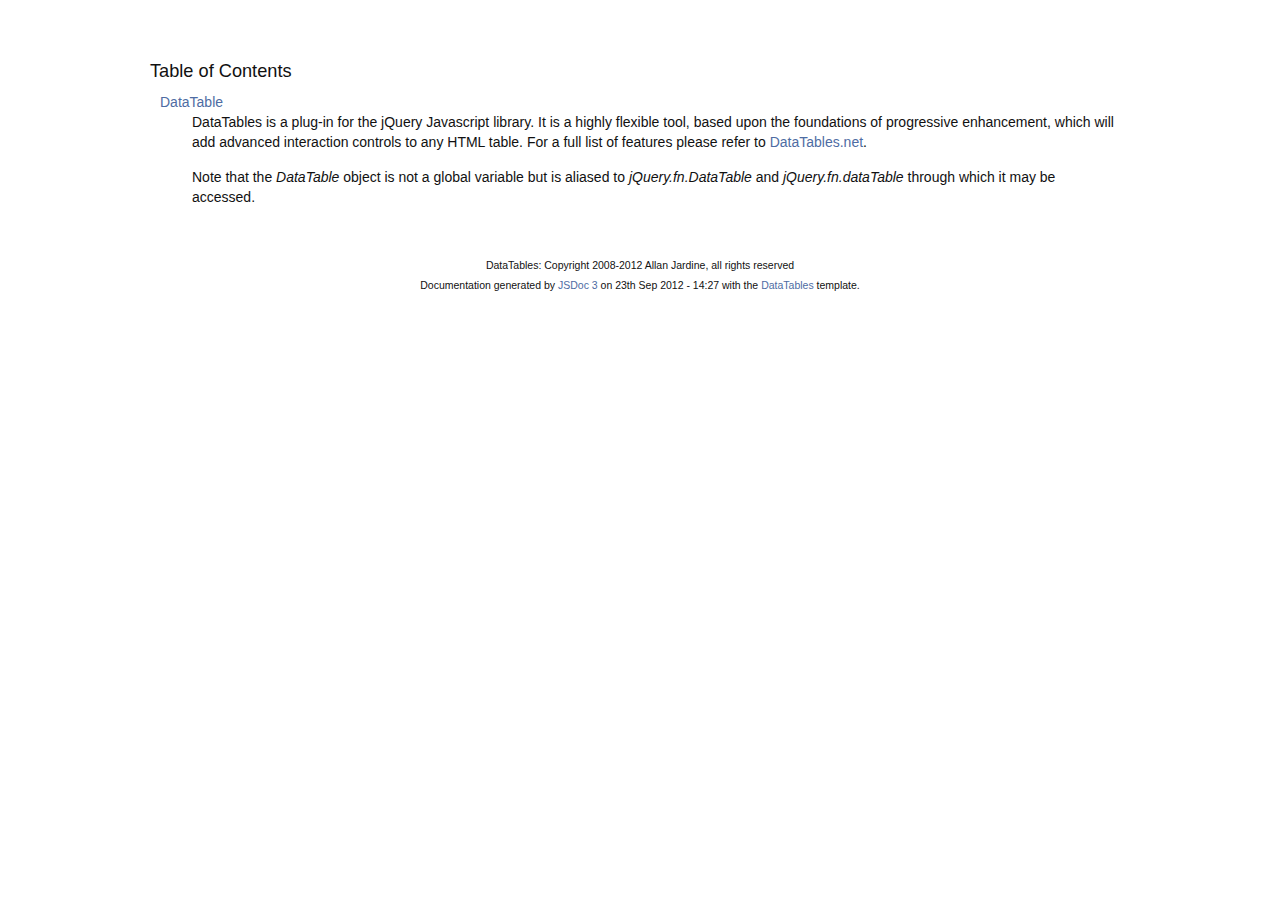
<file: plugins/datatables/dynamic/docs/index.html>
<!DOCTYPE HTML PUBLIC "-//W3C//DTD HTML 4.01//EN" "http://www.w3.org/TR/html4/strict.dtd">
<html>
	<head>
		<meta http-equiv="Content-type" content="text/html; charset=utf-8">
		<title>Table of Contents - documentation</title>
  
		<style type="text/css" media="screen">
			@import "media/css/doc.css";
			@import "media/css/shCore.css";
			@import "media/css/shThemeDataTables.css";
		</style>
	
		<script type="text/javascript" src="media/js/shCore.js"></script>
		<script type="text/javascript" src="media/js/shBrushJScript.js"></script>
		<script type="text/javascript" src="media/js/jquery.js"></script>
		<script type="text/javascript" src="media/js/doc.js"></script>
	</head>
	<body>
		<div class="fw_container">
			<a name="top"></a>
			<div class="fw_header">
			</div>

			<div class="fw_content">
				<h3 class="subsection-title">Table of Contents</h3>
				<dl>
					<dt><a href="DataTable.html">DataTable</a></dt><dd><p>DataTables is a plug-in for the jQuery Javascript library. It is a 
highly flexible tool, based upon the foundations of progressive 
enhancement, which will add advanced interaction controls to any 
HTML table. For a full list of features please refer to
<a href="http://datatables.net">DataTables.net</a>.</p>

<p>Note that the <i>DataTable</i> object is not a global variable but is
aliased to <i>jQuery.fn.DataTable</i> and <i>jQuery.fn.dataTable</i> through which 
it may be  accessed.</p></dd>
				</dl>
   			</div>
		</div>

		<div class="fw_footer">
			DataTables: Copyright 2008-2012 Allan Jardine, all rights reserved<br>

			Documentation generated by <a href="https://github.com/micmath/JSDoc">JSDoc 3</a> on
			23th Sep 2012 - 14:27
			with the <a href="http://datatables.net/">DataTables</a> template.
		</div>
	</body>
</html>
</file>
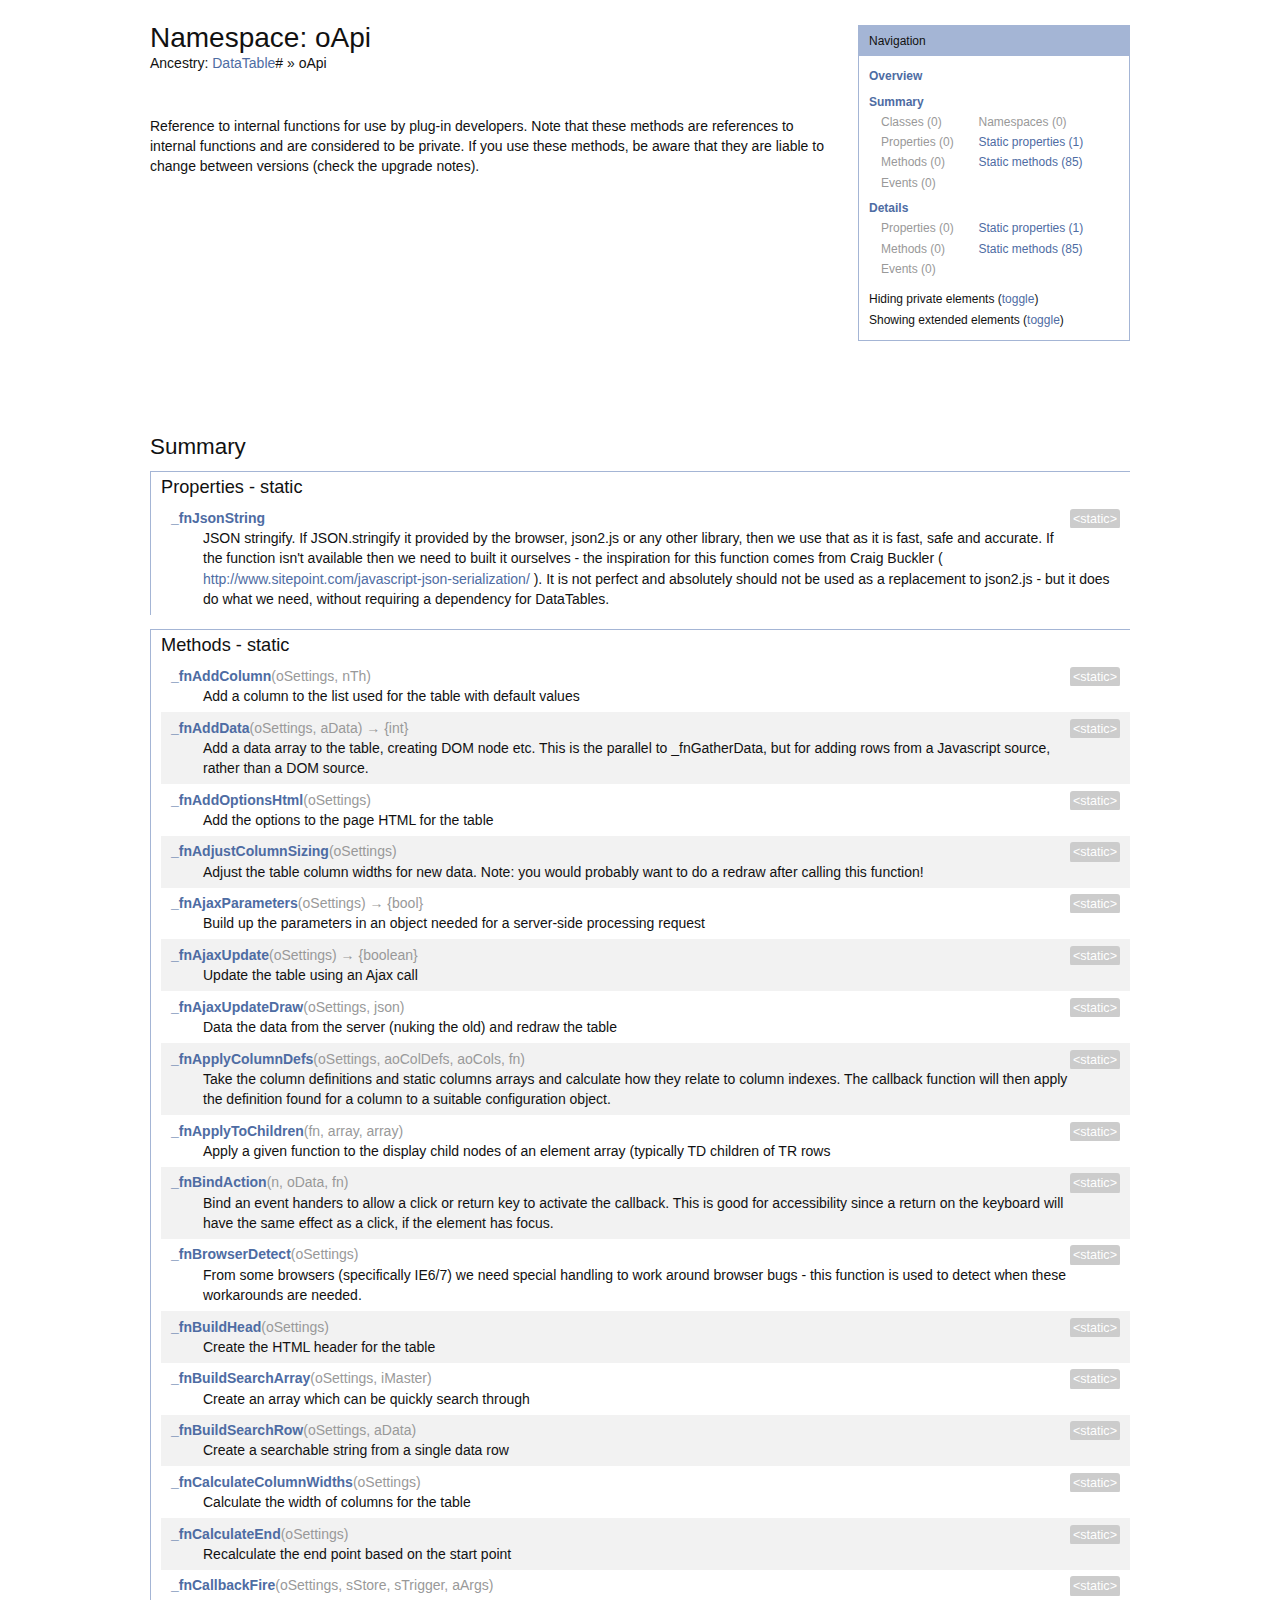
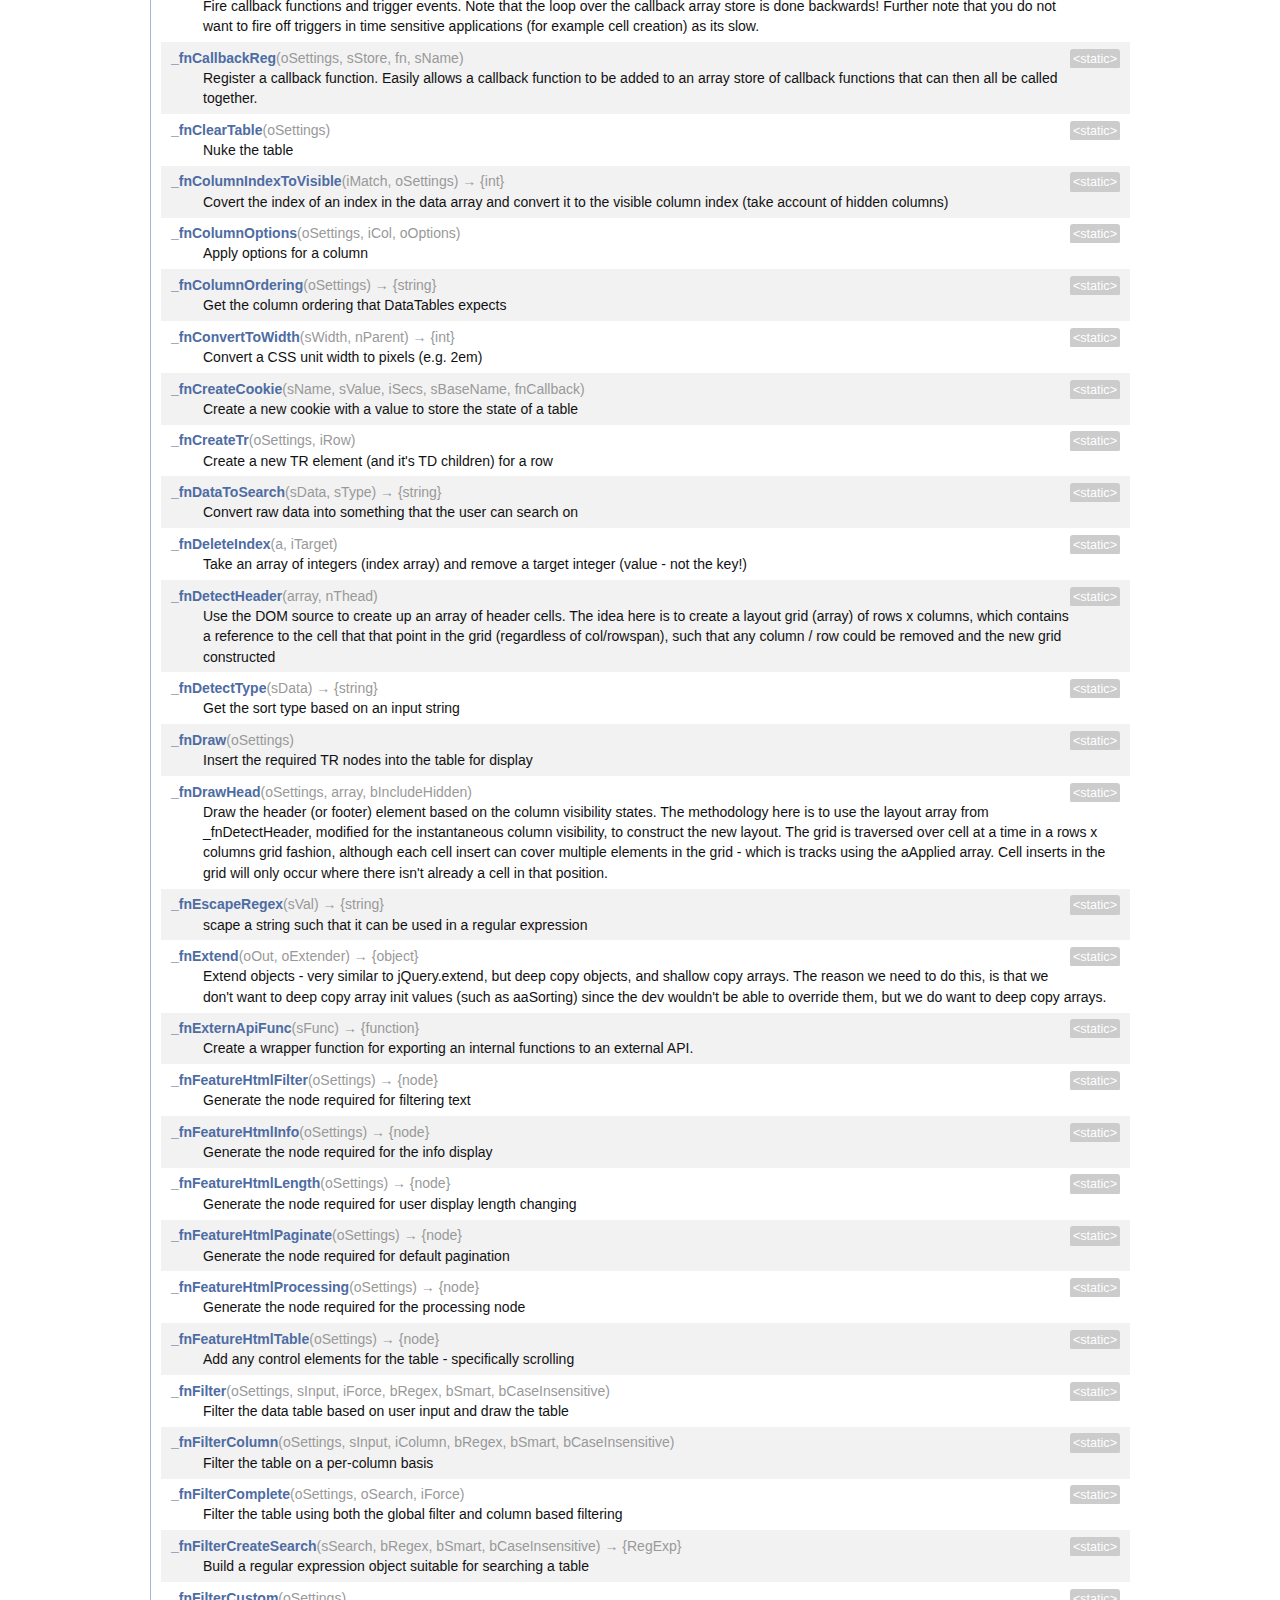
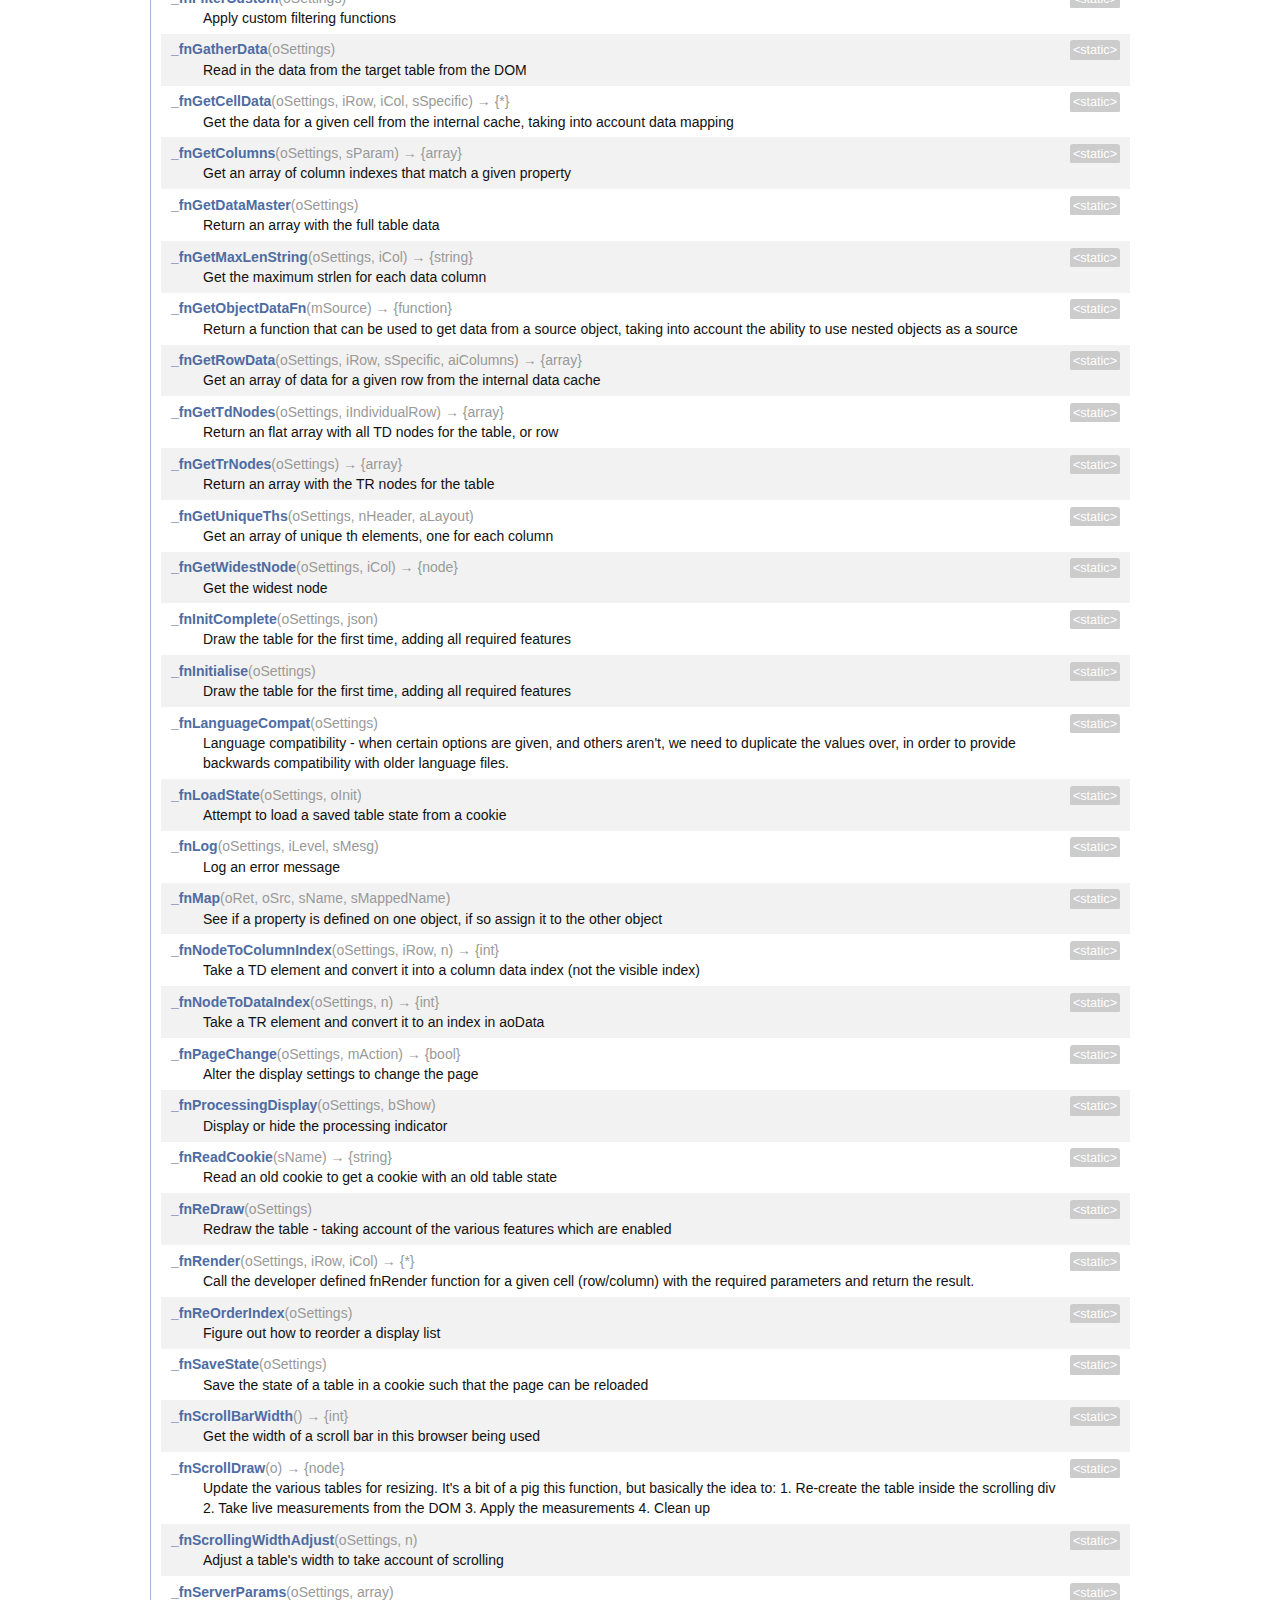
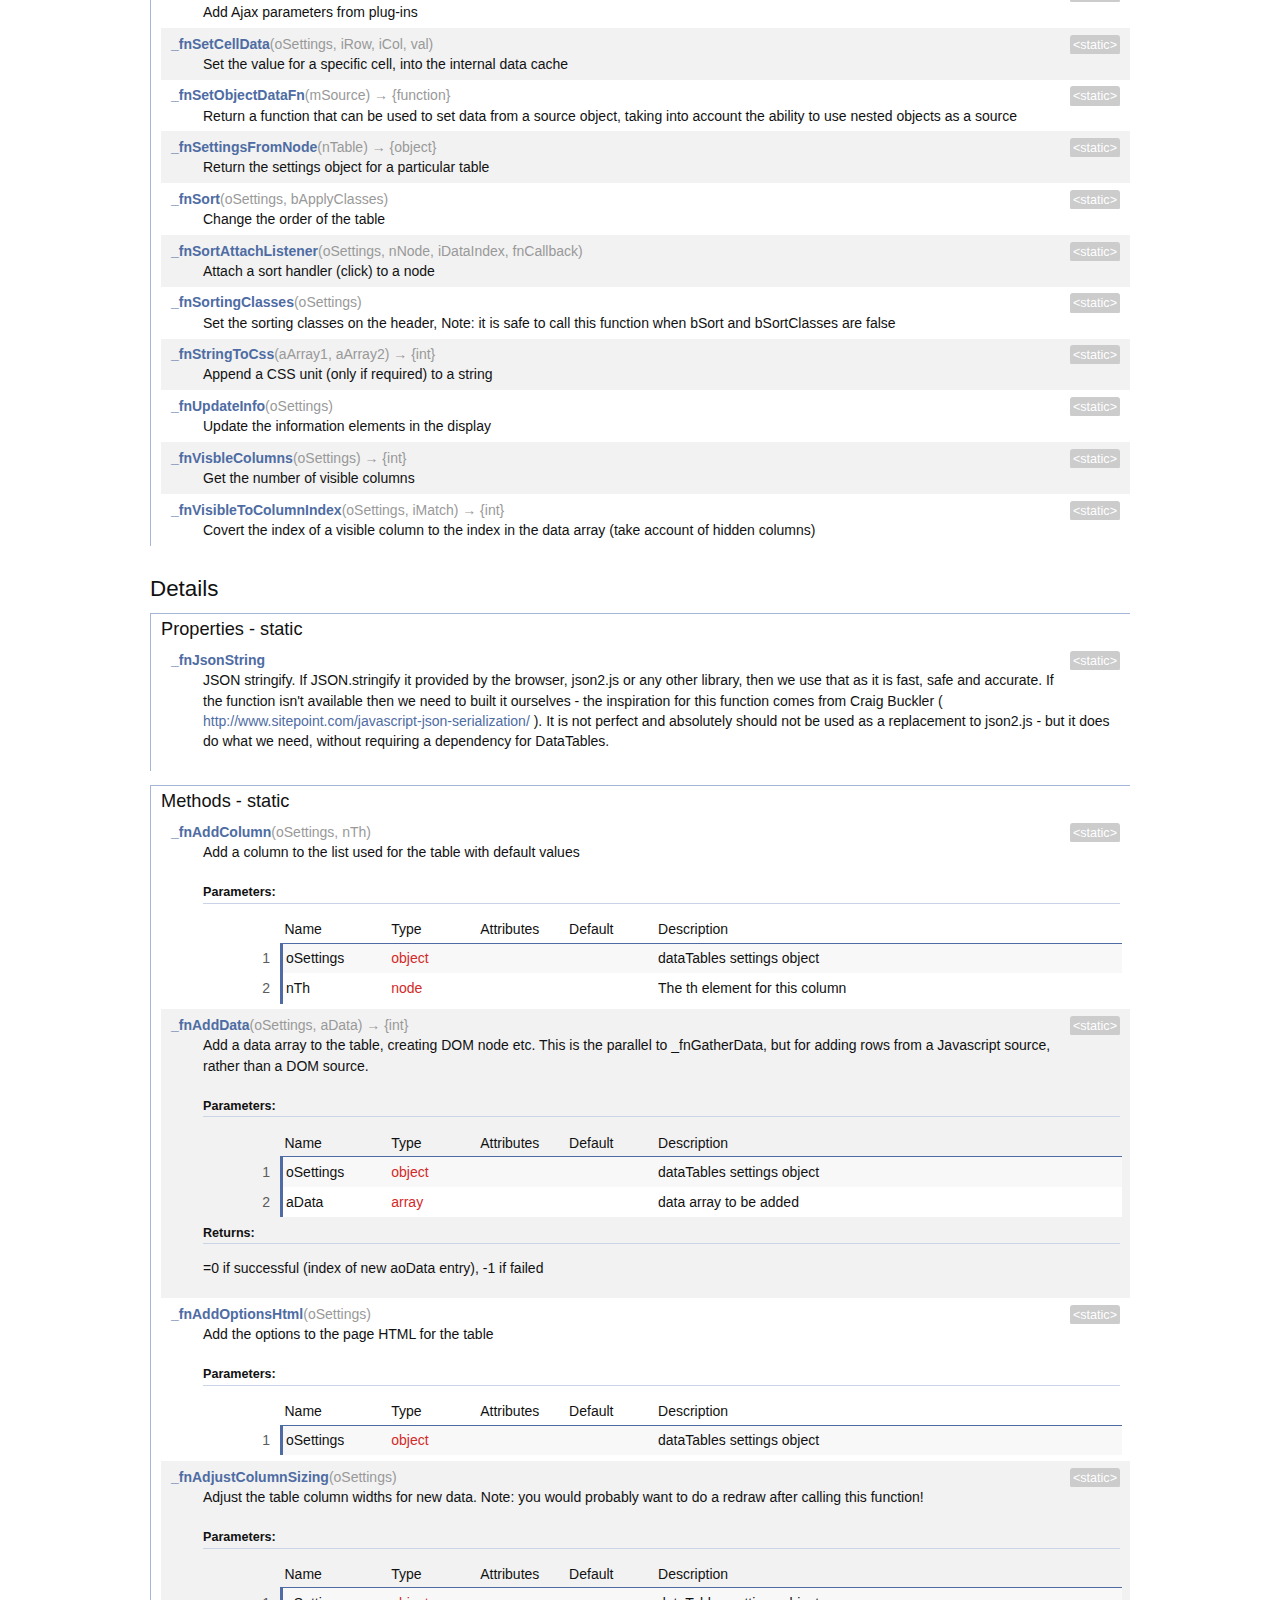
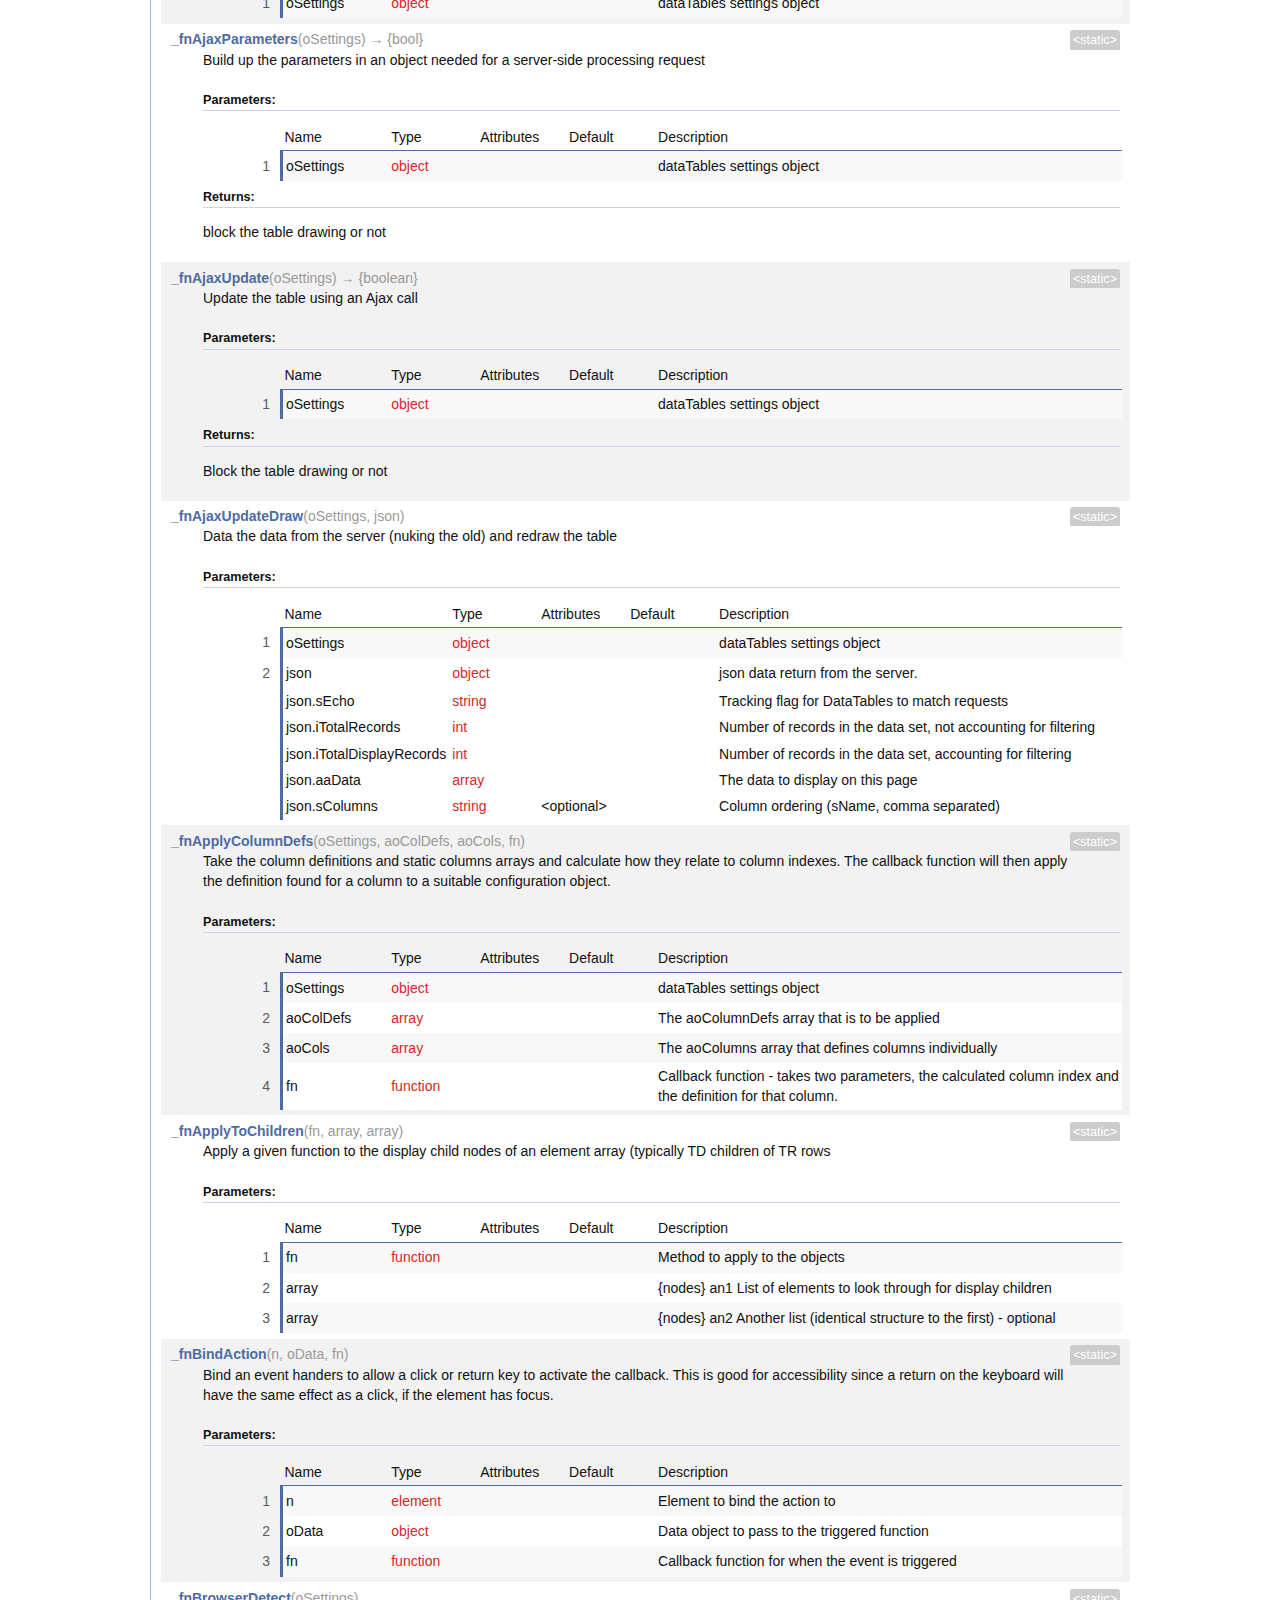
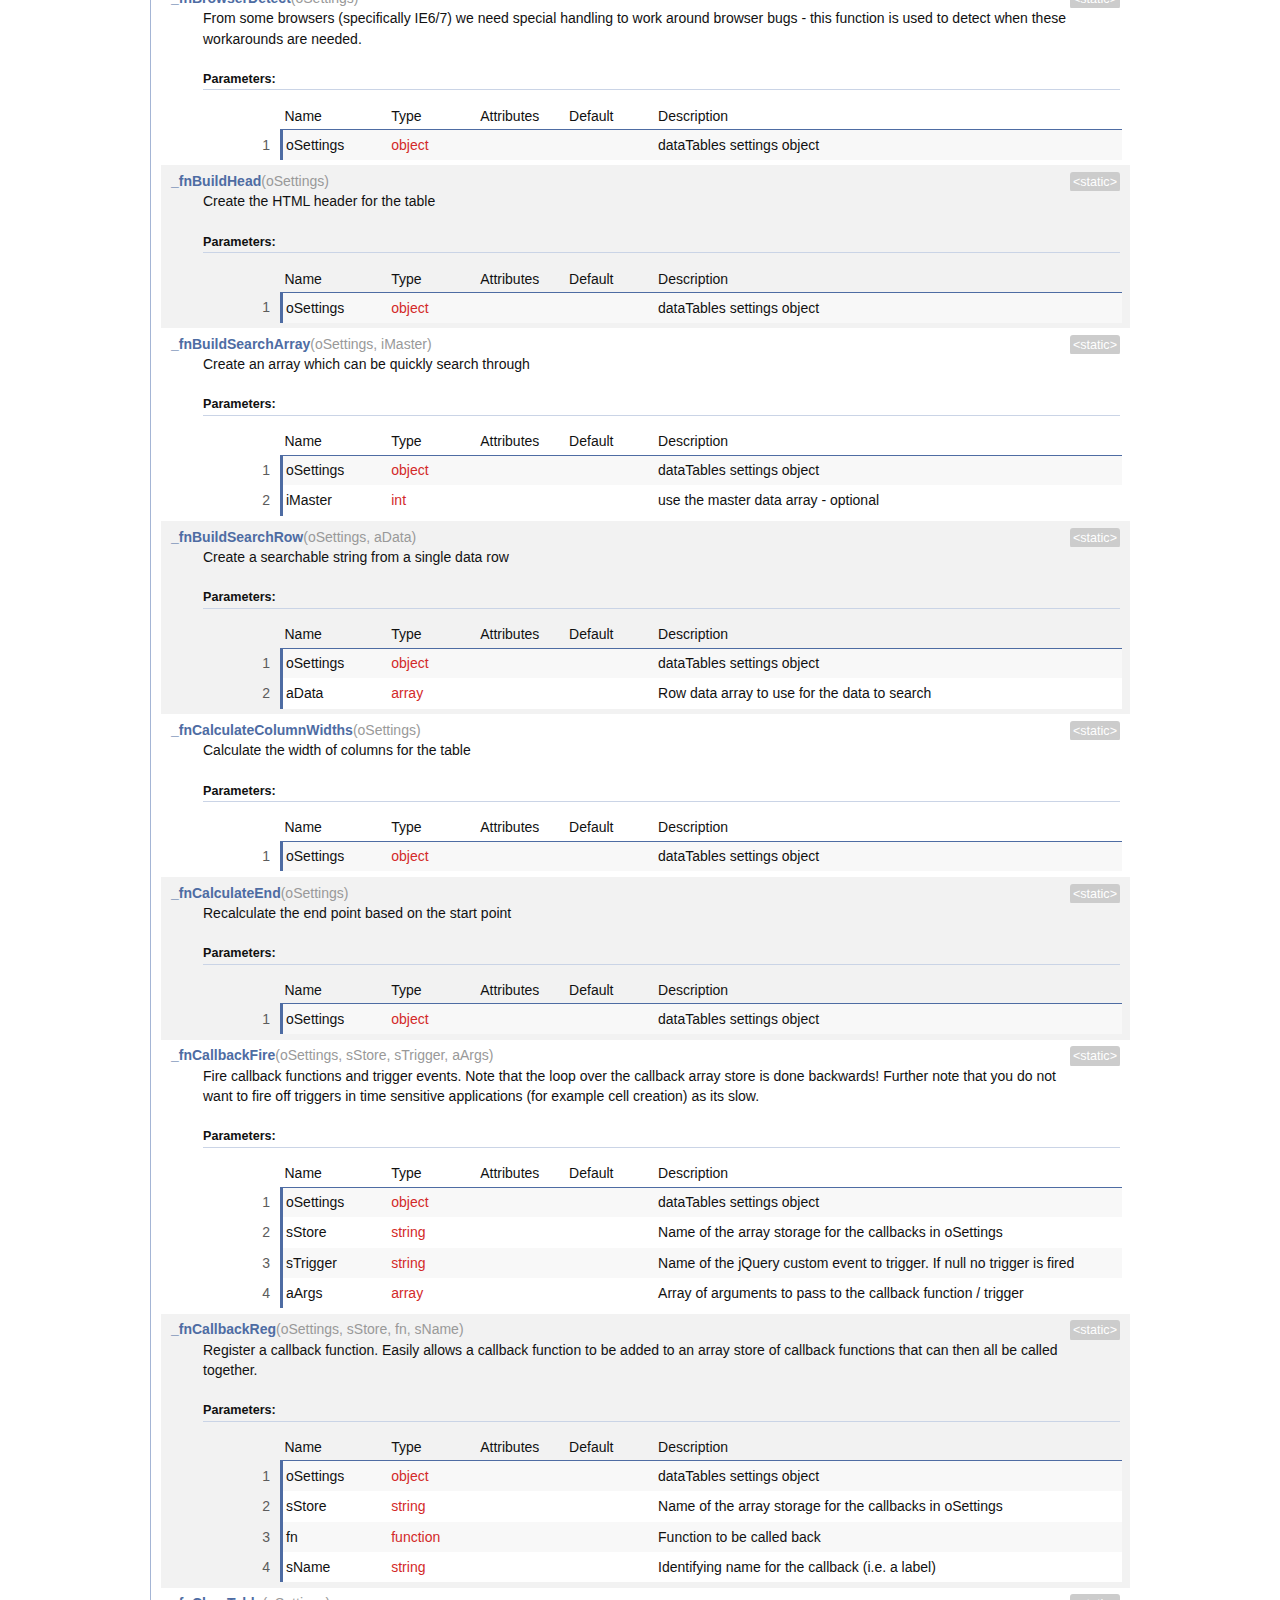
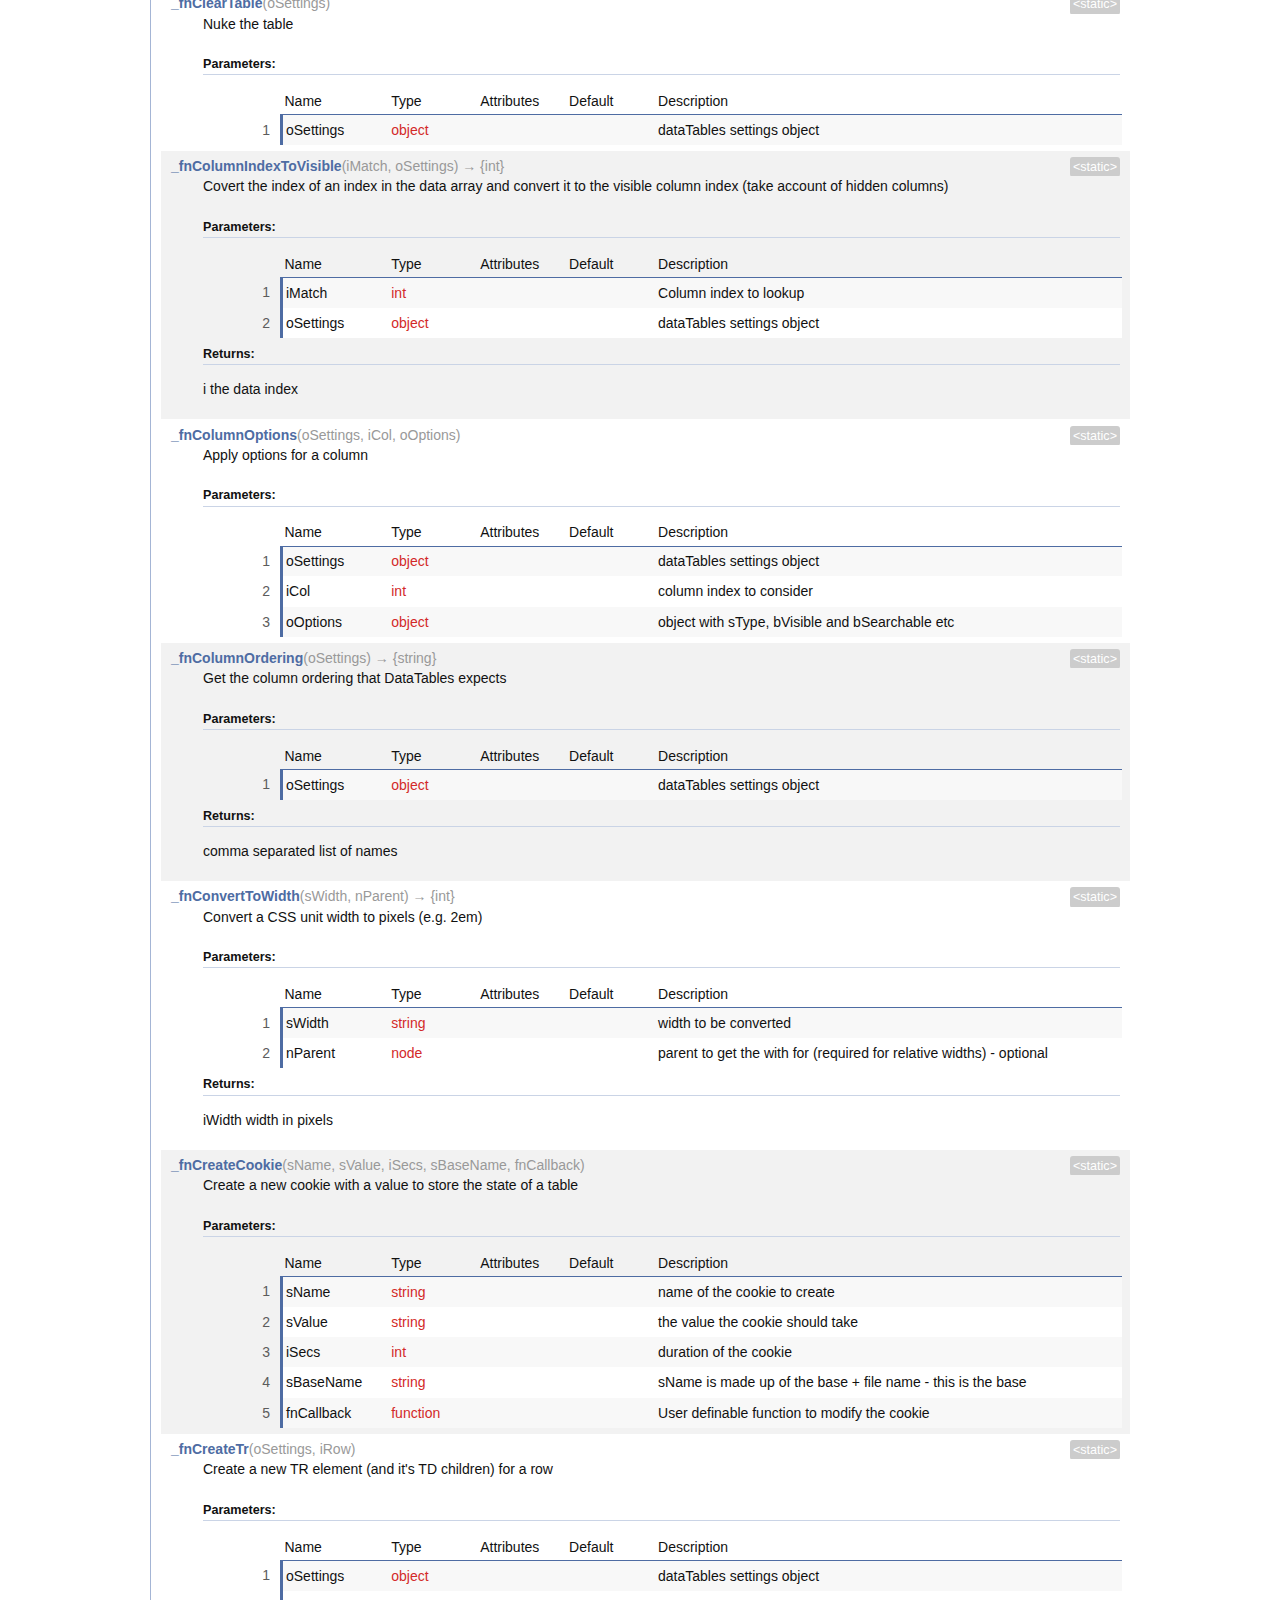
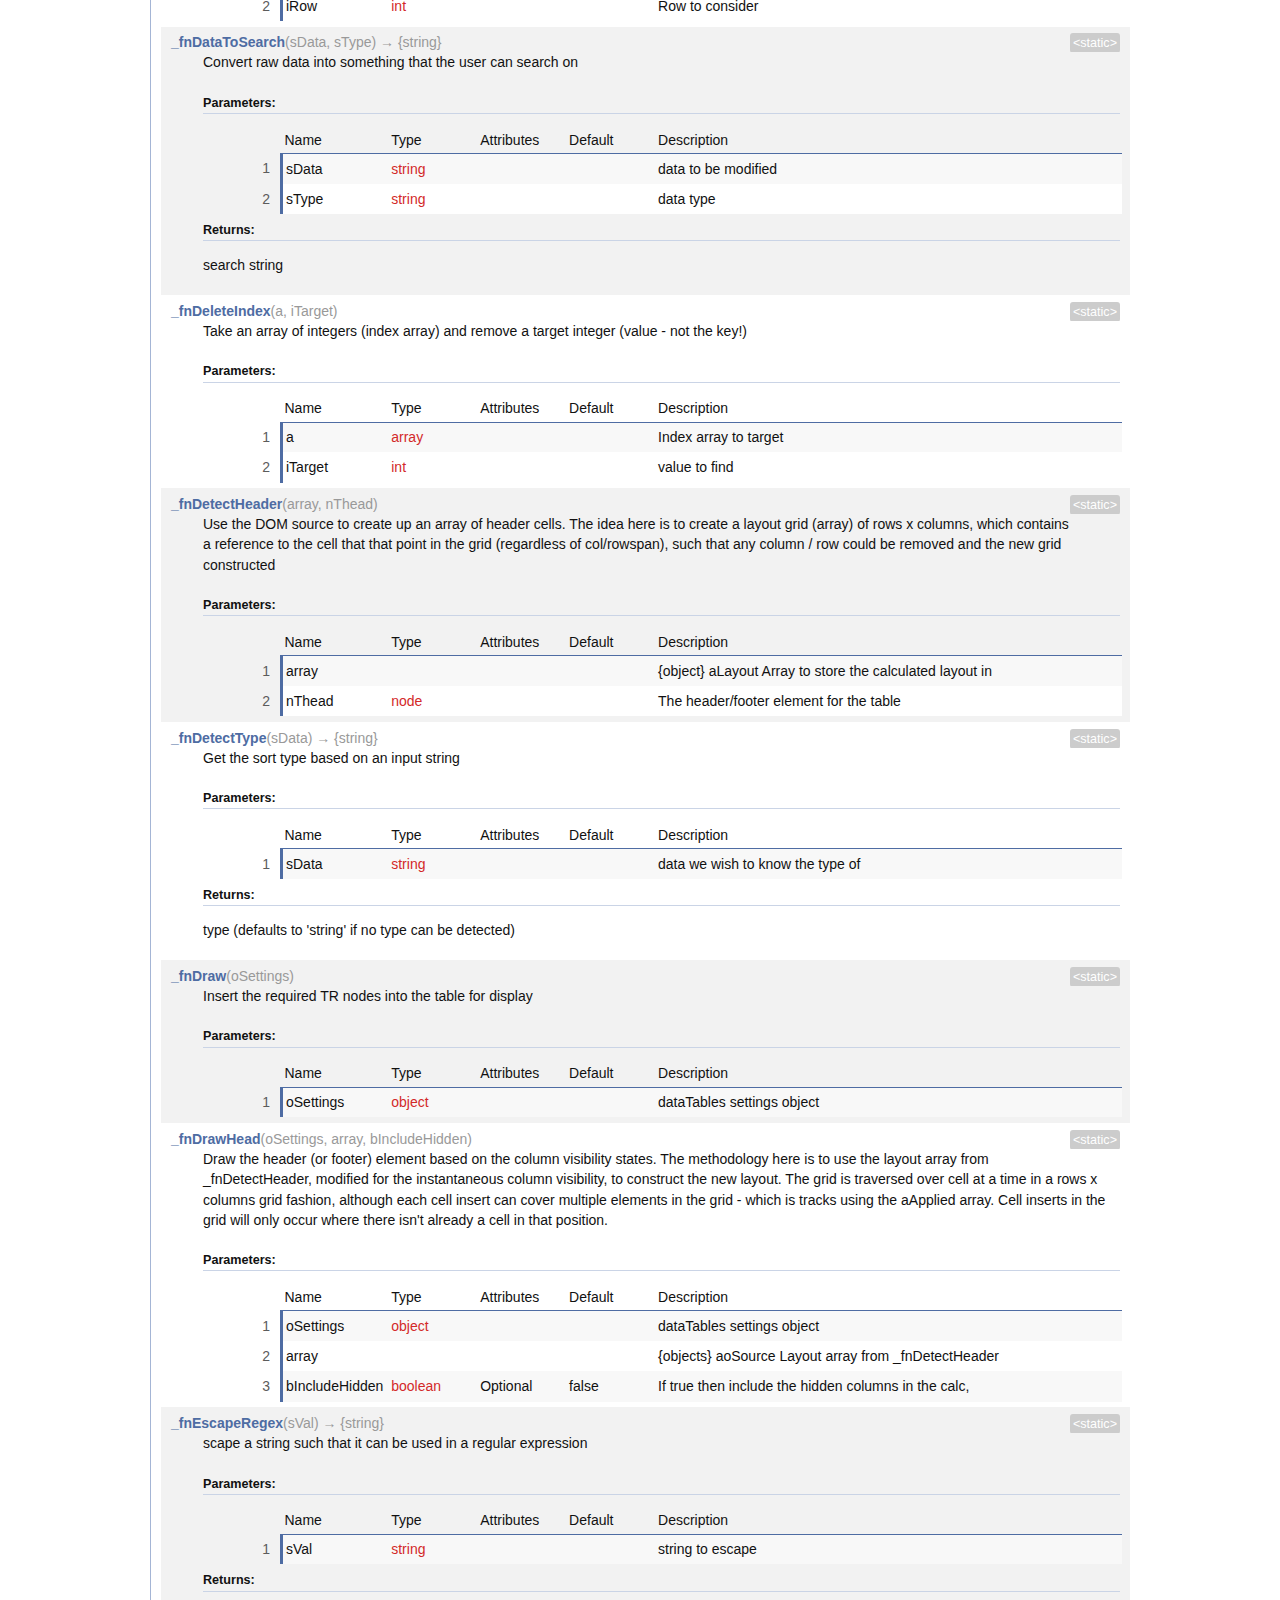
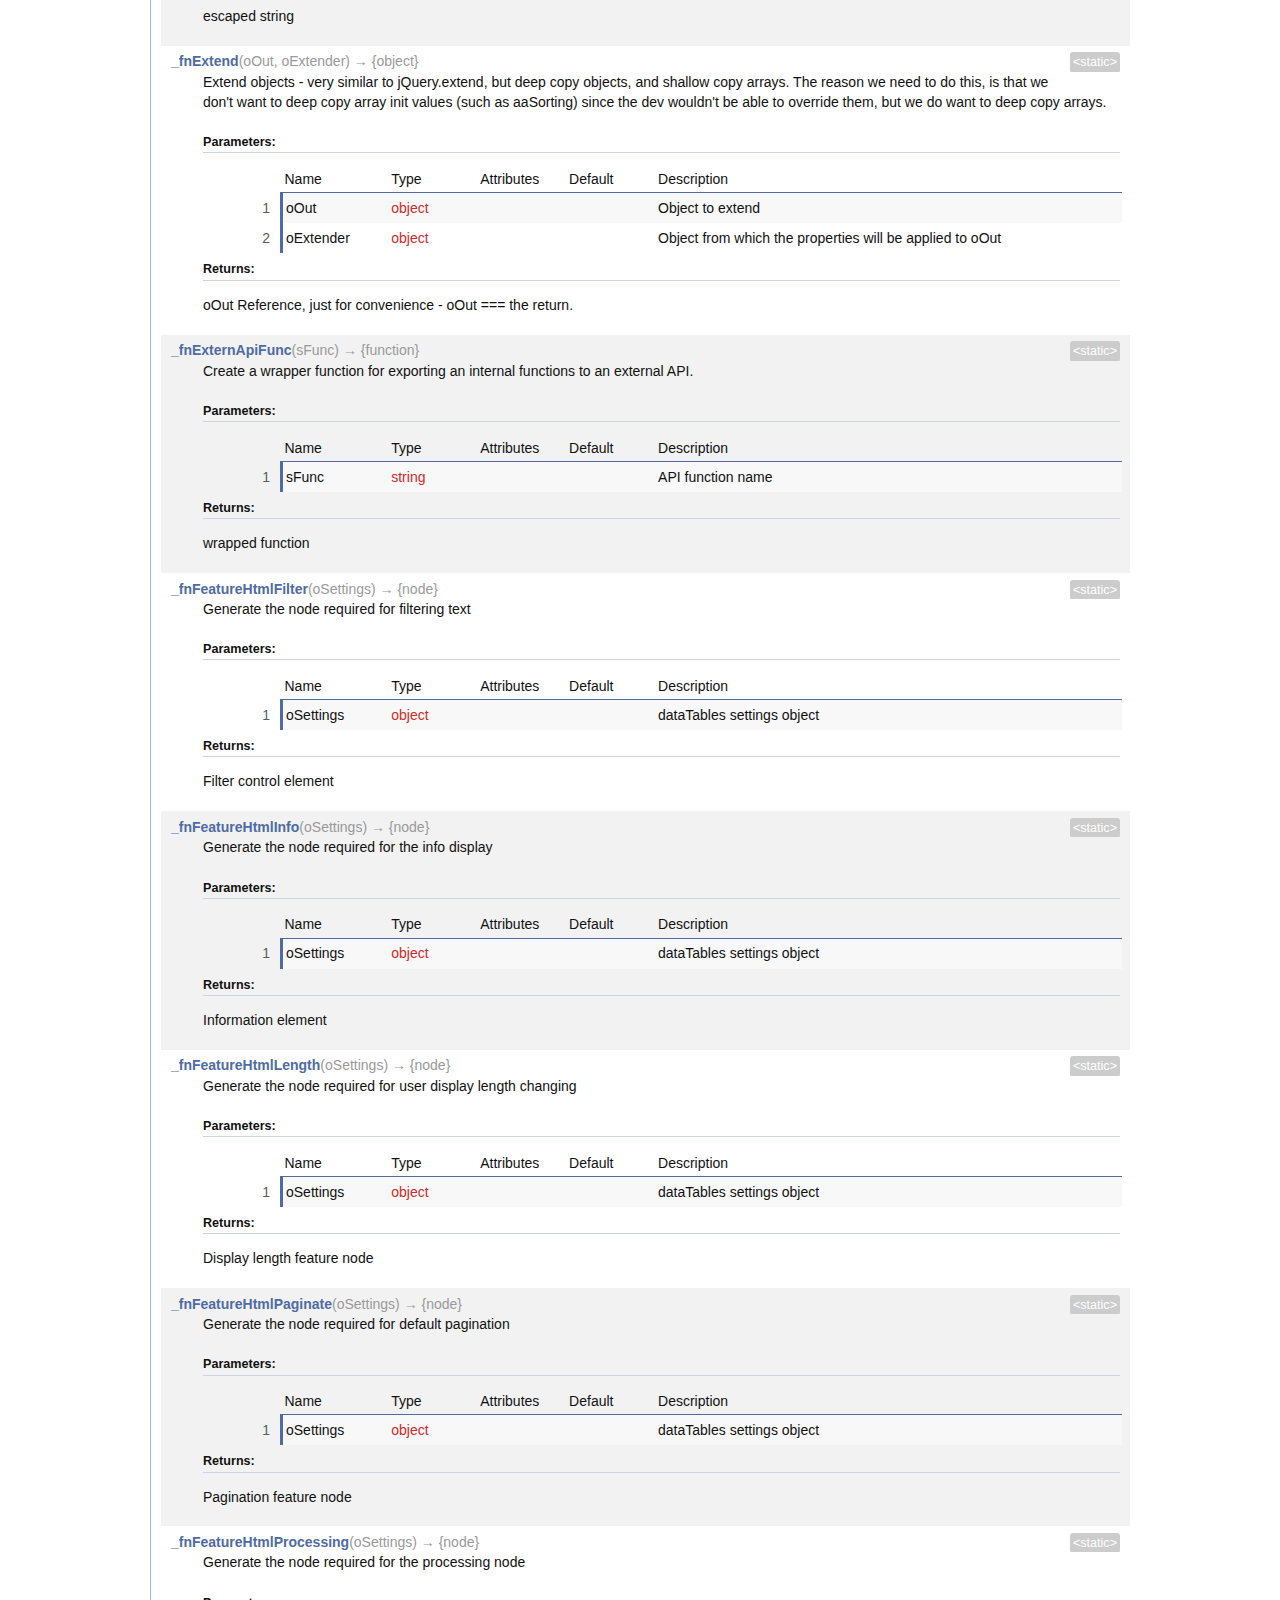
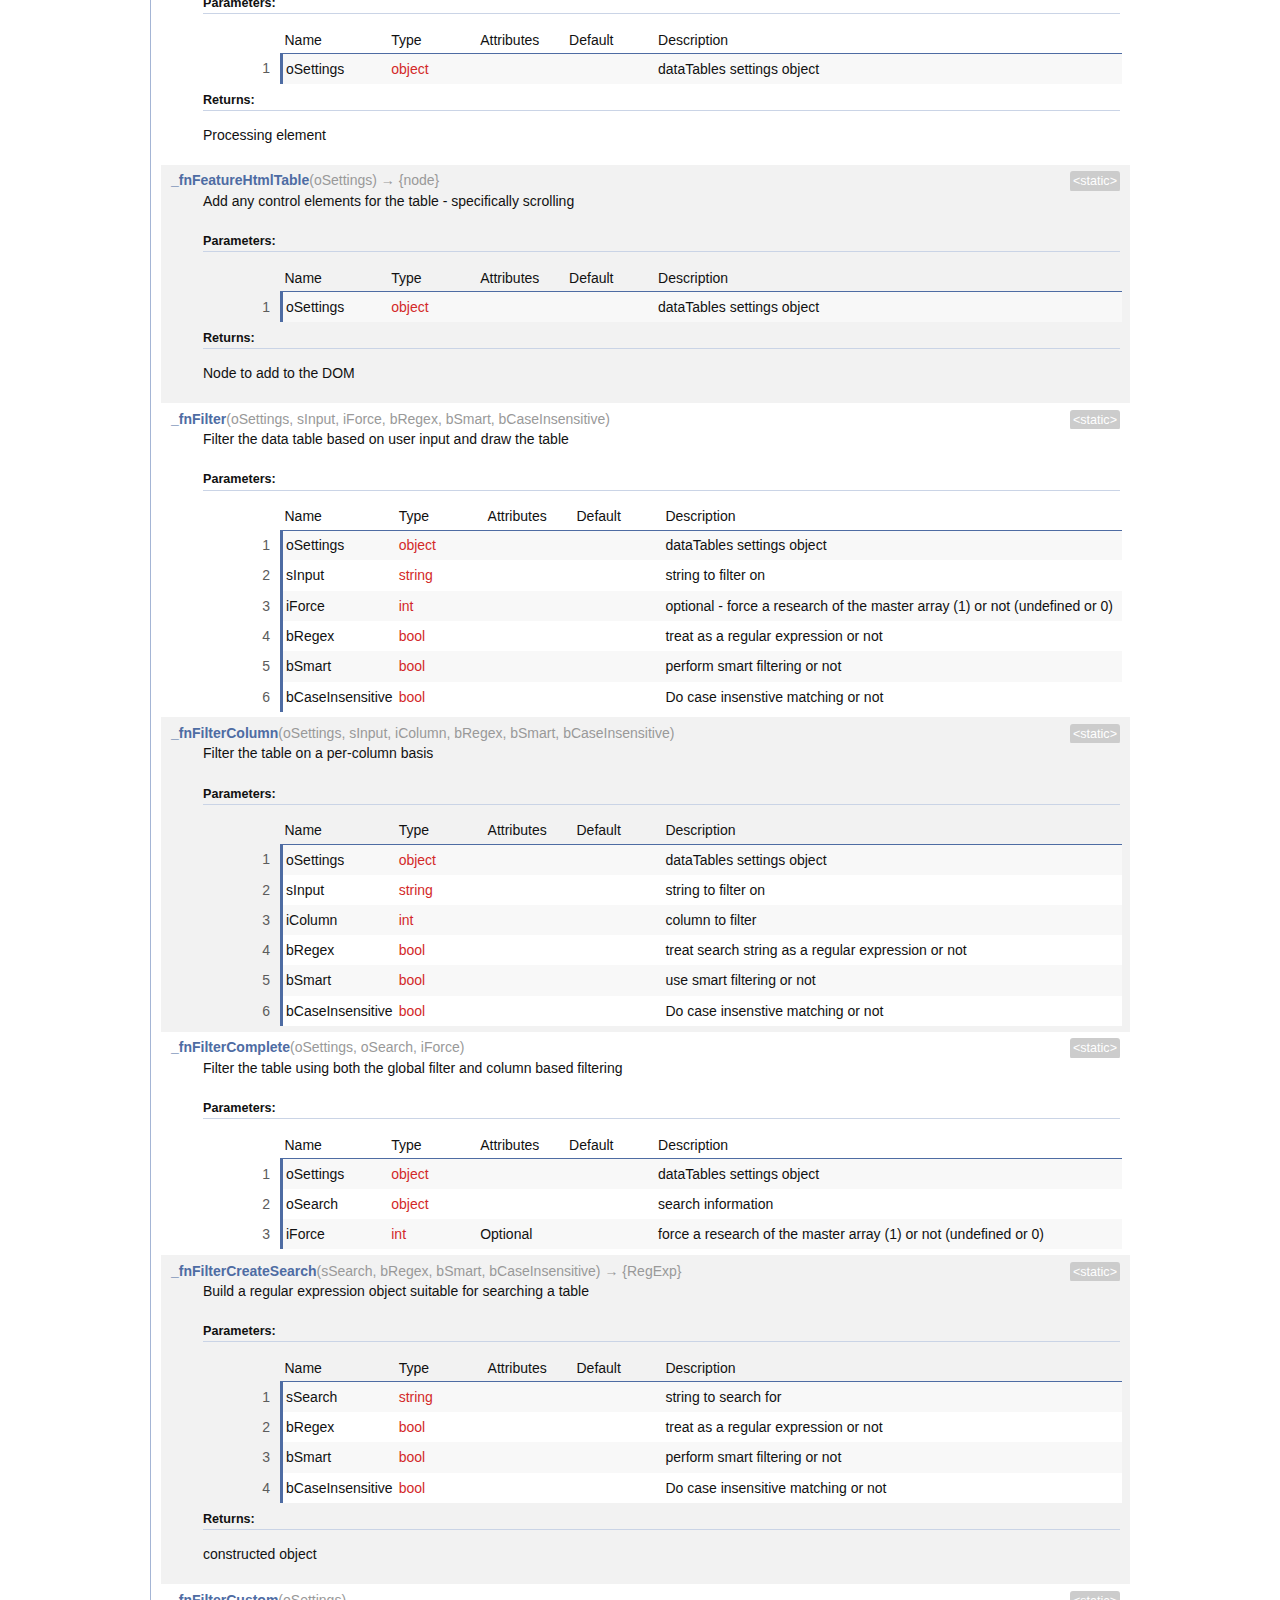
<file: plugins/datatables/dynamic/docs/34cdb56b2c.html>
<!DOCTYPE HTML PUBLIC "-//W3C//DTD HTML 4.01//EN" "http://www.w3.org/TR/html4/strict.dtd">
<html>
	<head>
		<meta http-equiv="Content-type" content="text/html; charset=utf-8">
		<title>Namespace: oApi - documentation</title>
  
		<style type="text/css" media="screen">
			@import "media/css/doc.css";
			@import "media/css/shCore.css";
			@import "media/css/shThemeDataTables.css";
		</style>
	
		<script type="text/javascript" src="media/js/shCore.js"></script>
		<script type="text/javascript" src="media/js/shBrushJScript.js"></script>
		<script type="text/javascript" src="media/js/jquery.js"></script>
		<script type="text/javascript" src="media/js/doc.js"></script>
	</head>
	<body>
		<div class="fw_container">
			
				<a name="top"></a>
				<div class="fw_header">
					<h1 class="page-title">Namespace: oApi</h1>
					<h2 class="ancestors">Ancestry: <span class="ancestors"><a href="DataTable.html">DataTable</a>#</span> » oApi</h2>
					<div class="page-info">
						DataTables v1.9.4 documentation
					</div>
				</div>

				

				<div class="fw_nav">
					<h2>Navigation</h2>
					<ul>
					<li><a href="#top">Overview</a></li>
					<li><a href="#summary">Summary</a><div><table cellpadding="5" border="0" cellspacing="0" width="100%"><tbody><tr><td>Classes (0)</td><td>Namespaces (0)</td></tr><tr><td>Properties (0)</td><td><a href="#summary_properties_static">Static properties (1)</a></td></tr><tr><td>Methods (0)</td><td><a href="#summary_methods_static">Static methods (85)</a></td></tr><tr><td>Events (0)</td><td></td></tr></tbody></table></div></li><li><a href="#details">Details</a><div><table cellpadding="5" border="0" cellspacing="0" width="100%"><tbody><tr><td>Properties (0)</td><td><a href="#summary_properties_static">Static properties (1)</a></td></tr><tr><td>Methods (0)</td><td><a href="#summary_methods_static">Static methods (85)</a></td></tr><tr><td>Events (0)</td><td></td></tr></tbody></table></div></li></ul>
					<div style="margin-top: 10px;">
						<input type="hidden" name="show_private" value="0">
						<span id="private_label">Hiding</span> private elements 
							(<a id="private_toggle" href="">toggle</a>)
						</span>
					</div>
					<div>
						<input type="hidden" name="show_extended" value="1">
						<span id="extended_label">Showing</span> extended elements 
							(<a id="extended_toggle" href="">toggle</a>)
						</span>
					</div>
				</div>

				<div class="fw_content">
					<a name="overview"></a>
					<div class="doc_overview">
						<div class="nav_blocker"></div>
						<p>Reference to internal functions for use by plug-in developers. Note that these
methods are references to internal functions and are considered to be private.
If you use these methods, be aware that they are liable to change between versions
(check the upgrade notes).</p><dl class="details">
	
</dl>

					</div>

					
					<div class="doc_summary">
						<a name="summary"></a>
						<h2>Summary</h2>

						<div class="doc_group"><a name="summary_properties_static"></a><h3 class="subsection-title">Properties - static</h3>

<dl>
    <dt class="  even"><span class="type-attr"><span class="type-signature">&lt;static> </span></span><span class="type-name"><a href="#_fnJsonString">_fnJsonString</a></span><span class="type-sig"><span class="type-signature"></span></span></dt><dd class="  even"><p>JSON stringify. If JSON.stringify it provided by the browser, json2.js or any other
library, then we use that as it is fast, safe and accurate. If the function isn't 
available then we need to built it ourselves - the inspiration for this function comes
from Craig Buckler ( <a href='http://www.sitepoint.com/javascript-json-serialization/'>http://www.sitepoint.com/javascript-json-serialization/</a> ). It is
not perfect and absolutely should not be used as a replacement to json2.js - but it does
do what we need, without requiring a dependency for DataTables.</p></dd>
</dl></div><div class="doc_group"><a name="summary_methods_static"></a><h3 class="subsection-title">Methods - static</h3>

<dl>
    <dt class="  even"><span class="type-attr"><span class="type-signature">&lt;static> </span></span><span class="type-name"><a href="#_fnAddColumn">_fnAddColumn</a></span><span class="type-sig"><span class="signature">(oSettings, nTh)</span><span class="type-signature"></span></span></dt><dd class="  even"><p>Add a column to the list used for the table with default values</p></dd><dt class="  odd"><span class="type-attr"><span class="type-signature">&lt;static> </span></span><span class="type-name"><a href="#_fnAddData">_fnAddData</a></span><span class="type-sig"><span class="signature">(oSettings, aData)</span><span class="type-signature"> &rarr; {int}</span></span></dt><dd class="  odd"><p>Add a data array to the table, creating DOM node etc. This is the parallel to 
_fnGatherData, but for adding rows from a Javascript source, rather than a
DOM source.</p></dd><dt class="  even"><span class="type-attr"><span class="type-signature">&lt;static> </span></span><span class="type-name"><a href="#_fnAddOptionsHtml">_fnAddOptionsHtml</a></span><span class="type-sig"><span class="signature">(oSettings)</span><span class="type-signature"></span></span></dt><dd class="  even"><p>Add the options to the page HTML for the table</p></dd><dt class="  odd"><span class="type-attr"><span class="type-signature">&lt;static> </span></span><span class="type-name"><a href="#_fnAdjustColumnSizing">_fnAdjustColumnSizing</a></span><span class="type-sig"><span class="signature">(oSettings)</span><span class="type-signature"></span></span></dt><dd class="  odd"><p>Adjust the table column widths for new data. Note: you would probably want to 
do a redraw after calling this function!</p></dd><dt class="  even"><span class="type-attr"><span class="type-signature">&lt;static> </span></span><span class="type-name"><a href="#_fnAjaxParameters">_fnAjaxParameters</a></span><span class="type-sig"><span class="signature">(oSettings)</span><span class="type-signature"> &rarr; {bool}</span></span></dt><dd class="  even"><p>Build up the parameters in an object needed for a server-side processing request</p></dd><dt class="  odd"><span class="type-attr"><span class="type-signature">&lt;static> </span></span><span class="type-name"><a href="#_fnAjaxUpdate">_fnAjaxUpdate</a></span><span class="type-sig"><span class="signature">(oSettings)</span><span class="type-signature"> &rarr; {boolean}</span></span></dt><dd class="  odd"><p>Update the table using an Ajax call</p></dd><dt class="  even"><span class="type-attr"><span class="type-signature">&lt;static> </span></span><span class="type-name"><a href="#_fnAjaxUpdateDraw">_fnAjaxUpdateDraw</a></span><span class="type-sig"><span class="signature">(oSettings, json)</span><span class="type-signature"></span></span></dt><dd class="  even"><p>Data the data from the server (nuking the old) and redraw the table</p></dd><dt class="  odd"><span class="type-attr"><span class="type-signature">&lt;static> </span></span><span class="type-name"><a href="#_fnApplyColumnDefs">_fnApplyColumnDefs</a></span><span class="type-sig"><span class="signature">(oSettings, aoColDefs, aoCols, fn)</span><span class="type-signature"></span></span></dt><dd class="  odd"><p>Take the column definitions and static columns arrays and calculate how
they relate to column indexes. The callback function will then apply the
definition found for a column to a suitable configuration object.</p></dd><dt class="  even"><span class="type-attr"><span class="type-signature">&lt;static> </span></span><span class="type-name"><a href="#_fnApplyToChildren">_fnApplyToChildren</a></span><span class="type-sig"><span class="signature">(fn, array, array)</span><span class="type-signature"></span></span></dt><dd class="  even"><p>Apply a given function to the display child nodes of an element array (typically
TD children of TR rows</p></dd><dt class="  odd"><span class="type-attr"><span class="type-signature">&lt;static> </span></span><span class="type-name"><a href="#_fnBindAction">_fnBindAction</a></span><span class="type-sig"><span class="signature">(n, oData, fn)</span><span class="type-signature"></span></span></dt><dd class="  odd"><p>Bind an event handers to allow a click or return key to activate the callback.
This is good for accessibility since a return on the keyboard will have the
same effect as a click, if the element has focus.</p></dd><dt class="  even"><span class="type-attr"><span class="type-signature">&lt;static> </span></span><span class="type-name"><a href="#_fnBrowserDetect">_fnBrowserDetect</a></span><span class="type-sig"><span class="signature">(oSettings)</span><span class="type-signature"></span></span></dt><dd class="  even"><p>From some browsers (specifically IE6/7) we need special handling to work around browser
bugs - this function is used to detect when these workarounds are needed.</p></dd><dt class="  odd"><span class="type-attr"><span class="type-signature">&lt;static> </span></span><span class="type-name"><a href="#_fnBuildHead">_fnBuildHead</a></span><span class="type-sig"><span class="signature">(oSettings)</span><span class="type-signature"></span></span></dt><dd class="  odd"><p>Create the HTML header for the table</p></dd><dt class="  even"><span class="type-attr"><span class="type-signature">&lt;static> </span></span><span class="type-name"><a href="#_fnBuildSearchArray">_fnBuildSearchArray</a></span><span class="type-sig"><span class="signature">(oSettings, iMaster)</span><span class="type-signature"></span></span></dt><dd class="  even"><p>Create an array which can be quickly search through</p></dd><dt class="  odd"><span class="type-attr"><span class="type-signature">&lt;static> </span></span><span class="type-name"><a href="#_fnBuildSearchRow">_fnBuildSearchRow</a></span><span class="type-sig"><span class="signature">(oSettings, aData)</span><span class="type-signature"></span></span></dt><dd class="  odd"><p>Create a searchable string from a single data row</p></dd><dt class="  even"><span class="type-attr"><span class="type-signature">&lt;static> </span></span><span class="type-name"><a href="#_fnCalculateColumnWidths">_fnCalculateColumnWidths</a></span><span class="type-sig"><span class="signature">(oSettings)</span><span class="type-signature"></span></span></dt><dd class="  even"><p>Calculate the width of columns for the table</p></dd><dt class="  odd"><span class="type-attr"><span class="type-signature">&lt;static> </span></span><span class="type-name"><a href="#_fnCalculateEnd">_fnCalculateEnd</a></span><span class="type-sig"><span class="signature">(oSettings)</span><span class="type-signature"></span></span></dt><dd class="  odd"><p>Recalculate the end point based on the start point</p></dd><dt class="  even"><span class="type-attr"><span class="type-signature">&lt;static> </span></span><span class="type-name"><a href="#_fnCallbackFire">_fnCallbackFire</a></span><span class="type-sig"><span class="signature">(oSettings, sStore, sTrigger, aArgs)</span><span class="type-signature"></span></span></dt><dd class="  even"><p>Fire callback functions and trigger events. Note that the loop over the callback
array store is done backwards! Further note that you do not want to fire off triggers
in time sensitive applications (for example cell creation) as its slow.</p></dd><dt class="  odd"><span class="type-attr"><span class="type-signature">&lt;static> </span></span><span class="type-name"><a href="#_fnCallbackReg">_fnCallbackReg</a></span><span class="type-sig"><span class="signature">(oSettings, sStore, fn, sName)</span><span class="type-signature"></span></span></dt><dd class="  odd"><p>Register a callback function. Easily allows a callback function to be added to
an array store of callback functions that can then all be called together.</p></dd><dt class="  even"><span class="type-attr"><span class="type-signature">&lt;static> </span></span><span class="type-name"><a href="#_fnClearTable">_fnClearTable</a></span><span class="type-sig"><span class="signature">(oSettings)</span><span class="type-signature"></span></span></dt><dd class="  even"><p>Nuke the table</p></dd><dt class="  odd"><span class="type-attr"><span class="type-signature">&lt;static> </span></span><span class="type-name"><a href="#_fnColumnIndexToVisible">_fnColumnIndexToVisible</a></span><span class="type-sig"><span class="signature">(iMatch, oSettings)</span><span class="type-signature"> &rarr; {int}</span></span></dt><dd class="  odd"><p>Covert the index of an index in the data array and convert it to the visible
  column index (take account of hidden columns)</p></dd><dt class="  even"><span class="type-attr"><span class="type-signature">&lt;static> </span></span><span class="type-name"><a href="#_fnColumnOptions">_fnColumnOptions</a></span><span class="type-sig"><span class="signature">(oSettings, iCol, oOptions)</span><span class="type-signature"></span></span></dt><dd class="  even"><p>Apply options for a column</p></dd><dt class="  odd"><span class="type-attr"><span class="type-signature">&lt;static> </span></span><span class="type-name"><a href="#_fnColumnOrdering">_fnColumnOrdering</a></span><span class="type-sig"><span class="signature">(oSettings)</span><span class="type-signature"> &rarr; {string}</span></span></dt><dd class="  odd"><p>Get the column ordering that DataTables expects</p></dd><dt class="  even"><span class="type-attr"><span class="type-signature">&lt;static> </span></span><span class="type-name"><a href="#_fnConvertToWidth">_fnConvertToWidth</a></span><span class="type-sig"><span class="signature">(sWidth, nParent)</span><span class="type-signature"> &rarr; {int}</span></span></dt><dd class="  even"><p>Convert a CSS unit width to pixels (e.g. 2em)</p></dd><dt class="  odd"><span class="type-attr"><span class="type-signature">&lt;static> </span></span><span class="type-name"><a href="#_fnCreateCookie">_fnCreateCookie</a></span><span class="type-sig"><span class="signature">(sName, sValue, iSecs, sBaseName, fnCallback)</span><span class="type-signature"></span></span></dt><dd class="  odd"><p>Create a new cookie with a value to store the state of a table</p></dd><dt class="  even"><span class="type-attr"><span class="type-signature">&lt;static> </span></span><span class="type-name"><a href="#_fnCreateTr">_fnCreateTr</a></span><span class="type-sig"><span class="signature">(oSettings, iRow)</span><span class="type-signature"></span></span></dt><dd class="  even"><p>Create a new TR element (and it's TD children) for a row</p></dd><dt class="  odd"><span class="type-attr"><span class="type-signature">&lt;static> </span></span><span class="type-name"><a href="#_fnDataToSearch">_fnDataToSearch</a></span><span class="type-sig"><span class="signature">(sData, sType)</span><span class="type-signature"> &rarr; {string}</span></span></dt><dd class="  odd"><p>Convert raw data into something that the user can search on</p></dd><dt class="  even"><span class="type-attr"><span class="type-signature">&lt;static> </span></span><span class="type-name"><a href="#_fnDeleteIndex">_fnDeleteIndex</a></span><span class="type-sig"><span class="signature">(a, iTarget)</span><span class="type-signature"></span></span></dt><dd class="  even"><p>Take an array of integers (index array) and remove a target integer (value - not 
the key!)</p></dd><dt class="  odd"><span class="type-attr"><span class="type-signature">&lt;static> </span></span><span class="type-name"><a href="#_fnDetectHeader">_fnDetectHeader</a></span><span class="type-sig"><span class="signature">(array, nThead)</span><span class="type-signature"></span></span></dt><dd class="  odd"><p>Use the DOM source to create up an array of header cells. The idea here is to
create a layout grid (array) of rows x columns, which contains a reference
to the cell that that point in the grid (regardless of col/rowspan), such that
any column / row could be removed and the new grid constructed</p></dd><dt class="  even"><span class="type-attr"><span class="type-signature">&lt;static> </span></span><span class="type-name"><a href="#_fnDetectType">_fnDetectType</a></span><span class="type-sig"><span class="signature">(sData)</span><span class="type-signature"> &rarr; {string}</span></span></dt><dd class="  even"><p>Get the sort type based on an input string</p></dd><dt class="  odd"><span class="type-attr"><span class="type-signature">&lt;static> </span></span><span class="type-name"><a href="#_fnDraw">_fnDraw</a></span><span class="type-sig"><span class="signature">(oSettings)</span><span class="type-signature"></span></span></dt><dd class="  odd"><p>Insert the required TR nodes into the table for display</p></dd><dt class="  even"><span class="type-attr"><span class="type-signature">&lt;static> </span></span><span class="type-name"><a href="#_fnDrawHead">_fnDrawHead</a></span><span class="type-sig"><span class="signature">(oSettings, array, <span class="optional">bIncludeHidden</span>)</span><span class="type-signature"></span></span></dt><dd class="  even"><p>Draw the header (or footer) element based on the column visibility states. The
methodology here is to use the layout array from _fnDetectHeader, modified for
the instantaneous column visibility, to construct the new layout. The grid is
traversed over cell at a time in a rows x columns grid fashion, although each 
cell insert can cover multiple elements in the grid - which is tracks using the
aApplied array. Cell inserts in the grid will only occur where there isn't
already a cell in that position.</p></dd><dt class="  odd"><span class="type-attr"><span class="type-signature">&lt;static> </span></span><span class="type-name"><a href="#_fnEscapeRegex">_fnEscapeRegex</a></span><span class="type-sig"><span class="signature">(sVal)</span><span class="type-signature"> &rarr; {string}</span></span></dt><dd class="  odd"><p>scape a string such that it can be used in a regular expression</p></dd><dt class="  even"><span class="type-attr"><span class="type-signature">&lt;static> </span></span><span class="type-name"><a href="#_fnExtend">_fnExtend</a></span><span class="type-sig"><span class="signature">(oOut, oExtender)</span><span class="type-signature"> &rarr; {object}</span></span></dt><dd class="  even"><p>Extend objects - very similar to jQuery.extend, but deep copy objects, and shallow
copy arrays. The reason we need to do this, is that we don't want to deep copy array
init values (such as aaSorting) since the dev wouldn't be able to override them, but
we do want to deep copy arrays.</p></dd><dt class="  odd"><span class="type-attr"><span class="type-signature">&lt;static> </span></span><span class="type-name"><a href="#_fnExternApiFunc">_fnExternApiFunc</a></span><span class="type-sig"><span class="signature">(sFunc)</span><span class="type-signature"> &rarr; {function}</span></span></dt><dd class="  odd"><p>Create a wrapper function for exporting an internal functions to an external API.</p></dd><dt class="  even"><span class="type-attr"><span class="type-signature">&lt;static> </span></span><span class="type-name"><a href="#_fnFeatureHtmlFilter">_fnFeatureHtmlFilter</a></span><span class="type-sig"><span class="signature">(oSettings)</span><span class="type-signature"> &rarr; {node}</span></span></dt><dd class="  even"><p>Generate the node required for filtering text</p></dd><dt class="  odd"><span class="type-attr"><span class="type-signature">&lt;static> </span></span><span class="type-name"><a href="#_fnFeatureHtmlInfo">_fnFeatureHtmlInfo</a></span><span class="type-sig"><span class="signature">(oSettings)</span><span class="type-signature"> &rarr; {node}</span></span></dt><dd class="  odd"><p>Generate the node required for the info display</p></dd><dt class="  even"><span class="type-attr"><span class="type-signature">&lt;static> </span></span><span class="type-name"><a href="#_fnFeatureHtmlLength">_fnFeatureHtmlLength</a></span><span class="type-sig"><span class="signature">(oSettings)</span><span class="type-signature"> &rarr; {node}</span></span></dt><dd class="  even"><p>Generate the node required for user display length changing</p></dd><dt class="  odd"><span class="type-attr"><span class="type-signature">&lt;static> </span></span><span class="type-name"><a href="#_fnFeatureHtmlPaginate">_fnFeatureHtmlPaginate</a></span><span class="type-sig"><span class="signature">(oSettings)</span><span class="type-signature"> &rarr; {node}</span></span></dt><dd class="  odd"><p>Generate the node required for default pagination</p></dd><dt class="  even"><span class="type-attr"><span class="type-signature">&lt;static> </span></span><span class="type-name"><a href="#_fnFeatureHtmlProcessing">_fnFeatureHtmlProcessing</a></span><span class="type-sig"><span class="signature">(oSettings)</span><span class="type-signature"> &rarr; {node}</span></span></dt><dd class="  even"><p>Generate the node required for the processing node</p></dd><dt class="  odd"><span class="type-attr"><span class="type-signature">&lt;static> </span></span><span class="type-name"><a href="#_fnFeatureHtmlTable">_fnFeatureHtmlTable</a></span><span class="type-sig"><span class="signature">(oSettings)</span><span class="type-signature"> &rarr; {node}</span></span></dt><dd class="  odd"><p>Add any control elements for the table - specifically scrolling</p></dd><dt class="  even"><span class="type-attr"><span class="type-signature">&lt;static> </span></span><span class="type-name"><a href="#_fnFilter">_fnFilter</a></span><span class="type-sig"><span class="signature">(oSettings, sInput, iForce, bRegex, bSmart, bCaseInsensitive)</span><span class="type-signature"></span></span></dt><dd class="  even"><p>Filter the data table based on user input and draw the table</p></dd><dt class="  odd"><span class="type-attr"><span class="type-signature">&lt;static> </span></span><span class="type-name"><a href="#_fnFilterColumn">_fnFilterColumn</a></span><span class="type-sig"><span class="signature">(oSettings, sInput, iColumn, bRegex, bSmart, bCaseInsensitive)</span><span class="type-signature"></span></span></dt><dd class="  odd"><p>Filter the table on a per-column basis</p></dd><dt class="  even"><span class="type-attr"><span class="type-signature">&lt;static> </span></span><span class="type-name"><a href="#_fnFilterComplete">_fnFilterComplete</a></span><span class="type-sig"><span class="signature">(oSettings, oSearch, <span class="optional">iForce</span>)</span><span class="type-signature"></span></span></dt><dd class="  even"><p>Filter the table using both the global filter and column based filtering</p></dd><dt class="  odd"><span class="type-attr"><span class="type-signature">&lt;static> </span></span><span class="type-name"><a href="#_fnFilterCreateSearch">_fnFilterCreateSearch</a></span><span class="type-sig"><span class="signature">(sSearch, bRegex, bSmart, bCaseInsensitive)</span><span class="type-signature"> &rarr; {RegExp}</span></span></dt><dd class="  odd"><p>Build a regular expression object suitable for searching a table</p></dd><dt class="  even"><span class="type-attr"><span class="type-signature">&lt;static> </span></span><span class="type-name"><a href="#_fnFilterCustom">_fnFilterCustom</a></span><span class="type-sig"><span class="signature">(oSettings)</span><span class="type-signature"></span></span></dt><dd class="  even"><p>Apply custom filtering functions</p></dd><dt class="  odd"><span class="type-attr"><span class="type-signature">&lt;static> </span></span><span class="type-name"><a href="#_fnGatherData">_fnGatherData</a></span><span class="type-sig"><span class="signature">(oSettings)</span><span class="type-signature"></span></span></dt><dd class="  odd"><p>Read in the data from the target table from the DOM</p></dd><dt class="  even"><span class="type-attr"><span class="type-signature">&lt;static> </span></span><span class="type-name"><a href="#_fnGetCellData">_fnGetCellData</a></span><span class="type-sig"><span class="signature">(oSettings, iRow, iCol, sSpecific)</span><span class="type-signature"> &rarr; {*}</span></span></dt><dd class="  even"><p>Get the data for a given cell from the internal cache, taking into account data mapping</p></dd><dt class="  odd"><span class="type-attr"><span class="type-signature">&lt;static> </span></span><span class="type-name"><a href="#_fnGetColumns">_fnGetColumns</a></span><span class="type-sig"><span class="signature">(oSettings, sParam)</span><span class="type-signature"> &rarr; {array}</span></span></dt><dd class="  odd"><p>Get an array of column indexes that match a given property</p></dd><dt class="  even"><span class="type-attr"><span class="type-signature">&lt;static> </span></span><span class="type-name"><a href="#_fnGetDataMaster">_fnGetDataMaster</a></span><span class="type-sig"><span class="signature">(oSettings)</span><span class="type-signature"></span></span></dt><dd class="  even"><p>Return an array with the full table data</p></dd><dt class="  odd"><span class="type-attr"><span class="type-signature">&lt;static> </span></span><span class="type-name"><a href="#_fnGetMaxLenString">_fnGetMaxLenString</a></span><span class="type-sig"><span class="signature">(oSettings, iCol)</span><span class="type-signature"> &rarr; {string}</span></span></dt><dd class="  odd"><p>Get the maximum strlen for each data column</p></dd><dt class="  even"><span class="type-attr"><span class="type-signature">&lt;static> </span></span><span class="type-name"><a href="#_fnGetObjectDataFn">_fnGetObjectDataFn</a></span><span class="type-sig"><span class="signature">(mSource)</span><span class="type-signature"> &rarr; {function}</span></span></dt><dd class="  even"><p>Return a function that can be used to get data from a source object, taking
into account the ability to use nested objects as a source</p></dd><dt class="  odd"><span class="type-attr"><span class="type-signature">&lt;static> </span></span><span class="type-name"><a href="#_fnGetRowData">_fnGetRowData</a></span><span class="type-sig"><span class="signature">(oSettings, iRow, sSpecific, aiColumns)</span><span class="type-signature"> &rarr; {array}</span></span></dt><dd class="  odd"><p>Get an array of data for a given row from the internal data cache</p></dd><dt class="  even"><span class="type-attr"><span class="type-signature">&lt;static> </span></span><span class="type-name"><a href="#_fnGetTdNodes">_fnGetTdNodes</a></span><span class="type-sig"><span class="signature">(oSettings, <span class="optional">iIndividualRow</span>)</span><span class="type-signature"> &rarr; {array}</span></span></dt><dd class="  even"><p>Return an flat array with all TD nodes for the table, or row</p></dd><dt class="  odd"><span class="type-attr"><span class="type-signature">&lt;static> </span></span><span class="type-name"><a href="#_fnGetTrNodes">_fnGetTrNodes</a></span><span class="type-sig"><span class="signature">(oSettings)</span><span class="type-signature"> &rarr; {array}</span></span></dt><dd class="  odd"><p>Return an array with the TR nodes for the table</p></dd><dt class="  even"><span class="type-attr"><span class="type-signature">&lt;static> </span></span><span class="type-name"><a href="#_fnGetUniqueThs">_fnGetUniqueThs</a></span><span class="type-sig"><span class="signature">(oSettings, nHeader, aLayout)</span><span class="type-signature"></span></span></dt><dd class="  even"><p>Get an array of unique th elements, one for each column</p></dd><dt class="  odd"><span class="type-attr"><span class="type-signature">&lt;static> </span></span><span class="type-name"><a href="#_fnGetWidestNode">_fnGetWidestNode</a></span><span class="type-sig"><span class="signature">(oSettings, iCol)</span><span class="type-signature"> &rarr; {node}</span></span></dt><dd class="  odd"><p>Get the widest node</p></dd><dt class="  even"><span class="type-attr"><span class="type-signature">&lt;static> </span></span><span class="type-name"><a href="#_fnInitComplete">_fnInitComplete</a></span><span class="type-sig"><span class="signature">(oSettings, <span class="optional">json</span>)</span><span class="type-signature"></span></span></dt><dd class="  even"><p>Draw the table for the first time, adding all required features</p></dd><dt class="  odd"><span class="type-attr"><span class="type-signature">&lt;static> </span></span><span class="type-name"><a href="#_fnInitialise">_fnInitialise</a></span><span class="type-sig"><span class="signature">(oSettings)</span><span class="type-signature"></span></span></dt><dd class="  odd"><p>Draw the table for the first time, adding all required features</p></dd><dt class="  even"><span class="type-attr"><span class="type-signature">&lt;static> </span></span><span class="type-name"><a href="#_fnLanguageCompat">_fnLanguageCompat</a></span><span class="type-sig"><span class="signature">(oSettings)</span><span class="type-signature"></span></span></dt><dd class="  even"><p>Language compatibility - when certain options are given, and others aren't, we
need to duplicate the values over, in order to provide backwards compatibility
with older language files.</p></dd><dt class="  odd"><span class="type-attr"><span class="type-signature">&lt;static> </span></span><span class="type-name"><a href="#_fnLoadState">_fnLoadState</a></span><span class="type-sig"><span class="signature">(oSettings, oInit)</span><span class="type-signature"></span></span></dt><dd class="  odd"><p>Attempt to load a saved table state from a cookie</p></dd><dt class="  even"><span class="type-attr"><span class="type-signature">&lt;static> </span></span><span class="type-name"><a href="#_fnLog">_fnLog</a></span><span class="type-sig"><span class="signature">(oSettings, iLevel, sMesg)</span><span class="type-signature"></span></span></dt><dd class="  even"><p>Log an error message</p></dd><dt class="  odd"><span class="type-attr"><span class="type-signature">&lt;static> </span></span><span class="type-name"><a href="#_fnMap">_fnMap</a></span><span class="type-sig"><span class="signature">(oRet, oSrc, sName, <span class="optional">sMappedName</span>)</span><span class="type-signature"></span></span></dt><dd class="  odd"><p>See if a property is defined on one object, if so assign it to the other object</p></dd><dt class="  even"><span class="type-attr"><span class="type-signature">&lt;static> </span></span><span class="type-name"><a href="#_fnNodeToColumnIndex">_fnNodeToColumnIndex</a></span><span class="type-sig"><span class="signature">(oSettings, iRow, n)</span><span class="type-signature"> &rarr; {int}</span></span></dt><dd class="  even"><p>Take a TD element and convert it into a column data index (not the visible index)</p></dd><dt class="  odd"><span class="type-attr"><span class="type-signature">&lt;static> </span></span><span class="type-name"><a href="#_fnNodeToDataIndex">_fnNodeToDataIndex</a></span><span class="type-sig"><span class="signature">(oSettings, n)</span><span class="type-signature"> &rarr; {int}</span></span></dt><dd class="  odd"><p>Take a TR element and convert it to an index in aoData</p></dd><dt class="  even"><span class="type-attr"><span class="type-signature">&lt;static> </span></span><span class="type-name"><a href="#_fnPageChange">_fnPageChange</a></span><span class="type-sig"><span class="signature">(oSettings, mAction)</span><span class="type-signature"> &rarr; {bool}</span></span></dt><dd class="  even"><p>Alter the display settings to change the page</p></dd><dt class="  odd"><span class="type-attr"><span class="type-signature">&lt;static> </span></span><span class="type-name"><a href="#_fnProcessingDisplay">_fnProcessingDisplay</a></span><span class="type-sig"><span class="signature">(oSettings, bShow)</span><span class="type-signature"></span></span></dt><dd class="  odd"><p>Display or hide the processing indicator</p></dd><dt class="  even"><span class="type-attr"><span class="type-signature">&lt;static> </span></span><span class="type-name"><a href="#_fnReadCookie">_fnReadCookie</a></span><span class="type-sig"><span class="signature">(sName)</span><span class="type-signature"> &rarr; {string}</span></span></dt><dd class="  even"><p>Read an old cookie to get a cookie with an old table state</p></dd><dt class="  odd"><span class="type-attr"><span class="type-signature">&lt;static> </span></span><span class="type-name"><a href="#_fnReDraw">_fnReDraw</a></span><span class="type-sig"><span class="signature">(oSettings)</span><span class="type-signature"></span></span></dt><dd class="  odd"><p>Redraw the table - taking account of the various features which are enabled</p></dd><dt class="  even"><span class="type-attr"><span class="type-signature">&lt;static> </span></span><span class="type-name"><a href="#_fnRender">_fnRender</a></span><span class="type-sig"><span class="signature">(oSettings, iRow, iCol)</span><span class="type-signature"> &rarr; {*}</span></span></dt><dd class="  even"><p>Call the developer defined fnRender function for a given cell (row/column) with
the required parameters and return the result.</p></dd><dt class="  odd"><span class="type-attr"><span class="type-signature">&lt;static> </span></span><span class="type-name"><a href="#_fnReOrderIndex">_fnReOrderIndex</a></span><span class="type-sig"><span class="signature">(oSettings)</span><span class="type-signature"></span></span></dt><dd class="  odd"><p>Figure out how to reorder a display list</p></dd><dt class="  even"><span class="type-attr"><span class="type-signature">&lt;static> </span></span><span class="type-name"><a href="#_fnSaveState">_fnSaveState</a></span><span class="type-sig"><span class="signature">(oSettings)</span><span class="type-signature"></span></span></dt><dd class="  even"><p>Save the state of a table in a cookie such that the page can be reloaded</p></dd><dt class="  odd"><span class="type-attr"><span class="type-signature">&lt;static> </span></span><span class="type-name"><a href="#_fnScrollBarWidth">_fnScrollBarWidth</a></span><span class="type-sig"><span class="signature">()</span><span class="type-signature"> &rarr; {int}</span></span></dt><dd class="  odd"><p>Get the width of a scroll bar in this browser being used</p></dd><dt class="  even"><span class="type-attr"><span class="type-signature">&lt;static> </span></span><span class="type-name"><a href="#_fnScrollDraw">_fnScrollDraw</a></span><span class="type-sig"><span class="signature">(o)</span><span class="type-signature"> &rarr; {node}</span></span></dt><dd class="  even"><p>Update the various tables for resizing. It's a bit of a pig this function, but
basically the idea to:
  1. Re-create the table inside the scrolling div
  2. Take live measurements from the DOM
  3. Apply the measurements
  4. Clean up</p></dd><dt class="  odd"><span class="type-attr"><span class="type-signature">&lt;static> </span></span><span class="type-name"><a href="#_fnScrollingWidthAdjust">_fnScrollingWidthAdjust</a></span><span class="type-sig"><span class="signature">(oSettings, n)</span><span class="type-signature"></span></span></dt><dd class="  odd"><p>Adjust a table's width to take account of scrolling</p></dd><dt class="  even"><span class="type-attr"><span class="type-signature">&lt;static> </span></span><span class="type-name"><a href="#_fnServerParams">_fnServerParams</a></span><span class="type-sig"><span class="signature">(oSettings, array)</span><span class="type-signature"></span></span></dt><dd class="  even"><p>Add Ajax parameters from plug-ins</p></dd><dt class="  odd"><span class="type-attr"><span class="type-signature">&lt;static> </span></span><span class="type-name"><a href="#_fnSetCellData">_fnSetCellData</a></span><span class="type-sig"><span class="signature">(oSettings, iRow, iCol, val)</span><span class="type-signature"></span></span></dt><dd class="  odd"><p>Set the value for a specific cell, into the internal data cache</p></dd><dt class="  even"><span class="type-attr"><span class="type-signature">&lt;static> </span></span><span class="type-name"><a href="#_fnSetObjectDataFn">_fnSetObjectDataFn</a></span><span class="type-sig"><span class="signature">(mSource)</span><span class="type-signature"> &rarr; {function}</span></span></dt><dd class="  even"><p>Return a function that can be used to set data from a source object, taking
into account the ability to use nested objects as a source</p></dd><dt class="  odd"><span class="type-attr"><span class="type-signature">&lt;static> </span></span><span class="type-name"><a href="#_fnSettingsFromNode">_fnSettingsFromNode</a></span><span class="type-sig"><span class="signature">(nTable)</span><span class="type-signature"> &rarr; {object}</span></span></dt><dd class="  odd"><p>Return the settings object for a particular table</p></dd><dt class="  even"><span class="type-attr"><span class="type-signature">&lt;static> </span></span><span class="type-name"><a href="#_fnSort">_fnSort</a></span><span class="type-sig"><span class="signature">(oSettings, bApplyClasses)</span><span class="type-signature"></span></span></dt><dd class="  even"><p>Change the order of the table</p></dd><dt class="  odd"><span class="type-attr"><span class="type-signature">&lt;static> </span></span><span class="type-name"><a href="#_fnSortAttachListener">_fnSortAttachListener</a></span><span class="type-sig"><span class="signature">(oSettings, nNode, iDataIndex, <span class="optional">fnCallback</span>)</span><span class="type-signature"></span></span></dt><dd class="  odd"><p>Attach a sort handler (click) to a node</p></dd><dt class="  even"><span class="type-attr"><span class="type-signature">&lt;static> </span></span><span class="type-name"><a href="#_fnSortingClasses">_fnSortingClasses</a></span><span class="type-sig"><span class="signature">(oSettings)</span><span class="type-signature"></span></span></dt><dd class="  even"><p>Set the sorting classes on the header, Note: it is safe to call this function 
when bSort and bSortClasses are false</p></dd><dt class="  odd"><span class="type-attr"><span class="type-signature">&lt;static> </span></span><span class="type-name"><a href="#_fnStringToCss">_fnStringToCss</a></span><span class="type-sig"><span class="signature">(aArray1, aArray2)</span><span class="type-signature"> &rarr; {int}</span></span></dt><dd class="  odd"><p>Append a CSS unit (only if required) to a string</p></dd><dt class="  even"><span class="type-attr"><span class="type-signature">&lt;static> </span></span><span class="type-name"><a href="#_fnUpdateInfo">_fnUpdateInfo</a></span><span class="type-sig"><span class="signature">(oSettings)</span><span class="type-signature"></span></span></dt><dd class="  even"><p>Update the information elements in the display</p></dd><dt class="  odd"><span class="type-attr"><span class="type-signature">&lt;static> </span></span><span class="type-name"><a href="#_fnVisbleColumns">_fnVisbleColumns</a></span><span class="type-sig"><span class="signature">(oSettings)</span><span class="type-signature"> &rarr; {int}</span></span></dt><dd class="  odd"><p>Get the number of visible columns</p></dd><dt class="  even"><span class="type-attr"><span class="type-signature">&lt;static> </span></span><span class="type-name"><a href="#_fnVisibleToColumnIndex">_fnVisibleToColumnIndex</a></span><span class="type-sig"><span class="signature">(oSettings, iMatch)</span><span class="type-signature"> &rarr; {int}</span></span></dt><dd class="  even"><p>Covert the index of a visible column to the index in the data array (take account
of hidden columns)</p></dd>
</dl>
</div>
					</div>
					


					
					<div class="doc_details">
						<a name="details"></a>
						<h2>Details</h2>
						<div class="doc_group"><a name="details_properties"></a><h3 class="subsection-title">Properties - static</h3>
<dl>
    <dt class="  even"><a name="_fnJsonString"></a><a name="_fnJsonString_details"></a><span class="type-attr"><span class="type-signature">&lt;static> </span></span><span class="type-name"><a href="#_fnJsonString">_fnJsonString</a></span><span class="type-sig"><span class="type-signature"></span></span></dt><dd class="  even"><p>JSON stringify. If JSON.stringify it provided by the browser, json2.js or any other
library, then we use that as it is fast, safe and accurate. If the function isn't 
available then we need to built it ourselves - the inspiration for this function comes
from Craig Buckler ( <a href='http://www.sitepoint.com/javascript-json-serialization/'>http://www.sitepoint.com/javascript-json-serialization/</a> ). It is
not perfect and absolutely should not be used as a replacement to json2.js - but it does
do what we need, without requiring a dependency for DataTables.</p><div class="collapse_details"><dl class="details">
	
</dl>
</div></dd>
</dl></div><div class="doc_group"><a name="details_methods"></a><h3 class="subsection-title">Methods - static</h3>
<dl>
    <dt id="DataTable#oApi._fnAddColumn" class="  even"><a name="_fnAddColumn"></a><a name="_fnAddColumn_details"></a><span class="type-attr"><span class="type-signature">&lt;static> </span></span><span class="type-name"><a>_fnAddColumn</a></span><span class="type-sig"><span class="signature">(oSettings, nTh)</span><span class="type-signature"></span></span></span></dt><dd class="  even"><p>Add a column to the list used for the table with default values</p><div class="collapse_details"><dl class="details">
	
</dl>
<h5>Parameters:</h5>

<table class="params">
    <thead>
	<tr>
        <th width="20"></th>
        <th width="12%" class="bottom_border name">Name</th>
		<th width="10%" class="bottom_border">Type</th>
		<th width="10%" class="bottom_border">Attributes</th>
		<th width="10%" class="bottom_border">Default</th>
		<th class="last bottom_border">Description</th>
	</tr>
	</thead>
	
	<tbody>
	<tr class="even"><td class="number right_border"><div>1</div></td><td class="name">oSettings</td><td class="type type-param">object</td><td class="attributes"></td><td class="default"></td><td class="description last"><p>dataTables settings object</p></td></tr><tr class="odd"><td class="number right_border"><div>2</div></td><td class="name">nTh</td><td class="type type-param">node</td><td class="attributes"></td><td class="default"></td><td class="description last"><p>The th element for this column</p></td></tr>
	</tbody>
</table></div>
<dt id="DataTable#oApi._fnAddData" class="  odd"><a name="_fnAddData"></a><a name="_fnAddData_details"></a><span class="type-attr"><span class="type-signature">&lt;static> </span></span><span class="type-name"><a>_fnAddData</a></span><span class="type-sig"><span class="signature">(oSettings, aData)</span><span class="type-signature"> &rarr; {int}</span></span></span></dt><dd class="  odd"><p>Add a data array to the table, creating DOM node etc. This is the parallel to 
_fnGatherData, but for adding rows from a Javascript source, rather than a
DOM source.</p><div class="collapse_details"><dl class="details">
	
</dl>
<h5>Parameters:</h5>

<table class="params">
    <thead>
	<tr>
        <th width="20"></th>
        <th width="12%" class="bottom_border name">Name</th>
		<th width="10%" class="bottom_border">Type</th>
		<th width="10%" class="bottom_border">Attributes</th>
		<th width="10%" class="bottom_border">Default</th>
		<th class="last bottom_border">Description</th>
	</tr>
	</thead>
	
	<tbody>
	<tr class="even"><td class="number right_border"><div>1</div></td><td class="name">oSettings</td><td class="type type-param">object</td><td class="attributes"></td><td class="default"></td><td class="description last"><p>dataTables settings object</p></td></tr><tr class="odd"><td class="number right_border"><div>2</div></td><td class="name">aData</td><td class="type type-param">array</td><td class="attributes"></td><td class="default"></td><td class="description last"><p>data array to be added</p></td></tr>
	</tbody>
</table><h5>Returns:</h5><p class="returns"><blockquote>
  <p>=0 if successful (index of new aoData entry), -1 if failed</p>
</blockquote></p></div>
<dt id="DataTable#oApi._fnAddOptionsHtml" class="  even"><a name="_fnAddOptionsHtml"></a><a name="_fnAddOptionsHtml_details"></a><span class="type-attr"><span class="type-signature">&lt;static> </span></span><span class="type-name"><a>_fnAddOptionsHtml</a></span><span class="type-sig"><span class="signature">(oSettings)</span><span class="type-signature"></span></span></span></dt><dd class="  even"><p>Add the options to the page HTML for the table</p><div class="collapse_details"><dl class="details">
	
</dl>
<h5>Parameters:</h5>

<table class="params">
    <thead>
	<tr>
        <th width="20"></th>
        <th width="12%" class="bottom_border name">Name</th>
		<th width="10%" class="bottom_border">Type</th>
		<th width="10%" class="bottom_border">Attributes</th>
		<th width="10%" class="bottom_border">Default</th>
		<th class="last bottom_border">Description</th>
	</tr>
	</thead>
	
	<tbody>
	<tr class="even"><td class="number right_border"><div>1</div></td><td class="name">oSettings</td><td class="type type-param">object</td><td class="attributes"></td><td class="default"></td><td class="description last"><p>dataTables settings object</p></td></tr>
	</tbody>
</table></div>
<dt id="DataTable#oApi._fnAdjustColumnSizing" class="  odd"><a name="_fnAdjustColumnSizing"></a><a name="_fnAdjustColumnSizing_details"></a><span class="type-attr"><span class="type-signature">&lt;static> </span></span><span class="type-name"><a>_fnAdjustColumnSizing</a></span><span class="type-sig"><span class="signature">(oSettings)</span><span class="type-signature"></span></span></span></dt><dd class="  odd"><p>Adjust the table column widths for new data. Note: you would probably want to 
do a redraw after calling this function!</p><div class="collapse_details"><dl class="details">
	
</dl>
<h5>Parameters:</h5>

<table class="params">
    <thead>
	<tr>
        <th width="20"></th>
        <th width="12%" class="bottom_border name">Name</th>
		<th width="10%" class="bottom_border">Type</th>
		<th width="10%" class="bottom_border">Attributes</th>
		<th width="10%" class="bottom_border">Default</th>
		<th class="last bottom_border">Description</th>
	</tr>
	</thead>
	
	<tbody>
	<tr class="even"><td class="number right_border"><div>1</div></td><td class="name">oSettings</td><td class="type type-param">object</td><td class="attributes"></td><td class="default"></td><td class="description last"><p>dataTables settings object</p></td></tr>
	</tbody>
</table></div>
<dt id="DataTable#oApi._fnAjaxParameters" class="  even"><a name="_fnAjaxParameters"></a><a name="_fnAjaxParameters_details"></a><span class="type-attr"><span class="type-signature">&lt;static> </span></span><span class="type-name"><a>_fnAjaxParameters</a></span><span class="type-sig"><span class="signature">(oSettings)</span><span class="type-signature"> &rarr; {bool}</span></span></span></dt><dd class="  even"><p>Build up the parameters in an object needed for a server-side processing request</p><div class="collapse_details"><dl class="details">
	
</dl>
<h5>Parameters:</h5>

<table class="params">
    <thead>
	<tr>
        <th width="20"></th>
        <th width="12%" class="bottom_border name">Name</th>
		<th width="10%" class="bottom_border">Type</th>
		<th width="10%" class="bottom_border">Attributes</th>
		<th width="10%" class="bottom_border">Default</th>
		<th class="last bottom_border">Description</th>
	</tr>
	</thead>
	
	<tbody>
	<tr class="even"><td class="number right_border"><div>1</div></td><td class="name">oSettings</td><td class="type type-param">object</td><td class="attributes"></td><td class="default"></td><td class="description last"><p>dataTables settings object</p></td></tr>
	</tbody>
</table><h5>Returns:</h5><p class="returns"><p>block the table drawing or not</p></p></div>
<dt id="DataTable#oApi._fnAjaxUpdate" class="  odd"><a name="_fnAjaxUpdate"></a><a name="_fnAjaxUpdate_details"></a><span class="type-attr"><span class="type-signature">&lt;static> </span></span><span class="type-name"><a>_fnAjaxUpdate</a></span><span class="type-sig"><span class="signature">(oSettings)</span><span class="type-signature"> &rarr; {boolean}</span></span></span></dt><dd class="  odd"><p>Update the table using an Ajax call</p><div class="collapse_details"><dl class="details">
	
</dl>
<h5>Parameters:</h5>

<table class="params">
    <thead>
	<tr>
        <th width="20"></th>
        <th width="12%" class="bottom_border name">Name</th>
		<th width="10%" class="bottom_border">Type</th>
		<th width="10%" class="bottom_border">Attributes</th>
		<th width="10%" class="bottom_border">Default</th>
		<th class="last bottom_border">Description</th>
	</tr>
	</thead>
	
	<tbody>
	<tr class="even"><td class="number right_border"><div>1</div></td><td class="name">oSettings</td><td class="type type-param">object</td><td class="attributes"></td><td class="default"></td><td class="description last"><p>dataTables settings object</p></td></tr>
	</tbody>
</table><h5>Returns:</h5><p class="returns"><p>Block the table drawing or not</p></p></div>
<dt id="DataTable#oApi._fnAjaxUpdateDraw" class="  even"><a name="_fnAjaxUpdateDraw"></a><a name="_fnAjaxUpdateDraw_details"></a><span class="type-attr"><span class="type-signature">&lt;static> </span></span><span class="type-name"><a>_fnAjaxUpdateDraw</a></span><span class="type-sig"><span class="signature">(oSettings, json)</span><span class="type-signature"></span></span></span></dt><dd class="  even"><p>Data the data from the server (nuking the old) and redraw the table</p><div class="collapse_details"><dl class="details">
	
</dl>
<h5>Parameters:</h5>

<table class="params">
    <thead>
	<tr>
        <th width="20"></th>
        <th width="12%" class="bottom_border name">Name</th>
		<th width="10%" class="bottom_border">Type</th>
		<th width="10%" class="bottom_border">Attributes</th>
		<th width="10%" class="bottom_border">Default</th>
		<th class="last bottom_border">Description</th>
	</tr>
	</thead>
	
	<tbody>
	<tr class="even"><td class="number right_border"><div>1</div></td><td class="name">oSettings</td><td class="type type-param">object</td><td class="attributes"></td><td class="default"></td><td class="description last"><p>dataTables settings object</p></td></tr><tr class="odd"><td class="number right_border"><div>2</div></td><td class="name">json</td><td class="type type-param">object</td><td class="attributes"></td><td class="default"></td><td class="description last"><p>json data return from the server.</p></td></tr><tr><td class="number right_border"></td><td class="name">json.sEcho</td><td class="type type-param">string</td><td class="attributes"></td><td class="default"></td><td class="description last"><p>Tracking flag for DataTables to match requests</p></td></tr><tr><td class="number right_border"></td><td class="name">json.iTotalRecords</td><td class="type type-param">int</td><td class="attributes"></td><td class="default"></td><td class="description last"><p>Number of records in the data set, not accounting for filtering</p></td></tr><tr><td class="number right_border"></td><td class="name">json.iTotalDisplayRecords</td><td class="type type-param">int</td><td class="attributes"></td><td class="default"></td><td class="description last"><p>Number of records in the data set, accounting for filtering</p></td></tr><tr><td class="number right_border"></td><td class="name">json.aaData</td><td class="type type-param">array</td><td class="attributes"></td><td class="default"></td><td class="description last"><p>The data to display on this page</p></td></tr><tr><td class="number right_border"></td><td class="name">json.sColumns</td><td class="type type-param">string</td><td class="attributes">&lt;optional><br></td><td class="default"></td><td class="description last"><p>Column ordering (sName, comma separated)</p></td></tr>
	</tbody>
</table></div>
<dt id="DataTable#oApi._fnApplyColumnDefs" class="  odd"><a name="_fnApplyColumnDefs"></a><a name="_fnApplyColumnDefs_details"></a><span class="type-attr"><span class="type-signature">&lt;static> </span></span><span class="type-name"><a>_fnApplyColumnDefs</a></span><span class="type-sig"><span class="signature">(oSettings, aoColDefs, aoCols, fn)</span><span class="type-signature"></span></span></span></dt><dd class="  odd"><p>Take the column definitions and static columns arrays and calculate how
they relate to column indexes. The callback function will then apply the
definition found for a column to a suitable configuration object.</p><div class="collapse_details"><dl class="details">
	
</dl>
<h5>Parameters:</h5>

<table class="params">
    <thead>
	<tr>
        <th width="20"></th>
        <th width="12%" class="bottom_border name">Name</th>
		<th width="10%" class="bottom_border">Type</th>
		<th width="10%" class="bottom_border">Attributes</th>
		<th width="10%" class="bottom_border">Default</th>
		<th class="last bottom_border">Description</th>
	</tr>
	</thead>
	
	<tbody>
	<tr class="even"><td class="number right_border"><div>1</div></td><td class="name">oSettings</td><td class="type type-param">object</td><td class="attributes"></td><td class="default"></td><td class="description last"><p>dataTables settings object</p></td></tr><tr class="odd"><td class="number right_border"><div>2</div></td><td class="name">aoColDefs</td><td class="type type-param">array</td><td class="attributes"></td><td class="default"></td><td class="description last"><p>The aoColumnDefs array that is to be applied</p></td></tr><tr class="even"><td class="number right_border"><div>3</div></td><td class="name">aoCols</td><td class="type type-param">array</td><td class="attributes"></td><td class="default"></td><td class="description last"><p>The aoColumns array that defines columns individually</p></td></tr><tr class="odd"><td class="number right_border"><div>4</div></td><td class="name">fn</td><td class="type type-param">function</td><td class="attributes"></td><td class="default"></td><td class="description last"><p>Callback function - takes two parameters, the calculated
   column index and the definition for that column.</p></td></tr>
	</tbody>
</table></div>
<dt id="DataTable#oApi._fnApplyToChildren" class="  even"><a name="_fnApplyToChildren"></a><a name="_fnApplyToChildren_details"></a><span class="type-attr"><span class="type-signature">&lt;static> </span></span><span class="type-name"><a>_fnApplyToChildren</a></span><span class="type-sig"><span class="signature">(fn, array, array)</span><span class="type-signature"></span></span></span></dt><dd class="  even"><p>Apply a given function to the display child nodes of an element array (typically
TD children of TR rows</p><div class="collapse_details"><dl class="details">
	
</dl>
<h5>Parameters:</h5>

<table class="params">
    <thead>
	<tr>
        <th width="20"></th>
        <th width="12%" class="bottom_border name">Name</th>
		<th width="10%" class="bottom_border">Type</th>
		<th width="10%" class="bottom_border">Attributes</th>
		<th width="10%" class="bottom_border">Default</th>
		<th class="last bottom_border">Description</th>
	</tr>
	</thead>
	
	<tbody>
	<tr class="even"><td class="number right_border"><div>1</div></td><td class="name">fn</td><td class="type type-param">function</td><td class="attributes"></td><td class="default"></td><td class="description last"><p>Method to apply to the objects</p></td></tr><tr class="odd"><td class="number right_border"><div>2</div></td><td class="name">array</td><td class="type type-param"></td><td class="attributes"></td><td class="default"></td><td class="description last"><p>{nodes} an1 List of elements to look through for display children</p></td></tr><tr class="even"><td class="number right_border"><div>3</div></td><td class="name">array</td><td class="type type-param"></td><td class="attributes"></td><td class="default"></td><td class="description last"><p>{nodes} an2 Another list (identical structure to the first) - optional</p></td></tr>
	</tbody>
</table></div>
<dt id="DataTable#oApi._fnBindAction" class="  odd"><a name="_fnBindAction"></a><a name="_fnBindAction_details"></a><span class="type-attr"><span class="type-signature">&lt;static> </span></span><span class="type-name"><a>_fnBindAction</a></span><span class="type-sig"><span class="signature">(n, oData, fn)</span><span class="type-signature"></span></span></span></dt><dd class="  odd"><p>Bind an event handers to allow a click or return key to activate the callback.
This is good for accessibility since a return on the keyboard will have the
same effect as a click, if the element has focus.</p><div class="collapse_details"><dl class="details">
	
</dl>
<h5>Parameters:</h5>

<table class="params">
    <thead>
	<tr>
        <th width="20"></th>
        <th width="12%" class="bottom_border name">Name</th>
		<th width="10%" class="bottom_border">Type</th>
		<th width="10%" class="bottom_border">Attributes</th>
		<th width="10%" class="bottom_border">Default</th>
		<th class="last bottom_border">Description</th>
	</tr>
	</thead>
	
	<tbody>
	<tr class="even"><td class="number right_border"><div>1</div></td><td class="name">n</td><td class="type type-param">element</td><td class="attributes"></td><td class="default"></td><td class="description last"><p>Element to bind the action to</p></td></tr><tr class="odd"><td class="number right_border"><div>2</div></td><td class="name">oData</td><td class="type type-param">object</td><td class="attributes"></td><td class="default"></td><td class="description last"><p>Data object to pass to the triggered function</p></td></tr><tr class="even"><td class="number right_border"><div>3</div></td><td class="name">fn</td><td class="type type-param">function</td><td class="attributes"></td><td class="default"></td><td class="description last"><p>Callback function for when the event is triggered</p></td></tr>
	</tbody>
</table></div>
<dt id="DataTable#oApi._fnBrowserDetect" class="  even"><a name="_fnBrowserDetect"></a><a name="_fnBrowserDetect_details"></a><span class="type-attr"><span class="type-signature">&lt;static> </span></span><span class="type-name"><a>_fnBrowserDetect</a></span><span class="type-sig"><span class="signature">(oSettings)</span><span class="type-signature"></span></span></span></dt><dd class="  even"><p>From some browsers (specifically IE6/7) we need special handling to work around browser
bugs - this function is used to detect when these workarounds are needed.</p><div class="collapse_details"><dl class="details">
	
</dl>
<h5>Parameters:</h5>

<table class="params">
    <thead>
	<tr>
        <th width="20"></th>
        <th width="12%" class="bottom_border name">Name</th>
		<th width="10%" class="bottom_border">Type</th>
		<th width="10%" class="bottom_border">Attributes</th>
		<th width="10%" class="bottom_border">Default</th>
		<th class="last bottom_border">Description</th>
	</tr>
	</thead>
	
	<tbody>
	<tr class="even"><td class="number right_border"><div>1</div></td><td class="name">oSettings</td><td class="type type-param">object</td><td class="attributes"></td><td class="default"></td><td class="description last"><p>dataTables settings object</p></td></tr>
	</tbody>
</table></div>
<dt id="DataTable#oApi._fnBuildHead" class="  odd"><a name="_fnBuildHead"></a><a name="_fnBuildHead_details"></a><span class="type-attr"><span class="type-signature">&lt;static> </span></span><span class="type-name"><a>_fnBuildHead</a></span><span class="type-sig"><span class="signature">(oSettings)</span><span class="type-signature"></span></span></span></dt><dd class="  odd"><p>Create the HTML header for the table</p><div class="collapse_details"><dl class="details">
	
</dl>
<h5>Parameters:</h5>

<table class="params">
    <thead>
	<tr>
        <th width="20"></th>
        <th width="12%" class="bottom_border name">Name</th>
		<th width="10%" class="bottom_border">Type</th>
		<th width="10%" class="bottom_border">Attributes</th>
		<th width="10%" class="bottom_border">Default</th>
		<th class="last bottom_border">Description</th>
	</tr>
	</thead>
	
	<tbody>
	<tr class="even"><td class="number right_border"><div>1</div></td><td class="name">oSettings</td><td class="type type-param">object</td><td class="attributes"></td><td class="default"></td><td class="description last"><p>dataTables settings object</p></td></tr>
	</tbody>
</table></div>
<dt id="DataTable#oApi._fnBuildSearchArray" class="  even"><a name="_fnBuildSearchArray"></a><a name="_fnBuildSearchArray_details"></a><span class="type-attr"><span class="type-signature">&lt;static> </span></span><span class="type-name"><a>_fnBuildSearchArray</a></span><span class="type-sig"><span class="signature">(oSettings, iMaster)</span><span class="type-signature"></span></span></span></dt><dd class="  even"><p>Create an array which can be quickly search through</p><div class="collapse_details"><dl class="details">
	
</dl>
<h5>Parameters:</h5>

<table class="params">
    <thead>
	<tr>
        <th width="20"></th>
        <th width="12%" class="bottom_border name">Name</th>
		<th width="10%" class="bottom_border">Type</th>
		<th width="10%" class="bottom_border">Attributes</th>
		<th width="10%" class="bottom_border">Default</th>
		<th class="last bottom_border">Description</th>
	</tr>
	</thead>
	
	<tbody>
	<tr class="even"><td class="number right_border"><div>1</div></td><td class="name">oSettings</td><td class="type type-param">object</td><td class="attributes"></td><td class="default"></td><td class="description last"><p>dataTables settings object</p></td></tr><tr class="odd"><td class="number right_border"><div>2</div></td><td class="name">iMaster</td><td class="type type-param">int</td><td class="attributes"></td><td class="default"></td><td class="description last"><p>use the master data array - optional</p></td></tr>
	</tbody>
</table></div>
<dt id="DataTable#oApi._fnBuildSearchRow" class="  odd"><a name="_fnBuildSearchRow"></a><a name="_fnBuildSearchRow_details"></a><span class="type-attr"><span class="type-signature">&lt;static> </span></span><span class="type-name"><a>_fnBuildSearchRow</a></span><span class="type-sig"><span class="signature">(oSettings, aData)</span><span class="type-signature"></span></span></span></dt><dd class="  odd"><p>Create a searchable string from a single data row</p><div class="collapse_details"><dl class="details">
	
</dl>
<h5>Parameters:</h5>

<table class="params">
    <thead>
	<tr>
        <th width="20"></th>
        <th width="12%" class="bottom_border name">Name</th>
		<th width="10%" class="bottom_border">Type</th>
		<th width="10%" class="bottom_border">Attributes</th>
		<th width="10%" class="bottom_border">Default</th>
		<th class="last bottom_border">Description</th>
	</tr>
	</thead>
	
	<tbody>
	<tr class="even"><td class="number right_border"><div>1</div></td><td class="name">oSettings</td><td class="type type-param">object</td><td class="attributes"></td><td class="default"></td><td class="description last"><p>dataTables settings object</p></td></tr><tr class="odd"><td class="number right_border"><div>2</div></td><td class="name">aData</td><td class="type type-param">array</td><td class="attributes"></td><td class="default"></td><td class="description last"><p>Row data array to use for the data to search</p></td></tr>
	</tbody>
</table></div>
<dt id="DataTable#oApi._fnCalculateColumnWidths" class="  even"><a name="_fnCalculateColumnWidths"></a><a name="_fnCalculateColumnWidths_details"></a><span class="type-attr"><span class="type-signature">&lt;static> </span></span><span class="type-name"><a>_fnCalculateColumnWidths</a></span><span class="type-sig"><span class="signature">(oSettings)</span><span class="type-signature"></span></span></span></dt><dd class="  even"><p>Calculate the width of columns for the table</p><div class="collapse_details"><dl class="details">
	
</dl>
<h5>Parameters:</h5>

<table class="params">
    <thead>
	<tr>
        <th width="20"></th>
        <th width="12%" class="bottom_border name">Name</th>
		<th width="10%" class="bottom_border">Type</th>
		<th width="10%" class="bottom_border">Attributes</th>
		<th width="10%" class="bottom_border">Default</th>
		<th class="last bottom_border">Description</th>
	</tr>
	</thead>
	
	<tbody>
	<tr class="even"><td class="number right_border"><div>1</div></td><td class="name">oSettings</td><td class="type type-param">object</td><td class="attributes"></td><td class="default"></td><td class="description last"><p>dataTables settings object</p></td></tr>
	</tbody>
</table></div>
<dt id="DataTable#oApi._fnCalculateEnd" class="  odd"><a name="_fnCalculateEnd"></a><a name="_fnCalculateEnd_details"></a><span class="type-attr"><span class="type-signature">&lt;static> </span></span><span class="type-name"><a>_fnCalculateEnd</a></span><span class="type-sig"><span class="signature">(oSettings)</span><span class="type-signature"></span></span></span></dt><dd class="  odd"><p>Recalculate the end point based on the start point</p><div class="collapse_details"><dl class="details">
	
</dl>
<h5>Parameters:</h5>

<table class="params">
    <thead>
	<tr>
        <th width="20"></th>
        <th width="12%" class="bottom_border name">Name</th>
		<th width="10%" class="bottom_border">Type</th>
		<th width="10%" class="bottom_border">Attributes</th>
		<th width="10%" class="bottom_border">Default</th>
		<th class="last bottom_border">Description</th>
	</tr>
	</thead>
	
	<tbody>
	<tr class="even"><td class="number right_border"><div>1</div></td><td class="name">oSettings</td><td class="type type-param">object</td><td class="attributes"></td><td class="default"></td><td class="description last"><p>dataTables settings object</p></td></tr>
	</tbody>
</table></div>
<dt id="DataTable#oApi._fnCallbackFire" class="  even"><a name="_fnCallbackFire"></a><a name="_fnCallbackFire_details"></a><span class="type-attr"><span class="type-signature">&lt;static> </span></span><span class="type-name"><a>_fnCallbackFire</a></span><span class="type-sig"><span class="signature">(oSettings, sStore, sTrigger, aArgs)</span><span class="type-signature"></span></span></span></dt><dd class="  even"><p>Fire callback functions and trigger events. Note that the loop over the callback
array store is done backwards! Further note that you do not want to fire off triggers
in time sensitive applications (for example cell creation) as its slow.</p><div class="collapse_details"><dl class="details">
	
</dl>
<h5>Parameters:</h5>

<table class="params">
    <thead>
	<tr>
        <th width="20"></th>
        <th width="12%" class="bottom_border name">Name</th>
		<th width="10%" class="bottom_border">Type</th>
		<th width="10%" class="bottom_border">Attributes</th>
		<th width="10%" class="bottom_border">Default</th>
		<th class="last bottom_border">Description</th>
	</tr>
	</thead>
	
	<tbody>
	<tr class="even"><td class="number right_border"><div>1</div></td><td class="name">oSettings</td><td class="type type-param">object</td><td class="attributes"></td><td class="default"></td><td class="description last"><p>dataTables settings object</p></td></tr><tr class="odd"><td class="number right_border"><div>2</div></td><td class="name">sStore</td><td class="type type-param">string</td><td class="attributes"></td><td class="default"></td><td class="description last"><p>Name of the array storage for the callbacks in oSettings</p></td></tr><tr class="even"><td class="number right_border"><div>3</div></td><td class="name">sTrigger</td><td class="type type-param">string</td><td class="attributes"></td><td class="default"></td><td class="description last"><p>Name of the jQuery custom event to trigger. If null no trigger
   is fired</p></td></tr><tr class="odd"><td class="number right_border"><div>4</div></td><td class="name">aArgs</td><td class="type type-param">array</td><td class="attributes"></td><td class="default"></td><td class="description last"><p>Array of arguments to pass to the callback function / trigger</p></td></tr>
	</tbody>
</table></div>
<dt id="DataTable#oApi._fnCallbackReg" class="  odd"><a name="_fnCallbackReg"></a><a name="_fnCallbackReg_details"></a><span class="type-attr"><span class="type-signature">&lt;static> </span></span><span class="type-name"><a>_fnCallbackReg</a></span><span class="type-sig"><span class="signature">(oSettings, sStore, fn, sName)</span><span class="type-signature"></span></span></span></dt><dd class="  odd"><p>Register a callback function. Easily allows a callback function to be added to
an array store of callback functions that can then all be called together.</p><div class="collapse_details"><dl class="details">
	
</dl>
<h5>Parameters:</h5>

<table class="params">
    <thead>
	<tr>
        <th width="20"></th>
        <th width="12%" class="bottom_border name">Name</th>
		<th width="10%" class="bottom_border">Type</th>
		<th width="10%" class="bottom_border">Attributes</th>
		<th width="10%" class="bottom_border">Default</th>
		<th class="last bottom_border">Description</th>
	</tr>
	</thead>
	
	<tbody>
	<tr class="even"><td class="number right_border"><div>1</div></td><td class="name">oSettings</td><td class="type type-param">object</td><td class="attributes"></td><td class="default"></td><td class="description last"><p>dataTables settings object</p></td></tr><tr class="odd"><td class="number right_border"><div>2</div></td><td class="name">sStore</td><td class="type type-param">string</td><td class="attributes"></td><td class="default"></td><td class="description last"><p>Name of the array storage for the callbacks in oSettings</p></td></tr><tr class="even"><td class="number right_border"><div>3</div></td><td class="name">fn</td><td class="type type-param">function</td><td class="attributes"></td><td class="default"></td><td class="description last"><p>Function to be called back</p></td></tr><tr class="odd"><td class="number right_border"><div>4</div></td><td class="name">sName</td><td class="type type-param">string</td><td class="attributes"></td><td class="default"></td><td class="description last"><p>Identifying name for the callback (i.e. a label)</p></td></tr>
	</tbody>
</table></div>
<dt id="DataTable#oApi._fnClearTable" class="  even"><a name="_fnClearTable"></a><a name="_fnClearTable_details"></a><span class="type-attr"><span class="type-signature">&lt;static> </span></span><span class="type-name"><a>_fnClearTable</a></span><span class="type-sig"><span class="signature">(oSettings)</span><span class="type-signature"></span></span></span></dt><dd class="  even"><p>Nuke the table</p><div class="collapse_details"><dl class="details">
	
</dl>
<h5>Parameters:</h5>

<table class="params">
    <thead>
	<tr>
        <th width="20"></th>
        <th width="12%" class="bottom_border name">Name</th>
		<th width="10%" class="bottom_border">Type</th>
		<th width="10%" class="bottom_border">Attributes</th>
		<th width="10%" class="bottom_border">Default</th>
		<th class="last bottom_border">Description</th>
	</tr>
	</thead>
	
	<tbody>
	<tr class="even"><td class="number right_border"><div>1</div></td><td class="name">oSettings</td><td class="type type-param">object</td><td class="attributes"></td><td class="default"></td><td class="description last"><p>dataTables settings object</p></td></tr>
	</tbody>
</table></div>
<dt id="DataTable#oApi._fnColumnIndexToVisible" class="  odd"><a name="_fnColumnIndexToVisible"></a><a name="_fnColumnIndexToVisible_details"></a><span class="type-attr"><span class="type-signature">&lt;static> </span></span><span class="type-name"><a>_fnColumnIndexToVisible</a></span><span class="type-sig"><span class="signature">(iMatch, oSettings)</span><span class="type-signature"> &rarr; {int}</span></span></span></dt><dd class="  odd"><p>Covert the index of an index in the data array and convert it to the visible
  column index (take account of hidden columns)</p><div class="collapse_details"><dl class="details">
	
</dl>
<h5>Parameters:</h5>

<table class="params">
    <thead>
	<tr>
        <th width="20"></th>
        <th width="12%" class="bottom_border name">Name</th>
		<th width="10%" class="bottom_border">Type</th>
		<th width="10%" class="bottom_border">Attributes</th>
		<th width="10%" class="bottom_border">Default</th>
		<th class="last bottom_border">Description</th>
	</tr>
	</thead>
	
	<tbody>
	<tr class="even"><td class="number right_border"><div>1</div></td><td class="name">iMatch</td><td class="type type-param">int</td><td class="attributes"></td><td class="default"></td><td class="description last"><p>Column index to lookup</p></td></tr><tr class="odd"><td class="number right_border"><div>2</div></td><td class="name">oSettings</td><td class="type type-param">object</td><td class="attributes"></td><td class="default"></td><td class="description last"><p>dataTables settings object</p></td></tr>
	</tbody>
</table><h5>Returns:</h5><p class="returns"><p>i the data index</p></p></div>
<dt id="DataTable#oApi._fnColumnOptions" class="  even"><a name="_fnColumnOptions"></a><a name="_fnColumnOptions_details"></a><span class="type-attr"><span class="type-signature">&lt;static> </span></span><span class="type-name"><a>_fnColumnOptions</a></span><span class="type-sig"><span class="signature">(oSettings, iCol, oOptions)</span><span class="type-signature"></span></span></span></dt><dd class="  even"><p>Apply options for a column</p><div class="collapse_details"><dl class="details">
	
</dl>
<h5>Parameters:</h5>

<table class="params">
    <thead>
	<tr>
        <th width="20"></th>
        <th width="12%" class="bottom_border name">Name</th>
		<th width="10%" class="bottom_border">Type</th>
		<th width="10%" class="bottom_border">Attributes</th>
		<th width="10%" class="bottom_border">Default</th>
		<th class="last bottom_border">Description</th>
	</tr>
	</thead>
	
	<tbody>
	<tr class="even"><td class="number right_border"><div>1</div></td><td class="name">oSettings</td><td class="type type-param">object</td><td class="attributes"></td><td class="default"></td><td class="description last"><p>dataTables settings object</p></td></tr><tr class="odd"><td class="number right_border"><div>2</div></td><td class="name">iCol</td><td class="type type-param">int</td><td class="attributes"></td><td class="default"></td><td class="description last"><p>column index to consider</p></td></tr><tr class="even"><td class="number right_border"><div>3</div></td><td class="name">oOptions</td><td class="type type-param">object</td><td class="attributes"></td><td class="default"></td><td class="description last"><p>object with sType, bVisible and bSearchable etc</p></td></tr>
	</tbody>
</table></div>
<dt id="DataTable#oApi._fnColumnOrdering" class="  odd"><a name="_fnColumnOrdering"></a><a name="_fnColumnOrdering_details"></a><span class="type-attr"><span class="type-signature">&lt;static> </span></span><span class="type-name"><a>_fnColumnOrdering</a></span><span class="type-sig"><span class="signature">(oSettings)</span><span class="type-signature"> &rarr; {string}</span></span></span></dt><dd class="  odd"><p>Get the column ordering that DataTables expects</p><div class="collapse_details"><dl class="details">
	
</dl>
<h5>Parameters:</h5>

<table class="params">
    <thead>
	<tr>
        <th width="20"></th>
        <th width="12%" class="bottom_border name">Name</th>
		<th width="10%" class="bottom_border">Type</th>
		<th width="10%" class="bottom_border">Attributes</th>
		<th width="10%" class="bottom_border">Default</th>
		<th class="last bottom_border">Description</th>
	</tr>
	</thead>
	
	<tbody>
	<tr class="even"><td class="number right_border"><div>1</div></td><td class="name">oSettings</td><td class="type type-param">object</td><td class="attributes"></td><td class="default"></td><td class="description last"><p>dataTables settings object</p></td></tr>
	</tbody>
</table><h5>Returns:</h5><p class="returns"><p>comma separated list of names</p></p></div>
<dt id="DataTable#oApi._fnConvertToWidth" class="  even"><a name="_fnConvertToWidth"></a><a name="_fnConvertToWidth_details"></a><span class="type-attr"><span class="type-signature">&lt;static> </span></span><span class="type-name"><a>_fnConvertToWidth</a></span><span class="type-sig"><span class="signature">(sWidth, nParent)</span><span class="type-signature"> &rarr; {int}</span></span></span></dt><dd class="  even"><p>Convert a CSS unit width to pixels (e.g. 2em)</p><div class="collapse_details"><dl class="details">
	
</dl>
<h5>Parameters:</h5>

<table class="params">
    <thead>
	<tr>
        <th width="20"></th>
        <th width="12%" class="bottom_border name">Name</th>
		<th width="10%" class="bottom_border">Type</th>
		<th width="10%" class="bottom_border">Attributes</th>
		<th width="10%" class="bottom_border">Default</th>
		<th class="last bottom_border">Description</th>
	</tr>
	</thead>
	
	<tbody>
	<tr class="even"><td class="number right_border"><div>1</div></td><td class="name">sWidth</td><td class="type type-param">string</td><td class="attributes"></td><td class="default"></td><td class="description last"><p>width to be converted</p></td></tr><tr class="odd"><td class="number right_border"><div>2</div></td><td class="name">nParent</td><td class="type type-param">node</td><td class="attributes"></td><td class="default"></td><td class="description last"><p>parent to get the with for (required for relative widths) - optional</p></td></tr>
	</tbody>
</table><h5>Returns:</h5><p class="returns"><p>iWidth width in pixels</p></p></div>
<dt id="DataTable#oApi._fnCreateCookie" class="  odd"><a name="_fnCreateCookie"></a><a name="_fnCreateCookie_details"></a><span class="type-attr"><span class="type-signature">&lt;static> </span></span><span class="type-name"><a>_fnCreateCookie</a></span><span class="type-sig"><span class="signature">(sName, sValue, iSecs, sBaseName, fnCallback)</span><span class="type-signature"></span></span></span></dt><dd class="  odd"><p>Create a new cookie with a value to store the state of a table</p><div class="collapse_details"><dl class="details">
	
</dl>
<h5>Parameters:</h5>

<table class="params">
    <thead>
	<tr>
        <th width="20"></th>
        <th width="12%" class="bottom_border name">Name</th>
		<th width="10%" class="bottom_border">Type</th>
		<th width="10%" class="bottom_border">Attributes</th>
		<th width="10%" class="bottom_border">Default</th>
		<th class="last bottom_border">Description</th>
	</tr>
	</thead>
	
	<tbody>
	<tr class="even"><td class="number right_border"><div>1</div></td><td class="name">sName</td><td class="type type-param">string</td><td class="attributes"></td><td class="default"></td><td class="description last"><p>name of the cookie to create</p></td></tr><tr class="odd"><td class="number right_border"><div>2</div></td><td class="name">sValue</td><td class="type type-param">string</td><td class="attributes"></td><td class="default"></td><td class="description last"><p>the value the cookie should take</p></td></tr><tr class="even"><td class="number right_border"><div>3</div></td><td class="name">iSecs</td><td class="type type-param">int</td><td class="attributes"></td><td class="default"></td><td class="description last"><p>duration of the cookie</p></td></tr><tr class="odd"><td class="number right_border"><div>4</div></td><td class="name">sBaseName</td><td class="type type-param">string</td><td class="attributes"></td><td class="default"></td><td class="description last"><p>sName is made up of the base + file name - this is the base</p></td></tr><tr class="even"><td class="number right_border"><div>5</div></td><td class="name">fnCallback</td><td class="type type-param">function</td><td class="attributes"></td><td class="default"></td><td class="description last"><p>User definable function to modify the cookie</p></td></tr>
	</tbody>
</table></div>
<dt id="DataTable#oApi._fnCreateTr" class="  even"><a name="_fnCreateTr"></a><a name="_fnCreateTr_details"></a><span class="type-attr"><span class="type-signature">&lt;static> </span></span><span class="type-name"><a>_fnCreateTr</a></span><span class="type-sig"><span class="signature">(oSettings, iRow)</span><span class="type-signature"></span></span></span></dt><dd class="  even"><p>Create a new TR element (and it's TD children) for a row</p><div class="collapse_details"><dl class="details">
	
</dl>
<h5>Parameters:</h5>

<table class="params">
    <thead>
	<tr>
        <th width="20"></th>
        <th width="12%" class="bottom_border name">Name</th>
		<th width="10%" class="bottom_border">Type</th>
		<th width="10%" class="bottom_border">Attributes</th>
		<th width="10%" class="bottom_border">Default</th>
		<th class="last bottom_border">Description</th>
	</tr>
	</thead>
	
	<tbody>
	<tr class="even"><td class="number right_border"><div>1</div></td><td class="name">oSettings</td><td class="type type-param">object</td><td class="attributes"></td><td class="default"></td><td class="description last"><p>dataTables settings object</p></td></tr><tr class="odd"><td class="number right_border"><div>2</div></td><td class="name">iRow</td><td class="type type-param">int</td><td class="attributes"></td><td class="default"></td><td class="description last"><p>Row to consider</p></td></tr>
	</tbody>
</table></div>
<dt id="DataTable#oApi._fnDataToSearch" class="  odd"><a name="_fnDataToSearch"></a><a name="_fnDataToSearch_details"></a><span class="type-attr"><span class="type-signature">&lt;static> </span></span><span class="type-name"><a>_fnDataToSearch</a></span><span class="type-sig"><span class="signature">(sData, sType)</span><span class="type-signature"> &rarr; {string}</span></span></span></dt><dd class="  odd"><p>Convert raw data into something that the user can search on</p><div class="collapse_details"><dl class="details">
	
</dl>
<h5>Parameters:</h5>

<table class="params">
    <thead>
	<tr>
        <th width="20"></th>
        <th width="12%" class="bottom_border name">Name</th>
		<th width="10%" class="bottom_border">Type</th>
		<th width="10%" class="bottom_border">Attributes</th>
		<th width="10%" class="bottom_border">Default</th>
		<th class="last bottom_border">Description</th>
	</tr>
	</thead>
	
	<tbody>
	<tr class="even"><td class="number right_border"><div>1</div></td><td class="name">sData</td><td class="type type-param">string</td><td class="attributes"></td><td class="default"></td><td class="description last"><p>data to be modified</p></td></tr><tr class="odd"><td class="number right_border"><div>2</div></td><td class="name">sType</td><td class="type type-param">string</td><td class="attributes"></td><td class="default"></td><td class="description last"><p>data type</p></td></tr>
	</tbody>
</table><h5>Returns:</h5><p class="returns"><p>search string</p></p></div>
<dt id="DataTable#oApi._fnDeleteIndex" class="  even"><a name="_fnDeleteIndex"></a><a name="_fnDeleteIndex_details"></a><span class="type-attr"><span class="type-signature">&lt;static> </span></span><span class="type-name"><a>_fnDeleteIndex</a></span><span class="type-sig"><span class="signature">(a, iTarget)</span><span class="type-signature"></span></span></span></dt><dd class="  even"><p>Take an array of integers (index array) and remove a target integer (value - not 
the key!)</p><div class="collapse_details"><dl class="details">
	
</dl>
<h5>Parameters:</h5>

<table class="params">
    <thead>
	<tr>
        <th width="20"></th>
        <th width="12%" class="bottom_border name">Name</th>
		<th width="10%" class="bottom_border">Type</th>
		<th width="10%" class="bottom_border">Attributes</th>
		<th width="10%" class="bottom_border">Default</th>
		<th class="last bottom_border">Description</th>
	</tr>
	</thead>
	
	<tbody>
	<tr class="even"><td class="number right_border"><div>1</div></td><td class="name">a</td><td class="type type-param">array</td><td class="attributes"></td><td class="default"></td><td class="description last"><p>Index array to target</p></td></tr><tr class="odd"><td class="number right_border"><div>2</div></td><td class="name">iTarget</td><td class="type type-param">int</td><td class="attributes"></td><td class="default"></td><td class="description last"><p>value to find</p></td></tr>
	</tbody>
</table></div>
<dt id="DataTable#oApi._fnDetectHeader" class="  odd"><a name="_fnDetectHeader"></a><a name="_fnDetectHeader_details"></a><span class="type-attr"><span class="type-signature">&lt;static> </span></span><span class="type-name"><a>_fnDetectHeader</a></span><span class="type-sig"><span class="signature">(array, nThead)</span><span class="type-signature"></span></span></span></dt><dd class="  odd"><p>Use the DOM source to create up an array of header cells. The idea here is to
create a layout grid (array) of rows x columns, which contains a reference
to the cell that that point in the grid (regardless of col/rowspan), such that
any column / row could be removed and the new grid constructed</p><div class="collapse_details"><dl class="details">
	
</dl>
<h5>Parameters:</h5>

<table class="params">
    <thead>
	<tr>
        <th width="20"></th>
        <th width="12%" class="bottom_border name">Name</th>
		<th width="10%" class="bottom_border">Type</th>
		<th width="10%" class="bottom_border">Attributes</th>
		<th width="10%" class="bottom_border">Default</th>
		<th class="last bottom_border">Description</th>
	</tr>
	</thead>
	
	<tbody>
	<tr class="even"><td class="number right_border"><div>1</div></td><td class="name">array</td><td class="type type-param"></td><td class="attributes"></td><td class="default"></td><td class="description last"><p>{object} aLayout Array to store the calculated layout in</p></td></tr><tr class="odd"><td class="number right_border"><div>2</div></td><td class="name">nThead</td><td class="type type-param">node</td><td class="attributes"></td><td class="default"></td><td class="description last"><p>The header/footer element for the table</p></td></tr>
	</tbody>
</table></div>
<dt id="DataTable#oApi._fnDetectType" class="  even"><a name="_fnDetectType"></a><a name="_fnDetectType_details"></a><span class="type-attr"><span class="type-signature">&lt;static> </span></span><span class="type-name"><a>_fnDetectType</a></span><span class="type-sig"><span class="signature">(sData)</span><span class="type-signature"> &rarr; {string}</span></span></span></dt><dd class="  even"><p>Get the sort type based on an input string</p><div class="collapse_details"><dl class="details">
	
</dl>
<h5>Parameters:</h5>

<table class="params">
    <thead>
	<tr>
        <th width="20"></th>
        <th width="12%" class="bottom_border name">Name</th>
		<th width="10%" class="bottom_border">Type</th>
		<th width="10%" class="bottom_border">Attributes</th>
		<th width="10%" class="bottom_border">Default</th>
		<th class="last bottom_border">Description</th>
	</tr>
	</thead>
	
	<tbody>
	<tr class="even"><td class="number right_border"><div>1</div></td><td class="name">sData</td><td class="type type-param">string</td><td class="attributes"></td><td class="default"></td><td class="description last"><p>data we wish to know the type of</p></td></tr>
	</tbody>
</table><h5>Returns:</h5><p class="returns"><p>type (defaults to 'string' if no type can be detected)</p></p></div>
<dt id="DataTable#oApi._fnDraw" class="  odd"><a name="_fnDraw"></a><a name="_fnDraw_details"></a><span class="type-attr"><span class="type-signature">&lt;static> </span></span><span class="type-name"><a>_fnDraw</a></span><span class="type-sig"><span class="signature">(oSettings)</span><span class="type-signature"></span></span></span></dt><dd class="  odd"><p>Insert the required TR nodes into the table for display</p><div class="collapse_details"><dl class="details">
	
</dl>
<h5>Parameters:</h5>

<table class="params">
    <thead>
	<tr>
        <th width="20"></th>
        <th width="12%" class="bottom_border name">Name</th>
		<th width="10%" class="bottom_border">Type</th>
		<th width="10%" class="bottom_border">Attributes</th>
		<th width="10%" class="bottom_border">Default</th>
		<th class="last bottom_border">Description</th>
	</tr>
	</thead>
	
	<tbody>
	<tr class="even"><td class="number right_border"><div>1</div></td><td class="name">oSettings</td><td class="type type-param">object</td><td class="attributes"></td><td class="default"></td><td class="description last"><p>dataTables settings object</p></td></tr>
	</tbody>
</table></div>
<dt id="DataTable#oApi._fnDrawHead" class="  even"><a name="_fnDrawHead"></a><a name="_fnDrawHead_details"></a><span class="type-attr"><span class="type-signature">&lt;static> </span></span><span class="type-name"><a>_fnDrawHead</a></span><span class="type-sig"><span class="signature">(oSettings, array, <span class="optional">bIncludeHidden</span>)</span><span class="type-signature"></span></span></span></dt><dd class="  even"><p>Draw the header (or footer) element based on the column visibility states. The
methodology here is to use the layout array from _fnDetectHeader, modified for
the instantaneous column visibility, to construct the new layout. The grid is
traversed over cell at a time in a rows x columns grid fashion, although each 
cell insert can cover multiple elements in the grid - which is tracks using the
aApplied array. Cell inserts in the grid will only occur where there isn't
already a cell in that position.</p><div class="collapse_details"><dl class="details">
	
</dl>
<h5>Parameters:</h5>

<table class="params">
    <thead>
	<tr>
        <th width="20"></th>
        <th width="12%" class="bottom_border name">Name</th>
		<th width="10%" class="bottom_border">Type</th>
		<th width="10%" class="bottom_border">Attributes</th>
		<th width="10%" class="bottom_border">Default</th>
		<th class="last bottom_border">Description</th>
	</tr>
	</thead>
	
	<tbody>
	<tr class="even"><td class="number right_border"><div>1</div></td><td class="name">oSettings</td><td class="type type-param">object</td><td class="attributes"></td><td class="default"></td><td class="description last"><p>dataTables settings object</p></td></tr><tr class="odd"><td class="number right_border"><div>2</div></td><td class="name">array</td><td class="type type-param"></td><td class="attributes"></td><td class="default"></td><td class="description last"><p>{objects} aoSource Layout array from _fnDetectHeader</p></td></tr><tr class="even"><td class="number right_border"><div>3</div></td><td class="name">bIncludeHidden</td><td class="type type-param">boolean</td><td class="attributes">Optional</td><td class="default">false</td><td class="description last"><p>If true then include the hidden columns in the calc,</p></td></tr>
	</tbody>
</table></div>
<dt id="DataTable#oApi._fnEscapeRegex" class="  odd"><a name="_fnEscapeRegex"></a><a name="_fnEscapeRegex_details"></a><span class="type-attr"><span class="type-signature">&lt;static> </span></span><span class="type-name"><a>_fnEscapeRegex</a></span><span class="type-sig"><span class="signature">(sVal)</span><span class="type-signature"> &rarr; {string}</span></span></span></dt><dd class="  odd"><p>scape a string such that it can be used in a regular expression</p><div class="collapse_details"><dl class="details">
	
</dl>
<h5>Parameters:</h5>

<table class="params">
    <thead>
	<tr>
        <th width="20"></th>
        <th width="12%" class="bottom_border name">Name</th>
		<th width="10%" class="bottom_border">Type</th>
		<th width="10%" class="bottom_border">Attributes</th>
		<th width="10%" class="bottom_border">Default</th>
		<th class="last bottom_border">Description</th>
	</tr>
	</thead>
	
	<tbody>
	<tr class="even"><td class="number right_border"><div>1</div></td><td class="name">sVal</td><td class="type type-param">string</td><td class="attributes"></td><td class="default"></td><td class="description last"><p>string to escape</p></td></tr>
	</tbody>
</table><h5>Returns:</h5><p class="returns"><p>escaped string</p></p></div>
<dt id="DataTable#oApi._fnExtend" class="  even"><a name="_fnExtend"></a><a name="_fnExtend_details"></a><span class="type-attr"><span class="type-signature">&lt;static> </span></span><span class="type-name"><a>_fnExtend</a></span><span class="type-sig"><span class="signature">(oOut, oExtender)</span><span class="type-signature"> &rarr; {object}</span></span></span></dt><dd class="  even"><p>Extend objects - very similar to jQuery.extend, but deep copy objects, and shallow
copy arrays. The reason we need to do this, is that we don't want to deep copy array
init values (such as aaSorting) since the dev wouldn't be able to override them, but
we do want to deep copy arrays.</p><div class="collapse_details"><dl class="details">
	
</dl>
<h5>Parameters:</h5>

<table class="params">
    <thead>
	<tr>
        <th width="20"></th>
        <th width="12%" class="bottom_border name">Name</th>
		<th width="10%" class="bottom_border">Type</th>
		<th width="10%" class="bottom_border">Attributes</th>
		<th width="10%" class="bottom_border">Default</th>
		<th class="last bottom_border">Description</th>
	</tr>
	</thead>
	
	<tbody>
	<tr class="even"><td class="number right_border"><div>1</div></td><td class="name">oOut</td><td class="type type-param">object</td><td class="attributes"></td><td class="default"></td><td class="description last"><p>Object to extend</p></td></tr><tr class="odd"><td class="number right_border"><div>2</div></td><td class="name">oExtender</td><td class="type type-param">object</td><td class="attributes"></td><td class="default"></td><td class="description last"><p>Object from which the properties will be applied to oOut</p></td></tr>
	</tbody>
</table><h5>Returns:</h5><p class="returns"><p>oOut Reference, just for convenience - oOut === the return.</p></p></div>
<dt id="DataTable#oApi._fnExternApiFunc" class="  odd"><a name="_fnExternApiFunc"></a><a name="_fnExternApiFunc_details"></a><span class="type-attr"><span class="type-signature">&lt;static> </span></span><span class="type-name"><a>_fnExternApiFunc</a></span><span class="type-sig"><span class="signature">(sFunc)</span><span class="type-signature"> &rarr; {function}</span></span></span></dt><dd class="  odd"><p>Create a wrapper function for exporting an internal functions to an external API.</p><div class="collapse_details"><dl class="details">
	
</dl>
<h5>Parameters:</h5>

<table class="params">
    <thead>
	<tr>
        <th width="20"></th>
        <th width="12%" class="bottom_border name">Name</th>
		<th width="10%" class="bottom_border">Type</th>
		<th width="10%" class="bottom_border">Attributes</th>
		<th width="10%" class="bottom_border">Default</th>
		<th class="last bottom_border">Description</th>
	</tr>
	</thead>
	
	<tbody>
	<tr class="even"><td class="number right_border"><div>1</div></td><td class="name">sFunc</td><td class="type type-param">string</td><td class="attributes"></td><td class="default"></td><td class="description last"><p>API function name</p></td></tr>
	</tbody>
</table><h5>Returns:</h5><p class="returns"><p>wrapped function</p></p></div>
<dt id="DataTable#oApi._fnFeatureHtmlFilter" class="  even"><a name="_fnFeatureHtmlFilter"></a><a name="_fnFeatureHtmlFilter_details"></a><span class="type-attr"><span class="type-signature">&lt;static> </span></span><span class="type-name"><a>_fnFeatureHtmlFilter</a></span><span class="type-sig"><span class="signature">(oSettings)</span><span class="type-signature"> &rarr; {node}</span></span></span></dt><dd class="  even"><p>Generate the node required for filtering text</p><div class="collapse_details"><dl class="details">
	
</dl>
<h5>Parameters:</h5>

<table class="params">
    <thead>
	<tr>
        <th width="20"></th>
        <th width="12%" class="bottom_border name">Name</th>
		<th width="10%" class="bottom_border">Type</th>
		<th width="10%" class="bottom_border">Attributes</th>
		<th width="10%" class="bottom_border">Default</th>
		<th class="last bottom_border">Description</th>
	</tr>
	</thead>
	
	<tbody>
	<tr class="even"><td class="number right_border"><div>1</div></td><td class="name">oSettings</td><td class="type type-param">object</td><td class="attributes"></td><td class="default"></td><td class="description last"><p>dataTables settings object</p></td></tr>
	</tbody>
</table><h5>Returns:</h5><p class="returns"><p>Filter control element</p></p></div>
<dt id="DataTable#oApi._fnFeatureHtmlInfo" class="  odd"><a name="_fnFeatureHtmlInfo"></a><a name="_fnFeatureHtmlInfo_details"></a><span class="type-attr"><span class="type-signature">&lt;static> </span></span><span class="type-name"><a>_fnFeatureHtmlInfo</a></span><span class="type-sig"><span class="signature">(oSettings)</span><span class="type-signature"> &rarr; {node}</span></span></span></dt><dd class="  odd"><p>Generate the node required for the info display</p><div class="collapse_details"><dl class="details">
	
</dl>
<h5>Parameters:</h5>

<table class="params">
    <thead>
	<tr>
        <th width="20"></th>
        <th width="12%" class="bottom_border name">Name</th>
		<th width="10%" class="bottom_border">Type</th>
		<th width="10%" class="bottom_border">Attributes</th>
		<th width="10%" class="bottom_border">Default</th>
		<th class="last bottom_border">Description</th>
	</tr>
	</thead>
	
	<tbody>
	<tr class="even"><td class="number right_border"><div>1</div></td><td class="name">oSettings</td><td class="type type-param">object</td><td class="attributes"></td><td class="default"></td><td class="description last"><p>dataTables settings object</p></td></tr>
	</tbody>
</table><h5>Returns:</h5><p class="returns"><p>Information element</p></p></div>
<dt id="DataTable#oApi._fnFeatureHtmlLength" class="  even"><a name="_fnFeatureHtmlLength"></a><a name="_fnFeatureHtmlLength_details"></a><span class="type-attr"><span class="type-signature">&lt;static> </span></span><span class="type-name"><a>_fnFeatureHtmlLength</a></span><span class="type-sig"><span class="signature">(oSettings)</span><span class="type-signature"> &rarr; {node}</span></span></span></dt><dd class="  even"><p>Generate the node required for user display length changing</p><div class="collapse_details"><dl class="details">
	
</dl>
<h5>Parameters:</h5>

<table class="params">
    <thead>
	<tr>
        <th width="20"></th>
        <th width="12%" class="bottom_border name">Name</th>
		<th width="10%" class="bottom_border">Type</th>
		<th width="10%" class="bottom_border">Attributes</th>
		<th width="10%" class="bottom_border">Default</th>
		<th class="last bottom_border">Description</th>
	</tr>
	</thead>
	
	<tbody>
	<tr class="even"><td class="number right_border"><div>1</div></td><td class="name">oSettings</td><td class="type type-param">object</td><td class="attributes"></td><td class="default"></td><td class="description last"><p>dataTables settings object</p></td></tr>
	</tbody>
</table><h5>Returns:</h5><p class="returns"><p>Display length feature node</p></p></div>
<dt id="DataTable#oApi._fnFeatureHtmlPaginate" class="  odd"><a name="_fnFeatureHtmlPaginate"></a><a name="_fnFeatureHtmlPaginate_details"></a><span class="type-attr"><span class="type-signature">&lt;static> </span></span><span class="type-name"><a>_fnFeatureHtmlPaginate</a></span><span class="type-sig"><span class="signature">(oSettings)</span><span class="type-signature"> &rarr; {node}</span></span></span></dt><dd class="  odd"><p>Generate the node required for default pagination</p><div class="collapse_details"><dl class="details">
	
</dl>
<h5>Parameters:</h5>

<table class="params">
    <thead>
	<tr>
        <th width="20"></th>
        <th width="12%" class="bottom_border name">Name</th>
		<th width="10%" class="bottom_border">Type</th>
		<th width="10%" class="bottom_border">Attributes</th>
		<th width="10%" class="bottom_border">Default</th>
		<th class="last bottom_border">Description</th>
	</tr>
	</thead>
	
	<tbody>
	<tr class="even"><td class="number right_border"><div>1</div></td><td class="name">oSettings</td><td class="type type-param">object</td><td class="attributes"></td><td class="default"></td><td class="description last"><p>dataTables settings object</p></td></tr>
	</tbody>
</table><h5>Returns:</h5><p class="returns"><p>Pagination feature node</p></p></div>
<dt id="DataTable#oApi._fnFeatureHtmlProcessing" class="  even"><a name="_fnFeatureHtmlProcessing"></a><a name="_fnFeatureHtmlProcessing_details"></a><span class="type-attr"><span class="type-signature">&lt;static> </span></span><span class="type-name"><a>_fnFeatureHtmlProcessing</a></span><span class="type-sig"><span class="signature">(oSettings)</span><span class="type-signature"> &rarr; {node}</span></span></span></dt><dd class="  even"><p>Generate the node required for the processing node</p><div class="collapse_details"><dl class="details">
	
</dl>
<h5>Parameters:</h5>

<table class="params">
    <thead>
	<tr>
        <th width="20"></th>
        <th width="12%" class="bottom_border name">Name</th>
		<th width="10%" class="bottom_border">Type</th>
		<th width="10%" class="bottom_border">Attributes</th>
		<th width="10%" class="bottom_border">Default</th>
		<th class="last bottom_border">Description</th>
	</tr>
	</thead>
	
	<tbody>
	<tr class="even"><td class="number right_border"><div>1</div></td><td class="name">oSettings</td><td class="type type-param">object</td><td class="attributes"></td><td class="default"></td><td class="description last"><p>dataTables settings object</p></td></tr>
	</tbody>
</table><h5>Returns:</h5><p class="returns"><p>Processing element</p></p></div>
<dt id="DataTable#oApi._fnFeatureHtmlTable" class="  odd"><a name="_fnFeatureHtmlTable"></a><a name="_fnFeatureHtmlTable_details"></a><span class="type-attr"><span class="type-signature">&lt;static> </span></span><span class="type-name"><a>_fnFeatureHtmlTable</a></span><span class="type-sig"><span class="signature">(oSettings)</span><span class="type-signature"> &rarr; {node}</span></span></span></dt><dd class="  odd"><p>Add any control elements for the table - specifically scrolling</p><div class="collapse_details"><dl class="details">
	
</dl>
<h5>Parameters:</h5>

<table class="params">
    <thead>
	<tr>
        <th width="20"></th>
        <th width="12%" class="bottom_border name">Name</th>
		<th width="10%" class="bottom_border">Type</th>
		<th width="10%" class="bottom_border">Attributes</th>
		<th width="10%" class="bottom_border">Default</th>
		<th class="last bottom_border">Description</th>
	</tr>
	</thead>
	
	<tbody>
	<tr class="even"><td class="number right_border"><div>1</div></td><td class="name">oSettings</td><td class="type type-param">object</td><td class="attributes"></td><td class="default"></td><td class="description last"><p>dataTables settings object</p></td></tr>
	</tbody>
</table><h5>Returns:</h5><p class="returns"><p>Node to add to the DOM</p></p></div>
<dt id="DataTable#oApi._fnFilter" class="  even"><a name="_fnFilter"></a><a name="_fnFilter_details"></a><span class="type-attr"><span class="type-signature">&lt;static> </span></span><span class="type-name"><a>_fnFilter</a></span><span class="type-sig"><span class="signature">(oSettings, sInput, iForce, bRegex, bSmart, bCaseInsensitive)</span><span class="type-signature"></span></span></span></dt><dd class="  even"><p>Filter the data table based on user input and draw the table</p><div class="collapse_details"><dl class="details">
	
</dl>
<h5>Parameters:</h5>

<table class="params">
    <thead>
	<tr>
        <th width="20"></th>
        <th width="12%" class="bottom_border name">Name</th>
		<th width="10%" class="bottom_border">Type</th>
		<th width="10%" class="bottom_border">Attributes</th>
		<th width="10%" class="bottom_border">Default</th>
		<th class="last bottom_border">Description</th>
	</tr>
	</thead>
	
	<tbody>
	<tr class="even"><td class="number right_border"><div>1</div></td><td class="name">oSettings</td><td class="type type-param">object</td><td class="attributes"></td><td class="default"></td><td class="description last"><p>dataTables settings object</p></td></tr><tr class="odd"><td class="number right_border"><div>2</div></td><td class="name">sInput</td><td class="type type-param">string</td><td class="attributes"></td><td class="default"></td><td class="description last"><p>string to filter on</p></td></tr><tr class="even"><td class="number right_border"><div>3</div></td><td class="name">iForce</td><td class="type type-param">int</td><td class="attributes"></td><td class="default"></td><td class="description last"><p>optional - force a research of the master array (1) or not (undefined or 0)</p></td></tr><tr class="odd"><td class="number right_border"><div>4</div></td><td class="name">bRegex</td><td class="type type-param">bool</td><td class="attributes"></td><td class="default"></td><td class="description last"><p>treat as a regular expression or not</p></td></tr><tr class="even"><td class="number right_border"><div>5</div></td><td class="name">bSmart</td><td class="type type-param">bool</td><td class="attributes"></td><td class="default"></td><td class="description last"><p>perform smart filtering or not</p></td></tr><tr class="odd"><td class="number right_border"><div>6</div></td><td class="name">bCaseInsensitive</td><td class="type type-param">bool</td><td class="attributes"></td><td class="default"></td><td class="description last"><p>Do case insenstive matching or not</p></td></tr>
	</tbody>
</table></div>
<dt id="DataTable#oApi._fnFilterColumn" class="  odd"><a name="_fnFilterColumn"></a><a name="_fnFilterColumn_details"></a><span class="type-attr"><span class="type-signature">&lt;static> </span></span><span class="type-name"><a>_fnFilterColumn</a></span><span class="type-sig"><span class="signature">(oSettings, sInput, iColumn, bRegex, bSmart, bCaseInsensitive)</span><span class="type-signature"></span></span></span></dt><dd class="  odd"><p>Filter the table on a per-column basis</p><div class="collapse_details"><dl class="details">
	
</dl>
<h5>Parameters:</h5>

<table class="params">
    <thead>
	<tr>
        <th width="20"></th>
        <th width="12%" class="bottom_border name">Name</th>
		<th width="10%" class="bottom_border">Type</th>
		<th width="10%" class="bottom_border">Attributes</th>
		<th width="10%" class="bottom_border">Default</th>
		<th class="last bottom_border">Description</th>
	</tr>
	</thead>
	
	<tbody>
	<tr class="even"><td class="number right_border"><div>1</div></td><td class="name">oSettings</td><td class="type type-param">object</td><td class="attributes"></td><td class="default"></td><td class="description last"><p>dataTables settings object</p></td></tr><tr class="odd"><td class="number right_border"><div>2</div></td><td class="name">sInput</td><td class="type type-param">string</td><td class="attributes"></td><td class="default"></td><td class="description last"><p>string to filter on</p></td></tr><tr class="even"><td class="number right_border"><div>3</div></td><td class="name">iColumn</td><td class="type type-param">int</td><td class="attributes"></td><td class="default"></td><td class="description last"><p>column to filter</p></td></tr><tr class="odd"><td class="number right_border"><div>4</div></td><td class="name">bRegex</td><td class="type type-param">bool</td><td class="attributes"></td><td class="default"></td><td class="description last"><p>treat search string as a regular expression or not</p></td></tr><tr class="even"><td class="number right_border"><div>5</div></td><td class="name">bSmart</td><td class="type type-param">bool</td><td class="attributes"></td><td class="default"></td><td class="description last"><p>use smart filtering or not</p></td></tr><tr class="odd"><td class="number right_border"><div>6</div></td><td class="name">bCaseInsensitive</td><td class="type type-param">bool</td><td class="attributes"></td><td class="default"></td><td class="description last"><p>Do case insenstive matching or not</p></td></tr>
	</tbody>
</table></div>
<dt id="DataTable#oApi._fnFilterComplete" class="  even"><a name="_fnFilterComplete"></a><a name="_fnFilterComplete_details"></a><span class="type-attr"><span class="type-signature">&lt;static> </span></span><span class="type-name"><a>_fnFilterComplete</a></span><span class="type-sig"><span class="signature">(oSettings, oSearch, <span class="optional">iForce</span>)</span><span class="type-signature"></span></span></span></dt><dd class="  even"><p>Filter the table using both the global filter and column based filtering</p><div class="collapse_details"><dl class="details">
	
</dl>
<h5>Parameters:</h5>

<table class="params">
    <thead>
	<tr>
        <th width="20"></th>
        <th width="12%" class="bottom_border name">Name</th>
		<th width="10%" class="bottom_border">Type</th>
		<th width="10%" class="bottom_border">Attributes</th>
		<th width="10%" class="bottom_border">Default</th>
		<th class="last bottom_border">Description</th>
	</tr>
	</thead>
	
	<tbody>
	<tr class="even"><td class="number right_border"><div>1</div></td><td class="name">oSettings</td><td class="type type-param">object</td><td class="attributes"></td><td class="default"></td><td class="description last"><p>dataTables settings object</p></td></tr><tr class="odd"><td class="number right_border"><div>2</div></td><td class="name">oSearch</td><td class="type type-param">object</td><td class="attributes"></td><td class="default"></td><td class="description last"><p>search information</p></td></tr><tr class="even"><td class="number right_border"><div>3</div></td><td class="name">iForce</td><td class="type type-param">int</td><td class="attributes">Optional</td><td class="default"></td><td class="description last"><p>force a research of the master array (1) or not (undefined or 0)</p></td></tr>
	</tbody>
</table></div>
<dt id="DataTable#oApi._fnFilterCreateSearch" class="  odd"><a name="_fnFilterCreateSearch"></a><a name="_fnFilterCreateSearch_details"></a><span class="type-attr"><span class="type-signature">&lt;static> </span></span><span class="type-name"><a>_fnFilterCreateSearch</a></span><span class="type-sig"><span class="signature">(sSearch, bRegex, bSmart, bCaseInsensitive)</span><span class="type-signature"> &rarr; {RegExp}</span></span></span></dt><dd class="  odd"><p>Build a regular expression object suitable for searching a table</p><div class="collapse_details"><dl class="details">
	
</dl>
<h5>Parameters:</h5>

<table class="params">
    <thead>
	<tr>
        <th width="20"></th>
        <th width="12%" class="bottom_border name">Name</th>
		<th width="10%" class="bottom_border">Type</th>
		<th width="10%" class="bottom_border">Attributes</th>
		<th width="10%" class="bottom_border">Default</th>
		<th class="last bottom_border">Description</th>
	</tr>
	</thead>
	
	<tbody>
	<tr class="even"><td class="number right_border"><div>1</div></td><td class="name">sSearch</td><td class="type type-param">string</td><td class="attributes"></td><td class="default"></td><td class="description last"><p>string to search for</p></td></tr><tr class="odd"><td class="number right_border"><div>2</div></td><td class="name">bRegex</td><td class="type type-param">bool</td><td class="attributes"></td><td class="default"></td><td class="description last"><p>treat as a regular expression or not</p></td></tr><tr class="even"><td class="number right_border"><div>3</div></td><td class="name">bSmart</td><td class="type type-param">bool</td><td class="attributes"></td><td class="default"></td><td class="description last"><p>perform smart filtering or not</p></td></tr><tr class="odd"><td class="number right_border"><div>4</div></td><td class="name">bCaseInsensitive</td><td class="type type-param">bool</td><td class="attributes"></td><td class="default"></td><td class="description last"><p>Do case insensitive matching or not</p></td></tr>
	</tbody>
</table><h5>Returns:</h5><p class="returns"><p>constructed object</p></p></div>
<dt id="DataTable#oApi._fnFilterCustom" class="  even"><a name="_fnFilterCustom"></a><a name="_fnFilterCustom_details"></a><span class="type-attr"><span class="type-signature">&lt;static> </span></span><span class="type-name"><a>_fnFilterCustom</a></span><span class="type-sig"><span class="signature">(oSettings)</span><span class="type-signature"></span></span></span></dt><dd class="  even"><p>Apply custom filtering functions</p><div class="collapse_details"><dl class="details">
	
</dl>
<h5>Parameters:</h5>

<table class="params">
    <thead>
	<tr>
        <th width="20"></th>
        <th width="12%" class="bottom_border name">Name</th>
		<th width="10%" class="bottom_border">Type</th>
		<th width="10%" class="bottom_border">Attributes</th>
		<th width="10%" class="bottom_border">Default</th>
		<th class="last bottom_border">Description</th>
	</tr>
	</thead>
	
	<tbody>
	<tr class="even"><td class="number right_border"><div>1</div></td><td class="name">oSettings</td><td class="type type-param">object</td><td class="attributes"></td><td class="default"></td><td class="description last"><p>dataTables settings object</p></td></tr>
	</tbody>
</table></div>
<dt id="DataTable#oApi._fnGatherData" class="  odd"><a name="_fnGatherData"></a><a name="_fnGatherData_details"></a><span class="type-attr"><span class="type-signature">&lt;static> </span></span><span class="type-name"><a>_fnGatherData</a></span><span class="type-sig"><span class="signature">(oSettings)</span><span class="type-signature"></span></span></span></dt><dd class="  odd"><p>Read in the data from the target table from the DOM</p><div class="collapse_details"><dl class="details">
	
</dl>
<h5>Parameters:</h5>

<table class="params">
    <thead>
	<tr>
        <th width="20"></th>
        <th width="12%" class="bottom_border name">Name</th>
		<th width="10%" class="bottom_border">Type</th>
		<th width="10%" class="bottom_border">Attributes</th>
		<th width="10%" class="bottom_border">Default</th>
		<th class="last bottom_border">Description</th>
	</tr>
	</thead>
	
	<tbody>
	<tr class="even"><td class="number right_border"><div>1</div></td><td class="name">oSettings</td><td class="type type-param">object</td><td class="attributes"></td><td class="default"></td><td class="description last"><p>dataTables settings object</p></td></tr>
	</tbody>
</table></div>
<dt id="DataTable#oApi._fnGetCellData" class="  even"><a name="_fnGetCellData"></a><a name="_fnGetCellData_details"></a><span class="type-attr"><span class="type-signature">&lt;static> </span></span><span class="type-name"><a>_fnGetCellData</a></span><span class="type-sig"><span class="signature">(oSettings, iRow, iCol, sSpecific)</span><span class="type-signature"> &rarr; {*}</span></span></span></dt><dd class="  even"><p>Get the data for a given cell from the internal cache, taking into account data mapping</p><div class="collapse_details"><dl class="details">
	
</dl>
<h5>Parameters:</h5>

<table class="params">
    <thead>
	<tr>
        <th width="20"></th>
        <th width="12%" class="bottom_border name">Name</th>
		<th width="10%" class="bottom_border">Type</th>
		<th width="10%" class="bottom_border">Attributes</th>
		<th width="10%" class="bottom_border">Default</th>
		<th class="last bottom_border">Description</th>
	</tr>
	</thead>
	
	<tbody>
	<tr class="even"><td class="number right_border"><div>1</div></td><td class="name">oSettings</td><td class="type type-param">object</td><td class="attributes"></td><td class="default"></td><td class="description last"><p>dataTables settings object</p></td></tr><tr class="odd"><td class="number right_border"><div>2</div></td><td class="name">iRow</td><td class="type type-param">int</td><td class="attributes"></td><td class="default"></td><td class="description last"><p>aoData row id</p></td></tr><tr class="even"><td class="number right_border"><div>3</div></td><td class="name">iCol</td><td class="type type-param">int</td><td class="attributes"></td><td class="default"></td><td class="description last"><p>Column index</p></td></tr><tr class="odd"><td class="number right_border"><div>4</div></td><td class="name">sSpecific</td><td class="type type-param">string</td><td class="attributes"></td><td class="default"></td><td class="description last"><p>data get type ('display', 'type' 'filter' 'sort')</p></td></tr>
	</tbody>
</table><h5>Returns:</h5><p class="returns"><p>Cell data</p></p></div>
<dt id="DataTable#oApi._fnGetColumns" class="  odd"><a name="_fnGetColumns"></a><a name="_fnGetColumns_details"></a><span class="type-attr"><span class="type-signature">&lt;static> </span></span><span class="type-name"><a>_fnGetColumns</a></span><span class="type-sig"><span class="signature">(oSettings, sParam)</span><span class="type-signature"> &rarr; {array}</span></span></span></dt><dd class="  odd"><p>Get an array of column indexes that match a given property</p><div class="collapse_details"><dl class="details">
	
</dl>
<h5>Parameters:</h5>

<table class="params">
    <thead>
	<tr>
        <th width="20"></th>
        <th width="12%" class="bottom_border name">Name</th>
		<th width="10%" class="bottom_border">Type</th>
		<th width="10%" class="bottom_border">Attributes</th>
		<th width="10%" class="bottom_border">Default</th>
		<th class="last bottom_border">Description</th>
	</tr>
	</thead>
	
	<tbody>
	<tr class="even"><td class="number right_border"><div>1</div></td><td class="name">oSettings</td><td class="type type-param">object</td><td class="attributes"></td><td class="default"></td><td class="description last"><p>dataTables settings object</p></td></tr><tr class="odd"><td class="number right_border"><div>2</div></td><td class="name">sParam</td><td class="type type-param">string</td><td class="attributes"></td><td class="default"></td><td class="description last"><p>Parameter in aoColumns to look for - typically 
   bVisible or bSearchable</p></td></tr>
	</tbody>
</table><h5>Returns:</h5><p class="returns"><p>Array of indexes with matched properties</p></p></div>
<dt id="DataTable#oApi._fnGetDataMaster" class="  even"><a name="_fnGetDataMaster"></a><a name="_fnGetDataMaster_details"></a><span class="type-attr"><span class="type-signature">&lt;static> </span></span><span class="type-name"><a>_fnGetDataMaster</a></span><span class="type-sig"><span class="signature">(oSettings)</span><span class="type-signature"></span></span></span></dt><dd class="  even"><p>Return an array with the full table data</p><div class="collapse_details"><dl class="details">
	
</dl>
<h5>Parameters:</h5>

<table class="params">
    <thead>
	<tr>
        <th width="20"></th>
        <th width="12%" class="bottom_border name">Name</th>
		<th width="10%" class="bottom_border">Type</th>
		<th width="10%" class="bottom_border">Attributes</th>
		<th width="10%" class="bottom_border">Default</th>
		<th class="last bottom_border">Description</th>
	</tr>
	</thead>
	
	<tbody>
	<tr class="even"><td class="number right_border"><div>1</div></td><td class="name">oSettings</td><td class="type type-param">object</td><td class="attributes"></td><td class="default"></td><td class="description last"><p>dataTables settings object</p></td></tr>
	</tbody>
</table><h5>Returns:</h5><p class="returns"><p>array {array} aData Master data array</p></p></div>
<dt id="DataTable#oApi._fnGetMaxLenString" class="  odd"><a name="_fnGetMaxLenString"></a><a name="_fnGetMaxLenString_details"></a><span class="type-attr"><span class="type-signature">&lt;static> </span></span><span class="type-name"><a>_fnGetMaxLenString</a></span><span class="type-sig"><span class="signature">(oSettings, iCol)</span><span class="type-signature"> &rarr; {string}</span></span></span></dt><dd class="  odd"><p>Get the maximum strlen for each data column</p><div class="collapse_details"><dl class="details">
	
</dl>
<h5>Parameters:</h5>

<table class="params">
    <thead>
	<tr>
        <th width="20"></th>
        <th width="12%" class="bottom_border name">Name</th>
		<th width="10%" class="bottom_border">Type</th>
		<th width="10%" class="bottom_border">Attributes</th>
		<th width="10%" class="bottom_border">Default</th>
		<th class="last bottom_border">Description</th>
	</tr>
	</thead>
	
	<tbody>
	<tr class="even"><td class="number right_border"><div>1</div></td><td class="name">oSettings</td><td class="type type-param">object</td><td class="attributes"></td><td class="default"></td><td class="description last"><p>dataTables settings object</p></td></tr><tr class="odd"><td class="number right_border"><div>2</div></td><td class="name">iCol</td><td class="type type-param">int</td><td class="attributes"></td><td class="default"></td><td class="description last"><p>column of interest</p></td></tr>
	</tbody>
</table><h5>Returns:</h5><p class="returns"><p>max string length for each column</p></p></div>
<dt id="DataTable#oApi._fnGetObjectDataFn" class="  even"><a name="_fnGetObjectDataFn"></a><a name="_fnGetObjectDataFn_details"></a><span class="type-attr"><span class="type-signature">&lt;static> </span></span><span class="type-name"><a>_fnGetObjectDataFn</a></span><span class="type-sig"><span class="signature">(mSource)</span><span class="type-signature"> &rarr; {function}</span></span></span></dt><dd class="  even"><p>Return a function that can be used to get data from a source object, taking
into account the ability to use nested objects as a source</p><div class="collapse_details"><dl class="details">
	
</dl>
<h5>Parameters:</h5>

<table class="params">
    <thead>
	<tr>
        <th width="20"></th>
        <th width="12%" class="bottom_border name">Name</th>
		<th width="10%" class="bottom_border">Type</th>
		<th width="10%" class="bottom_border">Attributes</th>
		<th width="10%" class="bottom_border">Default</th>
		<th class="last bottom_border">Description</th>
	</tr>
	</thead>
	
	<tbody>
	<tr class="even"><td class="number right_border"><div>1</div></td><td class="name">mSource</td><td class="type type-param">string | int | function</td><td class="attributes"></td><td class="default"></td><td class="description last"><p>The data source for the object</p></td></tr>
	</tbody>
</table><h5>Returns:</h5><p class="returns"><p>Data get function</p></p></div>
<dt id="DataTable#oApi._fnGetRowData" class="  odd"><a name="_fnGetRowData"></a><a name="_fnGetRowData_details"></a><span class="type-attr"><span class="type-signature">&lt;static> </span></span><span class="type-name"><a>_fnGetRowData</a></span><span class="type-sig"><span class="signature">(oSettings, iRow, sSpecific, aiColumns)</span><span class="type-signature"> &rarr; {array}</span></span></span></dt><dd class="  odd"><p>Get an array of data for a given row from the internal data cache</p><div class="collapse_details"><dl class="details">
	
</dl>
<h5>Parameters:</h5>

<table class="params">
    <thead>
	<tr>
        <th width="20"></th>
        <th width="12%" class="bottom_border name">Name</th>
		<th width="10%" class="bottom_border">Type</th>
		<th width="10%" class="bottom_border">Attributes</th>
		<th width="10%" class="bottom_border">Default</th>
		<th class="last bottom_border">Description</th>
	</tr>
	</thead>
	
	<tbody>
	<tr class="even"><td class="number right_border"><div>1</div></td><td class="name">oSettings</td><td class="type type-param">object</td><td class="attributes"></td><td class="default"></td><td class="description last"><p>dataTables settings object</p></td></tr><tr class="odd"><td class="number right_border"><div>2</div></td><td class="name">iRow</td><td class="type type-param">int</td><td class="attributes"></td><td class="default"></td><td class="description last"><p>aoData row id</p></td></tr><tr class="even"><td class="number right_border"><div>3</div></td><td class="name">sSpecific</td><td class="type type-param">string</td><td class="attributes"></td><td class="default"></td><td class="description last"><p>data get type ('type' 'filter' 'sort')</p></td></tr><tr class="odd"><td class="number right_border"><div>4</div></td><td class="name">aiColumns</td><td class="type type-param">array</td><td class="attributes"></td><td class="default"></td><td class="description last"><p>Array of column indexes to get data from</p></td></tr>
	</tbody>
</table><h5>Returns:</h5><p class="returns"><p>Data array</p></p></div>
<dt id="DataTable#oApi._fnGetTdNodes" class="  even"><a name="_fnGetTdNodes"></a><a name="_fnGetTdNodes_details"></a><span class="type-attr"><span class="type-signature">&lt;static> </span></span><span class="type-name"><a>_fnGetTdNodes</a></span><span class="type-sig"><span class="signature">(oSettings, <span class="optional">iIndividualRow</span>)</span><span class="type-signature"> &rarr; {array}</span></span></span></dt><dd class="  even"><p>Return an flat array with all TD nodes for the table, or row</p><div class="collapse_details"><dl class="details">
	
</dl>
<h5>Parameters:</h5>

<table class="params">
    <thead>
	<tr>
        <th width="20"></th>
        <th width="12%" class="bottom_border name">Name</th>
		<th width="10%" class="bottom_border">Type</th>
		<th width="10%" class="bottom_border">Attributes</th>
		<th width="10%" class="bottom_border">Default</th>
		<th class="last bottom_border">Description</th>
	</tr>
	</thead>
	
	<tbody>
	<tr class="even"><td class="number right_border"><div>1</div></td><td class="name">oSettings</td><td class="type type-param">object</td><td class="attributes"></td><td class="default"></td><td class="description last"><p>dataTables settings object</p></td></tr><tr class="odd"><td class="number right_border"><div>2</div></td><td class="name">iIndividualRow</td><td class="type type-param">int</td><td class="attributes">Optional</td><td class="default"></td><td class="description last"><p>aoData index to get the nodes for - optional 
   if not given then the return array will contain all nodes for the table</p></td></tr>
	</tbody>
</table><h5>Returns:</h5><p class="returns"><p>TD array</p></p></div>
<dt id="DataTable#oApi._fnGetTrNodes" class="  odd"><a name="_fnGetTrNodes"></a><a name="_fnGetTrNodes_details"></a><span class="type-attr"><span class="type-signature">&lt;static> </span></span><span class="type-name"><a>_fnGetTrNodes</a></span><span class="type-sig"><span class="signature">(oSettings)</span><span class="type-signature"> &rarr; {array}</span></span></span></dt><dd class="  odd"><p>Return an array with the TR nodes for the table</p><div class="collapse_details"><dl class="details">
	
</dl>
<h5>Parameters:</h5>

<table class="params">
    <thead>
	<tr>
        <th width="20"></th>
        <th width="12%" class="bottom_border name">Name</th>
		<th width="10%" class="bottom_border">Type</th>
		<th width="10%" class="bottom_border">Attributes</th>
		<th width="10%" class="bottom_border">Default</th>
		<th class="last bottom_border">Description</th>
	</tr>
	</thead>
	
	<tbody>
	<tr class="even"><td class="number right_border"><div>1</div></td><td class="name">oSettings</td><td class="type type-param">object</td><td class="attributes"></td><td class="default"></td><td class="description last"><p>dataTables settings object</p></td></tr>
	</tbody>
</table><h5>Returns:</h5><p class="returns"><p>TR array</p></p></div>
<dt id="DataTable#oApi._fnGetUniqueThs" class="  even"><a name="_fnGetUniqueThs"></a><a name="_fnGetUniqueThs_details"></a><span class="type-attr"><span class="type-signature">&lt;static> </span></span><span class="type-name"><a>_fnGetUniqueThs</a></span><span class="type-sig"><span class="signature">(oSettings, nHeader, aLayout)</span><span class="type-signature"></span></span></span></dt><dd class="  even"><p>Get an array of unique th elements, one for each column</p><div class="collapse_details"><dl class="details">
	
</dl>
<h5>Parameters:</h5>

<table class="params">
    <thead>
	<tr>
        <th width="20"></th>
        <th width="12%" class="bottom_border name">Name</th>
		<th width="10%" class="bottom_border">Type</th>
		<th width="10%" class="bottom_border">Attributes</th>
		<th width="10%" class="bottom_border">Default</th>
		<th class="last bottom_border">Description</th>
	</tr>
	</thead>
	
	<tbody>
	<tr class="even"><td class="number right_border"><div>1</div></td><td class="name">oSettings</td><td class="type type-param">object</td><td class="attributes"></td><td class="default"></td><td class="description last"><p>dataTables settings object</p></td></tr><tr class="odd"><td class="number right_border"><div>2</div></td><td class="name">nHeader</td><td class="type type-param">node</td><td class="attributes"></td><td class="default"></td><td class="description last"><p>automatically detect the layout from this node - optional</p></td></tr><tr class="even"><td class="number right_border"><div>3</div></td><td class="name">aLayout</td><td class="type type-param">array</td><td class="attributes"></td><td class="default"></td><td class="description last"><p>thead/tfoot layout from _fnDetectHeader - optional</p></td></tr>
	</tbody>
</table><h5>Returns:</h5><p class="returns"><p>array {node} aReturn list of unique th's</p></p></div>
<dt id="DataTable#oApi._fnGetWidestNode" class="  odd"><a name="_fnGetWidestNode"></a><a name="_fnGetWidestNode_details"></a><span class="type-attr"><span class="type-signature">&lt;static> </span></span><span class="type-name"><a>_fnGetWidestNode</a></span><span class="type-sig"><span class="signature">(oSettings, iCol)</span><span class="type-signature"> &rarr; {node}</span></span></span></dt><dd class="  odd"><p>Get the widest node</p><div class="collapse_details"><dl class="details">
	
</dl>
<h5>Parameters:</h5>

<table class="params">
    <thead>
	<tr>
        <th width="20"></th>
        <th width="12%" class="bottom_border name">Name</th>
		<th width="10%" class="bottom_border">Type</th>
		<th width="10%" class="bottom_border">Attributes</th>
		<th width="10%" class="bottom_border">Default</th>
		<th class="last bottom_border">Description</th>
	</tr>
	</thead>
	
	<tbody>
	<tr class="even"><td class="number right_border"><div>1</div></td><td class="name">oSettings</td><td class="type type-param">object</td><td class="attributes"></td><td class="default"></td><td class="description last"><p>dataTables settings object</p></td></tr><tr class="odd"><td class="number right_border"><div>2</div></td><td class="name">iCol</td><td class="type type-param">int</td><td class="attributes"></td><td class="default"></td><td class="description last"><p>column of interest</p></td></tr>
	</tbody>
</table><h5>Returns:</h5><p class="returns"><p>widest table node</p></p></div>
<dt id="DataTable#oApi._fnInitComplete" class="  even"><a name="_fnInitComplete"></a><a name="_fnInitComplete_details"></a><span class="type-attr"><span class="type-signature">&lt;static> </span></span><span class="type-name"><a>_fnInitComplete</a></span><span class="type-sig"><span class="signature">(oSettings, <span class="optional">json</span>)</span><span class="type-signature"></span></span></span></dt><dd class="  even"><p>Draw the table for the first time, adding all required features</p><div class="collapse_details"><dl class="details">
	
</dl>
<h5>Parameters:</h5>

<table class="params">
    <thead>
	<tr>
        <th width="20"></th>
        <th width="12%" class="bottom_border name">Name</th>
		<th width="10%" class="bottom_border">Type</th>
		<th width="10%" class="bottom_border">Attributes</th>
		<th width="10%" class="bottom_border">Default</th>
		<th class="last bottom_border">Description</th>
	</tr>
	</thead>
	
	<tbody>
	<tr class="even"><td class="number right_border"><div>1</div></td><td class="name">oSettings</td><td class="type type-param">object</td><td class="attributes"></td><td class="default"></td><td class="description last"><p>dataTables settings object</p></td></tr><tr class="odd"><td class="number right_border"><div>2</div></td><td class="name">json</td><td class="type type-param">object</td><td class="attributes">Optional</td><td class="default"></td><td class="description last"><p>JSON from the server that completed the table, if using Ajax source
   with client-side processing (optional)</p></td></tr>
	</tbody>
</table></div>
<dt id="DataTable#oApi._fnInitialise" class="  odd"><a name="_fnInitialise"></a><a name="_fnInitialise_details"></a><span class="type-attr"><span class="type-signature">&lt;static> </span></span><span class="type-name"><a>_fnInitialise</a></span><span class="type-sig"><span class="signature">(oSettings)</span><span class="type-signature"></span></span></span></dt><dd class="  odd"><p>Draw the table for the first time, adding all required features</p><div class="collapse_details"><dl class="details">
	
</dl>
<h5>Parameters:</h5>

<table class="params">
    <thead>
	<tr>
        <th width="20"></th>
        <th width="12%" class="bottom_border name">Name</th>
		<th width="10%" class="bottom_border">Type</th>
		<th width="10%" class="bottom_border">Attributes</th>
		<th width="10%" class="bottom_border">Default</th>
		<th class="last bottom_border">Description</th>
	</tr>
	</thead>
	
	<tbody>
	<tr class="even"><td class="number right_border"><div>1</div></td><td class="name">oSettings</td><td class="type type-param">object</td><td class="attributes"></td><td class="default"></td><td class="description last"><p>dataTables settings object</p></td></tr>
	</tbody>
</table></div>
<dt id="DataTable#oApi._fnLanguageCompat" class="  even"><a name="_fnLanguageCompat"></a><a name="_fnLanguageCompat_details"></a><span class="type-attr"><span class="type-signature">&lt;static> </span></span><span class="type-name"><a>_fnLanguageCompat</a></span><span class="type-sig"><span class="signature">(oSettings)</span><span class="type-signature"></span></span></span></dt><dd class="  even"><p>Language compatibility - when certain options are given, and others aren't, we
need to duplicate the values over, in order to provide backwards compatibility
with older language files.</p><div class="collapse_details"><dl class="details">
	
</dl>
<h5>Parameters:</h5>

<table class="params">
    <thead>
	<tr>
        <th width="20"></th>
        <th width="12%" class="bottom_border name">Name</th>
		<th width="10%" class="bottom_border">Type</th>
		<th width="10%" class="bottom_border">Attributes</th>
		<th width="10%" class="bottom_border">Default</th>
		<th class="last bottom_border">Description</th>
	</tr>
	</thead>
	
	<tbody>
	<tr class="even"><td class="number right_border"><div>1</div></td><td class="name">oSettings</td><td class="type type-param">object</td><td class="attributes"></td><td class="default"></td><td class="description last"><p>dataTables settings object</p></td></tr>
	</tbody>
</table></div>
<dt id="DataTable#oApi._fnLoadState" class="  odd"><a name="_fnLoadState"></a><a name="_fnLoadState_details"></a><span class="type-attr"><span class="type-signature">&lt;static> </span></span><span class="type-name"><a>_fnLoadState</a></span><span class="type-sig"><span class="signature">(oSettings, oInit)</span><span class="type-signature"></span></span></span></dt><dd class="  odd"><p>Attempt to load a saved table state from a cookie</p><div class="collapse_details"><dl class="details">
	
</dl>
<h5>Parameters:</h5>

<table class="params">
    <thead>
	<tr>
        <th width="20"></th>
        <th width="12%" class="bottom_border name">Name</th>
		<th width="10%" class="bottom_border">Type</th>
		<th width="10%" class="bottom_border">Attributes</th>
		<th width="10%" class="bottom_border">Default</th>
		<th class="last bottom_border">Description</th>
	</tr>
	</thead>
	
	<tbody>
	<tr class="even"><td class="number right_border"><div>1</div></td><td class="name">oSettings</td><td class="type type-param">object</td><td class="attributes"></td><td class="default"></td><td class="description last"><p>dataTables settings object</p></td></tr><tr class="odd"><td class="number right_border"><div>2</div></td><td class="name">oInit</td><td class="type type-param">object</td><td class="attributes"></td><td class="default"></td><td class="description last"><p>DataTables init object so we can override settings</p></td></tr>
	</tbody>
</table></div>
<dt id="DataTable#oApi._fnLog" class="  even"><a name="_fnLog"></a><a name="_fnLog_details"></a><span class="type-attr"><span class="type-signature">&lt;static> </span></span><span class="type-name"><a>_fnLog</a></span><span class="type-sig"><span class="signature">(oSettings, iLevel, sMesg)</span><span class="type-signature"></span></span></span></dt><dd class="  even"><p>Log an error message</p><div class="collapse_details"><dl class="details">
	
</dl>
<h5>Parameters:</h5>

<table class="params">
    <thead>
	<tr>
        <th width="20"></th>
        <th width="12%" class="bottom_border name">Name</th>
		<th width="10%" class="bottom_border">Type</th>
		<th width="10%" class="bottom_border">Attributes</th>
		<th width="10%" class="bottom_border">Default</th>
		<th class="last bottom_border">Description</th>
	</tr>
	</thead>
	
	<tbody>
	<tr class="even"><td class="number right_border"><div>1</div></td><td class="name">oSettings</td><td class="type type-param">object</td><td class="attributes"></td><td class="default"></td><td class="description last"><p>dataTables settings object</p></td></tr><tr class="odd"><td class="number right_border"><div>2</div></td><td class="name">iLevel</td><td class="type type-param">int</td><td class="attributes"></td><td class="default"></td><td class="description last"><p>log error messages, or display them to the user</p></td></tr><tr class="even"><td class="number right_border"><div>3</div></td><td class="name">sMesg</td><td class="type type-param">string</td><td class="attributes"></td><td class="default"></td><td class="description last"><p>error message</p></td></tr>
	</tbody>
</table></div>
<dt id="DataTable#oApi._fnMap" class="  odd"><a name="_fnMap"></a><a name="_fnMap_details"></a><span class="type-attr"><span class="type-signature">&lt;static> </span></span><span class="type-name"><a>_fnMap</a></span><span class="type-sig"><span class="signature">(oRet, oSrc, sName, <span class="optional">sMappedName</span>)</span><span class="type-signature"></span></span></span></dt><dd class="  odd"><p>See if a property is defined on one object, if so assign it to the other object</p><div class="collapse_details"><dl class="details">
	
</dl>
<h5>Parameters:</h5>

<table class="params">
    <thead>
	<tr>
        <th width="20"></th>
        <th width="12%" class="bottom_border name">Name</th>
		<th width="10%" class="bottom_border">Type</th>
		<th width="10%" class="bottom_border">Attributes</th>
		<th width="10%" class="bottom_border">Default</th>
		<th class="last bottom_border">Description</th>
	</tr>
	</thead>
	
	<tbody>
	<tr class="even"><td class="number right_border"><div>1</div></td><td class="name">oRet</td><td class="type type-param">object</td><td class="attributes"></td><td class="default"></td><td class="description last"><p>target object</p></td></tr><tr class="odd"><td class="number right_border"><div>2</div></td><td class="name">oSrc</td><td class="type type-param">object</td><td class="attributes"></td><td class="default"></td><td class="description last"><p>source object</p></td></tr><tr class="even"><td class="number right_border"><div>3</div></td><td class="name">sName</td><td class="type type-param">string</td><td class="attributes"></td><td class="default"></td><td class="description last"><p>property</p></td></tr><tr class="odd"><td class="number right_border"><div>4</div></td><td class="name">sMappedName</td><td class="type type-param">string</td><td class="attributes">Optional</td><td class="default"></td><td class="description last"><p>name to map too - optional, sName used if not given</p></td></tr>
	</tbody>
</table></div>
<dt id="DataTable#oApi._fnNodeToColumnIndex" class="  even"><a name="_fnNodeToColumnIndex"></a><a name="_fnNodeToColumnIndex_details"></a><span class="type-attr"><span class="type-signature">&lt;static> </span></span><span class="type-name"><a>_fnNodeToColumnIndex</a></span><span class="type-sig"><span class="signature">(oSettings, iRow, n)</span><span class="type-signature"> &rarr; {int}</span></span></span></dt><dd class="  even"><p>Take a TD element and convert it into a column data index (not the visible index)</p><div class="collapse_details"><dl class="details">
	
</dl>
<h5>Parameters:</h5>

<table class="params">
    <thead>
	<tr>
        <th width="20"></th>
        <th width="12%" class="bottom_border name">Name</th>
		<th width="10%" class="bottom_border">Type</th>
		<th width="10%" class="bottom_border">Attributes</th>
		<th width="10%" class="bottom_border">Default</th>
		<th class="last bottom_border">Description</th>
	</tr>
	</thead>
	
	<tbody>
	<tr class="even"><td class="number right_border"><div>1</div></td><td class="name">oSettings</td><td class="type type-param">object</td><td class="attributes"></td><td class="default"></td><td class="description last"><p>dataTables settings object</p></td></tr><tr class="odd"><td class="number right_border"><div>2</div></td><td class="name">iRow</td><td class="type type-param">int</td><td class="attributes"></td><td class="default"></td><td class="description last"><p>The row number the TD/TH can be found in</p></td></tr><tr class="even"><td class="number right_border"><div>3</div></td><td class="name">n</td><td class="type type-param">node</td><td class="attributes"></td><td class="default"></td><td class="description last"><p>The TD/TH element to find</p></td></tr>
	</tbody>
</table><h5>Returns:</h5><p class="returns"><p>index if the node is found, -1 if not</p></p></div>
<dt id="DataTable#oApi._fnNodeToDataIndex" class="  odd"><a name="_fnNodeToDataIndex"></a><a name="_fnNodeToDataIndex_details"></a><span class="type-attr"><span class="type-signature">&lt;static> </span></span><span class="type-name"><a>_fnNodeToDataIndex</a></span><span class="type-sig"><span class="signature">(oSettings, n)</span><span class="type-signature"> &rarr; {int}</span></span></span></dt><dd class="  odd"><p>Take a TR element and convert it to an index in aoData</p><div class="collapse_details"><dl class="details">
	
</dl>
<h5>Parameters:</h5>

<table class="params">
    <thead>
	<tr>
        <th width="20"></th>
        <th width="12%" class="bottom_border name">Name</th>
		<th width="10%" class="bottom_border">Type</th>
		<th width="10%" class="bottom_border">Attributes</th>
		<th width="10%" class="bottom_border">Default</th>
		<th class="last bottom_border">Description</th>
	</tr>
	</thead>
	
	<tbody>
	<tr class="even"><td class="number right_border"><div>1</div></td><td class="name">oSettings</td><td class="type type-param">object</td><td class="attributes"></td><td class="default"></td><td class="description last"><p>dataTables settings object</p></td></tr><tr class="odd"><td class="number right_border"><div>2</div></td><td class="name">n</td><td class="type type-param">node</td><td class="attributes"></td><td class="default"></td><td class="description last"><p>the TR element to find</p></td></tr>
	</tbody>
</table><h5>Returns:</h5><p class="returns"><p>index if the node is found, null if not</p></p></div>
<dt id="DataTable#oApi._fnPageChange" class="  even"><a name="_fnPageChange"></a><a name="_fnPageChange_details"></a><span class="type-attr"><span class="type-signature">&lt;static> </span></span><span class="type-name"><a>_fnPageChange</a></span><span class="type-sig"><span class="signature">(oSettings, mAction)</span><span class="type-signature"> &rarr; {bool}</span></span></span></dt><dd class="  even"><p>Alter the display settings to change the page</p><div class="collapse_details"><dl class="details">
	
</dl>
<h5>Parameters:</h5>

<table class="params">
    <thead>
	<tr>
        <th width="20"></th>
        <th width="12%" class="bottom_border name">Name</th>
		<th width="10%" class="bottom_border">Type</th>
		<th width="10%" class="bottom_border">Attributes</th>
		<th width="10%" class="bottom_border">Default</th>
		<th class="last bottom_border">Description</th>
	</tr>
	</thead>
	
	<tbody>
	<tr class="even"><td class="number right_border"><div>1</div></td><td class="name">oSettings</td><td class="type type-param">object</td><td class="attributes"></td><td class="default"></td><td class="description last"><p>dataTables settings object</p></td></tr><tr class="odd"><td class="number right_border"><div>2</div></td><td class="name">mAction</td><td class="type type-param">string | int</td><td class="attributes"></td><td class="default"></td><td class="description last"><p>Paging action to take: "first", "previous", "next" or "last"
   or page number to jump to (integer)</p></td></tr>
	</tbody>
</table><h5>Returns:</h5><p class="returns"><p>true page has changed, false - no change (no effect) eg 'first' on page 1</p></p></div>
<dt id="DataTable#oApi._fnProcessingDisplay" class="  odd"><a name="_fnProcessingDisplay"></a><a name="_fnProcessingDisplay_details"></a><span class="type-attr"><span class="type-signature">&lt;static> </span></span><span class="type-name"><a>_fnProcessingDisplay</a></span><span class="type-sig"><span class="signature">(oSettings, bShow)</span><span class="type-signature"></span></span></span></dt><dd class="  odd"><p>Display or hide the processing indicator</p><div class="collapse_details"><dl class="details">
	
</dl>
<h5>Parameters:</h5>

<table class="params">
    <thead>
	<tr>
        <th width="20"></th>
        <th width="12%" class="bottom_border name">Name</th>
		<th width="10%" class="bottom_border">Type</th>
		<th width="10%" class="bottom_border">Attributes</th>
		<th width="10%" class="bottom_border">Default</th>
		<th class="last bottom_border">Description</th>
	</tr>
	</thead>
	
	<tbody>
	<tr class="even"><td class="number right_border"><div>1</div></td><td class="name">oSettings</td><td class="type type-param">object</td><td class="attributes"></td><td class="default"></td><td class="description last"><p>dataTables settings object</p></td></tr><tr class="odd"><td class="number right_border"><div>2</div></td><td class="name">bShow</td><td class="type type-param">bool</td><td class="attributes"></td><td class="default"></td><td class="description last"><p>Show the processing indicator (true) or not (false)</p></td></tr>
	</tbody>
</table></div>
<dt id="DataTable#oApi._fnReadCookie" class="  even"><a name="_fnReadCookie"></a><a name="_fnReadCookie_details"></a><span class="type-attr"><span class="type-signature">&lt;static> </span></span><span class="type-name"><a>_fnReadCookie</a></span><span class="type-sig"><span class="signature">(sName)</span><span class="type-signature"> &rarr; {string}</span></span></span></dt><dd class="  even"><p>Read an old cookie to get a cookie with an old table state</p><div class="collapse_details"><dl class="details">
	
</dl>
<h5>Parameters:</h5>

<table class="params">
    <thead>
	<tr>
        <th width="20"></th>
        <th width="12%" class="bottom_border name">Name</th>
		<th width="10%" class="bottom_border">Type</th>
		<th width="10%" class="bottom_border">Attributes</th>
		<th width="10%" class="bottom_border">Default</th>
		<th class="last bottom_border">Description</th>
	</tr>
	</thead>
	
	<tbody>
	<tr class="even"><td class="number right_border"><div>1</div></td><td class="name">sName</td><td class="type type-param">string</td><td class="attributes"></td><td class="default"></td><td class="description last"><p>name of the cookie to read</p></td></tr>
	</tbody>
</table><h5>Returns:</h5><p class="returns"><p>contents of the cookie - or null if no cookie with that name found</p></p></div>
<dt id="DataTable#oApi._fnReDraw" class="  odd"><a name="_fnReDraw"></a><a name="_fnReDraw_details"></a><span class="type-attr"><span class="type-signature">&lt;static> </span></span><span class="type-name"><a>_fnReDraw</a></span><span class="type-sig"><span class="signature">(oSettings)</span><span class="type-signature"></span></span></span></dt><dd class="  odd"><p>Redraw the table - taking account of the various features which are enabled</p><div class="collapse_details"><dl class="details">
	
</dl>
<h5>Parameters:</h5>

<table class="params">
    <thead>
	<tr>
        <th width="20"></th>
        <th width="12%" class="bottom_border name">Name</th>
		<th width="10%" class="bottom_border">Type</th>
		<th width="10%" class="bottom_border">Attributes</th>
		<th width="10%" class="bottom_border">Default</th>
		<th class="last bottom_border">Description</th>
	</tr>
	</thead>
	
	<tbody>
	<tr class="even"><td class="number right_border"><div>1</div></td><td class="name">oSettings</td><td class="type type-param">object</td><td class="attributes"></td><td class="default"></td><td class="description last"><p>dataTables settings object</p></td></tr>
	</tbody>
</table></div>
<dt id="DataTable#oApi._fnRender" class="  even"><a name="_fnRender"></a><a name="_fnRender_details"></a><span class="type-attr"><span class="type-signature">&lt;static> </span></span><span class="type-name"><a>_fnRender</a></span><span class="type-sig"><span class="signature">(oSettings, iRow, iCol)</span><span class="type-signature"> &rarr; {*}</span></span></span></dt><dd class="  even"><p>Call the developer defined fnRender function for a given cell (row/column) with
the required parameters and return the result.</p><div class="collapse_details"><dl class="details">
	
</dl>
<h5>Parameters:</h5>

<table class="params">
    <thead>
	<tr>
        <th width="20"></th>
        <th width="12%" class="bottom_border name">Name</th>
		<th width="10%" class="bottom_border">Type</th>
		<th width="10%" class="bottom_border">Attributes</th>
		<th width="10%" class="bottom_border">Default</th>
		<th class="last bottom_border">Description</th>
	</tr>
	</thead>
	
	<tbody>
	<tr class="even"><td class="number right_border"><div>1</div></td><td class="name">oSettings</td><td class="type type-param">object</td><td class="attributes"></td><td class="default"></td><td class="description last"><p>dataTables settings object</p></td></tr><tr class="odd"><td class="number right_border"><div>2</div></td><td class="name">iRow</td><td class="type type-param">int</td><td class="attributes"></td><td class="default"></td><td class="description last"><p>aoData index for the row</p></td></tr><tr class="even"><td class="number right_border"><div>3</div></td><td class="name">iCol</td><td class="type type-param">int</td><td class="attributes"></td><td class="default"></td><td class="description last"><p>aoColumns index for the column</p></td></tr>
	</tbody>
</table><h5>Returns:</h5><p class="returns"><p>Return of the developer's fnRender function</p></p></div>
<dt id="DataTable#oApi._fnReOrderIndex" class="  odd"><a name="_fnReOrderIndex"></a><a name="_fnReOrderIndex_details"></a><span class="type-attr"><span class="type-signature">&lt;static> </span></span><span class="type-name"><a>_fnReOrderIndex</a></span><span class="type-sig"><span class="signature">(oSettings)</span><span class="type-signature"></span></span></span></dt><dd class="  odd"><p>Figure out how to reorder a display list</p><div class="collapse_details"><dl class="details">
	
</dl>
<h5>Parameters:</h5>

<table class="params">
    <thead>
	<tr>
        <th width="20"></th>
        <th width="12%" class="bottom_border name">Name</th>
		<th width="10%" class="bottom_border">Type</th>
		<th width="10%" class="bottom_border">Attributes</th>
		<th width="10%" class="bottom_border">Default</th>
		<th class="last bottom_border">Description</th>
	</tr>
	</thead>
	
	<tbody>
	<tr class="even"><td class="number right_border"><div>1</div></td><td class="name">oSettings</td><td class="type type-param">object</td><td class="attributes"></td><td class="default"></td><td class="description last"><p>dataTables settings object</p></td></tr>
	</tbody>
</table><h5>Returns:</h5><p class="returns"><p>array {int} aiReturn index list for reordering</p></p></div>
<dt id="DataTable#oApi._fnSaveState" class="  even"><a name="_fnSaveState"></a><a name="_fnSaveState_details"></a><span class="type-attr"><span class="type-signature">&lt;static> </span></span><span class="type-name"><a>_fnSaveState</a></span><span class="type-sig"><span class="signature">(oSettings)</span><span class="type-signature"></span></span></span></dt><dd class="  even"><p>Save the state of a table in a cookie such that the page can be reloaded</p><div class="collapse_details"><dl class="details">
	
</dl>
<h5>Parameters:</h5>

<table class="params">
    <thead>
	<tr>
        <th width="20"></th>
        <th width="12%" class="bottom_border name">Name</th>
		<th width="10%" class="bottom_border">Type</th>
		<th width="10%" class="bottom_border">Attributes</th>
		<th width="10%" class="bottom_border">Default</th>
		<th class="last bottom_border">Description</th>
	</tr>
	</thead>
	
	<tbody>
	<tr class="even"><td class="number right_border"><div>1</div></td><td class="name">oSettings</td><td class="type type-param">object</td><td class="attributes"></td><td class="default"></td><td class="description last"><p>dataTables settings object</p></td></tr>
	</tbody>
</table></div>
<dt id="DataTable#oApi._fnScrollBarWidth" class="  odd"><a name="_fnScrollBarWidth"></a><a name="_fnScrollBarWidth_details"></a><span class="type-attr"><span class="type-signature">&lt;static> </span></span><span class="type-name"><a>_fnScrollBarWidth</a></span><span class="type-sig"><span class="signature">()</span><span class="type-signature"> &rarr; {int}</span></span></span></dt><dd class="  odd"><p>Get the width of a scroll bar in this browser being used</p><div class="collapse_details"><dl class="details">
	
</dl>
<h5>Returns:</h5><p class="returns"><p>width in pixels</p></p></div>
<dt id="DataTable#oApi._fnScrollDraw" class="  even"><a name="_fnScrollDraw"></a><a name="_fnScrollDraw_details"></a><span class="type-attr"><span class="type-signature">&lt;static> </span></span><span class="type-name"><a>_fnScrollDraw</a></span><span class="type-sig"><span class="signature">(o)</span><span class="type-signature"> &rarr; {node}</span></span></span></dt><dd class="  even"><p>Update the various tables for resizing. It's a bit of a pig this function, but
basically the idea to:
  1. Re-create the table inside the scrolling div
  2. Take live measurements from the DOM
  3. Apply the measurements
  4. Clean up</p><div class="collapse_details"><dl class="details">
	
</dl>
<h5>Parameters:</h5>

<table class="params">
    <thead>
	<tr>
        <th width="20"></th>
        <th width="12%" class="bottom_border name">Name</th>
		<th width="10%" class="bottom_border">Type</th>
		<th width="10%" class="bottom_border">Attributes</th>
		<th width="10%" class="bottom_border">Default</th>
		<th class="last bottom_border">Description</th>
	</tr>
	</thead>
	
	<tbody>
	<tr class="even"><td class="number right_border"><div>1</div></td><td class="name">o</td><td class="type type-param">object</td><td class="attributes"></td><td class="default"></td><td class="description last"><p>dataTables settings object</p></td></tr>
	</tbody>
</table><h5>Returns:</h5><p class="returns"><p>Node to add to the DOM</p></p></div>
<dt id="DataTable#oApi._fnScrollingWidthAdjust" class="  odd"><a name="_fnScrollingWidthAdjust"></a><a name="_fnScrollingWidthAdjust_details"></a><span class="type-attr"><span class="type-signature">&lt;static> </span></span><span class="type-name"><a>_fnScrollingWidthAdjust</a></span><span class="type-sig"><span class="signature">(oSettings, n)</span><span class="type-signature"></span></span></span></dt><dd class="  odd"><p>Adjust a table's width to take account of scrolling</p><div class="collapse_details"><dl class="details">
	
</dl>
<h5>Parameters:</h5>

<table class="params">
    <thead>
	<tr>
        <th width="20"></th>
        <th width="12%" class="bottom_border name">Name</th>
		<th width="10%" class="bottom_border">Type</th>
		<th width="10%" class="bottom_border">Attributes</th>
		<th width="10%" class="bottom_border">Default</th>
		<th class="last bottom_border">Description</th>
	</tr>
	</thead>
	
	<tbody>
	<tr class="even"><td class="number right_border"><div>1</div></td><td class="name">oSettings</td><td class="type type-param">object</td><td class="attributes"></td><td class="default"></td><td class="description last"><p>dataTables settings object</p></td></tr><tr class="odd"><td class="number right_border"><div>2</div></td><td class="name">n</td><td class="type type-param">node</td><td class="attributes"></td><td class="default"></td><td class="description last"><p>table node</p></td></tr>
	</tbody>
</table></div>
<dt id="DataTable#oApi._fnServerParams" class="  even"><a name="_fnServerParams"></a><a name="_fnServerParams_details"></a><span class="type-attr"><span class="type-signature">&lt;static> </span></span><span class="type-name"><a>_fnServerParams</a></span><span class="type-sig"><span class="signature">(oSettings, array)</span><span class="type-signature"></span></span></span></dt><dd class="  even"><p>Add Ajax parameters from plug-ins</p><div class="collapse_details"><dl class="details">
	
</dl>
<h5>Parameters:</h5>

<table class="params">
    <thead>
	<tr>
        <th width="20"></th>
        <th width="12%" class="bottom_border name">Name</th>
		<th width="10%" class="bottom_border">Type</th>
		<th width="10%" class="bottom_border">Attributes</th>
		<th width="10%" class="bottom_border">Default</th>
		<th class="last bottom_border">Description</th>
	</tr>
	</thead>
	
	<tbody>
	<tr class="even"><td class="number right_border"><div>1</div></td><td class="name">oSettings</td><td class="type type-param">object</td><td class="attributes"></td><td class="default"></td><td class="description last"><p>dataTables settings object</p></td></tr><tr class="odd"><td class="number right_border"><div>2</div></td><td class="name">array</td><td class="type type-param"></td><td class="attributes"></td><td class="default"></td><td class="description last"><p>{objects} aoData name/value pairs to send to the server</p></td></tr>
	</tbody>
</table></div>
<dt id="DataTable#oApi._fnSetCellData" class="  odd"><a name="_fnSetCellData"></a><a name="_fnSetCellData_details"></a><span class="type-attr"><span class="type-signature">&lt;static> </span></span><span class="type-name"><a>_fnSetCellData</a></span><span class="type-sig"><span class="signature">(oSettings, iRow, iCol, val)</span><span class="type-signature"></span></span></span></dt><dd class="  odd"><p>Set the value for a specific cell, into the internal data cache</p><div class="collapse_details"><dl class="details">
	
</dl>
<h5>Parameters:</h5>

<table class="params">
    <thead>
	<tr>
        <th width="20"></th>
        <th width="12%" class="bottom_border name">Name</th>
		<th width="10%" class="bottom_border">Type</th>
		<th width="10%" class="bottom_border">Attributes</th>
		<th width="10%" class="bottom_border">Default</th>
		<th class="last bottom_border">Description</th>
	</tr>
	</thead>
	
	<tbody>
	<tr class="even"><td class="number right_border"><div>1</div></td><td class="name">oSettings</td><td class="type type-param">object</td><td class="attributes"></td><td class="default"></td><td class="description last"><p>dataTables settings object</p></td></tr><tr class="odd"><td class="number right_border"><div>2</div></td><td class="name">iRow</td><td class="type type-param">int</td><td class="attributes"></td><td class="default"></td><td class="description last"><p>aoData row id</p></td></tr><tr class="even"><td class="number right_border"><div>3</div></td><td class="name">iCol</td><td class="type type-param">int</td><td class="attributes"></td><td class="default"></td><td class="description last"><p>Column index</p></td></tr><tr class="odd"><td class="number right_border"><div>4</div></td><td class="name">val</td><td class="type type-param">*</td><td class="attributes"></td><td class="default"></td><td class="description last"><p>Value to set</p></td></tr>
	</tbody>
</table></div>
<dt id="DataTable#oApi._fnSetObjectDataFn" class="  even"><a name="_fnSetObjectDataFn"></a><a name="_fnSetObjectDataFn_details"></a><span class="type-attr"><span class="type-signature">&lt;static> </span></span><span class="type-name"><a>_fnSetObjectDataFn</a></span><span class="type-sig"><span class="signature">(mSource)</span><span class="type-signature"> &rarr; {function}</span></span></span></dt><dd class="  even"><p>Return a function that can be used to set data from a source object, taking
into account the ability to use nested objects as a source</p><div class="collapse_details"><dl class="details">
	
</dl>
<h5>Parameters:</h5>

<table class="params">
    <thead>
	<tr>
        <th width="20"></th>
        <th width="12%" class="bottom_border name">Name</th>
		<th width="10%" class="bottom_border">Type</th>
		<th width="10%" class="bottom_border">Attributes</th>
		<th width="10%" class="bottom_border">Default</th>
		<th class="last bottom_border">Description</th>
	</tr>
	</thead>
	
	<tbody>
	<tr class="even"><td class="number right_border"><div>1</div></td><td class="name">mSource</td><td class="type type-param">string | int | function</td><td class="attributes"></td><td class="default"></td><td class="description last"><p>The data source for the object</p></td></tr>
	</tbody>
</table><h5>Returns:</h5><p class="returns"><p>Data set function</p></p></div>
<dt id="DataTable#oApi._fnSettingsFromNode" class="  odd"><a name="_fnSettingsFromNode"></a><a name="_fnSettingsFromNode_details"></a><span class="type-attr"><span class="type-signature">&lt;static> </span></span><span class="type-name"><a>_fnSettingsFromNode</a></span><span class="type-sig"><span class="signature">(nTable)</span><span class="type-signature"> &rarr; {object}</span></span></span></dt><dd class="  odd"><p>Return the settings object for a particular table</p><div class="collapse_details"><dl class="details">
	
</dl>
<h5>Parameters:</h5>

<table class="params">
    <thead>
	<tr>
        <th width="20"></th>
        <th width="12%" class="bottom_border name">Name</th>
		<th width="10%" class="bottom_border">Type</th>
		<th width="10%" class="bottom_border">Attributes</th>
		<th width="10%" class="bottom_border">Default</th>
		<th class="last bottom_border">Description</th>
	</tr>
	</thead>
	
	<tbody>
	<tr class="even"><td class="number right_border"><div>1</div></td><td class="name">nTable</td><td class="type type-param">node</td><td class="attributes"></td><td class="default"></td><td class="description last"><p>table we are using as a dataTable</p></td></tr>
	</tbody>
</table><h5>Returns:</h5><p class="returns"><p>Settings object - or null if not found</p></p></div>
<dt id="DataTable#oApi._fnSort" class="  even"><a name="_fnSort"></a><a name="_fnSort_details"></a><span class="type-attr"><span class="type-signature">&lt;static> </span></span><span class="type-name"><a>_fnSort</a></span><span class="type-sig"><span class="signature">(oSettings, bApplyClasses)</span><span class="type-signature"></span></span></span></dt><dd class="  even"><p>Change the order of the table</p><div class="collapse_details"><dl class="details">
	
</dl>
<h5>Parameters:</h5>

<table class="params">
    <thead>
	<tr>
        <th width="20"></th>
        <th width="12%" class="bottom_border name">Name</th>
		<th width="10%" class="bottom_border">Type</th>
		<th width="10%" class="bottom_border">Attributes</th>
		<th width="10%" class="bottom_border">Default</th>
		<th class="last bottom_border">Description</th>
	</tr>
	</thead>
	
	<tbody>
	<tr class="even"><td class="number right_border"><div>1</div></td><td class="name">oSettings</td><td class="type type-param">object</td><td class="attributes"></td><td class="default"></td><td class="description last"><p>dataTables settings object</p></td></tr><tr class="odd"><td class="number right_border"><div>2</div></td><td class="name">bApplyClasses</td><td class="type type-param">bool</td><td class="attributes"></td><td class="default"></td><td class="description last"><p>optional - should we apply classes or not</p></td></tr>
	</tbody>
</table></div>
<dt id="DataTable#oApi._fnSortAttachListener" class="  odd"><a name="_fnSortAttachListener"></a><a name="_fnSortAttachListener_details"></a><span class="type-attr"><span class="type-signature">&lt;static> </span></span><span class="type-name"><a>_fnSortAttachListener</a></span><span class="type-sig"><span class="signature">(oSettings, nNode, iDataIndex, <span class="optional">fnCallback</span>)</span><span class="type-signature"></span></span></span></dt><dd class="  odd"><p>Attach a sort handler (click) to a node</p><div class="collapse_details"><dl class="details">
	
</dl>
<h5>Parameters:</h5>

<table class="params">
    <thead>
	<tr>
        <th width="20"></th>
        <th width="12%" class="bottom_border name">Name</th>
		<th width="10%" class="bottom_border">Type</th>
		<th width="10%" class="bottom_border">Attributes</th>
		<th width="10%" class="bottom_border">Default</th>
		<th class="last bottom_border">Description</th>
	</tr>
	</thead>
	
	<tbody>
	<tr class="even"><td class="number right_border"><div>1</div></td><td class="name">oSettings</td><td class="type type-param">object</td><td class="attributes"></td><td class="default"></td><td class="description last"><p>dataTables settings object</p></td></tr><tr class="odd"><td class="number right_border"><div>2</div></td><td class="name">nNode</td><td class="type type-param">node</td><td class="attributes"></td><td class="default"></td><td class="description last"><p>node to attach the handler to</p></td></tr><tr class="even"><td class="number right_border"><div>3</div></td><td class="name">iDataIndex</td><td class="type type-param">int</td><td class="attributes"></td><td class="default"></td><td class="description last"><p>column sorting index</p></td></tr><tr class="odd"><td class="number right_border"><div>4</div></td><td class="name">fnCallback</td><td class="type type-param">function</td><td class="attributes">Optional</td><td class="default"></td><td class="description last"><p>callback function</p></td></tr>
	</tbody>
</table></div>
<dt id="DataTable#oApi._fnSortingClasses" class="  even"><a name="_fnSortingClasses"></a><a name="_fnSortingClasses_details"></a><span class="type-attr"><span class="type-signature">&lt;static> </span></span><span class="type-name"><a>_fnSortingClasses</a></span><span class="type-sig"><span class="signature">(oSettings)</span><span class="type-signature"></span></span></span></dt><dd class="  even"><p>Set the sorting classes on the header, Note: it is safe to call this function 
when bSort and bSortClasses are false</p><div class="collapse_details"><dl class="details">
	
</dl>
<h5>Parameters:</h5>

<table class="params">
    <thead>
	<tr>
        <th width="20"></th>
        <th width="12%" class="bottom_border name">Name</th>
		<th width="10%" class="bottom_border">Type</th>
		<th width="10%" class="bottom_border">Attributes</th>
		<th width="10%" class="bottom_border">Default</th>
		<th class="last bottom_border">Description</th>
	</tr>
	</thead>
	
	<tbody>
	<tr class="even"><td class="number right_border"><div>1</div></td><td class="name">oSettings</td><td class="type type-param">object</td><td class="attributes"></td><td class="default"></td><td class="description last"><p>dataTables settings object</p></td></tr>
	</tbody>
</table></div>
<dt id="DataTable#oApi._fnStringToCss" class="  odd"><a name="_fnStringToCss"></a><a name="_fnStringToCss_details"></a><span class="type-attr"><span class="type-signature">&lt;static> </span></span><span class="type-name"><a>_fnStringToCss</a></span><span class="type-sig"><span class="signature">(aArray1, aArray2)</span><span class="type-signature"> &rarr; {int}</span></span></span></dt><dd class="  odd"><p>Append a CSS unit (only if required) to a string</p><div class="collapse_details"><dl class="details">
	
</dl>
<h5>Parameters:</h5>

<table class="params">
    <thead>
	<tr>
        <th width="20"></th>
        <th width="12%" class="bottom_border name">Name</th>
		<th width="10%" class="bottom_border">Type</th>
		<th width="10%" class="bottom_border">Attributes</th>
		<th width="10%" class="bottom_border">Default</th>
		<th class="last bottom_border">Description</th>
	</tr>
	</thead>
	
	<tbody>
	<tr class="even"><td class="number right_border"><div>1</div></td><td class="name">aArray1</td><td class="type type-param">array</td><td class="attributes"></td><td class="default"></td><td class="description last"><p>first array</p></td></tr><tr class="odd"><td class="number right_border"><div>2</div></td><td class="name">aArray2</td><td class="type type-param">array</td><td class="attributes"></td><td class="default"></td><td class="description last"><p>second array</p></td></tr>
	</tbody>
</table><h5>Returns:</h5><p class="returns"><p>0 if match, 1 if length is different, 2 if no match</p></p></div>
<dt id="DataTable#oApi._fnUpdateInfo" class="  even"><a name="_fnUpdateInfo"></a><a name="_fnUpdateInfo_details"></a><span class="type-attr"><span class="type-signature">&lt;static> </span></span><span class="type-name"><a>_fnUpdateInfo</a></span><span class="type-sig"><span class="signature">(oSettings)</span><span class="type-signature"></span></span></span></dt><dd class="  even"><p>Update the information elements in the display</p><div class="collapse_details"><dl class="details">
	
</dl>
<h5>Parameters:</h5>

<table class="params">
    <thead>
	<tr>
        <th width="20"></th>
        <th width="12%" class="bottom_border name">Name</th>
		<th width="10%" class="bottom_border">Type</th>
		<th width="10%" class="bottom_border">Attributes</th>
		<th width="10%" class="bottom_border">Default</th>
		<th class="last bottom_border">Description</th>
	</tr>
	</thead>
	
	<tbody>
	<tr class="even"><td class="number right_border"><div>1</div></td><td class="name">oSettings</td><td class="type type-param">object</td><td class="attributes"></td><td class="default"></td><td class="description last"><p>dataTables settings object</p></td></tr>
	</tbody>
</table></div>
<dt id="DataTable#oApi._fnVisbleColumns" class="  odd"><a name="_fnVisbleColumns"></a><a name="_fnVisbleColumns_details"></a><span class="type-attr"><span class="type-signature">&lt;static> </span></span><span class="type-name"><a>_fnVisbleColumns</a></span><span class="type-sig"><span class="signature">(oSettings)</span><span class="type-signature"> &rarr; {int}</span></span></span></dt><dd class="  odd"><p>Get the number of visible columns</p><div class="collapse_details"><dl class="details">
	
</dl>
<h5>Parameters:</h5>

<table class="params">
    <thead>
	<tr>
        <th width="20"></th>
        <th width="12%" class="bottom_border name">Name</th>
		<th width="10%" class="bottom_border">Type</th>
		<th width="10%" class="bottom_border">Attributes</th>
		<th width="10%" class="bottom_border">Default</th>
		<th class="last bottom_border">Description</th>
	</tr>
	</thead>
	
	<tbody>
	<tr class="even"><td class="number right_border"><div>1</div></td><td class="name">oSettings</td><td class="type type-param">object</td><td class="attributes"></td><td class="default"></td><td class="description last"><p>dataTables settings object</p></td></tr>
	</tbody>
</table><h5>Returns:</h5><p class="returns"><p>i the number of visible columns</p></p></div>
<dt id="DataTable#oApi._fnVisibleToColumnIndex" class="  even"><a name="_fnVisibleToColumnIndex"></a><a name="_fnVisibleToColumnIndex_details"></a><span class="type-attr"><span class="type-signature">&lt;static> </span></span><span class="type-name"><a>_fnVisibleToColumnIndex</a></span><span class="type-sig"><span class="signature">(oSettings, iMatch)</span><span class="type-signature"> &rarr; {int}</span></span></span></dt><dd class="  even"><p>Covert the index of a visible column to the index in the data array (take account
of hidden columns)</p><div class="collapse_details"><dl class="details">
	
</dl>
<h5>Parameters:</h5>

<table class="params">
    <thead>
	<tr>
        <th width="20"></th>
        <th width="12%" class="bottom_border name">Name</th>
		<th width="10%" class="bottom_border">Type</th>
		<th width="10%" class="bottom_border">Attributes</th>
		<th width="10%" class="bottom_border">Default</th>
		<th class="last bottom_border">Description</th>
	</tr>
	</thead>
	
	<tbody>
	<tr class="even"><td class="number right_border"><div>1</div></td><td class="name">oSettings</td><td class="type type-param">object</td><td class="attributes"></td><td class="default"></td><td class="description last"><p>dataTables settings object</p></td></tr><tr class="odd"><td class="number right_border"><div>2</div></td><td class="name">iMatch</td><td class="type type-param">int</td><td class="attributes"></td><td class="default"></td><td class="description last"><p>Visible column index to lookup</p></td></tr>
	</tbody>
</table><h5>Returns:</h5><p class="returns"><p>i the data index</p></p></div>

</dd>
</div>
   					</div>
				
		</div>

		<div class="fw_footer">
			DataTables: Copyright 2008-2012 Allan Jardine, all rights reserved<br>

			Documentation generated by <a href="https://github.com/micmath/JSDoc">JSDoc 3</a> on
			23th Sep 2012 - 14:27
			with the <a href="http://datatables.net/">DataTables</a> template.
		</div>
	</body>
</html>
</file>
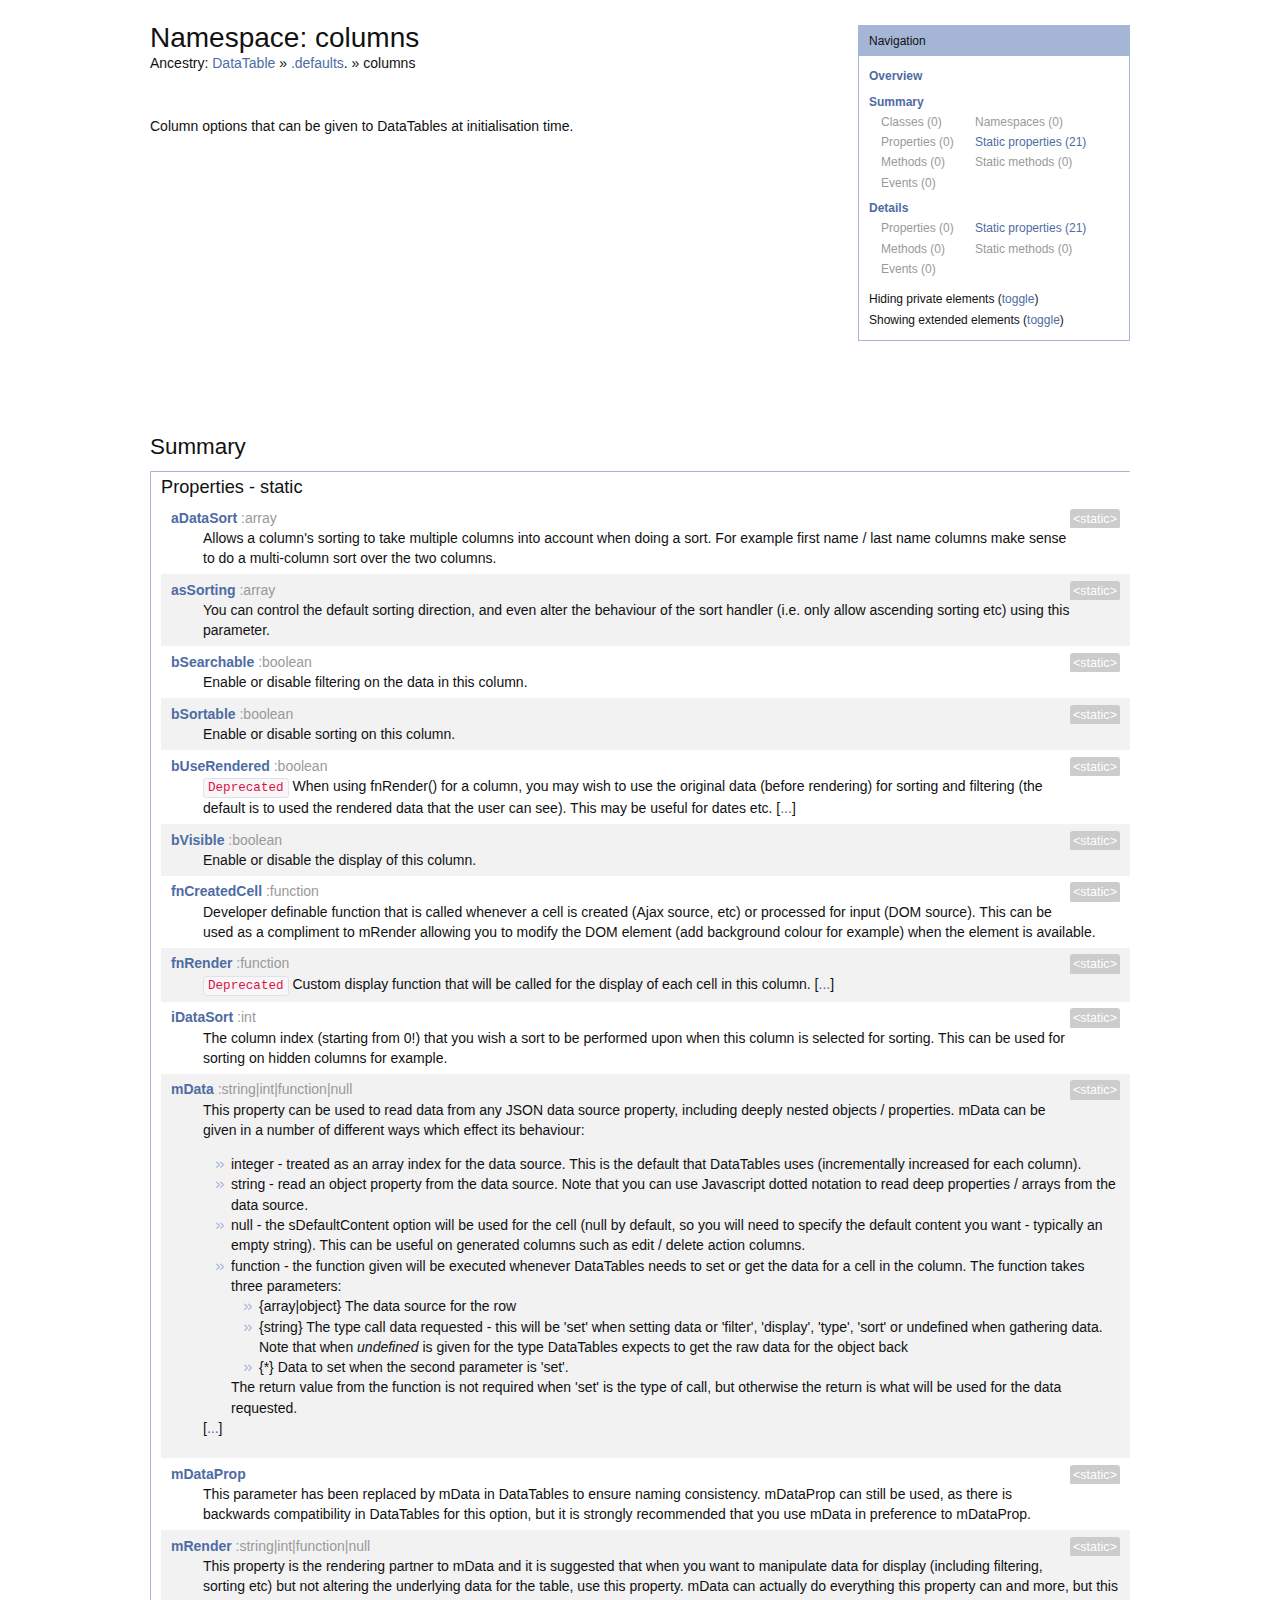
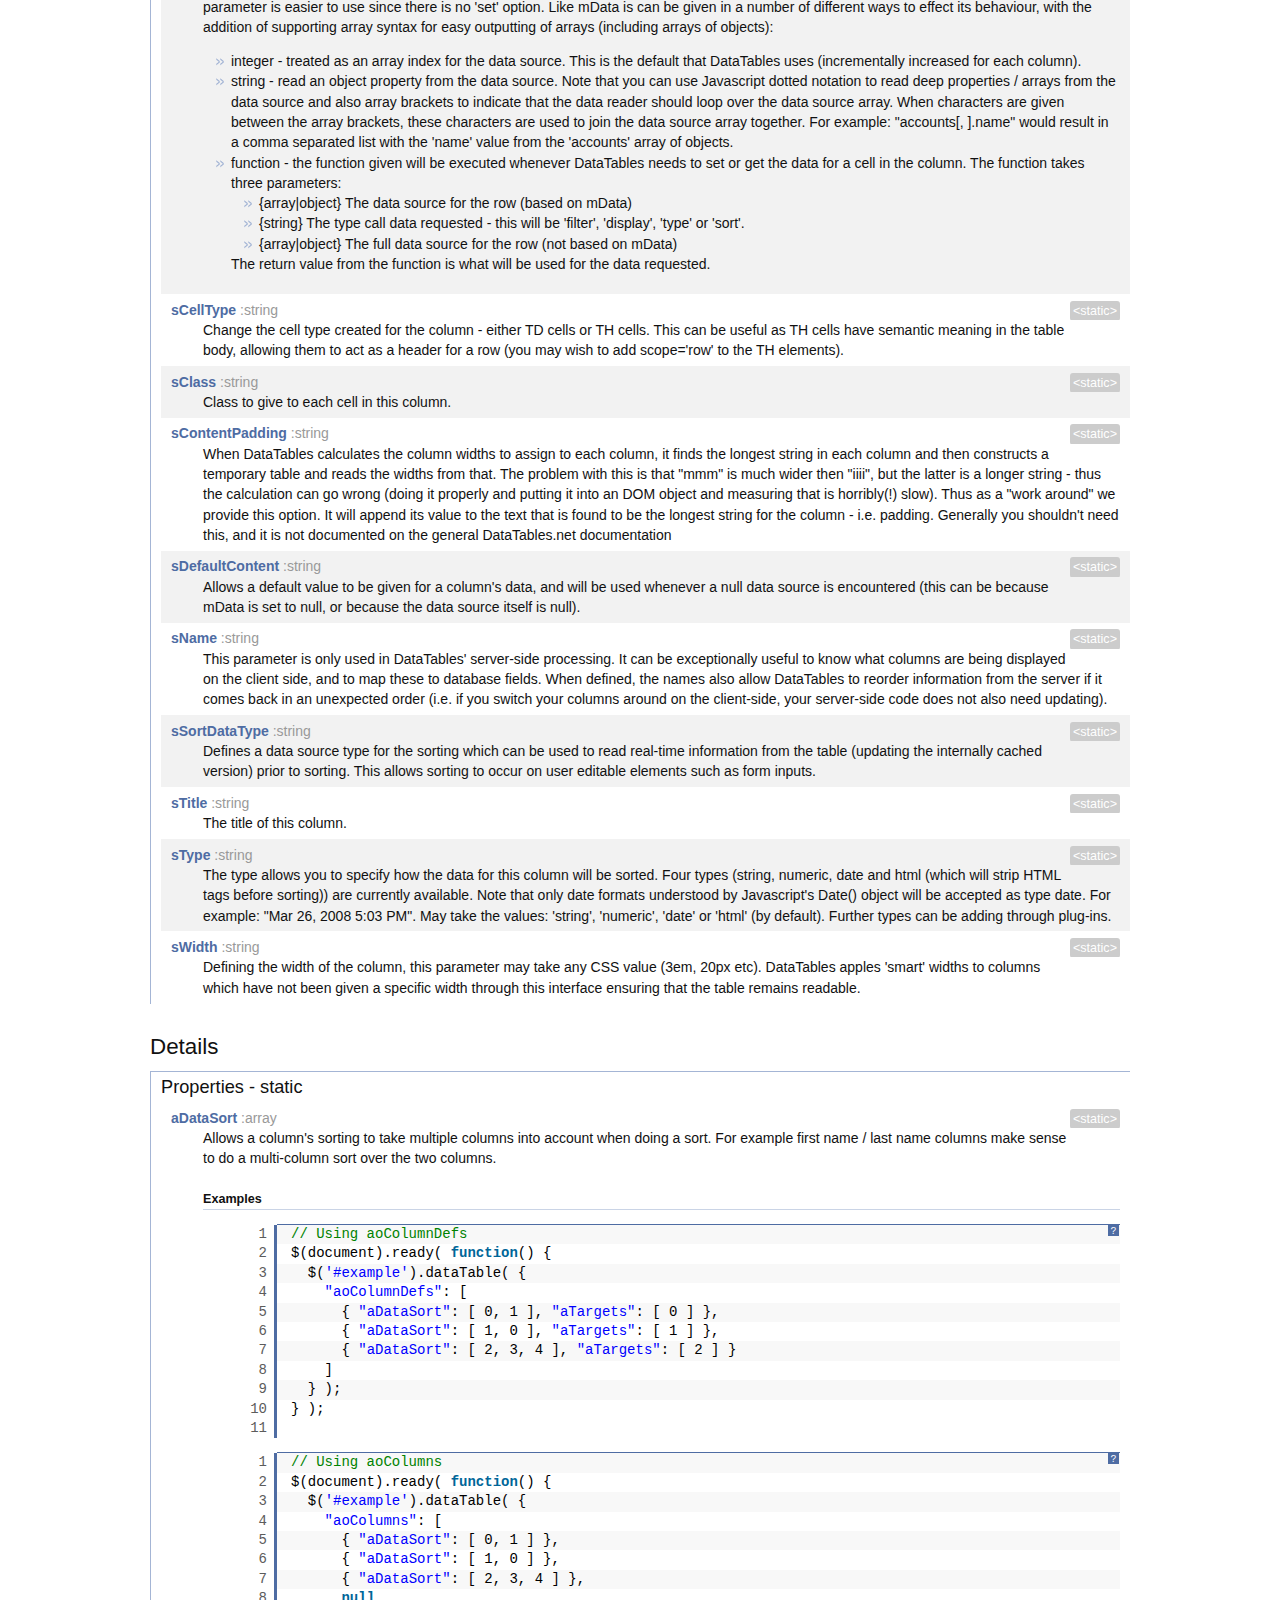
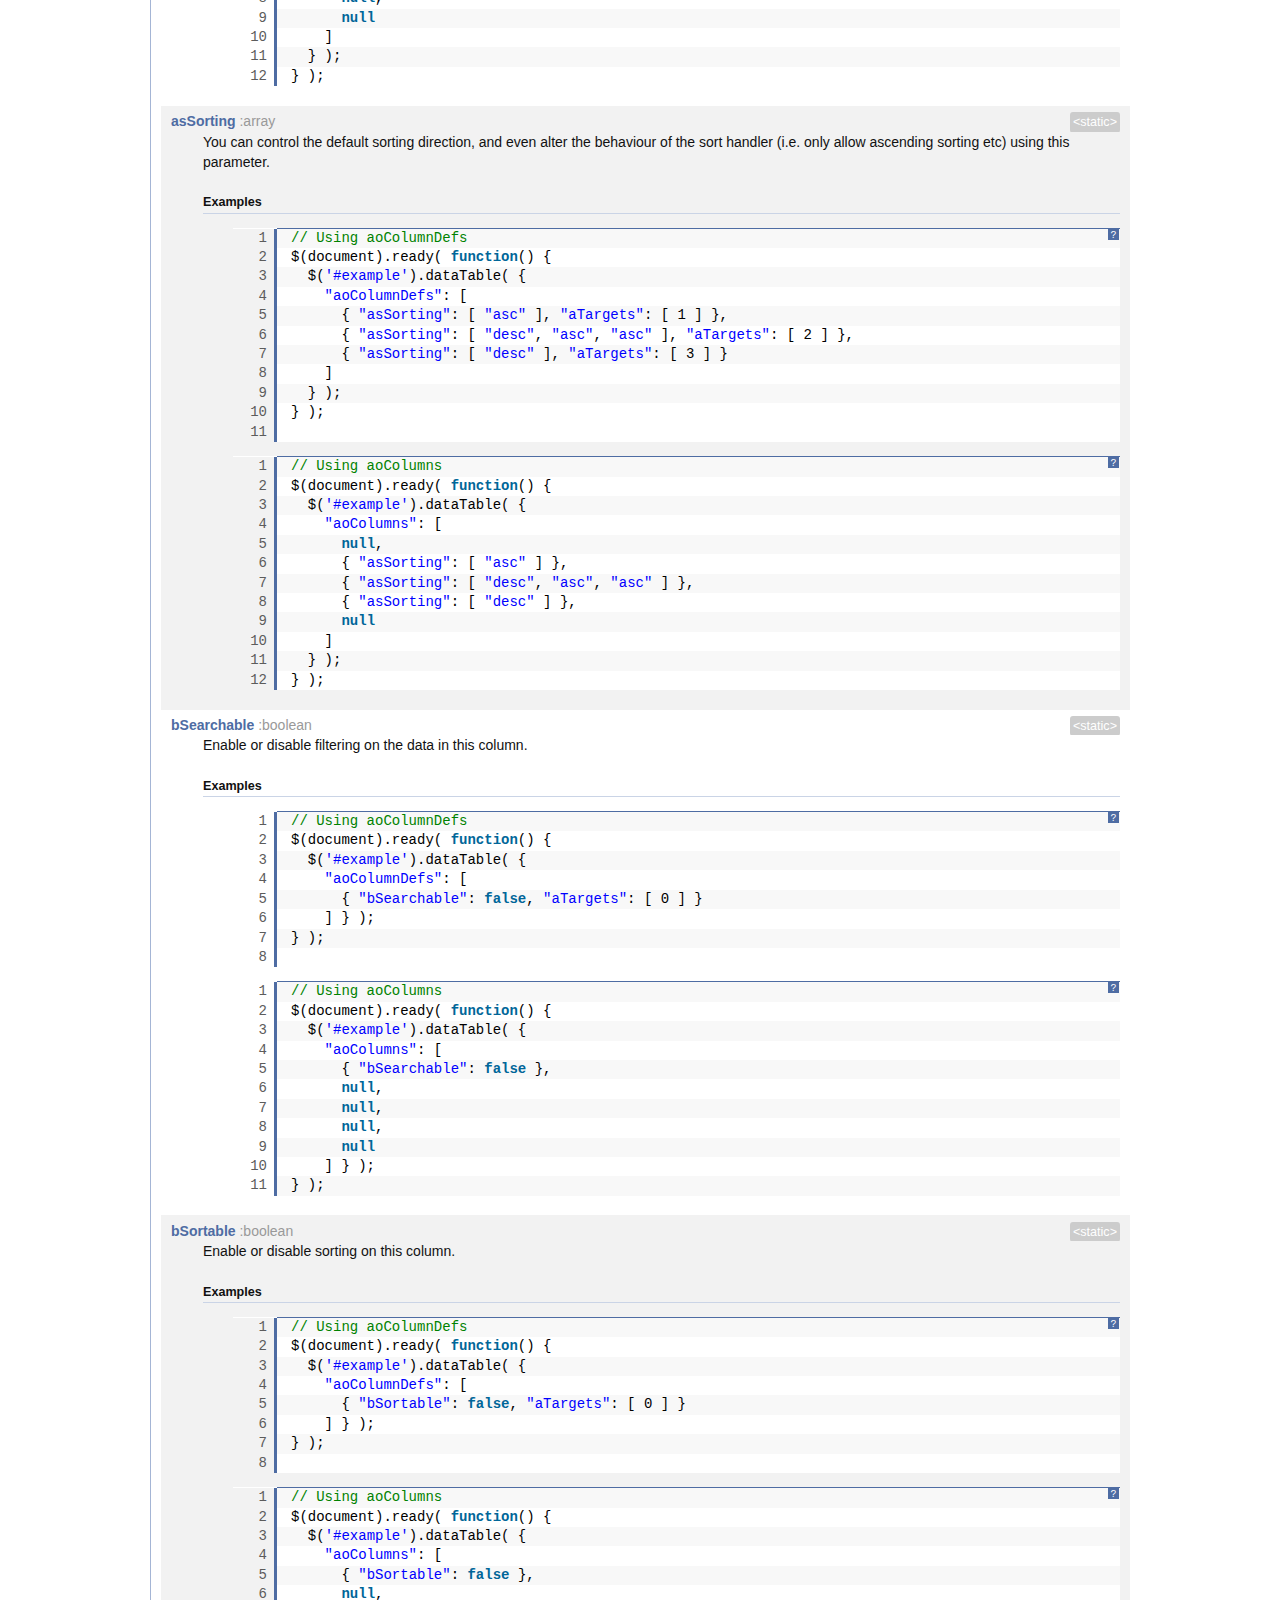
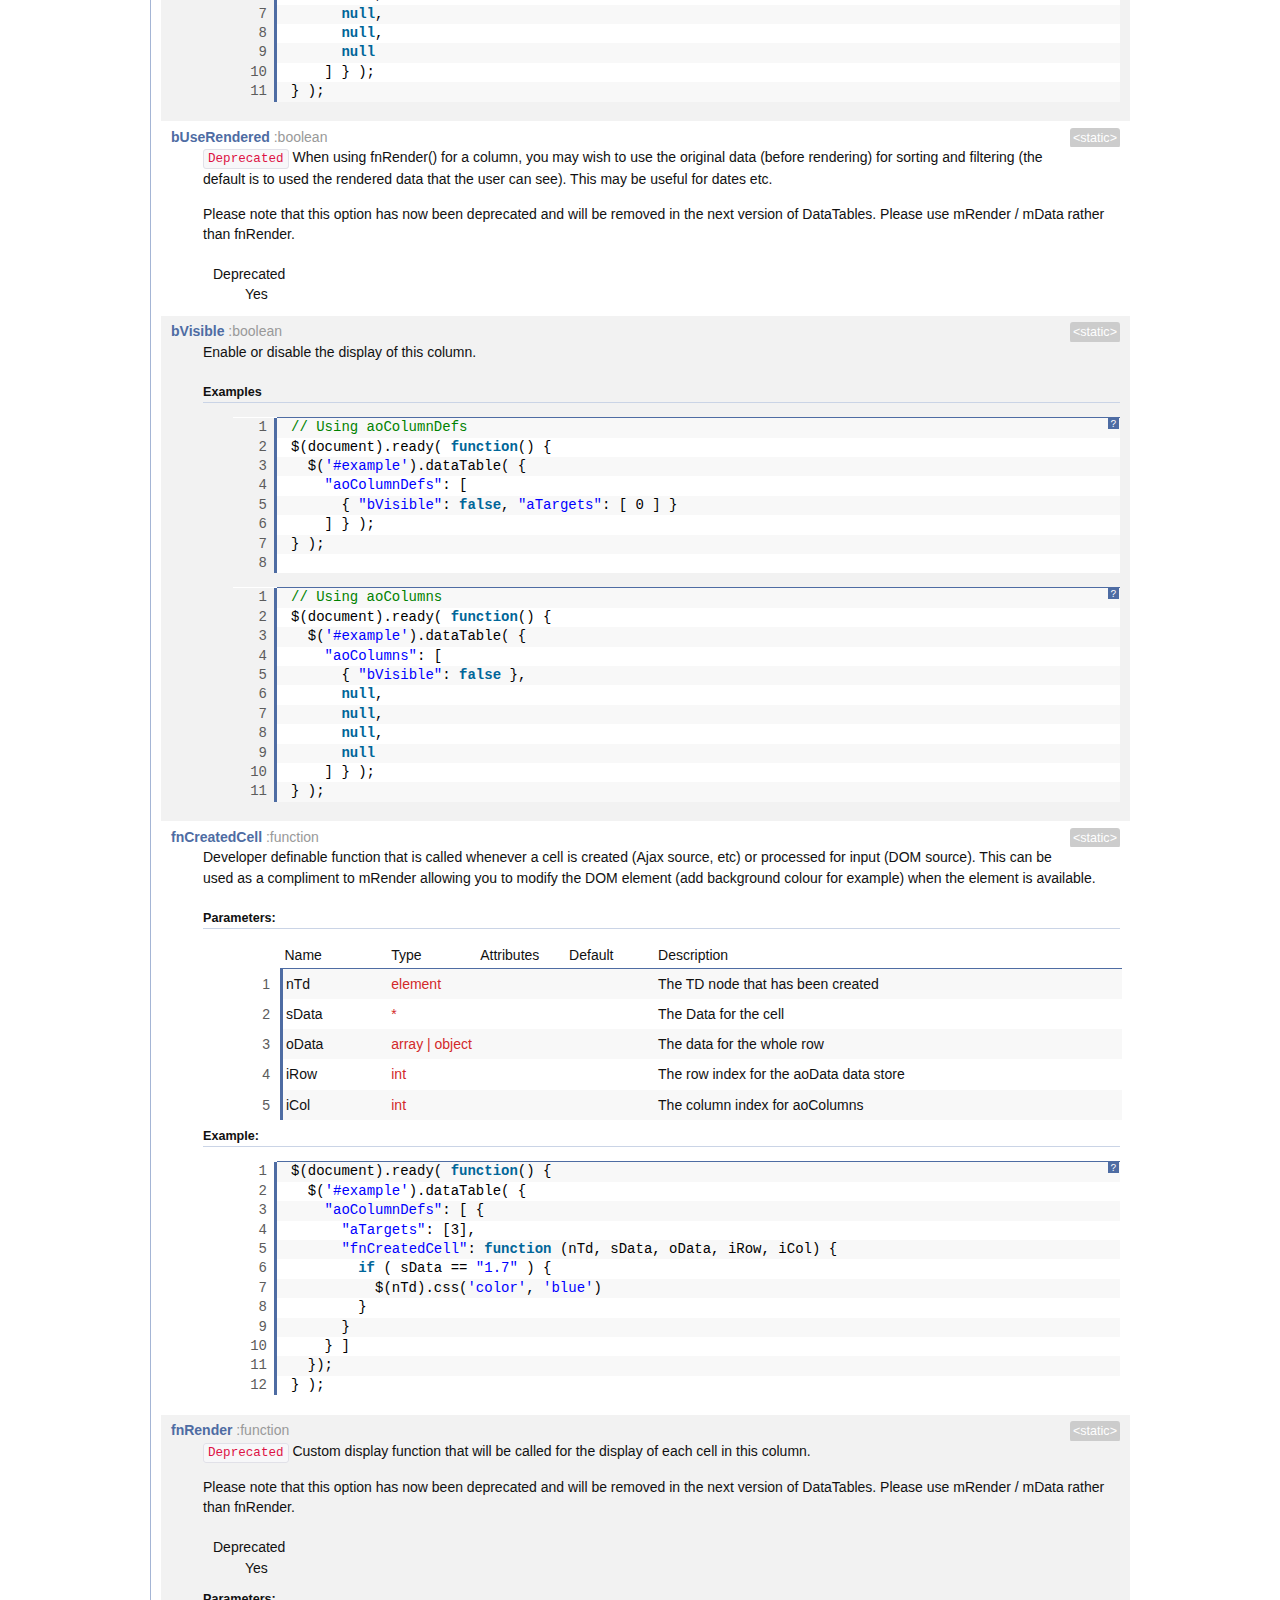
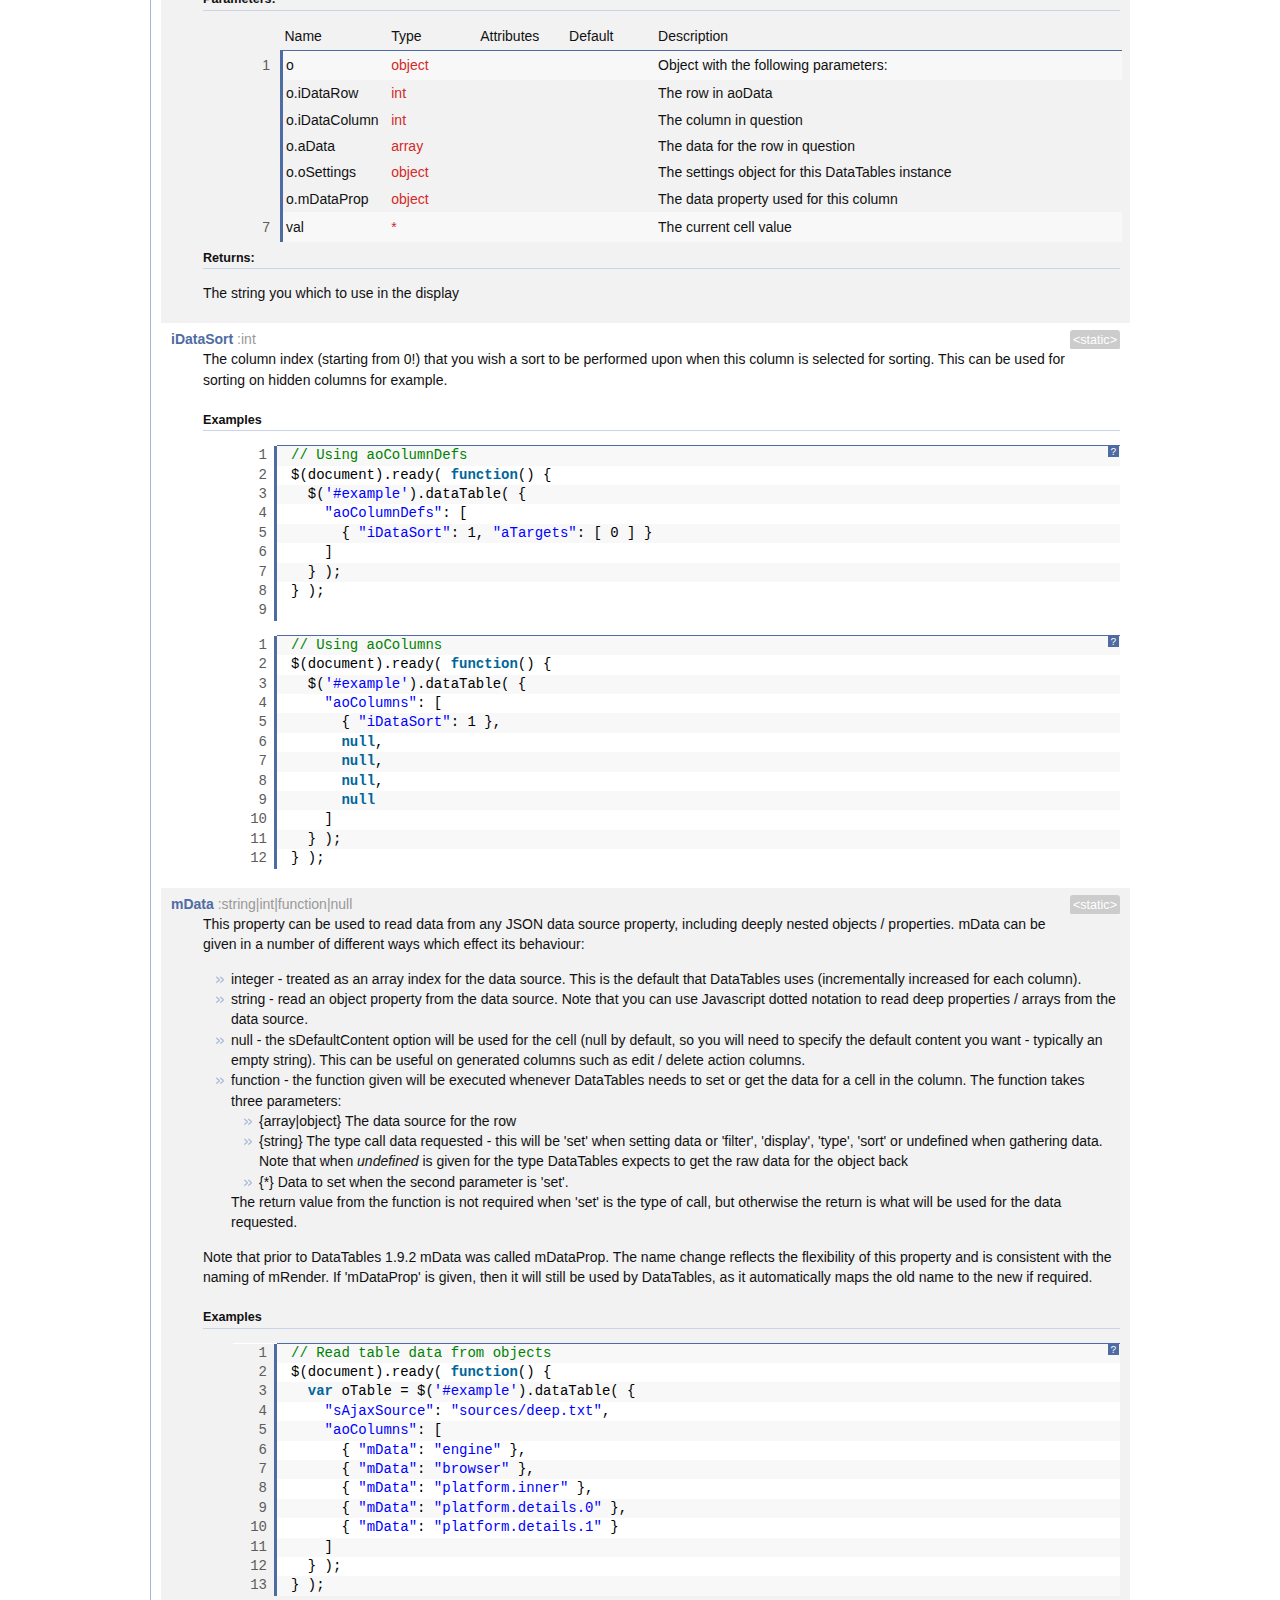
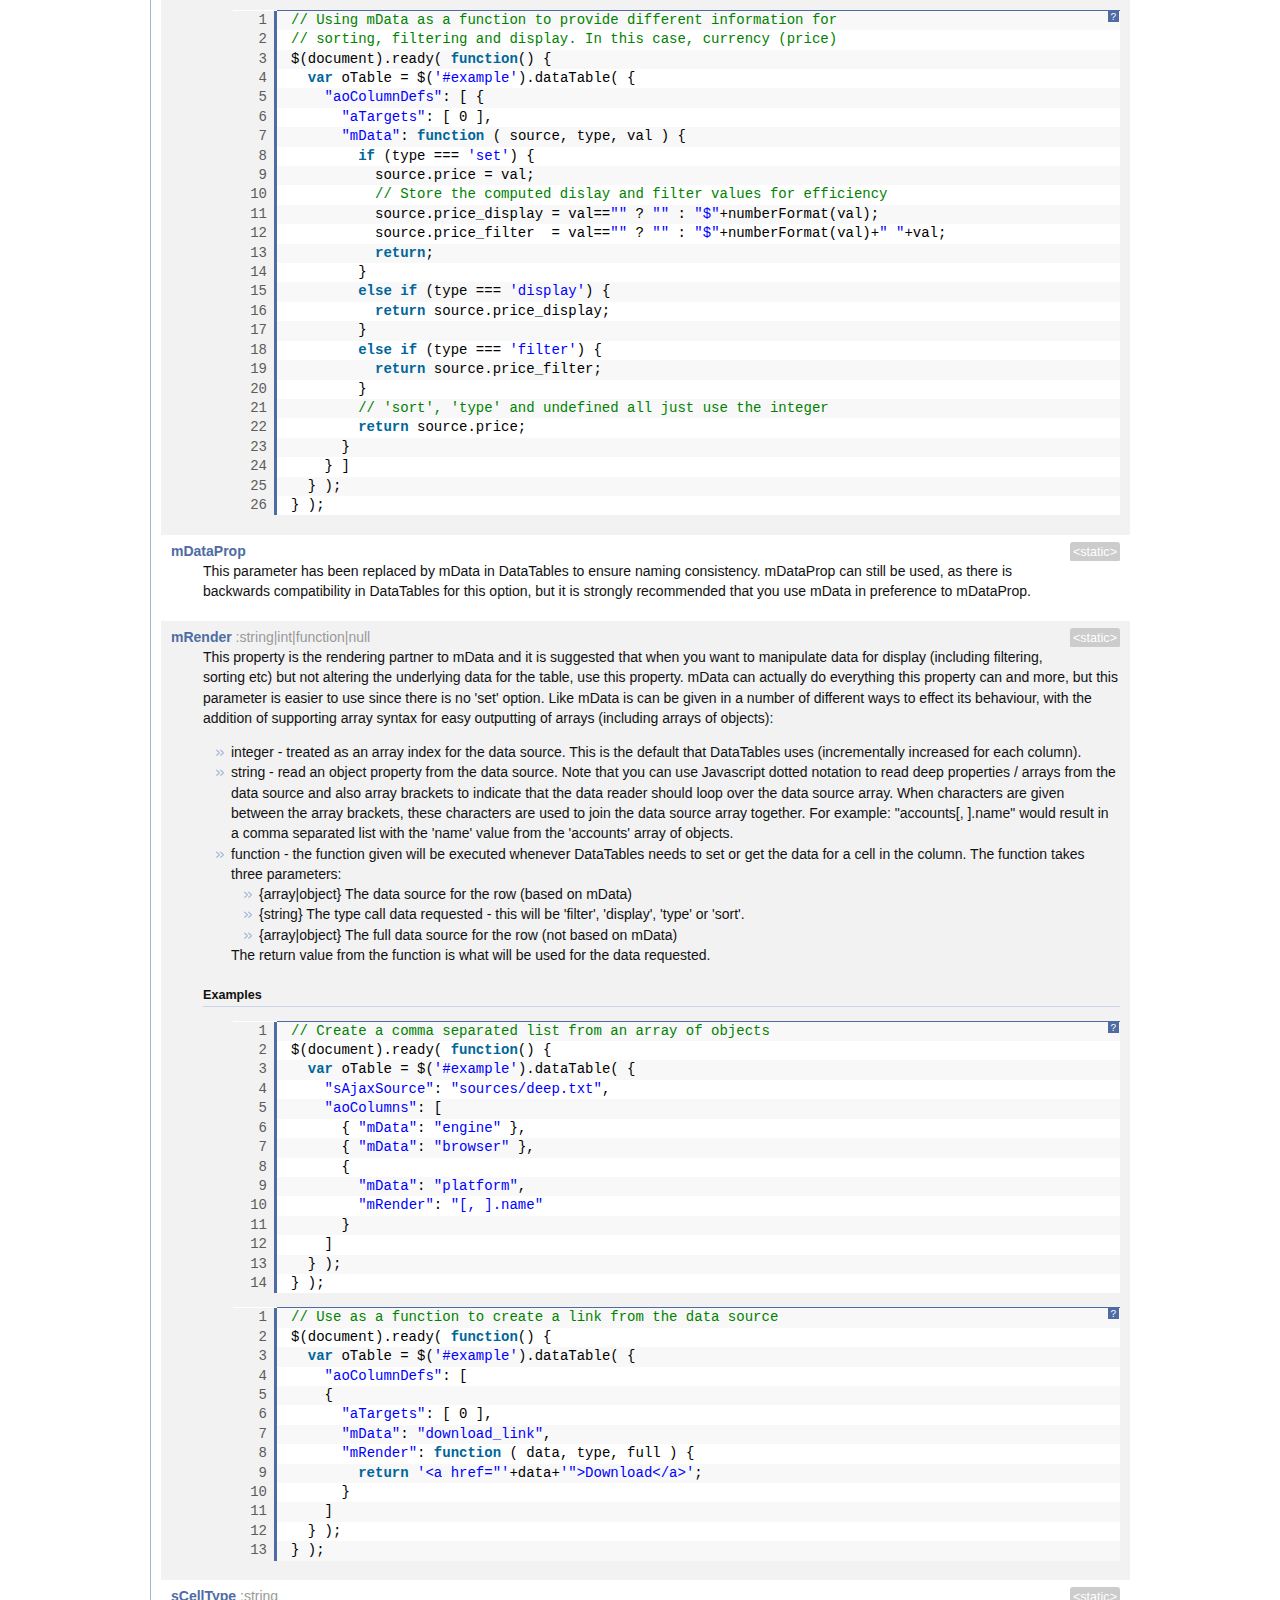
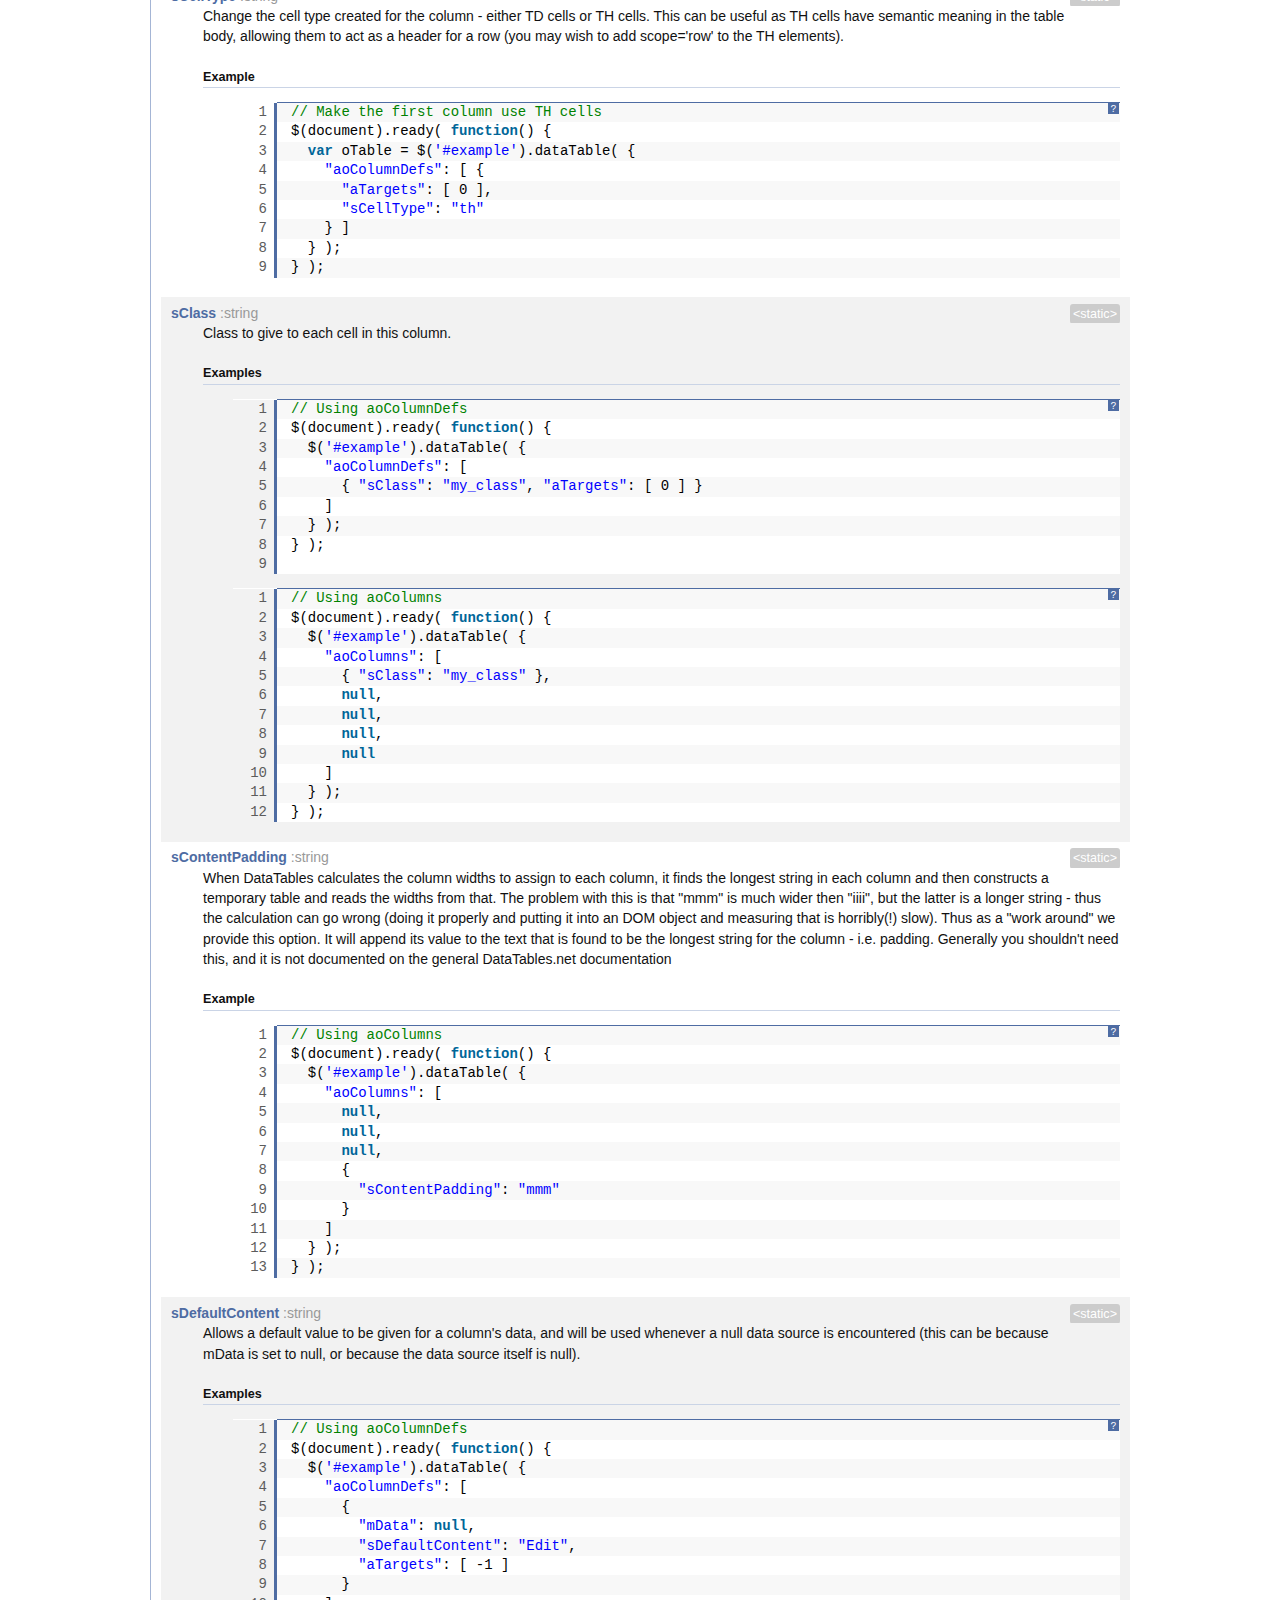
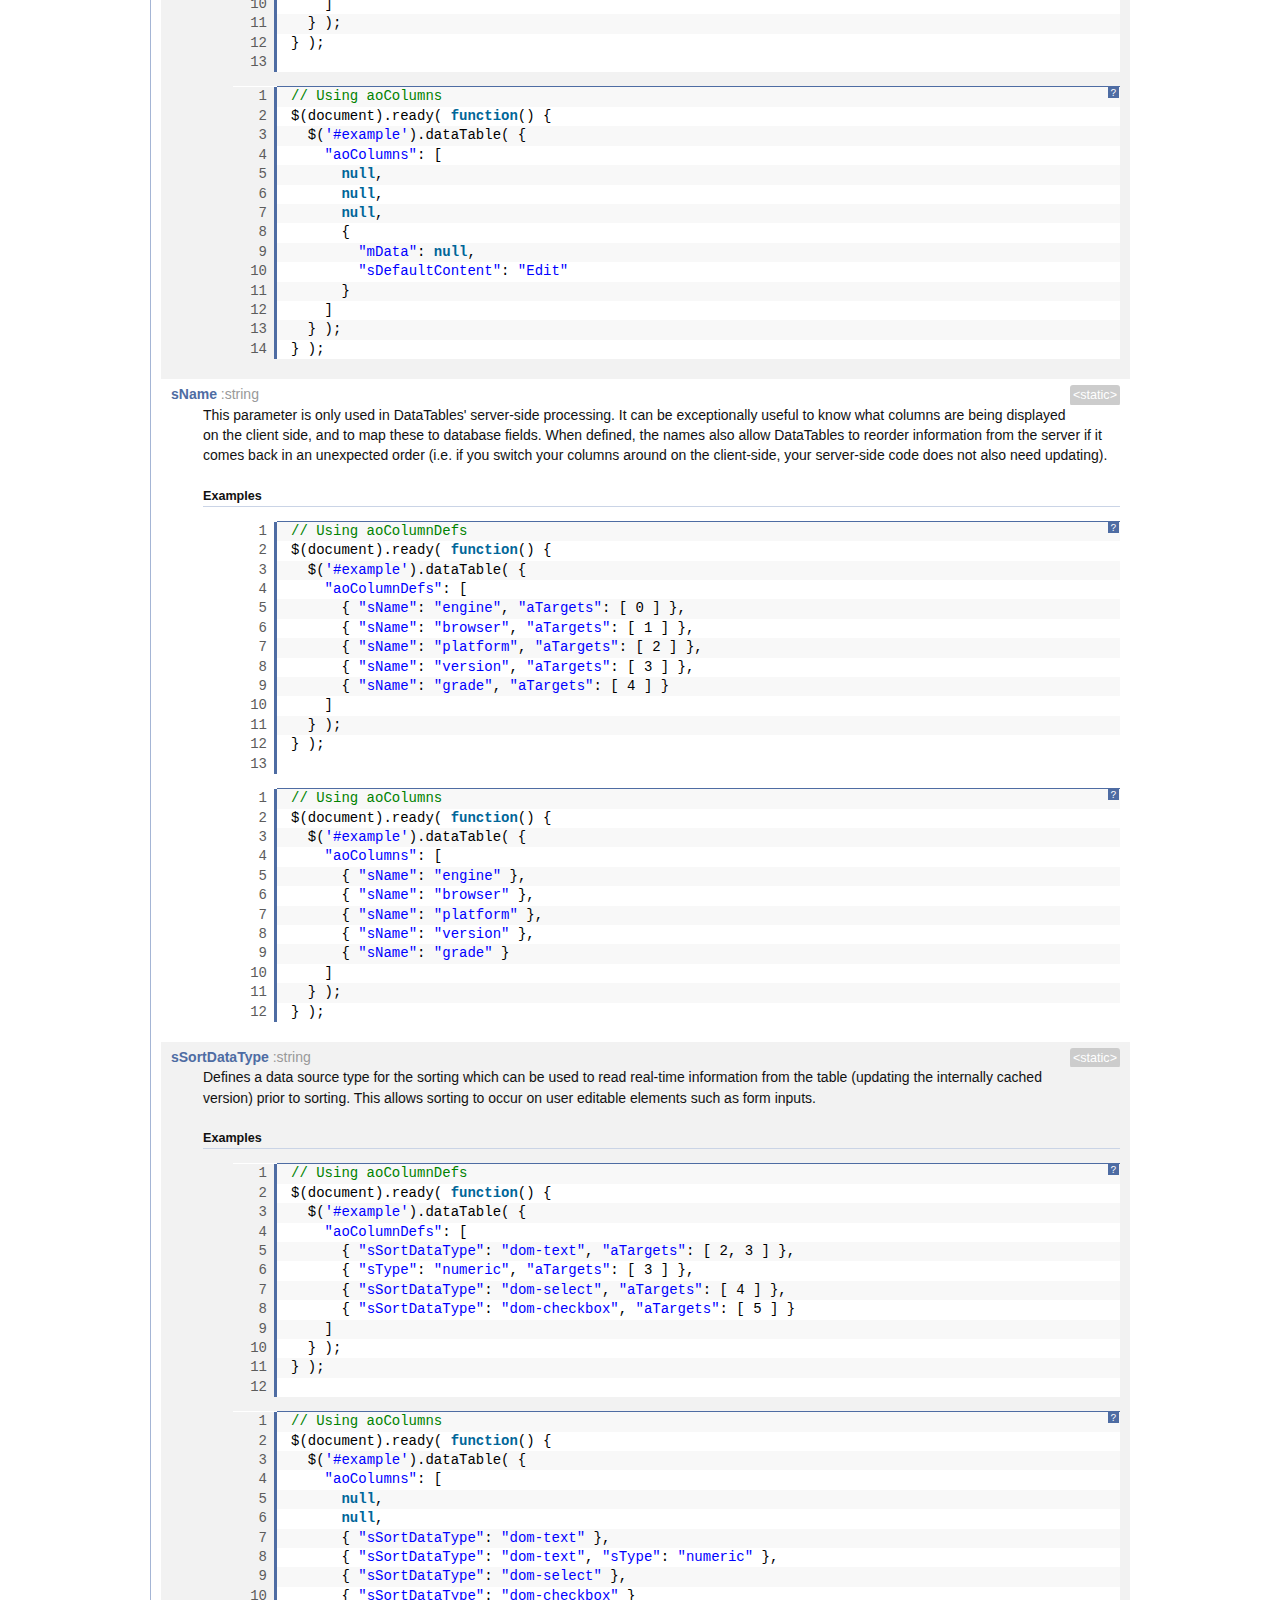
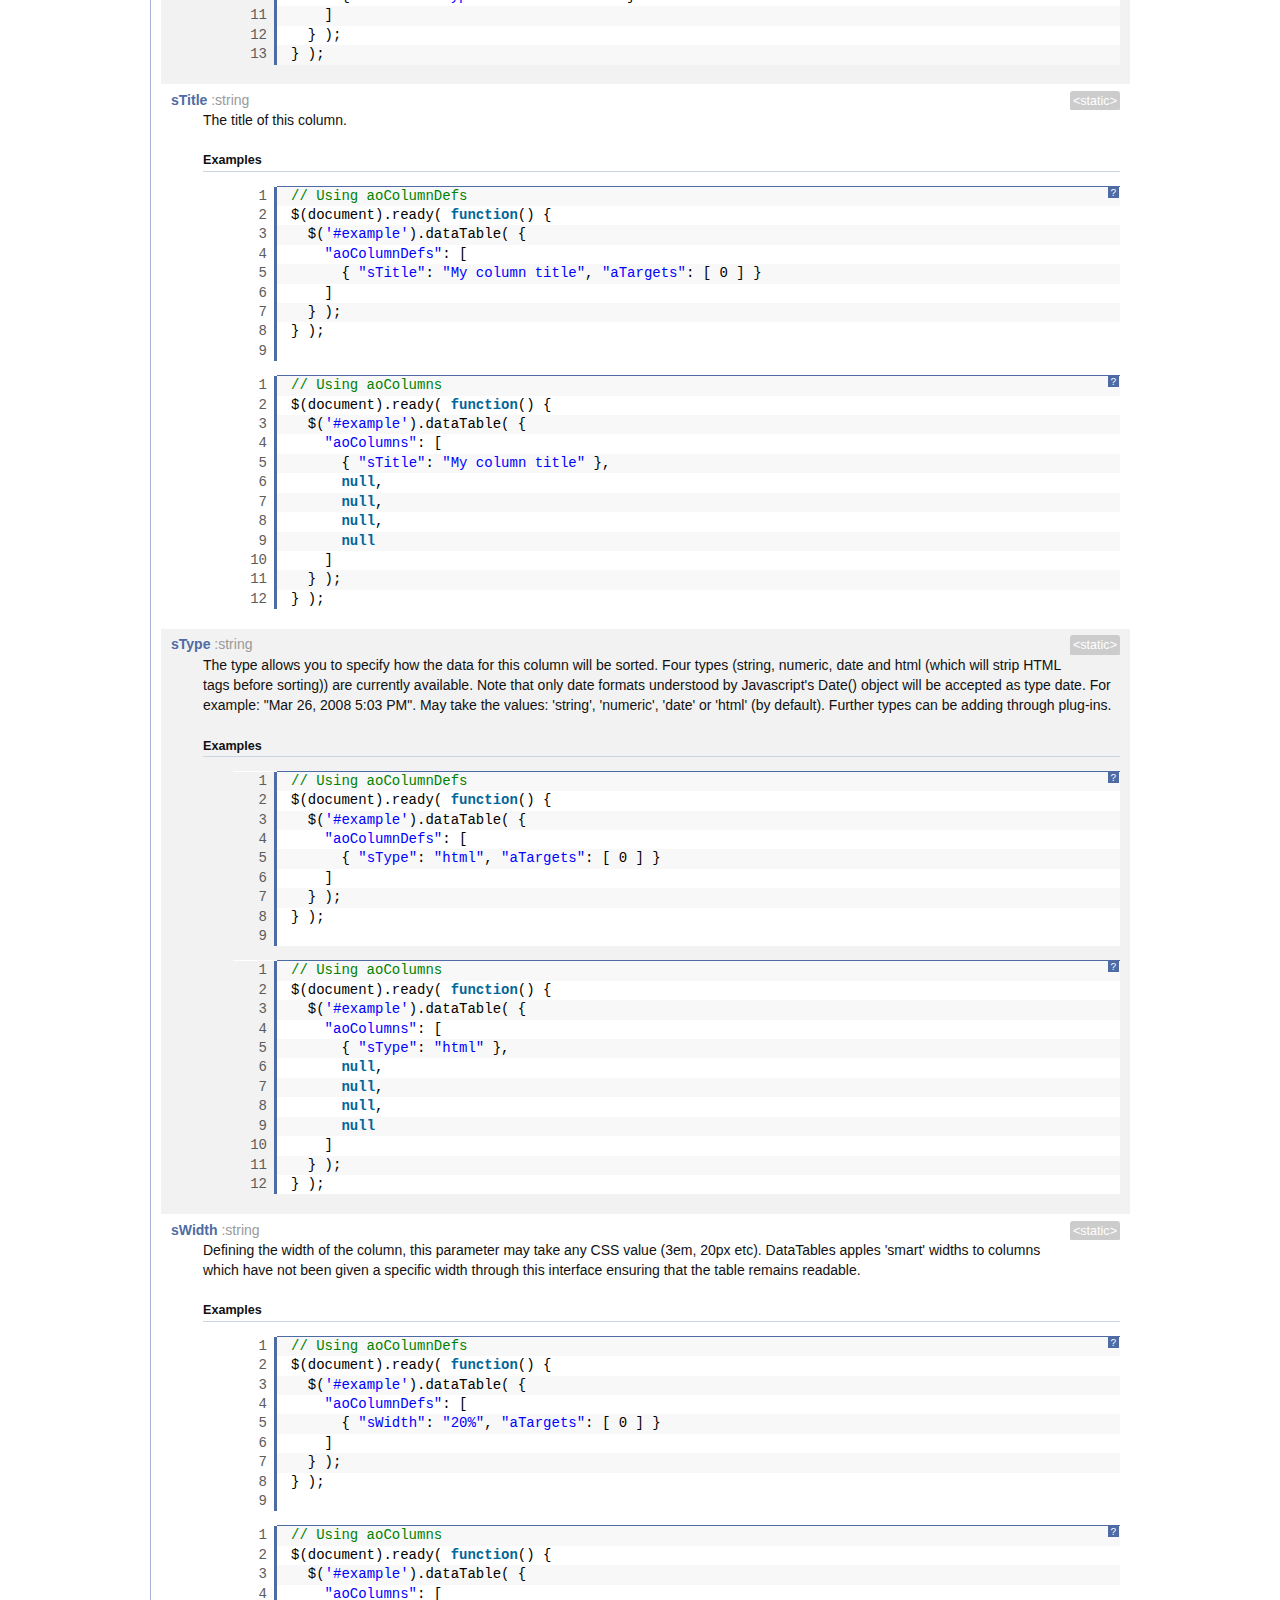
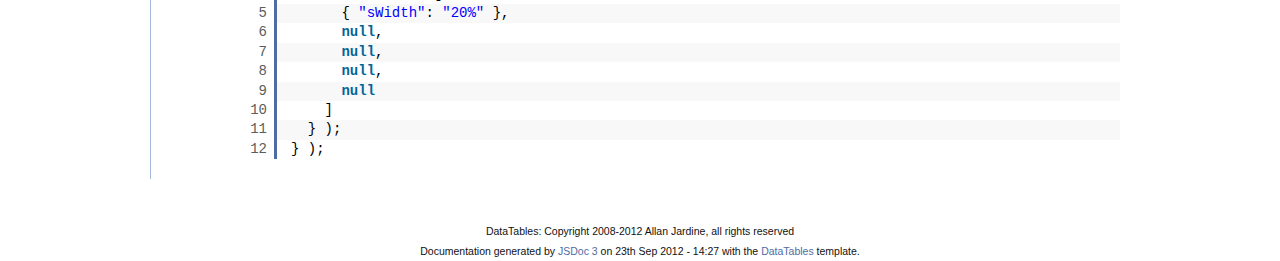
<file: plugins/datatables/dynamic/docs/DataTable.defaults.columns.html>
<!DOCTYPE HTML PUBLIC "-//W3C//DTD HTML 4.01//EN" "http://www.w3.org/TR/html4/strict.dtd">
<html>
	<head>
		<meta http-equiv="Content-type" content="text/html; charset=utf-8">
		<title>Namespace: columns - documentation</title>
  
		<style type="text/css" media="screen">
			@import "media/css/doc.css";
			@import "media/css/shCore.css";
			@import "media/css/shThemeDataTables.css";
		</style>
	
		<script type="text/javascript" src="media/js/shCore.js"></script>
		<script type="text/javascript" src="media/js/shBrushJScript.js"></script>
		<script type="text/javascript" src="media/js/jquery.js"></script>
		<script type="text/javascript" src="media/js/doc.js"></script>
	</head>
	<body>
		<div class="fw_container">
			
				<a name="top"></a>
				<div class="fw_header">
					<h1 class="page-title">Namespace: columns</h1>
					<h2 class="ancestors">Ancestry: <span class="ancestors"><a href="DataTable.html">DataTable</a> » <a href="DataTable.defaults.html">.defaults</a>.</span> » columns</h2>
					<div class="page-info">
						DataTables v1.9.4 documentation
					</div>
				</div>

				

				<div class="fw_nav">
					<h2>Navigation</h2>
					<ul>
					<li><a href="#top">Overview</a></li>
					<li><a href="#summary">Summary</a><div><table cellpadding="5" border="0" cellspacing="0" width="100%"><tbody><tr><td>Classes (0)</td><td>Namespaces (0)</td></tr><tr><td>Properties (0)</td><td><a href="#summary_properties_static">Static properties (21)</a></td></tr><tr><td>Methods (0)</td><td>Static methods (0)</td></tr><tr><td>Events (0)</td><td></td></tr></tbody></table></div></li><li><a href="#details">Details</a><div><table cellpadding="5" border="0" cellspacing="0" width="100%"><tbody><tr><td>Properties (0)</td><td><a href="#summary_properties_static">Static properties (21)</a></td></tr><tr><td>Methods (0)</td><td>Static methods (0)</td></tr><tr><td>Events (0)</td><td></td></tr></tbody></table></div></li></ul>
					<div style="margin-top: 10px;">
						<input type="hidden" name="show_private" value="0">
						<span id="private_label">Hiding</span> private elements 
							(<a id="private_toggle" href="">toggle</a>)
						</span>
					</div>
					<div>
						<input type="hidden" name="show_extended" value="1">
						<span id="extended_label">Showing</span> extended elements 
							(<a id="extended_toggle" href="">toggle</a>)
						</span>
					</div>
				</div>

				<div class="fw_content">
					<a name="overview"></a>
					<div class="doc_overview">
						<div class="nav_blocker"></div>
						<p>Column options that can be given to DataTables at initialisation time.</p><dl class="details">
	
</dl>

					</div>

					
					<div class="doc_summary">
						<a name="summary"></a>
						<h2>Summary</h2>

						<div class="doc_group"><a name="summary_properties_static"></a><h3 class="subsection-title">Properties - static</h3>

<dl>
    <dt class="  even"><span class="type-attr"><span class="type-signature">&lt;static> </span></span><span class="type-name"><a href="#aDataSort">aDataSort</a></span><span class="type-sig"><span class="type-signature"> :array</span></span></dt><dd class="  even"><p>Allows a column's sorting to take multiple columns into account when 
doing a sort. For example first name / last name columns make sense to 
do a multi-column sort over the two columns.</p></dd><dt class="  odd"><span class="type-attr"><span class="type-signature">&lt;static> </span></span><span class="type-name"><a href="#asSorting">asSorting</a></span><span class="type-sig"><span class="type-signature"> :array</span></span></dt><dd class="  odd"><p>You can control the default sorting direction, and even alter the behaviour
of the sort handler (i.e. only allow ascending sorting etc) using this
parameter.</p></dd><dt class="  even"><span class="type-attr"><span class="type-signature">&lt;static> </span></span><span class="type-name"><a href="#bSearchable">bSearchable</a></span><span class="type-sig"><span class="type-signature"> :boolean</span></span></dt><dd class="  even"><p>Enable or disable filtering on the data in this column.</p></dd><dt class="  odd"><span class="type-attr"><span class="type-signature">&lt;static> </span></span><span class="type-name"><a href="#bSortable">bSortable</a></span><span class="type-sig"><span class="type-signature"> :boolean</span></span></dt><dd class="  odd"><p>Enable or disable sorting on this column.</p></dd><dt class="  even"><span class="type-attr"><span class="type-signature">&lt;static> </span></span><span class="type-name"><a href="#bUseRendered">bUseRendered</a></span><span class="type-sig"><span class="type-signature"> :boolean</span></span></dt><dd class="  even"><p><code>Deprecated</code> When using fnRender() for a column, you may wish 
to use the original data (before rendering) for sorting and filtering 
(the default is to used the rendered data that the user can see). This 
may be useful for dates etc. [<a href-"#bUseRendered">...</a>] </p></dd><dt class="  odd"><span class="type-attr"><span class="type-signature">&lt;static> </span></span><span class="type-name"><a href="#bVisible">bVisible</a></span><span class="type-sig"><span class="type-signature"> :boolean</span></span></dt><dd class="  odd"><p>Enable or disable the display of this column.</p></dd><dt class="  even"><span class="type-attr"><span class="type-signature">&lt;static> </span></span><span class="type-name"><a href="#fnCreatedCell">fnCreatedCell</a></span><span class="type-sig"><span class="type-signature"> :function</span></span></dt><dd class="  even"><p>Developer definable function that is called whenever a cell is created (Ajax source,
etc) or processed for input (DOM source). This can be used as a compliment to mRender
allowing you to modify the DOM element (add background colour for example) when the
element is available.</p></dd><dt class="  odd"><span class="type-attr"><span class="type-signature">&lt;static> </span></span><span class="type-name"><a href="#fnRender">fnRender</a></span><span class="type-sig"><span class="type-signature"> :function</span></span></dt><dd class="  odd"><p><code>Deprecated</code> Custom display function that will be called for the 
display of each cell in this column. [<a href-"#fnRender">...</a>] </p></dd><dt class="  even"><span class="type-attr"><span class="type-signature">&lt;static> </span></span><span class="type-name"><a href="#iDataSort">iDataSort</a></span><span class="type-sig"><span class="type-signature"> :int</span></span></dt><dd class="  even"><p>The column index (starting from 0!) that you wish a sort to be performed
upon when this column is selected for sorting. This can be used for sorting
on hidden columns for example.</p></dd><dt class="  odd"><span class="type-attr"><span class="type-signature">&lt;static> </span></span><span class="type-name"><a href="#mData">mData</a></span><span class="type-sig"><span class="type-signature"> :string|int|function|null</span></span></dt><dd class="  odd"><p>This property can be used to read data from any JSON data source property,
including deeply nested objects / properties. mData can be given in a
number of different ways which effect its behaviour:
  <ul>
    <li>integer - treated as an array index for the data source. This is the
      default that DataTables uses (incrementally increased for each column).</li>
    <li>string - read an object property from the data source. Note that you can
      use Javascript dotted notation to read deep properties / arrays from the
      data source.</li>
    <li>null - the sDefaultContent option will be used for the cell (null
      by default, so you will need to specify the default content you want -
      typically an empty string). This can be useful on generated columns such 
      as edit / delete action columns.</li>
    <li>function - the function given will be executed whenever DataTables 
      needs to set or get the data for a cell in the column. The function 
      takes three parameters:
      <ul>
        <li>{array|object} The data source for the row</li>
        <li>{string} The type call data requested - this will be 'set' when
          setting data or 'filter', 'display', 'type', 'sort' or undefined when 
          gathering data. Note that when <i>undefined</i> is given for the type
          DataTables expects to get the raw data for the object back</li>
        <li>{*} Data to set when the second parameter is 'set'.</li>
      </ul>
      The return value from the function is not required when 'set' is the type
      of call, but otherwise the return is what will be used for the data
      requested.</li>
   </ul> [<a href-"#mData">...</a>] </p></dd><dt class="  even"><span class="type-attr"><span class="type-signature">&lt;static> </span></span><span class="type-name"><a href="#mDataProp">mDataProp</a></span><span class="type-sig"><span class="type-signature"></span></span></dt><dd class="  even"><p>This parameter has been replaced by mData in DataTables to ensure naming
consistency. mDataProp can still be used, as there is backwards compatibility
in DataTables for this option, but it is strongly recommended that you use
mData in preference to mDataProp.</p></dd><dt class="  odd"><span class="type-attr"><span class="type-signature">&lt;static> </span></span><span class="type-name"><a href="#mRender">mRender</a></span><span class="type-sig"><span class="type-signature"> :string|int|function|null</span></span></dt><dd class="  odd"><p>This property is the rendering partner to mData and it is suggested that
when you want to manipulate data for display (including filtering, sorting etc)
but not altering the underlying data for the table, use this property. mData
can actually do everything this property can and more, but this parameter is
easier to use since there is no 'set' option. Like mData is can be given
in a number of different ways to effect its behaviour, with the addition of 
supporting array syntax for easy outputting of arrays (including arrays of
objects):
  <ul>
    <li>integer - treated as an array index for the data source. This is the
      default that DataTables uses (incrementally increased for each column).</li>
    <li>string - read an object property from the data source. Note that you can
      use Javascript dotted notation to read deep properties / arrays from the
      data source and also array brackets to indicate that the data reader should
      loop over the data source array. When characters are given between the array
      brackets, these characters are used to join the data source array together.
      For example: "accounts[, ].name" would result in a comma separated list with
      the 'name' value from the 'accounts' array of objects.</li>
    <li>function - the function given will be executed whenever DataTables 
      needs to set or get the data for a cell in the column. The function 
      takes three parameters:
      <ul>
        <li>{array|object} The data source for the row (based on mData)</li>
        <li>{string} The type call data requested - this will be 'filter', 'display', 
          'type' or 'sort'.</li>
        <li>{array|object} The full data source for the row (not based on mData)</li>
      </ul>
      The return value from the function is what will be used for the data
      requested.</li>
   </ul></p></dd><dt class="  even"><span class="type-attr"><span class="type-signature">&lt;static> </span></span><span class="type-name"><a href="#sCellType">sCellType</a></span><span class="type-sig"><span class="type-signature"> :string</span></span></dt><dd class="  even"><p>Change the cell type created for the column - either TD cells or TH cells. This
can be useful as TH cells have semantic meaning in the table body, allowing them
to act as a header for a row (you may wish to add scope='row' to the TH elements).</p></dd><dt class="  odd"><span class="type-attr"><span class="type-signature">&lt;static> </span></span><span class="type-name"><a href="#sClass">sClass</a></span><span class="type-sig"><span class="type-signature"> :string</span></span></dt><dd class="  odd"><p>Class to give to each cell in this column.</p></dd><dt class="  even"><span class="type-attr"><span class="type-signature">&lt;static> </span></span><span class="type-name"><a href="#sContentPadding">sContentPadding</a></span><span class="type-sig"><span class="type-signature"> :string</span></span></dt><dd class="  even"><p>When DataTables calculates the column widths to assign to each column,
it finds the longest string in each column and then constructs a
temporary table and reads the widths from that. The problem with this
is that "mmm" is much wider then "iiii", but the latter is a longer 
string - thus the calculation can go wrong (doing it properly and putting
it into an DOM object and measuring that is horribly(!) slow). Thus as
a "work around" we provide this option. It will append its value to the
text that is found to be the longest string for the column - i.e. padding.
Generally you shouldn't need this, and it is not documented on the 
general DataTables.net documentation</p></dd><dt class="  odd"><span class="type-attr"><span class="type-signature">&lt;static> </span></span><span class="type-name"><a href="#sDefaultContent">sDefaultContent</a></span><span class="type-sig"><span class="type-signature"> :string</span></span></dt><dd class="  odd"><p>Allows a default value to be given for a column's data, and will be used
whenever a null data source is encountered (this can be because mData
is set to null, or because the data source itself is null).</p></dd><dt class="  even"><span class="type-attr"><span class="type-signature">&lt;static> </span></span><span class="type-name"><a href="#sName">sName</a></span><span class="type-sig"><span class="type-signature"> :string</span></span></dt><dd class="  even"><p>This parameter is only used in DataTables' server-side processing. It can
be exceptionally useful to know what columns are being displayed on the
client side, and to map these to database fields. When defined, the names
also allow DataTables to reorder information from the server if it comes
back in an unexpected order (i.e. if you switch your columns around on the
client-side, your server-side code does not also need updating).</p></dd><dt class="  odd"><span class="type-attr"><span class="type-signature">&lt;static> </span></span><span class="type-name"><a href="#sSortDataType">sSortDataType</a></span><span class="type-sig"><span class="type-signature"> :string</span></span></dt><dd class="  odd"><p>Defines a data source type for the sorting which can be used to read
real-time information from the table (updating the internally cached
version) prior to sorting. This allows sorting to occur on user editable
elements such as form inputs.</p></dd><dt class="  even"><span class="type-attr"><span class="type-signature">&lt;static> </span></span><span class="type-name"><a href="#sTitle">sTitle</a></span><span class="type-sig"><span class="type-signature"> :string</span></span></dt><dd class="  even"><p>The title of this column.</p></dd><dt class="  odd"><span class="type-attr"><span class="type-signature">&lt;static> </span></span><span class="type-name"><a href="#sType">sType</a></span><span class="type-sig"><span class="type-signature"> :string</span></span></dt><dd class="  odd"><p>The type allows you to specify how the data for this column will be sorted.
Four types (string, numeric, date and html (which will strip HTML tags
before sorting)) are currently available. Note that only date formats
understood by Javascript's Date() object will be accepted as type date. For
example: "Mar 26, 2008 5:03 PM". May take the values: 'string', 'numeric',
'date' or 'html' (by default). Further types can be adding through
plug-ins.</p></dd><dt class="  even"><span class="type-attr"><span class="type-signature">&lt;static> </span></span><span class="type-name"><a href="#sWidth">sWidth</a></span><span class="type-sig"><span class="type-signature"> :string</span></span></dt><dd class="  even"><p>Defining the width of the column, this parameter may take any CSS value
(3em, 20px etc). DataTables apples 'smart' widths to columns which have not
been given a specific width through this interface ensuring that the table
remains readable.</p></dd>
</dl></div>
					</div>
					


					
					<div class="doc_details">
						<a name="details"></a>
						<h2>Details</h2>
						<div class="doc_group"><a name="details_properties"></a><h3 class="subsection-title">Properties - static</h3>
<dl>
    <dt class="  even"><a name="aDataSort"></a><a name="aDataSort_details"></a><span class="type-attr"><span class="type-signature">&lt;static> </span></span><span class="type-name"><a href="#aDataSort">aDataSort</a></span><span class="type-sig"><span class="type-signature"> :array</span></span></dt><dd class="  even"><p>Allows a column's sorting to take multiple columns into account when 
doing a sort. For example first name / last name columns make sense to 
do a multi-column sort over the two columns.</p><div class="collapse_details"><dl class="details">
	
</dl>
<h5>Examples</h5>
    <div class="example-code">
    	<pre class="brush: js">   // Using aoColumnDefs
   $(document).ready( function() {
     $('#example').dataTable( {
       "aoColumnDefs": [
         { "aDataSort": [ 0, 1 ], "aTargets": [ 0 ] },
         { "aDataSort": [ 1, 0 ], "aTargets": [ 1 ] },
         { "aDataSort": [ 2, 3, 4 ], "aTargets": [ 2 ] }
       ]
     } );
   } );
   
 </pre>
    </div>

    <div class="example-code">
    	<pre class="brush: js">   // Using aoColumns
   $(document).ready( function() {
     $('#example').dataTable( {
       "aoColumns": [
         { "aDataSort": [ 0, 1 ] },
         { "aDataSort": [ 1, 0 ] },
         { "aDataSort": [ 2, 3, 4 ] },
         null,
         null
       ]
     } );
   } );</pre>
    </div>
</div></dd><dt class="  odd"><a name="asSorting"></a><a name="asSorting_details"></a><span class="type-attr"><span class="type-signature">&lt;static> </span></span><span class="type-name"><a href="#asSorting">asSorting</a></span><span class="type-sig"><span class="type-signature"> :array</span></span></dt><dd class="  odd"><p>You can control the default sorting direction, and even alter the behaviour
of the sort handler (i.e. only allow ascending sorting etc) using this
parameter.</p><div class="collapse_details"><dl class="details">
	
</dl>
<h5>Examples</h5>
    <div class="example-code">
    	<pre class="brush: js">   // Using aoColumnDefs
   $(document).ready( function() {
     $('#example').dataTable( {
       "aoColumnDefs": [
         { "asSorting": [ "asc" ], "aTargets": [ 1 ] },
         { "asSorting": [ "desc", "asc", "asc" ], "aTargets": [ 2 ] },
         { "asSorting": [ "desc" ], "aTargets": [ 3 ] }
       ]
     } );
   } );
   
 </pre>
    </div>

    <div class="example-code">
    	<pre class="brush: js">   // Using aoColumns
   $(document).ready( function() {
     $('#example').dataTable( {
       "aoColumns": [
         null,
         { "asSorting": [ "asc" ] },
         { "asSorting": [ "desc", "asc", "asc" ] },
         { "asSorting": [ "desc" ] },
         null
       ]
     } );
   } );</pre>
    </div>
</div></dd><dt class="  even"><a name="bSearchable"></a><a name="bSearchable_details"></a><span class="type-attr"><span class="type-signature">&lt;static> </span></span><span class="type-name"><a href="#bSearchable">bSearchable</a></span><span class="type-sig"><span class="type-signature"> :boolean</span></span></dt><dd class="  even"><p>Enable or disable filtering on the data in this column.</p><div class="collapse_details"><dl class="details">
	
</dl>
<h5>Examples</h5>
    <div class="example-code">
    	<pre class="brush: js">   // Using aoColumnDefs
   $(document).ready( function() {
     $('#example').dataTable( {
       "aoColumnDefs": [ 
         { "bSearchable": false, "aTargets": [ 0 ] }
       ] } );
   } );
   
 </pre>
    </div>

    <div class="example-code">
    	<pre class="brush: js">   // Using aoColumns
   $(document).ready( function() {
     $('#example').dataTable( {
       "aoColumns": [ 
         { "bSearchable": false },
         null,
         null,
         null,
         null
       ] } );
   } );</pre>
    </div>
</div></dd><dt class="  odd"><a name="bSortable"></a><a name="bSortable_details"></a><span class="type-attr"><span class="type-signature">&lt;static> </span></span><span class="type-name"><a href="#bSortable">bSortable</a></span><span class="type-sig"><span class="type-signature"> :boolean</span></span></dt><dd class="  odd"><p>Enable or disable sorting on this column.</p><div class="collapse_details"><dl class="details">
	
</dl>
<h5>Examples</h5>
    <div class="example-code">
    	<pre class="brush: js">   // Using aoColumnDefs
   $(document).ready( function() {
     $('#example').dataTable( {
       "aoColumnDefs": [ 
         { "bSortable": false, "aTargets": [ 0 ] }
       ] } );
   } );
   
 </pre>
    </div>

    <div class="example-code">
    	<pre class="brush: js">   // Using aoColumns
   $(document).ready( function() {
     $('#example').dataTable( {
       "aoColumns": [ 
         { "bSortable": false },
         null,
         null,
         null,
         null
       ] } );
   } );</pre>
    </div>
</div></dd><dt class="  even"><a name="bUseRendered"></a><a name="bUseRendered_details"></a><span class="type-attr"><span class="type-signature">&lt;static> </span></span><span class="type-name"><a href="#bUseRendered">bUseRendered</a></span><span class="type-sig"><span class="type-signature"> :boolean</span></span></dt><dd class="  even"><p><code>Deprecated</code> When using fnRender() for a column, you may wish 
to use the original data (before rendering) for sorting and filtering 
(the default is to used the rendered data that the user can see). This 
may be useful for dates etc.</p>

<p>Please note that this option has now been deprecated and will be removed
in the next version of DataTables. Please use mRender / mData rather than
fnRender.</p><div class="collapse_details"><dl class="details">
	<dt class="important">Deprecated</dt><dd class="yes-def">Yes</dd>
</dl>
</div></dd><dt class="  odd"><a name="bVisible"></a><a name="bVisible_details"></a><span class="type-attr"><span class="type-signature">&lt;static> </span></span><span class="type-name"><a href="#bVisible">bVisible</a></span><span class="type-sig"><span class="type-signature"> :boolean</span></span></dt><dd class="  odd"><p>Enable or disable the display of this column.</p><div class="collapse_details"><dl class="details">
	
</dl>
<h5>Examples</h5>
    <div class="example-code">
    	<pre class="brush: js">   // Using aoColumnDefs
   $(document).ready( function() {
     $('#example').dataTable( {
       "aoColumnDefs": [ 
         { "bVisible": false, "aTargets": [ 0 ] }
       ] } );
   } );
   
 </pre>
    </div>

    <div class="example-code">
    	<pre class="brush: js">   // Using aoColumns
   $(document).ready( function() {
     $('#example').dataTable( {
       "aoColumns": [ 
         { "bVisible": false },
         null,
         null,
         null,
         null
       ] } );
   } );</pre>
    </div>
</div></dd><dt id="DataTable.defaults.columns.fnCreatedCell" class="  even"><a name="fnCreatedCell"></a><a name="fnCreatedCell_details"></a><span class="type-attr"><span class="type-signature">&lt;static> </span></span><span class="type-name"><a>fnCreatedCell</a></span><span class="type-sig"><span class="type-signature"> :function</span></span></span></dt><dd class="  even"><p>Developer definable function that is called whenever a cell is created (Ajax source,
etc) or processed for input (DOM source). This can be used as a compliment to mRender
allowing you to modify the DOM element (add background colour for example) when the
element is available.</p><div class="collapse_details"><dl class="details">
	
</dl>
<h5>Parameters:</h5>

<table class="params">
    <thead>
	<tr>
        <th width="20"></th>
        <th width="12%" class="bottom_border name">Name</th>
		<th width="10%" class="bottom_border">Type</th>
		<th width="10%" class="bottom_border">Attributes</th>
		<th width="10%" class="bottom_border">Default</th>
		<th class="last bottom_border">Description</th>
	</tr>
	</thead>
	
	<tbody>
	<tr class="even"><td class="number right_border"><div>1</div></td><td class="name">nTd</td><td class="type type-param">element</td><td class="attributes"></td><td class="default"></td><td class="description last"><p>The TD node that has been created</p></td></tr><tr class="odd"><td class="number right_border"><div>2</div></td><td class="name">sData</td><td class="type type-param">*</td><td class="attributes"></td><td class="default"></td><td class="description last"><p>The Data for the cell</p></td></tr><tr class="even"><td class="number right_border"><div>3</div></td><td class="name">oData</td><td class="type type-param">array | object</td><td class="attributes"></td><td class="default"></td><td class="description last"><p>The data for the whole row</p></td></tr><tr class="odd"><td class="number right_border"><div>4</div></td><td class="name">iRow</td><td class="type type-param">int</td><td class="attributes"></td><td class="default"></td><td class="description last"><p>The row index for the aoData data store</p></td></tr><tr class="even"><td class="number right_border"><div>5</div></td><td class="name">iCol</td><td class="type type-param">int</td><td class="attributes"></td><td class="default"></td><td class="description last"><p>The column index for aoColumns</p></td></tr>
	</tbody>
</table><h5>Example:</h5>
    <div class="example-code">
    	<pre class="brush: js">   $(document).ready( function() {
     $('#example').dataTable( {
       "aoColumnDefs": [ {
         "aTargets": [3],
         "fnCreatedCell": function (nTd, sData, oData, iRow, iCol) {
           if ( sData == "1.7" ) {
             $(nTd).css('color', 'blue')
           }
         }
       } ]
     });
   } );</pre>
    </div>
</div>
<dt id="DataTable.defaults.columns.fnRender" class="  odd"><a name="fnRender"></a><a name="fnRender_details"></a><span class="type-attr"><span class="type-signature">&lt;static> </span></span><span class="type-name"><a>fnRender</a></span><span class="type-sig"><span class="type-signature"> :function</span></span></span></dt><dd class="  odd"><p><code>Deprecated</code> Custom display function that will be called for the 
display of each cell in this column.</p>

<p>Please note that this option has now been deprecated and will be removed
in the next version of DataTables. Please use mRender / mData rather than
fnRender.</p><div class="collapse_details"><dl class="details">
	<dt class="important">Deprecated</dt><dd class="yes-def">Yes</dd>
</dl>
<h5>Parameters:</h5>

<table class="params">
    <thead>
	<tr>
        <th width="20"></th>
        <th width="12%" class="bottom_border name">Name</th>
		<th width="10%" class="bottom_border">Type</th>
		<th width="10%" class="bottom_border">Attributes</th>
		<th width="10%" class="bottom_border">Default</th>
		<th class="last bottom_border">Description</th>
	</tr>
	</thead>
	
	<tbody>
	<tr class="even"><td class="number right_border"><div>1</div></td><td class="name">o</td><td class="type type-param">object</td><td class="attributes"></td><td class="default"></td><td class="description last"><p>Object with the following parameters:</p></td></tr><tr><td class="number right_border"></td><td class="name">o.iDataRow</td><td class="type type-param">int</td><td class="attributes"></td><td class="default"></td><td class="description last"><p>The row in aoData</p></td></tr><tr><td class="number right_border"></td><td class="name">o.iDataColumn</td><td class="type type-param">int</td><td class="attributes"></td><td class="default"></td><td class="description last"><p>The column in question</p></td></tr><tr><td class="number right_border"></td><td class="name">o.aData</td><td class="type type-param">array</td><td class="attributes"></td><td class="default"></td><td class="description last"><p>The data for the row in question</p></td></tr><tr><td class="number right_border"></td><td class="name">o.oSettings</td><td class="type type-param">object</td><td class="attributes"></td><td class="default"></td><td class="description last"><p>The settings object for this DataTables instance</p></td></tr><tr><td class="number right_border"></td><td class="name">o.mDataProp</td><td class="type type-param">object</td><td class="attributes"></td><td class="default"></td><td class="description last"><p>The data property used for this column</p></td></tr><tr class="even"><td class="number right_border"><div>7</div></td><td class="name">val</td><td class="type type-param">*</td><td class="attributes"></td><td class="default"></td><td class="description last"><p>The current cell value</p></td></tr>
	</tbody>
</table><h5>Returns:</h5><p class="returns"><p>The string you which to use in the display</p></p></div>
<dt class="  even"><a name="iDataSort"></a><a name="iDataSort_details"></a><span class="type-attr"><span class="type-signature">&lt;static> </span></span><span class="type-name"><a href="#iDataSort">iDataSort</a></span><span class="type-sig"><span class="type-signature"> :int</span></span></dt><dd class="  even"><p>The column index (starting from 0!) that you wish a sort to be performed
upon when this column is selected for sorting. This can be used for sorting
on hidden columns for example.</p><div class="collapse_details"><dl class="details">
	
</dl>
<h5>Examples</h5>
    <div class="example-code">
    	<pre class="brush: js">   // Using aoColumnDefs
   $(document).ready( function() {
     $('#example').dataTable( {
       "aoColumnDefs": [ 
         { "iDataSort": 1, "aTargets": [ 0 ] }
       ]
     } );
   } );
   
 </pre>
    </div>

    <div class="example-code">
    	<pre class="brush: js">   // Using aoColumns
   $(document).ready( function() {
     $('#example').dataTable( {
       "aoColumns": [ 
         { "iDataSort": 1 },
         null,
         null,
         null,
         null
       ]
     } );
   } );</pre>
    </div>
</div></dd><dt class="  odd"><a name="mData"></a><a name="mData_details"></a><span class="type-attr"><span class="type-signature">&lt;static> </span></span><span class="type-name"><a href="#mData">mData</a></span><span class="type-sig"><span class="type-signature"> :string|int|function|null</span></span></dt><dd class="  odd"><p>This property can be used to read data from any JSON data source property,
including deeply nested objects / properties. mData can be given in a
number of different ways which effect its behaviour:
  <ul>
    <li>integer - treated as an array index for the data source. This is the
      default that DataTables uses (incrementally increased for each column).</li>
    <li>string - read an object property from the data source. Note that you can
      use Javascript dotted notation to read deep properties / arrays from the
      data source.</li>
    <li>null - the sDefaultContent option will be used for the cell (null
      by default, so you will need to specify the default content you want -
      typically an empty string). This can be useful on generated columns such 
      as edit / delete action columns.</li>
    <li>function - the function given will be executed whenever DataTables 
      needs to set or get the data for a cell in the column. The function 
      takes three parameters:
      <ul>
        <li>{array|object} The data source for the row</li>
        <li>{string} The type call data requested - this will be 'set' when
          setting data or 'filter', 'display', 'type', 'sort' or undefined when 
          gathering data. Note that when <i>undefined</i> is given for the type
          DataTables expects to get the raw data for the object back</li>
        <li>{*} Data to set when the second parameter is 'set'.</li>
      </ul>
      The return value from the function is not required when 'set' is the type
      of call, but otherwise the return is what will be used for the data
      requested.</li>
   </ul></p>

<p>Note that prior to DataTables 1.9.2 mData was called mDataProp. The name change
reflects the flexibility of this property and is consistent with the naming of
mRender. If 'mDataProp' is given, then it will still be used by DataTables, as
it automatically maps the old name to the new if required.</p><div class="collapse_details"><dl class="details">
	
</dl>
<h5>Examples</h5>
    <div class="example-code">
    	<pre class="brush: js">   // Read table data from objects
   $(document).ready( function() {
     var oTable = $('#example').dataTable( {
       "sAjaxSource": "sources/deep.txt",
       "aoColumns": [
         { "mData": "engine" },
         { "mData": "browser" },
         { "mData": "platform.inner" },
         { "mData": "platform.details.0" },
         { "mData": "platform.details.1" }
       ]
     } );
   } );

 </pre>
    </div>

    <div class="example-code">
    	<pre class="brush: js">   // Using mData as a function to provide different information for
   // sorting, filtering and display. In this case, currency (price)
   $(document).ready( function() {
     var oTable = $('#example').dataTable( {
       "aoColumnDefs": [ {
         "aTargets": [ 0 ],
         "mData": function ( source, type, val ) {
           if (type === 'set') {
             source.price = val;
             // Store the computed dislay and filter values for efficiency
             source.price_display = val=="" ? "" : "$"+numberFormat(val);
             source.price_filter  = val=="" ? "" : "$"+numberFormat(val)+" "+val;
             return;
           }
           else if (type === 'display') {
             return source.price_display;
           }
           else if (type === 'filter') {
             return source.price_filter;
           }
           // 'sort', 'type' and undefined all just use the integer
           return source.price;
         }
       } ]
     } );
   } );</pre>
    </div>
</div></dd><dt class="  even"><a name="mDataProp"></a><a name="mDataProp_details"></a><span class="type-attr"><span class="type-signature">&lt;static> </span></span><span class="type-name"><a href="#mDataProp">mDataProp</a></span><span class="type-sig"><span class="type-signature"></span></span></dt><dd class="  even"><p>This parameter has been replaced by mData in DataTables to ensure naming
consistency. mDataProp can still be used, as there is backwards compatibility
in DataTables for this option, but it is strongly recommended that you use
mData in preference to mDataProp.</p><div class="collapse_details"><dl class="details">
	
</dl>
</div></dd><dt class="  odd"><a name="mRender"></a><a name="mRender_details"></a><span class="type-attr"><span class="type-signature">&lt;static> </span></span><span class="type-name"><a href="#mRender">mRender</a></span><span class="type-sig"><span class="type-signature"> :string|int|function|null</span></span></dt><dd class="  odd"><p>This property is the rendering partner to mData and it is suggested that
when you want to manipulate data for display (including filtering, sorting etc)
but not altering the underlying data for the table, use this property. mData
can actually do everything this property can and more, but this parameter is
easier to use since there is no 'set' option. Like mData is can be given
in a number of different ways to effect its behaviour, with the addition of 
supporting array syntax for easy outputting of arrays (including arrays of
objects):
  <ul>
    <li>integer - treated as an array index for the data source. This is the
      default that DataTables uses (incrementally increased for each column).</li>
    <li>string - read an object property from the data source. Note that you can
      use Javascript dotted notation to read deep properties / arrays from the
      data source and also array brackets to indicate that the data reader should
      loop over the data source array. When characters are given between the array
      brackets, these characters are used to join the data source array together.
      For example: "accounts[, ].name" would result in a comma separated list with
      the 'name' value from the 'accounts' array of objects.</li>
    <li>function - the function given will be executed whenever DataTables 
      needs to set or get the data for a cell in the column. The function 
      takes three parameters:
      <ul>
        <li>{array|object} The data source for the row (based on mData)</li>
        <li>{string} The type call data requested - this will be 'filter', 'display', 
          'type' or 'sort'.</li>
        <li>{array|object} The full data source for the row (not based on mData)</li>
      </ul>
      The return value from the function is what will be used for the data
      requested.</li>
   </ul></p><div class="collapse_details"><dl class="details">
	
</dl>
<h5>Examples</h5>
    <div class="example-code">
    	<pre class="brush: js">   // Create a comma separated list from an array of objects
   $(document).ready( function() {
     var oTable = $('#example').dataTable( {
       "sAjaxSource": "sources/deep.txt",
       "aoColumns": [
         { "mData": "engine" },
         { "mData": "browser" },
         {
           "mData": "platform",
           "mRender": "[, ].name"
         }
       ]
     } );
   } );

 </pre>
    </div>

    <div class="example-code">
    	<pre class="brush: js">   // Use as a function to create a link from the data source
   $(document).ready( function() {
     var oTable = $('#example').dataTable( {
       "aoColumnDefs": [
       {
         "aTargets": [ 0 ],
         "mData": "download_link",
         "mRender": function ( data, type, full ) {
           return '<a href="'+data+'">Download</a>';
         }
       ]
     } );
   } );</pre>
    </div>
</div></dd><dt class="  even"><a name="sCellType"></a><a name="sCellType_details"></a><span class="type-attr"><span class="type-signature">&lt;static> </span></span><span class="type-name"><a href="#sCellType">sCellType</a></span><span class="type-sig"><span class="type-signature"> :string</span></span></dt><dd class="  even"><p>Change the cell type created for the column - either TD cells or TH cells. This
can be useful as TH cells have semantic meaning in the table body, allowing them
to act as a header for a row (you may wish to add scope='row' to the TH elements).</p><div class="collapse_details"><dl class="details">
	
</dl>
<h5>Example</h5>
    <div class="example-code">
    	<pre class="brush: js">   // Make the first column use TH cells
   $(document).ready( function() {
     var oTable = $('#example').dataTable( {
       "aoColumnDefs": [ {
         "aTargets": [ 0 ],
         "sCellType": "th"
       } ]
     } );
   } );</pre>
    </div>
</div></dd><dt class="  odd"><a name="sClass"></a><a name="sClass_details"></a><span class="type-attr"><span class="type-signature">&lt;static> </span></span><span class="type-name"><a href="#sClass">sClass</a></span><span class="type-sig"><span class="type-signature"> :string</span></span></dt><dd class="  odd"><p>Class to give to each cell in this column.</p><div class="collapse_details"><dl class="details">
	
</dl>
<h5>Examples</h5>
    <div class="example-code">
    	<pre class="brush: js">   // Using aoColumnDefs
   $(document).ready( function() {
     $('#example').dataTable( {
       "aoColumnDefs": [ 
         { "sClass": "my_class", "aTargets": [ 0 ] }
       ]
     } );
   } );
   
 </pre>
    </div>

    <div class="example-code">
    	<pre class="brush: js">   // Using aoColumns
   $(document).ready( function() {
     $('#example').dataTable( {
       "aoColumns": [ 
         { "sClass": "my_class" },
         null,
         null,
         null,
         null
       ]
     } );
   } );</pre>
    </div>
</div></dd><dt class="  even"><a name="sContentPadding"></a><a name="sContentPadding_details"></a><span class="type-attr"><span class="type-signature">&lt;static> </span></span><span class="type-name"><a href="#sContentPadding">sContentPadding</a></span><span class="type-sig"><span class="type-signature"> :string</span></span></dt><dd class="  even"><p>When DataTables calculates the column widths to assign to each column,
it finds the longest string in each column and then constructs a
temporary table and reads the widths from that. The problem with this
is that "mmm" is much wider then "iiii", but the latter is a longer 
string - thus the calculation can go wrong (doing it properly and putting
it into an DOM object and measuring that is horribly(!) slow). Thus as
a "work around" we provide this option. It will append its value to the
text that is found to be the longest string for the column - i.e. padding.
Generally you shouldn't need this, and it is not documented on the 
general DataTables.net documentation</p><div class="collapse_details"><dl class="details">
	
</dl>
<h5>Example</h5>
    <div class="example-code">
    	<pre class="brush: js">   // Using aoColumns
   $(document).ready( function() {
     $('#example').dataTable( {
       "aoColumns": [ 
         null,
         null,
         null,
         {
           "sContentPadding": "mmm"
         }
       ]
     } );
   } );</pre>
    </div>
</div></dd><dt class="  odd"><a name="sDefaultContent"></a><a name="sDefaultContent_details"></a><span class="type-attr"><span class="type-signature">&lt;static> </span></span><span class="type-name"><a href="#sDefaultContent">sDefaultContent</a></span><span class="type-sig"><span class="type-signature"> :string</span></span></dt><dd class="  odd"><p>Allows a default value to be given for a column's data, and will be used
whenever a null data source is encountered (this can be because mData
is set to null, or because the data source itself is null).</p><div class="collapse_details"><dl class="details">
	
</dl>
<h5>Examples</h5>
    <div class="example-code">
    	<pre class="brush: js">   // Using aoColumnDefs
   $(document).ready( function() {
     $('#example').dataTable( {
       "aoColumnDefs": [ 
         {
           "mData": null,
           "sDefaultContent": "Edit",
           "aTargets": [ -1 ]
         }
       ]
     } );
   } );
   
 </pre>
    </div>

    <div class="example-code">
    	<pre class="brush: js">   // Using aoColumns
   $(document).ready( function() {
     $('#example').dataTable( {
       "aoColumns": [ 
         null,
         null,
         null,
         {
           "mData": null,
           "sDefaultContent": "Edit"
         }
       ]
     } );
   } );</pre>
    </div>
</div></dd><dt class="  even"><a name="sName"></a><a name="sName_details"></a><span class="type-attr"><span class="type-signature">&lt;static> </span></span><span class="type-name"><a href="#sName">sName</a></span><span class="type-sig"><span class="type-signature"> :string</span></span></dt><dd class="  even"><p>This parameter is only used in DataTables' server-side processing. It can
be exceptionally useful to know what columns are being displayed on the
client side, and to map these to database fields. When defined, the names
also allow DataTables to reorder information from the server if it comes
back in an unexpected order (i.e. if you switch your columns around on the
client-side, your server-side code does not also need updating).</p><div class="collapse_details"><dl class="details">
	
</dl>
<h5>Examples</h5>
    <div class="example-code">
    	<pre class="brush: js">   // Using aoColumnDefs
   $(document).ready( function() {
     $('#example').dataTable( {
       "aoColumnDefs": [ 
         { "sName": "engine", "aTargets": [ 0 ] },
         { "sName": "browser", "aTargets": [ 1 ] },
         { "sName": "platform", "aTargets": [ 2 ] },
         { "sName": "version", "aTargets": [ 3 ] },
         { "sName": "grade", "aTargets": [ 4 ] }
       ]
     } );
   } );
   
 </pre>
    </div>

    <div class="example-code">
    	<pre class="brush: js">   // Using aoColumns
   $(document).ready( function() {
     $('#example').dataTable( {
       "aoColumns": [ 
         { "sName": "engine" },
         { "sName": "browser" },
         { "sName": "platform" },
         { "sName": "version" },
         { "sName": "grade" }
       ]
     } );
   } );</pre>
    </div>
</div></dd><dt class="  odd"><a name="sSortDataType"></a><a name="sSortDataType_details"></a><span class="type-attr"><span class="type-signature">&lt;static> </span></span><span class="type-name"><a href="#sSortDataType">sSortDataType</a></span><span class="type-sig"><span class="type-signature"> :string</span></span></dt><dd class="  odd"><p>Defines a data source type for the sorting which can be used to read
real-time information from the table (updating the internally cached
version) prior to sorting. This allows sorting to occur on user editable
elements such as form inputs.</p><div class="collapse_details"><dl class="details">
	
</dl>
<h5>Examples</h5>
    <div class="example-code">
    	<pre class="brush: js">   // Using aoColumnDefs
   $(document).ready( function() {
     $('#example').dataTable( {
       "aoColumnDefs": [
         { "sSortDataType": "dom-text", "aTargets": [ 2, 3 ] },
         { "sType": "numeric", "aTargets": [ 3 ] },
         { "sSortDataType": "dom-select", "aTargets": [ 4 ] },
         { "sSortDataType": "dom-checkbox", "aTargets": [ 5 ] }
       ]
     } );
   } );
   
 </pre>
    </div>

    <div class="example-code">
    	<pre class="brush: js">   // Using aoColumns
   $(document).ready( function() {
     $('#example').dataTable( {
       "aoColumns": [
         null,
         null,
         { "sSortDataType": "dom-text" },
         { "sSortDataType": "dom-text", "sType": "numeric" },
         { "sSortDataType": "dom-select" },
         { "sSortDataType": "dom-checkbox" }
       ]
     } );
   } );</pre>
    </div>
</div></dd><dt class="  even"><a name="sTitle"></a><a name="sTitle_details"></a><span class="type-attr"><span class="type-signature">&lt;static> </span></span><span class="type-name"><a href="#sTitle">sTitle</a></span><span class="type-sig"><span class="type-signature"> :string</span></span></dt><dd class="  even"><p>The title of this column.</p><div class="collapse_details"><dl class="details">
	
</dl>
<h5>Examples</h5>
    <div class="example-code">
    	<pre class="brush: js">   // Using aoColumnDefs
   $(document).ready( function() {
     $('#example').dataTable( {
       "aoColumnDefs": [ 
         { "sTitle": "My column title", "aTargets": [ 0 ] }
       ]
     } );
   } );
   
 </pre>
    </div>

    <div class="example-code">
    	<pre class="brush: js">   // Using aoColumns
   $(document).ready( function() {
     $('#example').dataTable( {
       "aoColumns": [ 
         { "sTitle": "My column title" },
         null,
         null,
         null,
         null
       ]
     } );
   } );</pre>
    </div>
</div></dd><dt class="  odd"><a name="sType"></a><a name="sType_details"></a><span class="type-attr"><span class="type-signature">&lt;static> </span></span><span class="type-name"><a href="#sType">sType</a></span><span class="type-sig"><span class="type-signature"> :string</span></span></dt><dd class="  odd"><p>The type allows you to specify how the data for this column will be sorted.
Four types (string, numeric, date and html (which will strip HTML tags
before sorting)) are currently available. Note that only date formats
understood by Javascript's Date() object will be accepted as type date. For
example: "Mar 26, 2008 5:03 PM". May take the values: 'string', 'numeric',
'date' or 'html' (by default). Further types can be adding through
plug-ins.</p><div class="collapse_details"><dl class="details">
	
</dl>
<h5>Examples</h5>
    <div class="example-code">
    	<pre class="brush: js">   // Using aoColumnDefs
   $(document).ready( function() {
     $('#example').dataTable( {
       "aoColumnDefs": [ 
         { "sType": "html", "aTargets": [ 0 ] }
       ]
     } );
   } );
   
 </pre>
    </div>

    <div class="example-code">
    	<pre class="brush: js">   // Using aoColumns
   $(document).ready( function() {
     $('#example').dataTable( {
       "aoColumns": [ 
         { "sType": "html" },
         null,
         null,
         null,
         null
       ]
     } );
   } );</pre>
    </div>
</div></dd><dt class="  even"><a name="sWidth"></a><a name="sWidth_details"></a><span class="type-attr"><span class="type-signature">&lt;static> </span></span><span class="type-name"><a href="#sWidth">sWidth</a></span><span class="type-sig"><span class="type-signature"> :string</span></span></dt><dd class="  even"><p>Defining the width of the column, this parameter may take any CSS value
(3em, 20px etc). DataTables apples 'smart' widths to columns which have not
been given a specific width through this interface ensuring that the table
remains readable.</p><div class="collapse_details"><dl class="details">
	
</dl>
<h5>Examples</h5>
    <div class="example-code">
    	<pre class="brush: js">   // Using aoColumnDefs
   $(document).ready( function() {
     $('#example').dataTable( {
       "aoColumnDefs": [ 
         { "sWidth": "20%", "aTargets": [ 0 ] }
       ]
     } );
   } );
   
 </pre>
    </div>

    <div class="example-code">
    	<pre class="brush: js">   // Using aoColumns
   $(document).ready( function() {
     $('#example').dataTable( {
       "aoColumns": [ 
         { "sWidth": "20%" },
         null,
         null,
         null,
         null
       ]
     } );
   } );</pre>
    </div>
</div></dd>
</dl></div>
   					</div>
				
		</div>

		<div class="fw_footer">
			DataTables: Copyright 2008-2012 Allan Jardine, all rights reserved<br>

			Documentation generated by <a href="https://github.com/micmath/JSDoc">JSDoc 3</a> on
			23th Sep 2012 - 14:27
			with the <a href="http://datatables.net/">DataTables</a> template.
		</div>
	</body>
</html>
</file>
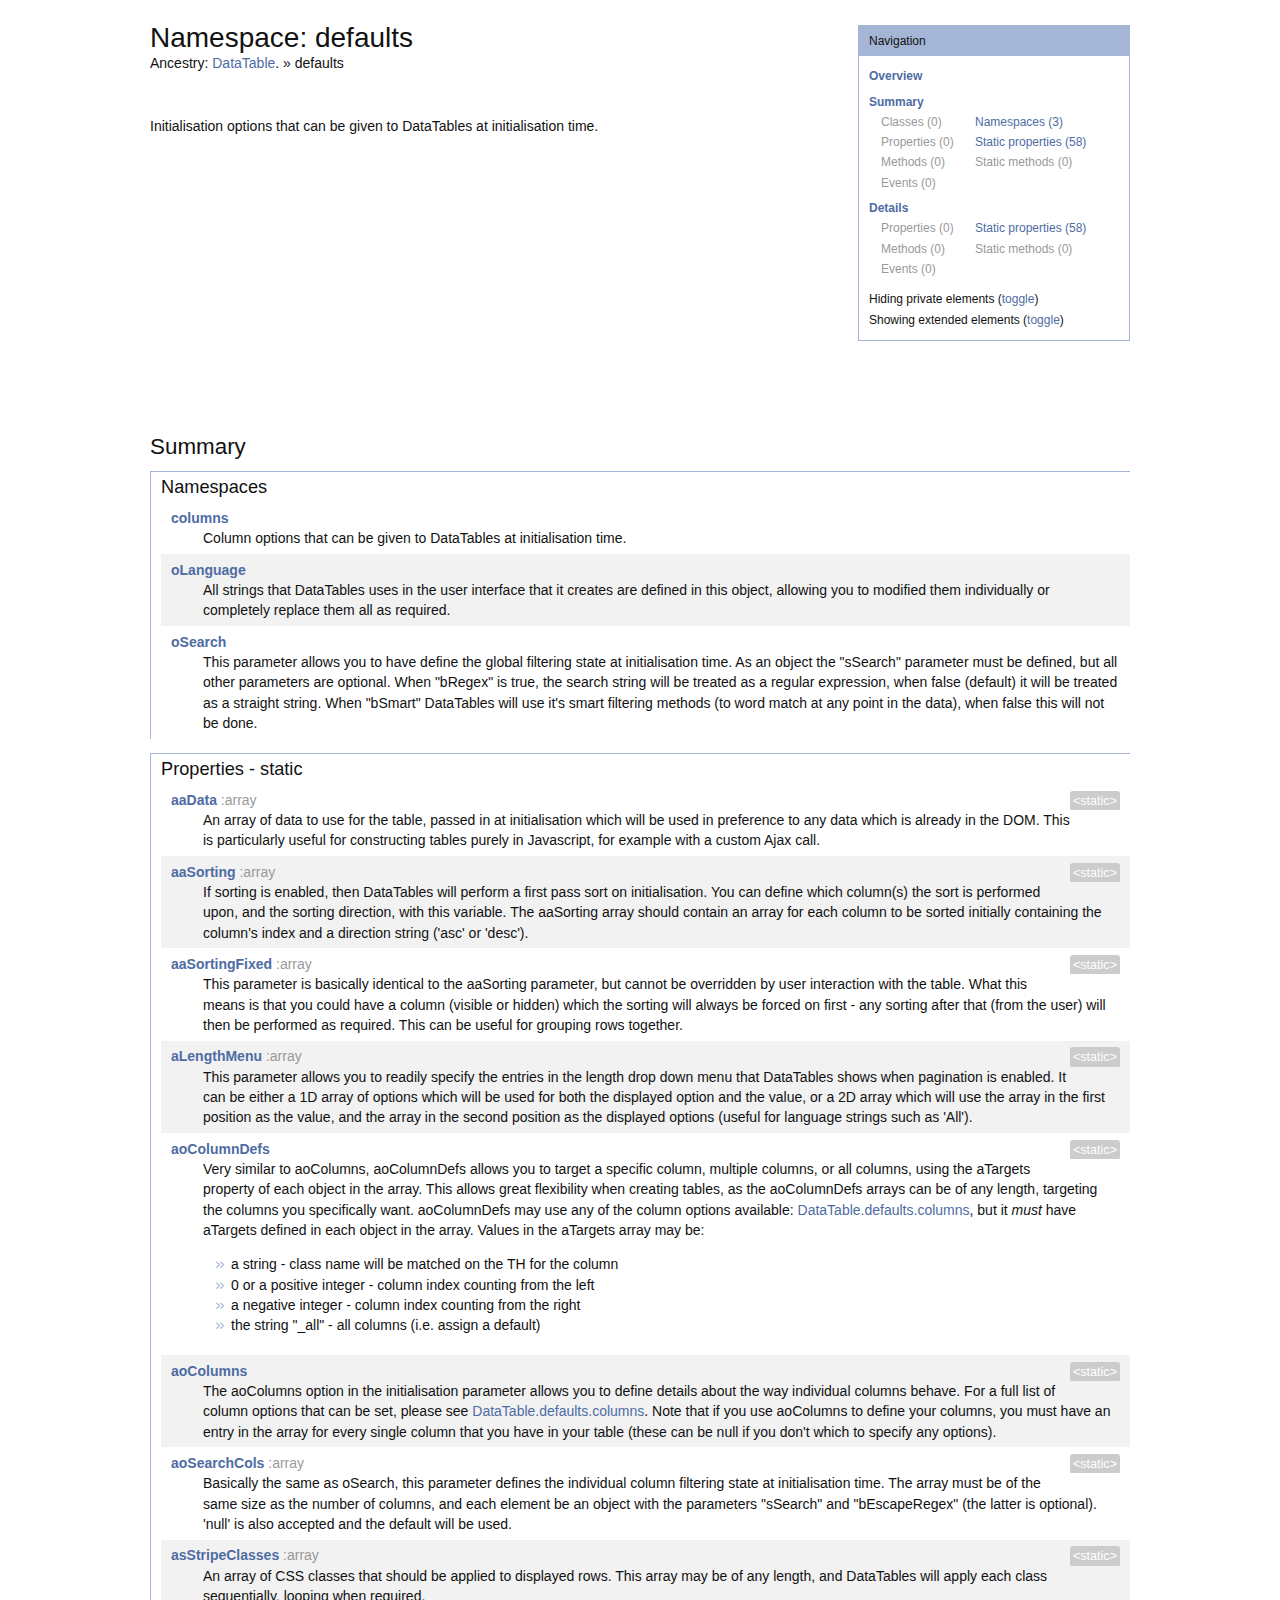
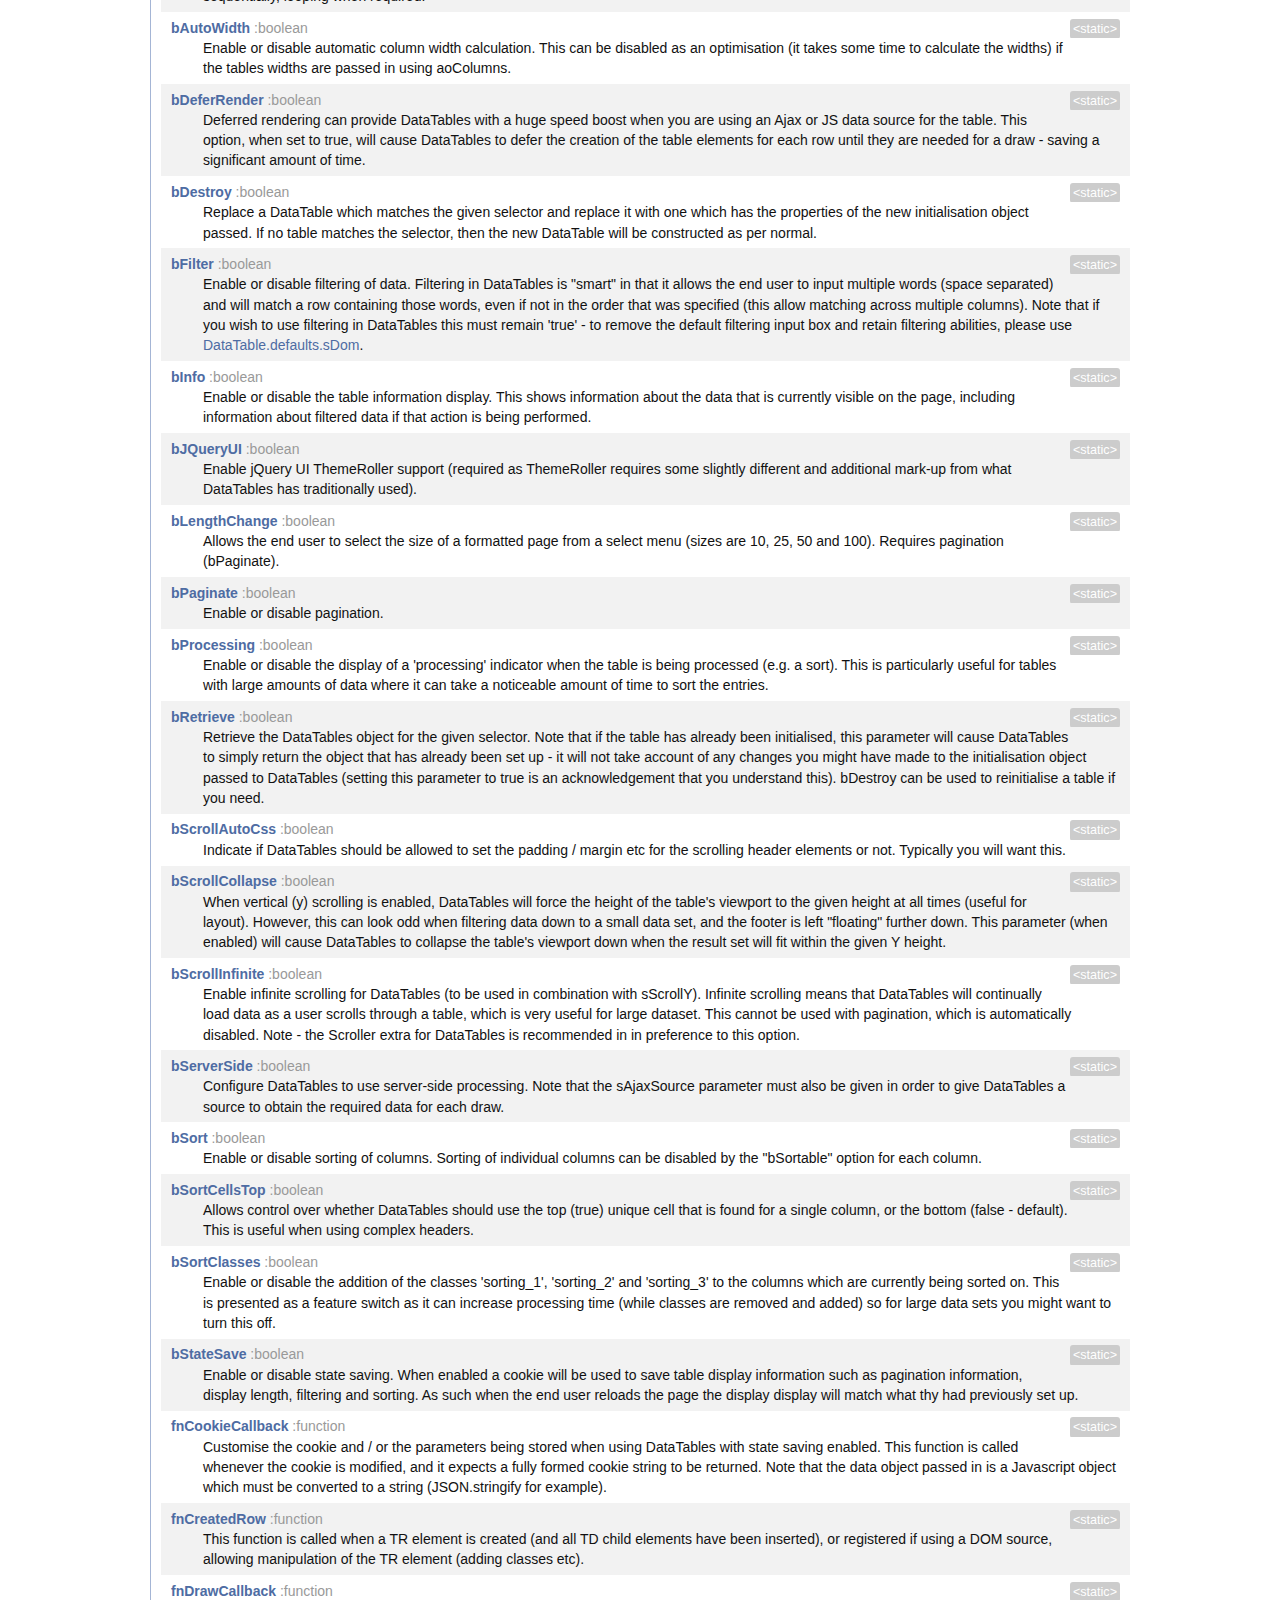
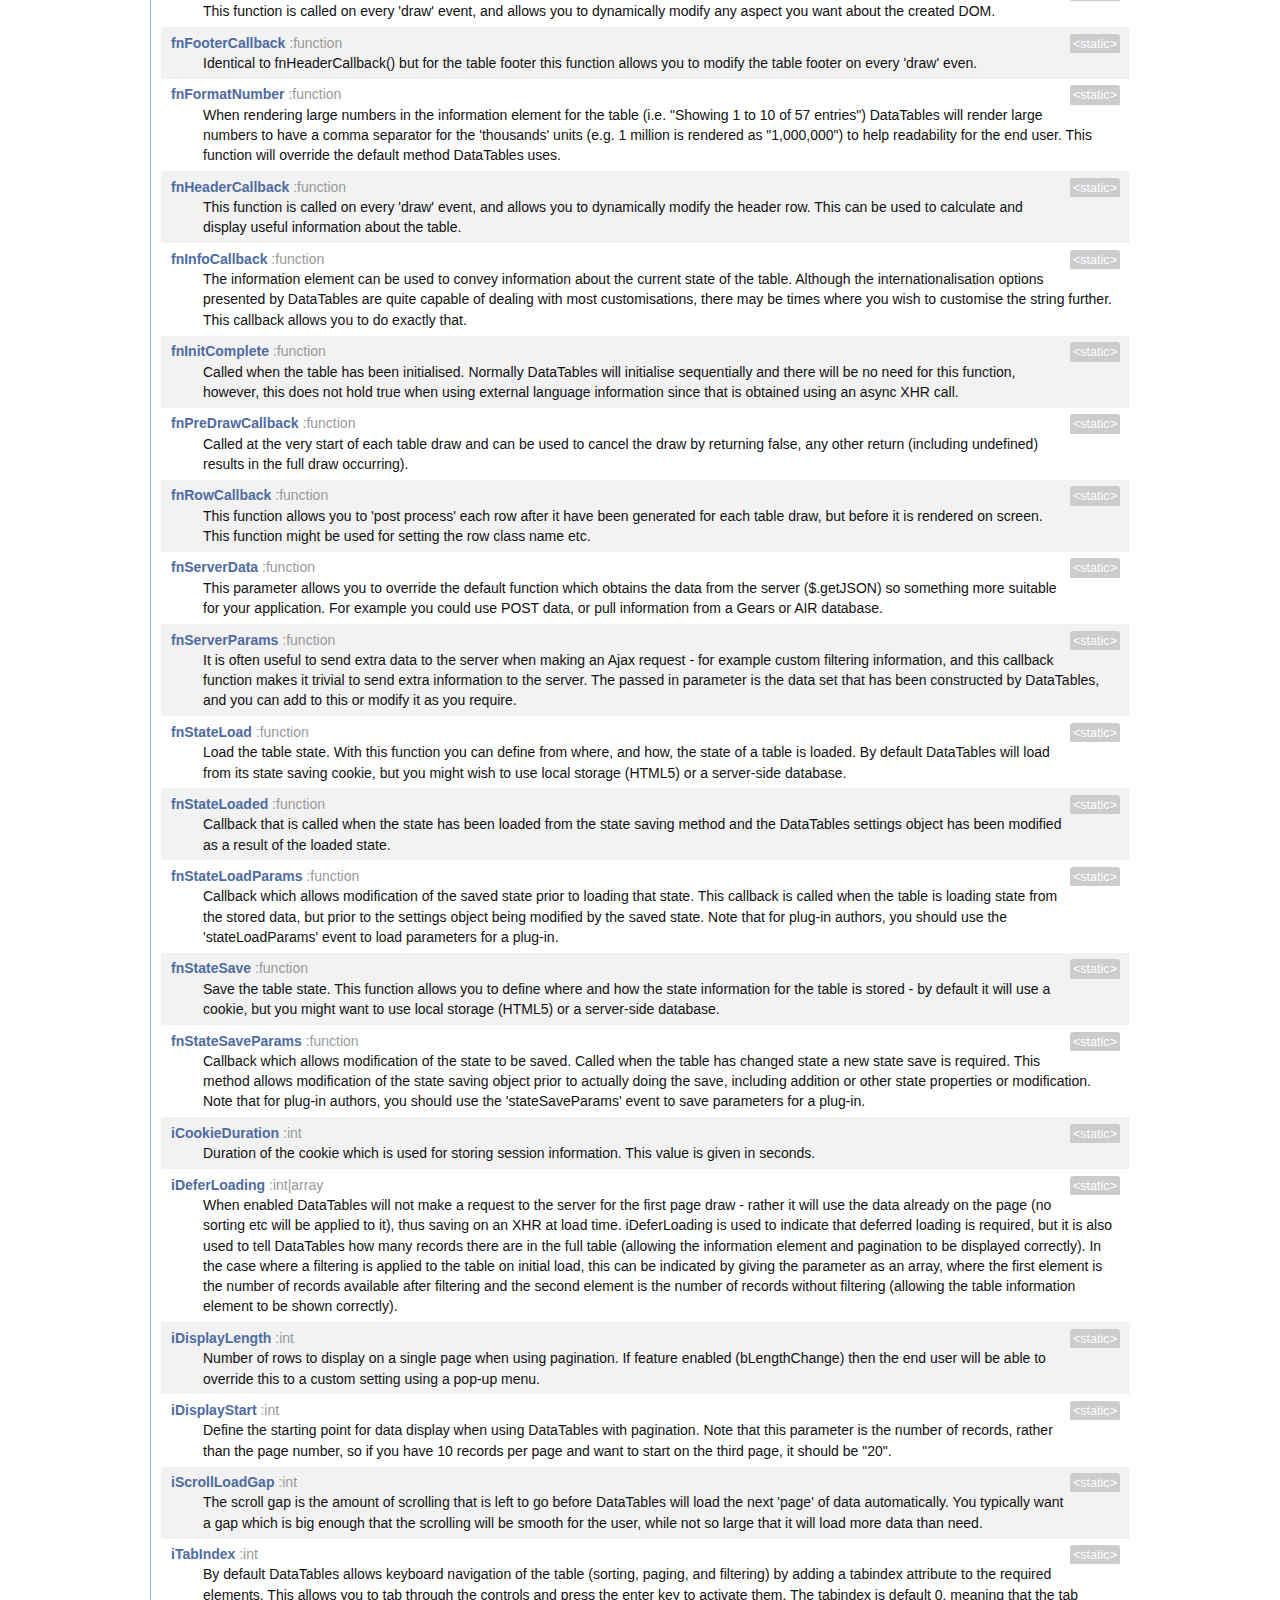
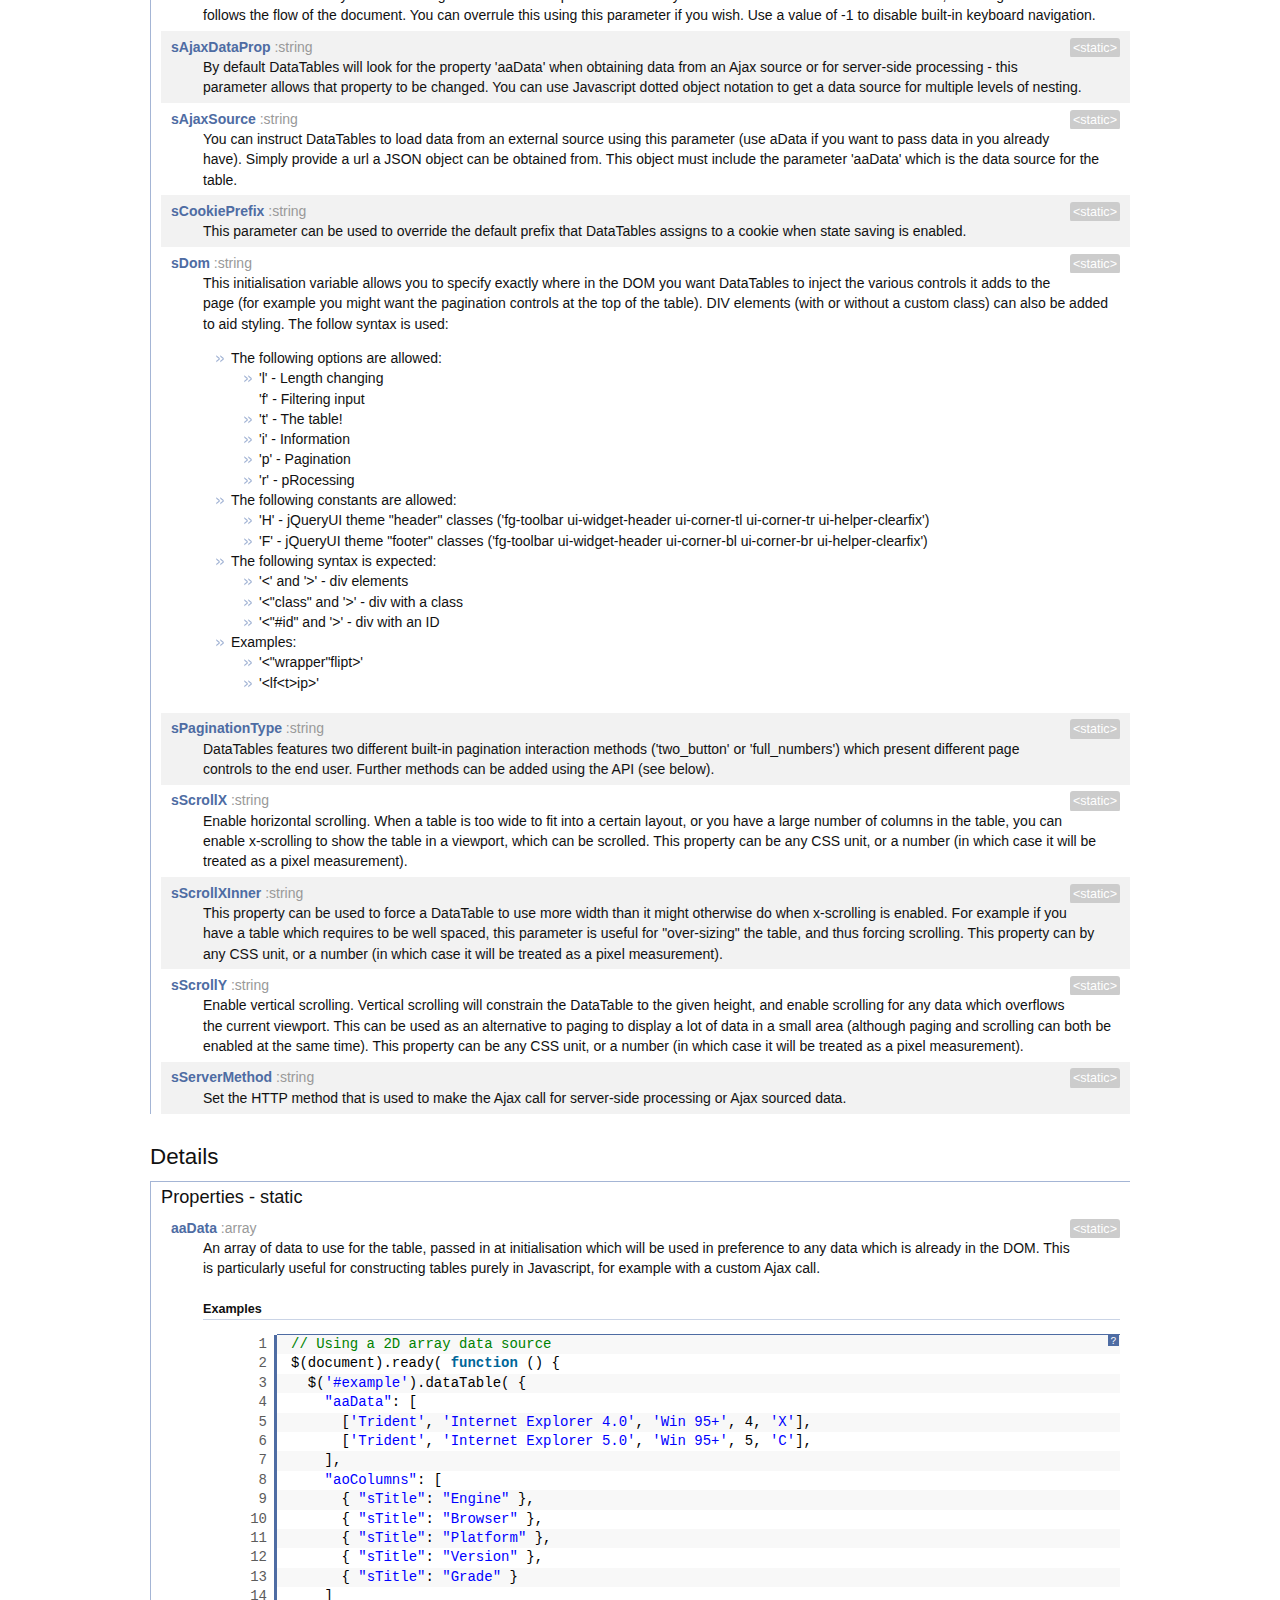
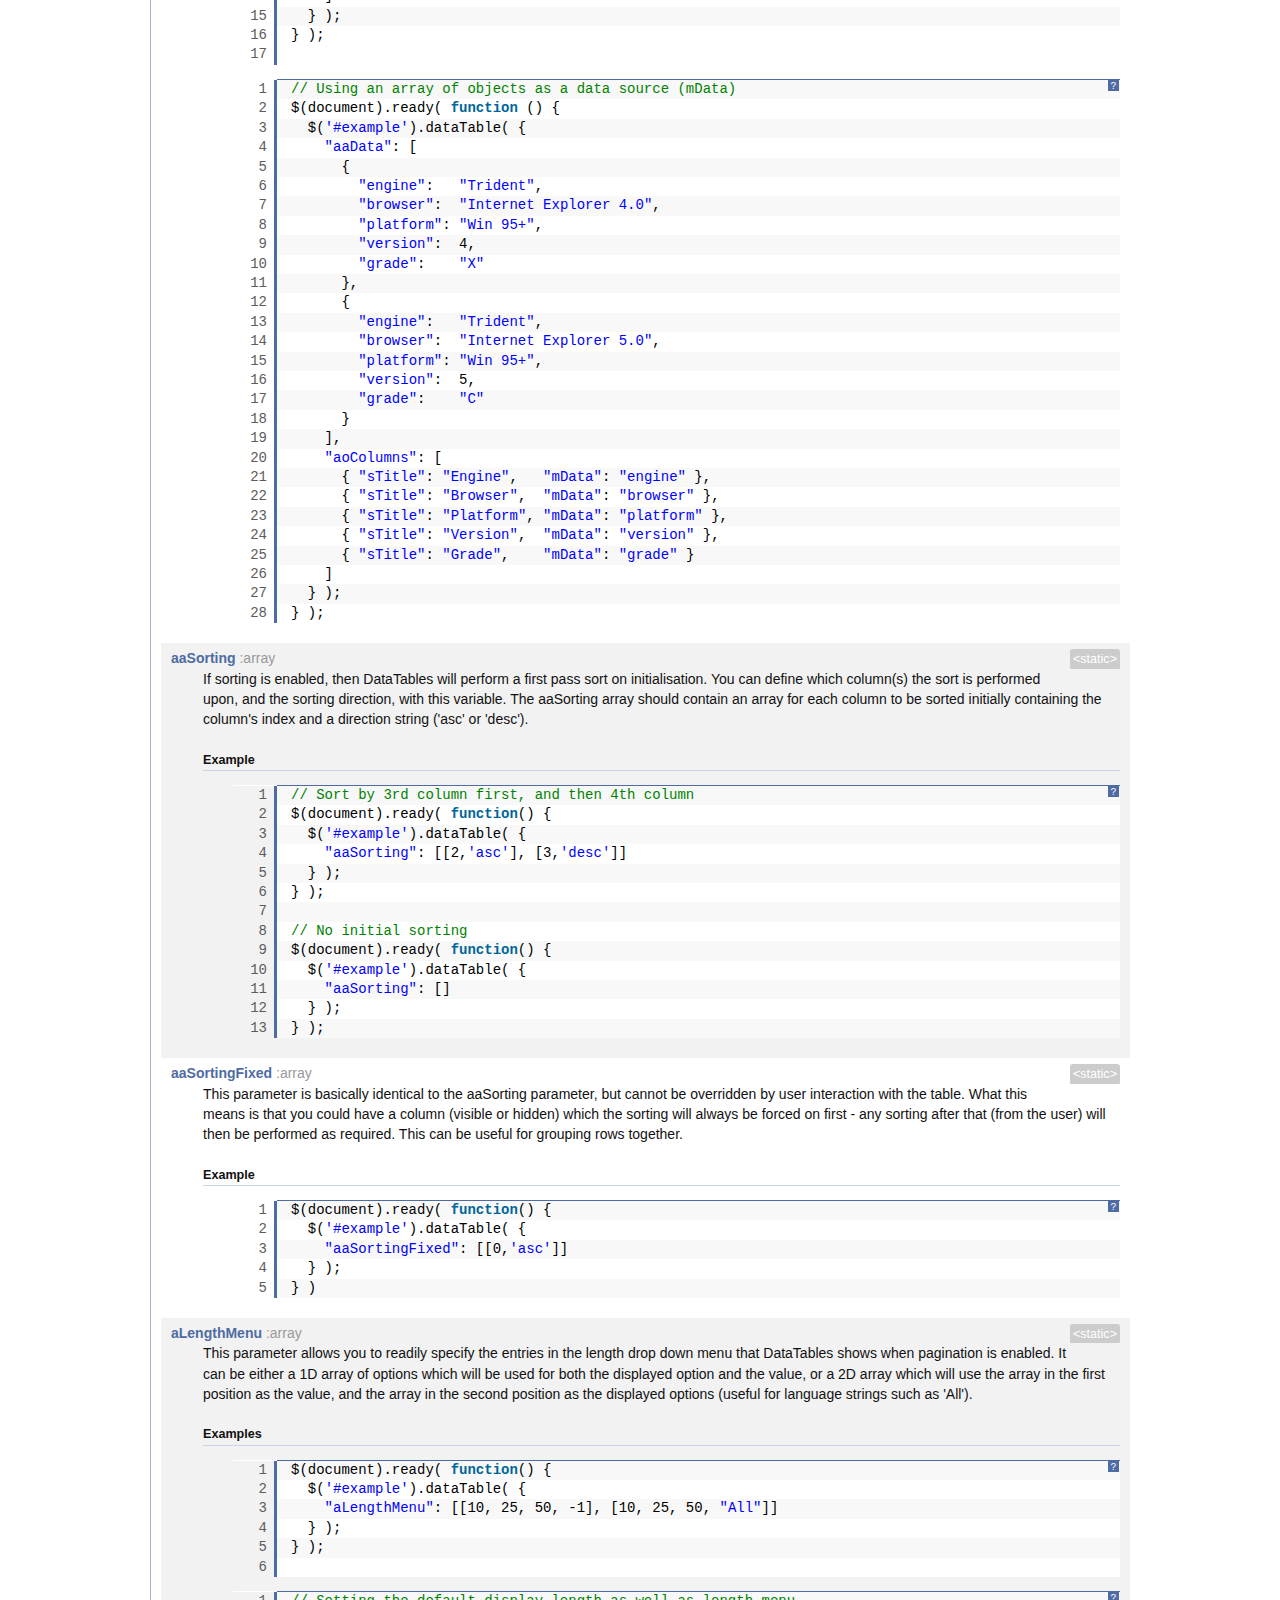
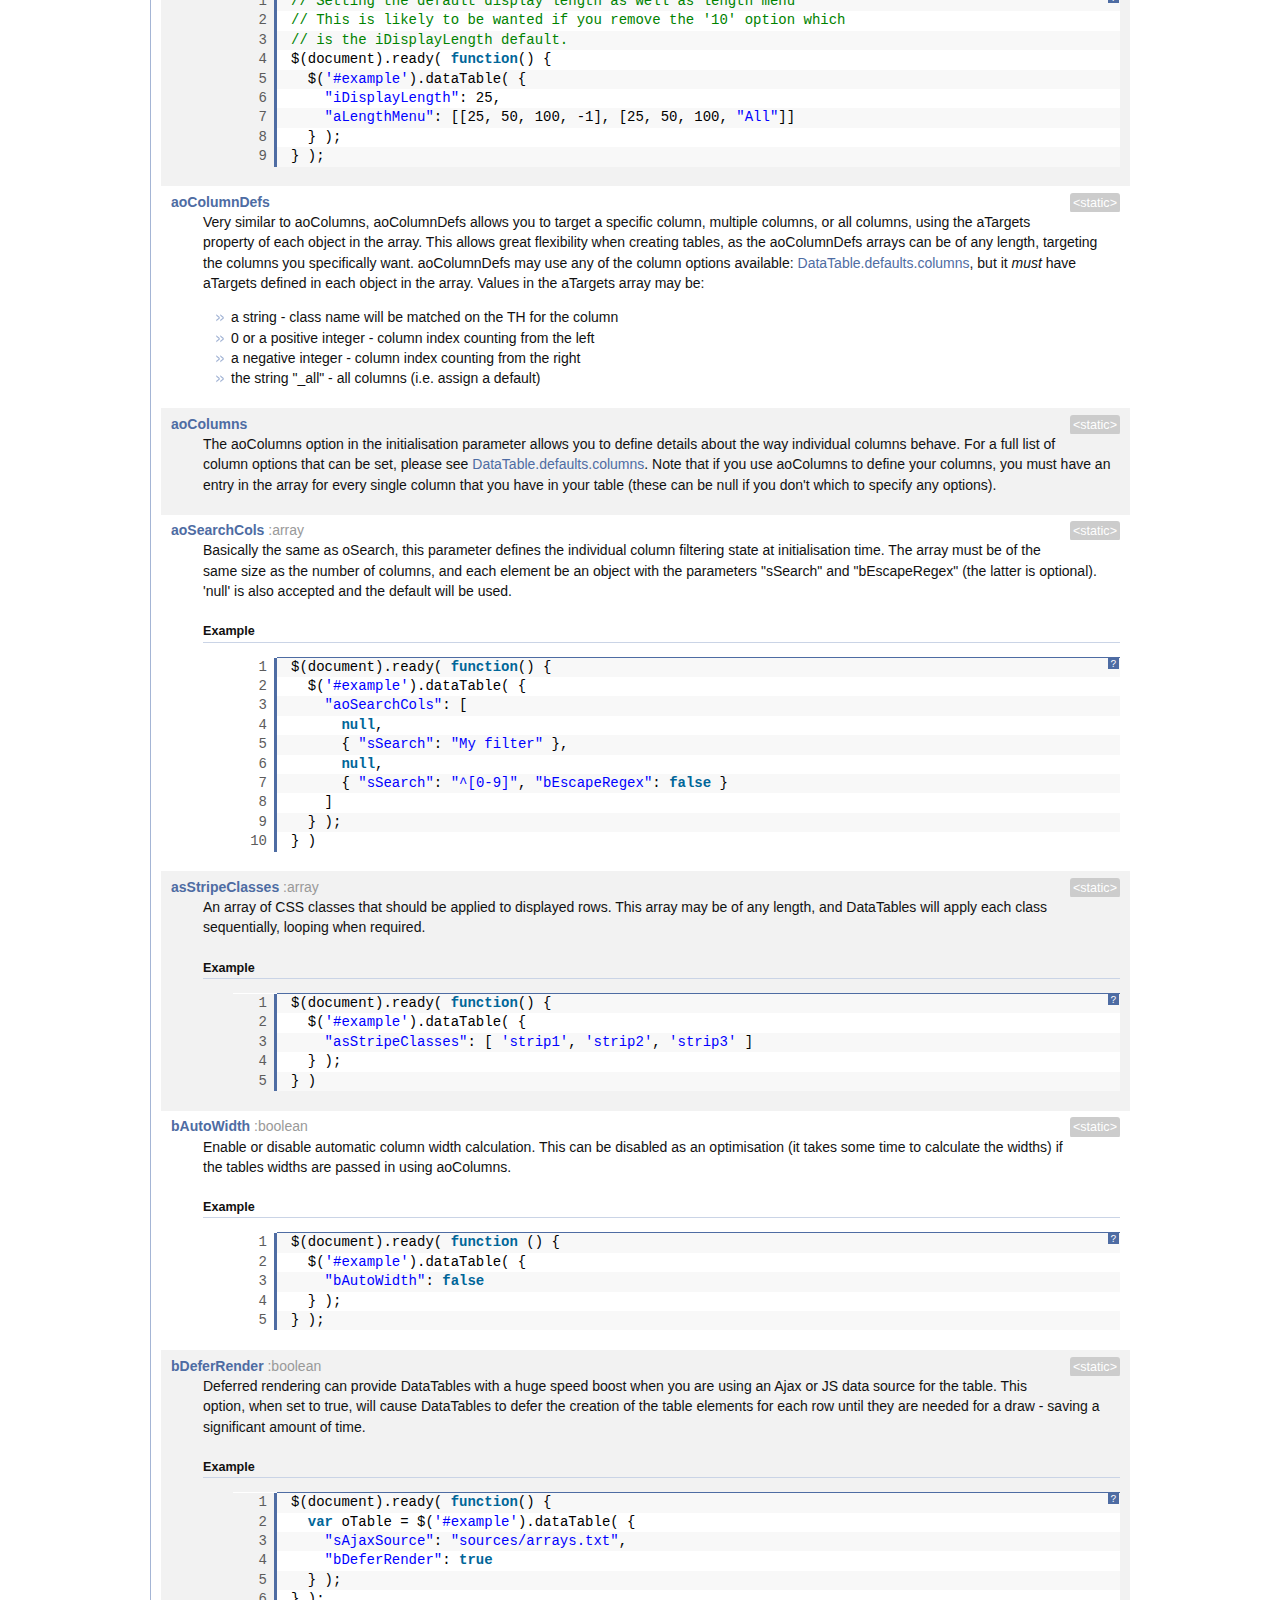
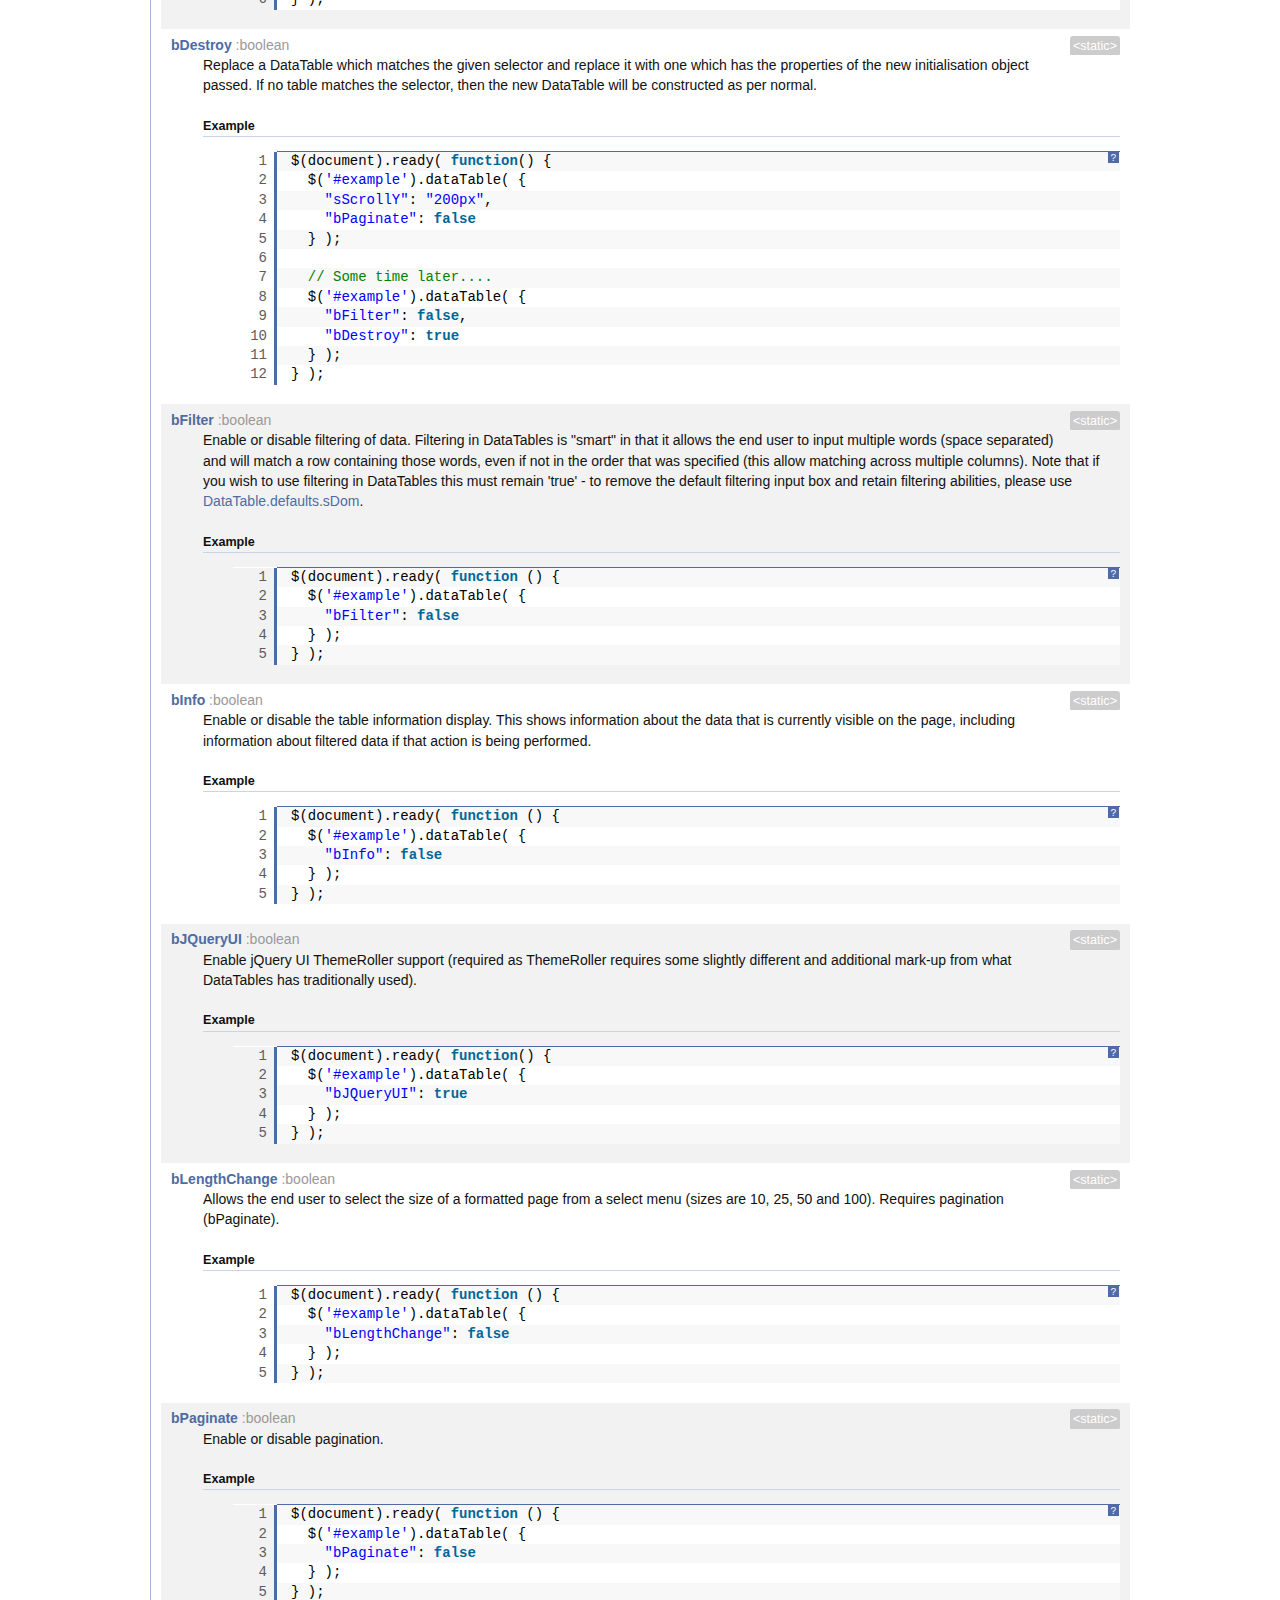
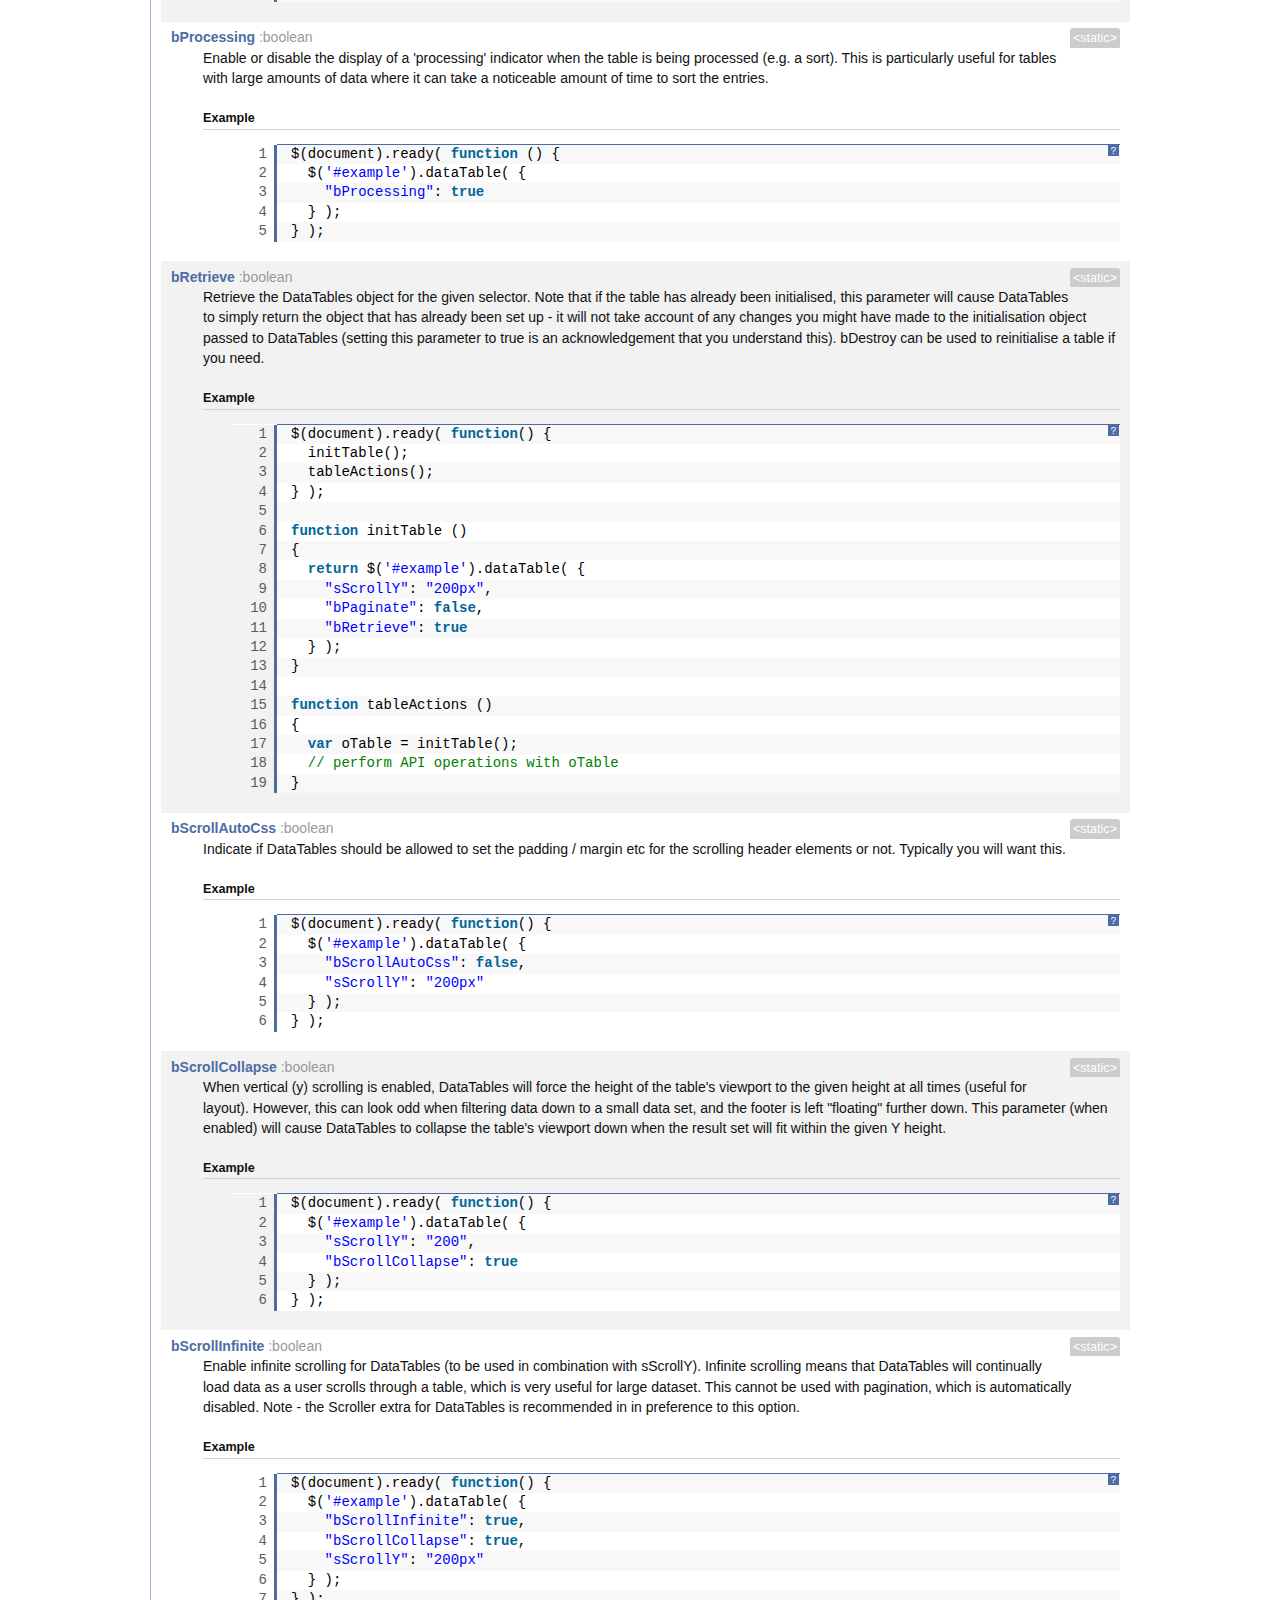
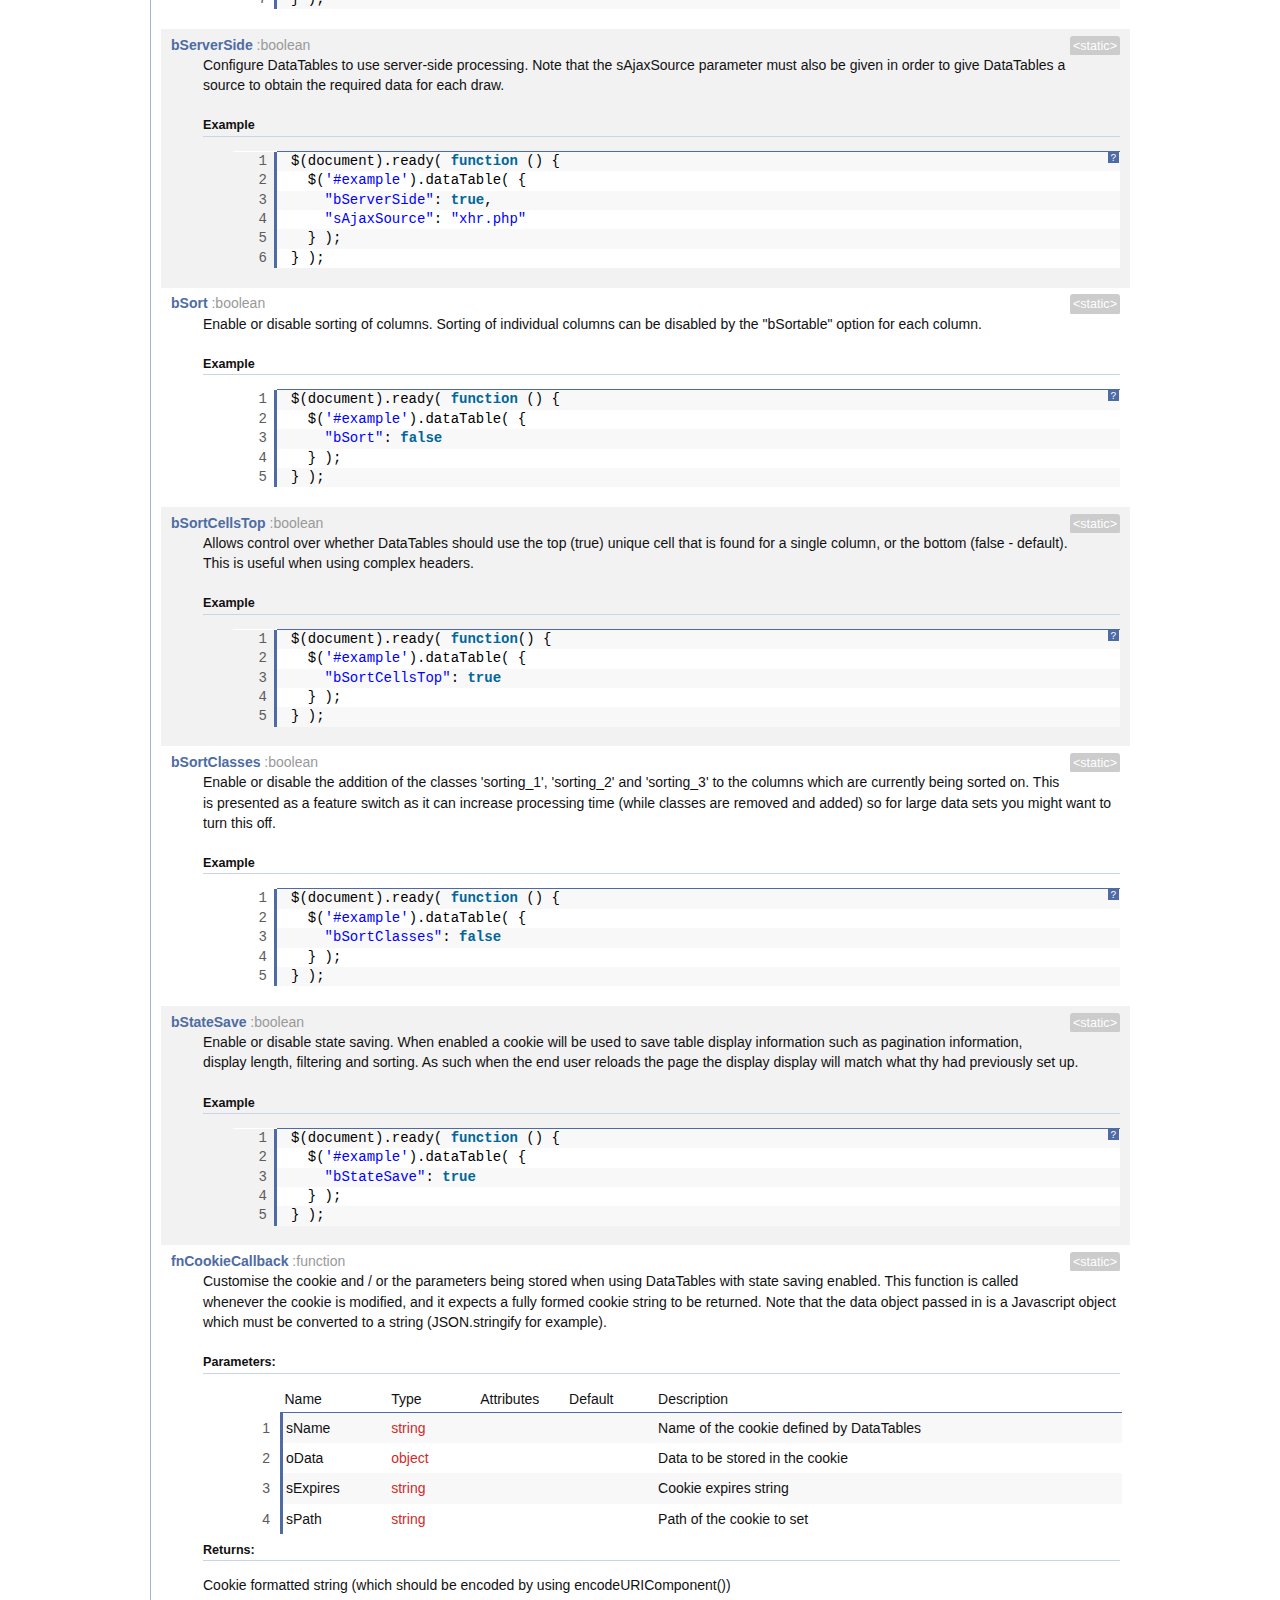
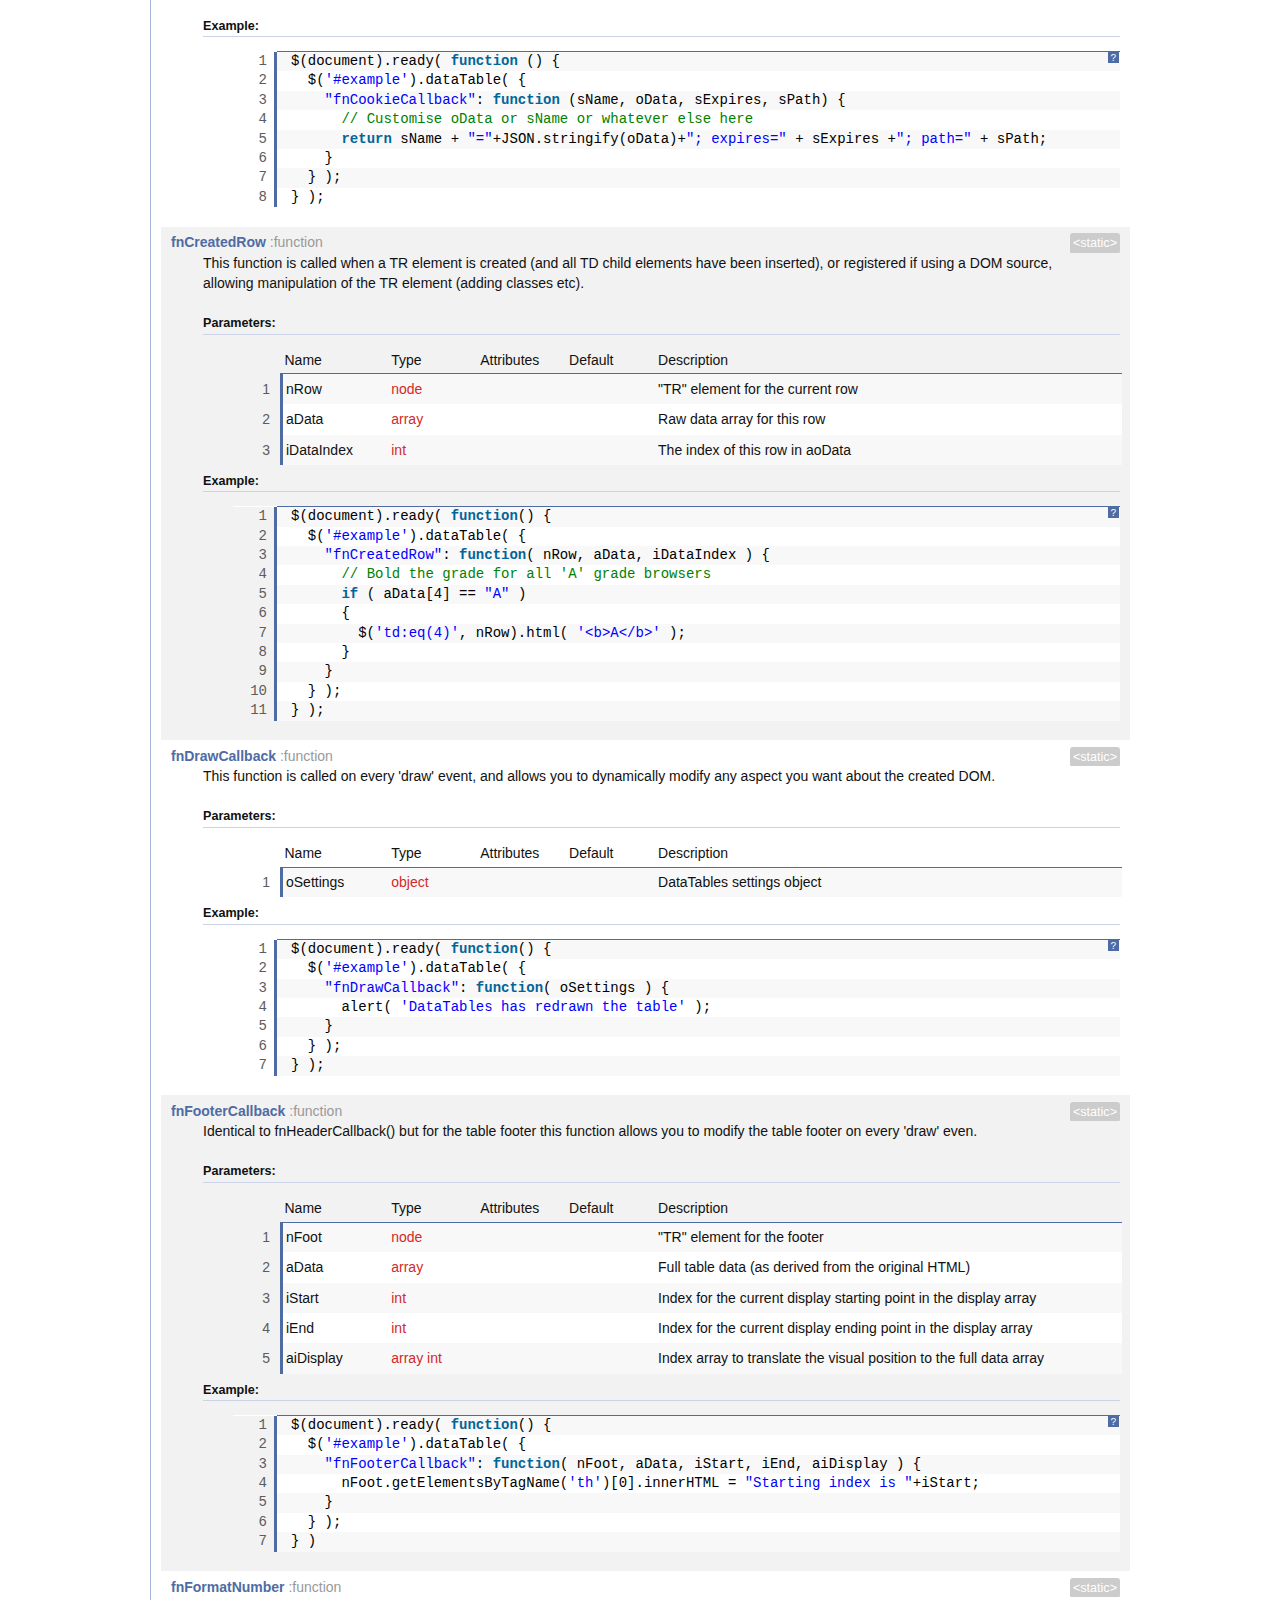
<file: plugins/datatables/dynamic/docs/DataTable.defaults.html>
<!DOCTYPE HTML PUBLIC "-//W3C//DTD HTML 4.01//EN" "http://www.w3.org/TR/html4/strict.dtd">
<html>
	<head>
		<meta http-equiv="Content-type" content="text/html; charset=utf-8">
		<title>Namespace: defaults - documentation</title>
  
		<style type="text/css" media="screen">
			@import "media/css/doc.css";
			@import "media/css/shCore.css";
			@import "media/css/shThemeDataTables.css";
		</style>
	
		<script type="text/javascript" src="media/js/shCore.js"></script>
		<script type="text/javascript" src="media/js/shBrushJScript.js"></script>
		<script type="text/javascript" src="media/js/jquery.js"></script>
		<script type="text/javascript" src="media/js/doc.js"></script>
	</head>
	<body>
		<div class="fw_container">
			
				<a name="top"></a>
				<div class="fw_header">
					<h1 class="page-title">Namespace: defaults</h1>
					<h2 class="ancestors">Ancestry: <span class="ancestors"><a href="DataTable.html">DataTable</a>.</span> » defaults</h2>
					<div class="page-info">
						DataTables v1.9.4 documentation
					</div>
				</div>

				

				<div class="fw_nav">
					<h2>Navigation</h2>
					<ul>
					<li><a href="#top">Overview</a></li>
					<li><a href="#summary">Summary</a><div><table cellpadding="5" border="0" cellspacing="0" width="100%"><tbody><tr><td>Classes (0)</td><td><a href="#summary_namespaces">Namespaces (3)</a></td></tr><tr><td>Properties (0)</td><td><a href="#summary_properties_static">Static properties (58)</a></td></tr><tr><td>Methods (0)</td><td>Static methods (0)</td></tr><tr><td>Events (0)</td><td></td></tr></tbody></table></div></li><li><a href="#details">Details</a><div><table cellpadding="5" border="0" cellspacing="0" width="100%"><tbody><tr><td>Properties (0)</td><td><a href="#summary_properties_static">Static properties (58)</a></td></tr><tr><td>Methods (0)</td><td>Static methods (0)</td></tr><tr><td>Events (0)</td><td></td></tr></tbody></table></div></li></ul>
					<div style="margin-top: 10px;">
						<input type="hidden" name="show_private" value="0">
						<span id="private_label">Hiding</span> private elements 
							(<a id="private_toggle" href="">toggle</a>)
						</span>
					</div>
					<div>
						<input type="hidden" name="show_extended" value="1">
						<span id="extended_label">Showing</span> extended elements 
							(<a id="extended_toggle" href="">toggle</a>)
						</span>
					</div>
				</div>

				<div class="fw_content">
					<a name="overview"></a>
					<div class="doc_overview">
						<div class="nav_blocker"></div>
						<p>Initialisation options that can be given to DataTables at initialisation 
time.</p><dl class="details">
	
</dl>

					</div>

					
					<div class="doc_summary">
						<a name="summary"></a>
						<h2>Summary</h2>

						<div class="doc_group"><a name="summary_namespaces"></a><h3 class="subsection-title">Namespaces</h3>
<dl>
	<dt class="even"><span class="type-name"><a href="DataTable.defaults.columns.html">columns</a></span></dt><dd class="even"><p>Column options that can be given to DataTables at initialisation time.</p></dd><dt class="odd"><span class="type-name"><a href="DataTable.defaults.oLanguage.html">oLanguage</a></span></dt><dd class="odd"><p>All strings that DataTables uses in the user interface that it creates
are defined in this object, allowing you to modified them individually or
completely replace them all as required.</p></dd><dt class="even"><span class="type-name"><a href="DataTable.defaults.oSearch.html">oSearch</a></span></dt><dd class="even"><p>This parameter allows you to have define the global filtering state at
initialisation time. As an object the "sSearch" parameter must be
defined, but all other parameters are optional. When "bRegex" is true,
the search string will be treated as a regular expression, when false
(default) it will be treated as a straight string. When "bSmart"
DataTables will use it's smart filtering methods (to word match at
any point in the data), when false this will not be done.</p></dd>
</dl></div><div class="doc_group"><a name="summary_properties_static"></a><h3 class="subsection-title">Properties - static</h3>

<dl>
    <dt class="  even"><span class="type-attr"><span class="type-signature">&lt;static> </span></span><span class="type-name"><a href="#aaData">aaData</a></span><span class="type-sig"><span class="type-signature"> :array</span></span></dt><dd class="  even"><p>An array of data to use for the table, passed in at initialisation which 
will be used in preference to any data which is already in the DOM. This is
particularly useful for constructing tables purely in Javascript, for
example with a custom Ajax call.</p></dd><dt class="  odd"><span class="type-attr"><span class="type-signature">&lt;static> </span></span><span class="type-name"><a href="#aaSorting">aaSorting</a></span><span class="type-sig"><span class="type-signature"> :array</span></span></dt><dd class="  odd"><p>If sorting is enabled, then DataTables will perform a first pass sort on 
initialisation. You can define which column(s) the sort is performed upon, 
and the sorting direction, with this variable. The aaSorting array should 
contain an array for each column to be sorted initially containing the 
column's index and a direction string ('asc' or 'desc').</p></dd><dt class="  even"><span class="type-attr"><span class="type-signature">&lt;static> </span></span><span class="type-name"><a href="#aaSortingFixed">aaSortingFixed</a></span><span class="type-sig"><span class="type-signature"> :array</span></span></dt><dd class="  even"><p>This parameter is basically identical to the aaSorting parameter, but 
cannot be overridden by user interaction with the table. What this means 
is that you could have a column (visible or hidden) which the sorting will 
always be forced on first - any sorting after that (from the user) will 
then be performed as required. This can be useful for grouping rows 
together.</p></dd><dt class="  odd"><span class="type-attr"><span class="type-signature">&lt;static> </span></span><span class="type-name"><a href="#aLengthMenu">aLengthMenu</a></span><span class="type-sig"><span class="type-signature"> :array</span></span></dt><dd class="  odd"><p>This parameter allows you to readily specify the entries in the length drop
down menu that DataTables shows when pagination is enabled. It can be 
either a 1D array of options which will be used for both the displayed 
option and the value, or a 2D array which will use the array in the first 
position as the value, and the array in the second position as the 
displayed options (useful for language strings such as 'All').</p></dd><dt class="  even"><span class="type-attr"><span class="type-signature">&lt;static> </span></span><span class="type-name"><a href="#aoColumnDefs">aoColumnDefs</a></span><span class="type-sig"><span class="type-signature"></span></span></dt><dd class="  even"><p>Very similar to aoColumns, aoColumnDefs allows you to target a specific 
column, multiple columns, or all columns, using the aTargets property of 
each object in the array. This allows great flexibility when creating 
tables, as the aoColumnDefs arrays can be of any length, targeting the 
columns you specifically want. aoColumnDefs may use any of the column 
options available: <a href="DataTable.defaults.columns.html">DataTable.defaults.columns</a>, but it <em>must</em>
have aTargets defined in each object in the array. Values in the aTargets
array may be:
  <ul>
    <li>a string - class name will be matched on the TH for the column</li>
    <li>0 or a positive integer - column index counting from the left</li>
    <li>a negative integer - column index counting from the right</li>
    <li>the string "_all" - all columns (i.e. assign a default)</li>
  </ul></p></dd><dt class="  odd"><span class="type-attr"><span class="type-signature">&lt;static> </span></span><span class="type-name"><a href="#aoColumns">aoColumns</a></span><span class="type-sig"><span class="type-signature"></span></span></dt><dd class="  odd"><p>The aoColumns option in the initialisation parameter allows you to define
details about the way individual columns behave. For a full list of
column options that can be set, please see 
<a href="DataTable.defaults.columns.html">DataTable.defaults.columns</a>. Note that if you use aoColumns to
define your columns, you must have an entry in the array for every single
column that you have in your table (these can be null if you don't which
to specify any options).</p></dd><dt class="  even"><span class="type-attr"><span class="type-signature">&lt;static> </span></span><span class="type-name"><a href="#aoSearchCols">aoSearchCols</a></span><span class="type-sig"><span class="type-signature"> :array</span></span></dt><dd class="  even"><p>Basically the same as oSearch, this parameter defines the individual column
filtering state at initialisation time. The array must be of the same size 
as the number of columns, and each element be an object with the parameters
"sSearch" and "bEscapeRegex" (the latter is optional). 'null' is also
accepted and the default will be used.</p></dd><dt class="  odd"><span class="type-attr"><span class="type-signature">&lt;static> </span></span><span class="type-name"><a href="#asStripeClasses">asStripeClasses</a></span><span class="type-sig"><span class="type-signature"> :array</span></span></dt><dd class="  odd"><p>An array of CSS classes that should be applied to displayed rows. This 
array may be of any length, and DataTables will apply each class 
sequentially, looping when required.</p></dd><dt class="  even"><span class="type-attr"><span class="type-signature">&lt;static> </span></span><span class="type-name"><a href="#bAutoWidth">bAutoWidth</a></span><span class="type-sig"><span class="type-signature"> :boolean</span></span></dt><dd class="  even"><p>Enable or disable automatic column width calculation. This can be disabled
as an optimisation (it takes some time to calculate the widths) if the
tables widths are passed in using aoColumns.</p></dd><dt class="  odd"><span class="type-attr"><span class="type-signature">&lt;static> </span></span><span class="type-name"><a href="#bDeferRender">bDeferRender</a></span><span class="type-sig"><span class="type-signature"> :boolean</span></span></dt><dd class="  odd"><p>Deferred rendering can provide DataTables with a huge speed boost when you
are using an Ajax or JS data source for the table. This option, when set to
true, will cause DataTables to defer the creation of the table elements for
each row until they are needed for a draw - saving a significant amount of
time.</p></dd><dt class="  even"><span class="type-attr"><span class="type-signature">&lt;static> </span></span><span class="type-name"><a href="#bDestroy">bDestroy</a></span><span class="type-sig"><span class="type-signature"> :boolean</span></span></dt><dd class="  even"><p>Replace a DataTable which matches the given selector and replace it with 
one which has the properties of the new initialisation object passed. If no
table matches the selector, then the new DataTable will be constructed as
per normal.</p></dd><dt class="  odd"><span class="type-attr"><span class="type-signature">&lt;static> </span></span><span class="type-name"><a href="#bFilter">bFilter</a></span><span class="type-sig"><span class="type-signature"> :boolean</span></span></dt><dd class="  odd"><p>Enable or disable filtering of data. Filtering in DataTables is "smart" in
that it allows the end user to input multiple words (space separated) and
will match a row containing those words, even if not in the order that was
specified (this allow matching across multiple columns). Note that if you
wish to use filtering in DataTables this must remain 'true' - to remove the
default filtering input box and retain filtering abilities, please use
<a href="DataTable.defaults.html#sDom">DataTable.defaults.sDom</a>.</p></dd><dt class="  even"><span class="type-attr"><span class="type-signature">&lt;static> </span></span><span class="type-name"><a href="#bInfo">bInfo</a></span><span class="type-sig"><span class="type-signature"> :boolean</span></span></dt><dd class="  even"><p>Enable or disable the table information display. This shows information 
about the data that is currently visible on the page, including information
about filtered data if that action is being performed.</p></dd><dt class="  odd"><span class="type-attr"><span class="type-signature">&lt;static> </span></span><span class="type-name"><a href="#bJQueryUI">bJQueryUI</a></span><span class="type-sig"><span class="type-signature"> :boolean</span></span></dt><dd class="  odd"><p>Enable jQuery UI ThemeRoller support (required as ThemeRoller requires some
slightly different and additional mark-up from what DataTables has
traditionally used).</p></dd><dt class="  even"><span class="type-attr"><span class="type-signature">&lt;static> </span></span><span class="type-name"><a href="#bLengthChange">bLengthChange</a></span><span class="type-sig"><span class="type-signature"> :boolean</span></span></dt><dd class="  even"><p>Allows the end user to select the size of a formatted page from a select
menu (sizes are 10, 25, 50 and 100). Requires pagination (bPaginate).</p></dd><dt class="  odd"><span class="type-attr"><span class="type-signature">&lt;static> </span></span><span class="type-name"><a href="#bPaginate">bPaginate</a></span><span class="type-sig"><span class="type-signature"> :boolean</span></span></dt><dd class="  odd"><p>Enable or disable pagination.</p></dd><dt class="  even"><span class="type-attr"><span class="type-signature">&lt;static> </span></span><span class="type-name"><a href="#bProcessing">bProcessing</a></span><span class="type-sig"><span class="type-signature"> :boolean</span></span></dt><dd class="  even"><p>Enable or disable the display of a 'processing' indicator when the table is
being processed (e.g. a sort). This is particularly useful for tables with
large amounts of data where it can take a noticeable amount of time to sort
the entries.</p></dd><dt class="  odd"><span class="type-attr"><span class="type-signature">&lt;static> </span></span><span class="type-name"><a href="#bRetrieve">bRetrieve</a></span><span class="type-sig"><span class="type-signature"> :boolean</span></span></dt><dd class="  odd"><p>Retrieve the DataTables object for the given selector. Note that if the
table has already been initialised, this parameter will cause DataTables
to simply return the object that has already been set up - it will not take
account of any changes you might have made to the initialisation object
passed to DataTables (setting this parameter to true is an acknowledgement
that you understand this). bDestroy can be used to reinitialise a table if
you need.</p></dd><dt class="  even"><span class="type-attr"><span class="type-signature">&lt;static> </span></span><span class="type-name"><a href="#bScrollAutoCss">bScrollAutoCss</a></span><span class="type-sig"><span class="type-signature"> :boolean</span></span></dt><dd class="  even"><p>Indicate if DataTables should be allowed to set the padding / margin
etc for the scrolling header elements or not. Typically you will want
this.</p></dd><dt class="  odd"><span class="type-attr"><span class="type-signature">&lt;static> </span></span><span class="type-name"><a href="#bScrollCollapse">bScrollCollapse</a></span><span class="type-sig"><span class="type-signature"> :boolean</span></span></dt><dd class="  odd"><p>When vertical (y) scrolling is enabled, DataTables will force the height of
the table's viewport to the given height at all times (useful for layout).
However, this can look odd when filtering data down to a small data set,
and the footer is left "floating" further down. This parameter (when
enabled) will cause DataTables to collapse the table's viewport down when
the result set will fit within the given Y height.</p></dd><dt class="  even"><span class="type-attr"><span class="type-signature">&lt;static> </span></span><span class="type-name"><a href="#bScrollInfinite">bScrollInfinite</a></span><span class="type-sig"><span class="type-signature"> :boolean</span></span></dt><dd class="  even"><p>Enable infinite scrolling for DataTables (to be used in combination with
sScrollY). Infinite scrolling means that DataTables will continually load
data as a user scrolls through a table, which is very useful for large
dataset. This cannot be used with pagination, which is automatically
disabled. Note - the Scroller extra for DataTables is recommended in
in preference to this option.</p></dd><dt class="  odd"><span class="type-attr"><span class="type-signature">&lt;static> </span></span><span class="type-name"><a href="#bServerSide">bServerSide</a></span><span class="type-sig"><span class="type-signature"> :boolean</span></span></dt><dd class="  odd"><p>Configure DataTables to use server-side processing. Note that the
sAjaxSource parameter must also be given in order to give DataTables a
source to obtain the required data for each draw.</p></dd><dt class="  even"><span class="type-attr"><span class="type-signature">&lt;static> </span></span><span class="type-name"><a href="#bSort">bSort</a></span><span class="type-sig"><span class="type-signature"> :boolean</span></span></dt><dd class="  even"><p>Enable or disable sorting of columns. Sorting of individual columns can be
disabled by the "bSortable" option for each column.</p></dd><dt class="  odd"><span class="type-attr"><span class="type-signature">&lt;static> </span></span><span class="type-name"><a href="#bSortCellsTop">bSortCellsTop</a></span><span class="type-sig"><span class="type-signature"> :boolean</span></span></dt><dd class="  odd"><p>Allows control over whether DataTables should use the top (true) unique
cell that is found for a single column, or the bottom (false - default).
This is useful when using complex headers.</p></dd><dt class="  even"><span class="type-attr"><span class="type-signature">&lt;static> </span></span><span class="type-name"><a href="#bSortClasses">bSortClasses</a></span><span class="type-sig"><span class="type-signature"> :boolean</span></span></dt><dd class="  even"><p>Enable or disable the addition of the classes 'sorting_1', 'sorting_2' and
'sorting_3' to the columns which are currently being sorted on. This is
presented as a feature switch as it can increase processing time (while
classes are removed and added) so for large data sets you might want to
turn this off.</p></dd><dt class="  odd"><span class="type-attr"><span class="type-signature">&lt;static> </span></span><span class="type-name"><a href="#bStateSave">bStateSave</a></span><span class="type-sig"><span class="type-signature"> :boolean</span></span></dt><dd class="  odd"><p>Enable or disable state saving. When enabled a cookie will be used to save
table display information such as pagination information, display length,
filtering and sorting. As such when the end user reloads the page the
display display will match what thy had previously set up.</p></dd><dt class="  even"><span class="type-attr"><span class="type-signature">&lt;static> </span></span><span class="type-name"><a href="#fnCookieCallback">fnCookieCallback</a></span><span class="type-sig"><span class="type-signature"> :function</span></span></dt><dd class="  even"><p>Customise the cookie and / or the parameters being stored when using
DataTables with state saving enabled. This function is called whenever
the cookie is modified, and it expects a fully formed cookie string to be
returned. Note that the data object passed in is a Javascript object which
must be converted to a string (JSON.stringify for example).</p></dd><dt class="  odd"><span class="type-attr"><span class="type-signature">&lt;static> </span></span><span class="type-name"><a href="#fnCreatedRow">fnCreatedRow</a></span><span class="type-sig"><span class="type-signature"> :function</span></span></dt><dd class="  odd"><p>This function is called when a TR element is created (and all TD child
elements have been inserted), or registered if using a DOM source, allowing
manipulation of the TR element (adding classes etc).</p></dd><dt class="  even"><span class="type-attr"><span class="type-signature">&lt;static> </span></span><span class="type-name"><a href="#fnDrawCallback">fnDrawCallback</a></span><span class="type-sig"><span class="type-signature"> :function</span></span></dt><dd class="  even"><p>This function is called on every 'draw' event, and allows you to
dynamically modify any aspect you want about the created DOM.</p></dd><dt class="  odd"><span class="type-attr"><span class="type-signature">&lt;static> </span></span><span class="type-name"><a href="#fnFooterCallback">fnFooterCallback</a></span><span class="type-sig"><span class="type-signature"> :function</span></span></dt><dd class="  odd"><p>Identical to fnHeaderCallback() but for the table footer this function
allows you to modify the table footer on every 'draw' even.</p></dd><dt class="  even"><span class="type-attr"><span class="type-signature">&lt;static> </span></span><span class="type-name"><a href="#fnFormatNumber">fnFormatNumber</a></span><span class="type-sig"><span class="type-signature"> :function</span></span></dt><dd class="  even"><p>When rendering large numbers in the information element for the table
(i.e. "Showing 1 to 10 of 57 entries") DataTables will render large numbers
to have a comma separator for the 'thousands' units (e.g. 1 million is
rendered as "1,000,000") to help readability for the end user. This
function will override the default method DataTables uses.</p></dd><dt class="  odd"><span class="type-attr"><span class="type-signature">&lt;static> </span></span><span class="type-name"><a href="#fnHeaderCallback">fnHeaderCallback</a></span><span class="type-sig"><span class="type-signature"> :function</span></span></dt><dd class="  odd"><p>This function is called on every 'draw' event, and allows you to
dynamically modify the header row. This can be used to calculate and
display useful information about the table.</p></dd><dt class="  even"><span class="type-attr"><span class="type-signature">&lt;static> </span></span><span class="type-name"><a href="#fnInfoCallback">fnInfoCallback</a></span><span class="type-sig"><span class="type-signature"> :function</span></span></dt><dd class="  even"><p>The information element can be used to convey information about the current
state of the table. Although the internationalisation options presented by
DataTables are quite capable of dealing with most customisations, there may
be times where you wish to customise the string further. This callback
allows you to do exactly that.</p></dd><dt class="  odd"><span class="type-attr"><span class="type-signature">&lt;static> </span></span><span class="type-name"><a href="#fnInitComplete">fnInitComplete</a></span><span class="type-sig"><span class="type-signature"> :function</span></span></dt><dd class="  odd"><p>Called when the table has been initialised. Normally DataTables will
initialise sequentially and there will be no need for this function,
however, this does not hold true when using external language information
since that is obtained using an async XHR call.</p></dd><dt class="  even"><span class="type-attr"><span class="type-signature">&lt;static> </span></span><span class="type-name"><a href="#fnPreDrawCallback">fnPreDrawCallback</a></span><span class="type-sig"><span class="type-signature"> :function</span></span></dt><dd class="  even"><p>Called at the very start of each table draw and can be used to cancel the
draw by returning false, any other return (including undefined) results in
the full draw occurring).</p></dd><dt class="  odd"><span class="type-attr"><span class="type-signature">&lt;static> </span></span><span class="type-name"><a href="#fnRowCallback">fnRowCallback</a></span><span class="type-sig"><span class="type-signature"> :function</span></span></dt><dd class="  odd"><p>This function allows you to 'post process' each row after it have been
generated for each table draw, but before it is rendered on screen. This
function might be used for setting the row class name etc.</p></dd><dt class="  even"><span class="type-attr"><span class="type-signature">&lt;static> </span></span><span class="type-name"><a href="#fnServerData">fnServerData</a></span><span class="type-sig"><span class="type-signature"> :function</span></span></dt><dd class="  even"><p>This parameter allows you to override the default function which obtains
the data from the server ($.getJSON) so something more suitable for your
application. For example you could use POST data, or pull information from
a Gears or AIR database.</p></dd><dt class="  odd"><span class="type-attr"><span class="type-signature">&lt;static> </span></span><span class="type-name"><a href="#fnServerParams">fnServerParams</a></span><span class="type-sig"><span class="type-signature"> :function</span></span></dt><dd class="  odd"><p>It is often useful to send extra data to the server when making an Ajax
request - for example custom filtering information, and this callback
function makes it trivial to send extra information to the server. The
passed in parameter is the data set that has been constructed by
DataTables, and you can add to this or modify it as you require.</p></dd><dt class="  even"><span class="type-attr"><span class="type-signature">&lt;static> </span></span><span class="type-name"><a href="#fnStateLoad">fnStateLoad</a></span><span class="type-sig"><span class="type-signature"> :function</span></span></dt><dd class="  even"><p>Load the table state. With this function you can define from where, and how, the
state of a table is loaded. By default DataTables will load from its state saving
cookie, but you might wish to use local storage (HTML5) or a server-side database.</p></dd><dt class="  odd"><span class="type-attr"><span class="type-signature">&lt;static> </span></span><span class="type-name"><a href="#fnStateLoaded">fnStateLoaded</a></span><span class="type-sig"><span class="type-signature"> :function</span></span></dt><dd class="  odd"><p>Callback that is called when the state has been loaded from the state saving method
and the DataTables settings object has been modified as a result of the loaded state.</p></dd><dt class="  even"><span class="type-attr"><span class="type-signature">&lt;static> </span></span><span class="type-name"><a href="#fnStateLoadParams">fnStateLoadParams</a></span><span class="type-sig"><span class="type-signature"> :function</span></span></dt><dd class="  even"><p>Callback which allows modification of the saved state prior to loading that state.
This callback is called when the table is loading state from the stored data, but
prior to the settings object being modified by the saved state. Note that for 
plug-in authors, you should use the 'stateLoadParams' event to load parameters for 
a plug-in.</p></dd><dt class="  odd"><span class="type-attr"><span class="type-signature">&lt;static> </span></span><span class="type-name"><a href="#fnStateSave">fnStateSave</a></span><span class="type-sig"><span class="type-signature"> :function</span></span></dt><dd class="  odd"><p>Save the table state. This function allows you to define where and how the state
information for the table is stored - by default it will use a cookie, but you
might want to use local storage (HTML5) or a server-side database.</p></dd><dt class="  even"><span class="type-attr"><span class="type-signature">&lt;static> </span></span><span class="type-name"><a href="#fnStateSaveParams">fnStateSaveParams</a></span><span class="type-sig"><span class="type-signature"> :function</span></span></dt><dd class="  even"><p>Callback which allows modification of the state to be saved. Called when the table 
has changed state a new state save is required. This method allows modification of
the state saving object prior to actually doing the save, including addition or 
other state properties or modification. Note that for plug-in authors, you should 
use the 'stateSaveParams' event to save parameters for a plug-in.</p></dd><dt class="  odd"><span class="type-attr"><span class="type-signature">&lt;static> </span></span><span class="type-name"><a href="#iCookieDuration">iCookieDuration</a></span><span class="type-sig"><span class="type-signature"> :int</span></span></dt><dd class="  odd"><p>Duration of the cookie which is used for storing session information. This
value is given in seconds.</p></dd><dt class="  even"><span class="type-attr"><span class="type-signature">&lt;static> </span></span><span class="type-name"><a href="#iDeferLoading">iDeferLoading</a></span><span class="type-sig"><span class="type-signature"> :int|array</span></span></dt><dd class="  even"><p>When enabled DataTables will not make a request to the server for the first
page draw - rather it will use the data already on the page (no sorting etc
will be applied to it), thus saving on an XHR at load time. iDeferLoading
is used to indicate that deferred loading is required, but it is also used
to tell DataTables how many records there are in the full table (allowing
the information element and pagination to be displayed correctly). In the case
where a filtering is applied to the table on initial load, this can be
indicated by giving the parameter as an array, where the first element is
the number of records available after filtering and the second element is the
number of records without filtering (allowing the table information element
to be shown correctly).</p></dd><dt class="  odd"><span class="type-attr"><span class="type-signature">&lt;static> </span></span><span class="type-name"><a href="#iDisplayLength">iDisplayLength</a></span><span class="type-sig"><span class="type-signature"> :int</span></span></dt><dd class="  odd"><p>Number of rows to display on a single page when using pagination. If
feature enabled (bLengthChange) then the end user will be able to override
this to a custom setting using a pop-up menu.</p></dd><dt class="  even"><span class="type-attr"><span class="type-signature">&lt;static> </span></span><span class="type-name"><a href="#iDisplayStart">iDisplayStart</a></span><span class="type-sig"><span class="type-signature"> :int</span></span></dt><dd class="  even"><p>Define the starting point for data display when using DataTables with
pagination. Note that this parameter is the number of records, rather than
the page number, so if you have 10 records per page and want to start on
the third page, it should be "20".</p></dd><dt class="  odd"><span class="type-attr"><span class="type-signature">&lt;static> </span></span><span class="type-name"><a href="#iScrollLoadGap">iScrollLoadGap</a></span><span class="type-sig"><span class="type-signature"> :int</span></span></dt><dd class="  odd"><p>The scroll gap is the amount of scrolling that is left to go before
DataTables will load the next 'page' of data automatically. You typically
want a gap which is big enough that the scrolling will be smooth for the
user, while not so large that it will load more data than need.</p></dd><dt class="  even"><span class="type-attr"><span class="type-signature">&lt;static> </span></span><span class="type-name"><a href="#iTabIndex">iTabIndex</a></span><span class="type-sig"><span class="type-signature"> :int</span></span></dt><dd class="  even"><p>By default DataTables allows keyboard navigation of the table (sorting, paging,
and filtering) by adding a tabindex attribute to the required elements. This
allows you to tab through the controls and press the enter key to activate them.
The tabindex is default 0, meaning that the tab follows the flow of the document.
You can overrule this using this parameter if you wish. Use a value of -1 to
disable built-in keyboard navigation.</p></dd><dt class="  odd"><span class="type-attr"><span class="type-signature">&lt;static> </span></span><span class="type-name"><a href="#sAjaxDataProp">sAjaxDataProp</a></span><span class="type-sig"><span class="type-signature"> :string</span></span></dt><dd class="  odd"><p>By default DataTables will look for the property 'aaData' when obtaining
data from an Ajax source or for server-side processing - this parameter
allows that property to be changed. You can use Javascript dotted object
notation to get a data source for multiple levels of nesting.</p></dd><dt class="  even"><span class="type-attr"><span class="type-signature">&lt;static> </span></span><span class="type-name"><a href="#sAjaxSource">sAjaxSource</a></span><span class="type-sig"><span class="type-signature"> :string</span></span></dt><dd class="  even"><p>You can instruct DataTables to load data from an external source using this
parameter (use aData if you want to pass data in you already have). Simply
provide a url a JSON object can be obtained from. This object must include
the parameter 'aaData' which is the data source for the table.</p></dd><dt class="  odd"><span class="type-attr"><span class="type-signature">&lt;static> </span></span><span class="type-name"><a href="#sCookiePrefix">sCookiePrefix</a></span><span class="type-sig"><span class="type-signature"> :string</span></span></dt><dd class="  odd"><p>This parameter can be used to override the default prefix that DataTables
assigns to a cookie when state saving is enabled.</p></dd><dt class="  even"><span class="type-attr"><span class="type-signature">&lt;static> </span></span><span class="type-name"><a href="#sDom">sDom</a></span><span class="type-sig"><span class="type-signature"> :string</span></span></dt><dd class="  even"><p>This initialisation variable allows you to specify exactly where in the
DOM you want DataTables to inject the various controls it adds to the page
(for example you might want the pagination controls at the top of the
table). DIV elements (with or without a custom class) can also be added to
aid styling. The follow syntax is used:
  <ul>
    <li>The following options are allowed: <br />
      <ul>
        <li>'l' - Length changing</li
        <li>'f' - Filtering input</li>
        <li>'t' - The table!</li>
        <li>'i' - Information</li>
        <li>'p' - Pagination</li>
        <li>'r' - pRocessing</li>
      </ul>
    </li>
    <li>The following constants are allowed:
      <ul>
        <li>'H' - jQueryUI theme "header" classes ('fg-toolbar ui-widget-header ui-corner-tl ui-corner-tr ui-helper-clearfix')</li>
        <li>'F' - jQueryUI theme "footer" classes ('fg-toolbar ui-widget-header ui-corner-bl ui-corner-br ui-helper-clearfix')</li>
      </ul>
    </li>
    <li>The following syntax is expected:
      <ul>
        <li>'&lt;' and '&gt;' - div elements</li>
        <li>'&lt;"class" and '&gt;' - div with a class</li>
        <li>'&lt;"#id" and '&gt;' - div with an ID</li>
      </ul>
    </li>
    <li>Examples:
      <ul>
        <li>'&lt;"wrapper"flipt&gt;'</li>
        <li>'&lt;lf&lt;t&gt;ip&gt;'</li>
      </ul>
    </li>
  </ul></p></dd><dt class="  odd"><span class="type-attr"><span class="type-signature">&lt;static> </span></span><span class="type-name"><a href="#sPaginationType">sPaginationType</a></span><span class="type-sig"><span class="type-signature"> :string</span></span></dt><dd class="  odd"><p>DataTables features two different built-in pagination interaction methods
('two_button' or 'full_numbers') which present different page controls to
the end user. Further methods can be added using the API (see below).</p></dd><dt class="  even"><span class="type-attr"><span class="type-signature">&lt;static> </span></span><span class="type-name"><a href="#sScrollX">sScrollX</a></span><span class="type-sig"><span class="type-signature"> :string</span></span></dt><dd class="  even"><p>Enable horizontal scrolling. When a table is too wide to fit into a certain
layout, or you have a large number of columns in the table, you can enable
x-scrolling to show the table in a viewport, which can be scrolled. This
property can be any CSS unit, or a number (in which case it will be treated
as a pixel measurement).</p></dd><dt class="  odd"><span class="type-attr"><span class="type-signature">&lt;static> </span></span><span class="type-name"><a href="#sScrollXInner">sScrollXInner</a></span><span class="type-sig"><span class="type-signature"> :string</span></span></dt><dd class="  odd"><p>This property can be used to force a DataTable to use more width than it
might otherwise do when x-scrolling is enabled. For example if you have a
table which requires to be well spaced, this parameter is useful for
"over-sizing" the table, and thus forcing scrolling. This property can by
any CSS unit, or a number (in which case it will be treated as a pixel
measurement).</p></dd><dt class="  even"><span class="type-attr"><span class="type-signature">&lt;static> </span></span><span class="type-name"><a href="#sScrollY">sScrollY</a></span><span class="type-sig"><span class="type-signature"> :string</span></span></dt><dd class="  even"><p>Enable vertical scrolling. Vertical scrolling will constrain the DataTable
to the given height, and enable scrolling for any data which overflows the
current viewport. This can be used as an alternative to paging to display
a lot of data in a small area (although paging and scrolling can both be
enabled at the same time). This property can be any CSS unit, or a number
(in which case it will be treated as a pixel measurement).</p></dd><dt class="  odd"><span class="type-attr"><span class="type-signature">&lt;static> </span></span><span class="type-name"><a href="#sServerMethod">sServerMethod</a></span><span class="type-sig"><span class="type-signature"> :string</span></span></dt><dd class="  odd"><p>Set the HTTP method that is used to make the Ajax call for server-side
processing or Ajax sourced data.</p></dd>
</dl></div>
					</div>
					


					
					<div class="doc_details">
						<a name="details"></a>
						<h2>Details</h2>
						<div class="doc_group"><a name="details_properties"></a><h3 class="subsection-title">Properties - static</h3>
<dl>
    <dt class="  even"><a name="aaData"></a><a name="aaData_details"></a><span class="type-attr"><span class="type-signature">&lt;static> </span></span><span class="type-name"><a href="#aaData">aaData</a></span><span class="type-sig"><span class="type-signature"> :array</span></span></dt><dd class="  even"><p>An array of data to use for the table, passed in at initialisation which 
will be used in preference to any data which is already in the DOM. This is
particularly useful for constructing tables purely in Javascript, for
example with a custom Ajax call.</p><div class="collapse_details"><dl class="details">
	
</dl>
<h5>Examples</h5>
    <div class="example-code">
    	<pre class="brush: js">   // Using a 2D array data source
   $(document).ready( function () {
     $('#example').dataTable( {
       "aaData": [
         ['Trident', 'Internet Explorer 4.0', 'Win 95+', 4, 'X'],
         ['Trident', 'Internet Explorer 5.0', 'Win 95+', 5, 'C'],
       ],
       "aoColumns": [
         { "sTitle": "Engine" },
         { "sTitle": "Browser" },
         { "sTitle": "Platform" },
         { "sTitle": "Version" },
         { "sTitle": "Grade" }
       ]
     } );
   } );
   
 </pre>
    </div>

    <div class="example-code">
    	<pre class="brush: js">   // Using an array of objects as a data source (mData)
   $(document).ready( function () {
     $('#example').dataTable( {
       "aaData": [
         {
           "engine":   "Trident",
           "browser":  "Internet Explorer 4.0",
           "platform": "Win 95+",
           "version":  4,
           "grade":    "X"
         },
         {
           "engine":   "Trident",
           "browser":  "Internet Explorer 5.0",
           "platform": "Win 95+",
           "version":  5,
           "grade":    "C"
         }
       ],
       "aoColumns": [
         { "sTitle": "Engine",   "mData": "engine" },
         { "sTitle": "Browser",  "mData": "browser" },
         { "sTitle": "Platform", "mData": "platform" },
         { "sTitle": "Version",  "mData": "version" },
         { "sTitle": "Grade",    "mData": "grade" }
       ]
     } );
   } );</pre>
    </div>
</div></dd><dt class="  odd"><a name="aaSorting"></a><a name="aaSorting_details"></a><span class="type-attr"><span class="type-signature">&lt;static> </span></span><span class="type-name"><a href="#aaSorting">aaSorting</a></span><span class="type-sig"><span class="type-signature"> :array</span></span></dt><dd class="  odd"><p>If sorting is enabled, then DataTables will perform a first pass sort on 
initialisation. You can define which column(s) the sort is performed upon, 
and the sorting direction, with this variable. The aaSorting array should 
contain an array for each column to be sorted initially containing the 
column's index and a direction string ('asc' or 'desc').</p><div class="collapse_details"><dl class="details">
	
</dl>
<h5>Example</h5>
    <div class="example-code">
    	<pre class="brush: js">   // Sort by 3rd column first, and then 4th column
   $(document).ready( function() {
     $('#example').dataTable( {
       "aaSorting": [[2,'asc'], [3,'desc']]
     } );
   } );
   
   // No initial sorting
   $(document).ready( function() {
     $('#example').dataTable( {
       "aaSorting": []
     } );
   } );</pre>
    </div>
</div></dd><dt class="  even"><a name="aaSortingFixed"></a><a name="aaSortingFixed_details"></a><span class="type-attr"><span class="type-signature">&lt;static> </span></span><span class="type-name"><a href="#aaSortingFixed">aaSortingFixed</a></span><span class="type-sig"><span class="type-signature"> :array</span></span></dt><dd class="  even"><p>This parameter is basically identical to the aaSorting parameter, but 
cannot be overridden by user interaction with the table. What this means 
is that you could have a column (visible or hidden) which the sorting will 
always be forced on first - any sorting after that (from the user) will 
then be performed as required. This can be useful for grouping rows 
together.</p><div class="collapse_details"><dl class="details">
	
</dl>
<h5>Example</h5>
    <div class="example-code">
    	<pre class="brush: js">   $(document).ready( function() {
     $('#example').dataTable( {
       "aaSortingFixed": [[0,'asc']]
     } );
   } )</pre>
    </div>
</div></dd><dt class="  odd"><a name="aLengthMenu"></a><a name="aLengthMenu_details"></a><span class="type-attr"><span class="type-signature">&lt;static> </span></span><span class="type-name"><a href="#aLengthMenu">aLengthMenu</a></span><span class="type-sig"><span class="type-signature"> :array</span></span></dt><dd class="  odd"><p>This parameter allows you to readily specify the entries in the length drop
down menu that DataTables shows when pagination is enabled. It can be 
either a 1D array of options which will be used for both the displayed 
option and the value, or a 2D array which will use the array in the first 
position as the value, and the array in the second position as the 
displayed options (useful for language strings such as 'All').</p><div class="collapse_details"><dl class="details">
	
</dl>
<h5>Examples</h5>
    <div class="example-code">
    	<pre class="brush: js">   $(document).ready( function() {
     $('#example').dataTable( {
       "aLengthMenu": [[10, 25, 50, -1], [10, 25, 50, "All"]]
     } );
   } );
 
 </pre>
    </div>

    <div class="example-code">
    	<pre class="brush: js">   // Setting the default display length as well as length menu
   // This is likely to be wanted if you remove the '10' option which
   // is the iDisplayLength default.
   $(document).ready( function() {
     $('#example').dataTable( {
       "iDisplayLength": 25,
       "aLengthMenu": [[25, 50, 100, -1], [25, 50, 100, "All"]]
     } );
   } );</pre>
    </div>
</div></dd><dt class="  even"><a name="aoColumnDefs"></a><a name="aoColumnDefs_details"></a><span class="type-attr"><span class="type-signature">&lt;static> </span></span><span class="type-name"><a href="#aoColumnDefs">aoColumnDefs</a></span><span class="type-sig"><span class="type-signature"></span></span></dt><dd class="  even"><p>Very similar to aoColumns, aoColumnDefs allows you to target a specific 
column, multiple columns, or all columns, using the aTargets property of 
each object in the array. This allows great flexibility when creating 
tables, as the aoColumnDefs arrays can be of any length, targeting the 
columns you specifically want. aoColumnDefs may use any of the column 
options available: <a href="DataTable.defaults.columns.html">DataTable.defaults.columns</a>, but it <em>must</em>
have aTargets defined in each object in the array. Values in the aTargets
array may be:
  <ul>
    <li>a string - class name will be matched on the TH for the column</li>
    <li>0 or a positive integer - column index counting from the left</li>
    <li>a negative integer - column index counting from the right</li>
    <li>the string "_all" - all columns (i.e. assign a default)</li>
  </ul></p><div class="collapse_details"><dl class="details">
	
</dl>
</div></dd><dt class="  odd"><a name="aoColumns"></a><a name="aoColumns_details"></a><span class="type-attr"><span class="type-signature">&lt;static> </span></span><span class="type-name"><a href="#aoColumns">aoColumns</a></span><span class="type-sig"><span class="type-signature"></span></span></dt><dd class="  odd"><p>The aoColumns option in the initialisation parameter allows you to define
details about the way individual columns behave. For a full list of
column options that can be set, please see 
<a href="DataTable.defaults.columns.html">DataTable.defaults.columns</a>. Note that if you use aoColumns to
define your columns, you must have an entry in the array for every single
column that you have in your table (these can be null if you don't which
to specify any options).</p><div class="collapse_details"><dl class="details">
	
</dl>
</div></dd><dt class="  even"><a name="aoSearchCols"></a><a name="aoSearchCols_details"></a><span class="type-attr"><span class="type-signature">&lt;static> </span></span><span class="type-name"><a href="#aoSearchCols">aoSearchCols</a></span><span class="type-sig"><span class="type-signature"> :array</span></span></dt><dd class="  even"><p>Basically the same as oSearch, this parameter defines the individual column
filtering state at initialisation time. The array must be of the same size 
as the number of columns, and each element be an object with the parameters
"sSearch" and "bEscapeRegex" (the latter is optional). 'null' is also
accepted and the default will be used.</p><div class="collapse_details"><dl class="details">
	
</dl>
<h5>Example</h5>
    <div class="example-code">
    	<pre class="brush: js">   $(document).ready( function() {
     $('#example').dataTable( {
       "aoSearchCols": [
         null,
         { "sSearch": "My filter" },
         null,
         { "sSearch": "^[0-9]", "bEscapeRegex": false }
       ]
     } );
   } )</pre>
    </div>
</div></dd><dt class="  odd"><a name="asStripeClasses"></a><a name="asStripeClasses_details"></a><span class="type-attr"><span class="type-signature">&lt;static> </span></span><span class="type-name"><a href="#asStripeClasses">asStripeClasses</a></span><span class="type-sig"><span class="type-signature"> :array</span></span></dt><dd class="  odd"><p>An array of CSS classes that should be applied to displayed rows. This 
array may be of any length, and DataTables will apply each class 
sequentially, looping when required.</p><div class="collapse_details"><dl class="details">
	
</dl>
<h5>Example</h5>
    <div class="example-code">
    	<pre class="brush: js">   $(document).ready( function() {
     $('#example').dataTable( {
       "asStripeClasses": [ 'strip1', 'strip2', 'strip3' ]
     } );
   } )</pre>
    </div>
</div></dd><dt class="  even"><a name="bAutoWidth"></a><a name="bAutoWidth_details"></a><span class="type-attr"><span class="type-signature">&lt;static> </span></span><span class="type-name"><a href="#bAutoWidth">bAutoWidth</a></span><span class="type-sig"><span class="type-signature"> :boolean</span></span></dt><dd class="  even"><p>Enable or disable automatic column width calculation. This can be disabled
as an optimisation (it takes some time to calculate the widths) if the
tables widths are passed in using aoColumns.</p><div class="collapse_details"><dl class="details">
	
</dl>
<h5>Example</h5>
    <div class="example-code">
    	<pre class="brush: js">   $(document).ready( function () {
     $('#example').dataTable( {
       "bAutoWidth": false
     } );
   } );</pre>
    </div>
</div></dd><dt class="  odd"><a name="bDeferRender"></a><a name="bDeferRender_details"></a><span class="type-attr"><span class="type-signature">&lt;static> </span></span><span class="type-name"><a href="#bDeferRender">bDeferRender</a></span><span class="type-sig"><span class="type-signature"> :boolean</span></span></dt><dd class="  odd"><p>Deferred rendering can provide DataTables with a huge speed boost when you
are using an Ajax or JS data source for the table. This option, when set to
true, will cause DataTables to defer the creation of the table elements for
each row until they are needed for a draw - saving a significant amount of
time.</p><div class="collapse_details"><dl class="details">
	
</dl>
<h5>Example</h5>
    <div class="example-code">
    	<pre class="brush: js">   $(document).ready( function() {
     var oTable = $('#example').dataTable( {
       "sAjaxSource": "sources/arrays.txt",
       "bDeferRender": true
     } );
   } );</pre>
    </div>
</div></dd><dt class="  even"><a name="bDestroy"></a><a name="bDestroy_details"></a><span class="type-attr"><span class="type-signature">&lt;static> </span></span><span class="type-name"><a href="#bDestroy">bDestroy</a></span><span class="type-sig"><span class="type-signature"> :boolean</span></span></dt><dd class="  even"><p>Replace a DataTable which matches the given selector and replace it with 
one which has the properties of the new initialisation object passed. If no
table matches the selector, then the new DataTable will be constructed as
per normal.</p><div class="collapse_details"><dl class="details">
	
</dl>
<h5>Example</h5>
    <div class="example-code">
    	<pre class="brush: js">   $(document).ready( function() {
     $('#example').dataTable( {
       "sScrollY": "200px",
       "bPaginate": false
     } );
     
     // Some time later....
     $('#example').dataTable( {
       "bFilter": false,
       "bDestroy": true
     } );
   } );</pre>
    </div>
</div></dd><dt class="  odd"><a name="bFilter"></a><a name="bFilter_details"></a><span class="type-attr"><span class="type-signature">&lt;static> </span></span><span class="type-name"><a href="#bFilter">bFilter</a></span><span class="type-sig"><span class="type-signature"> :boolean</span></span></dt><dd class="  odd"><p>Enable or disable filtering of data. Filtering in DataTables is "smart" in
that it allows the end user to input multiple words (space separated) and
will match a row containing those words, even if not in the order that was
specified (this allow matching across multiple columns). Note that if you
wish to use filtering in DataTables this must remain 'true' - to remove the
default filtering input box and retain filtering abilities, please use
<a href="DataTable.defaults.html#sDom">DataTable.defaults.sDom</a>.</p><div class="collapse_details"><dl class="details">
	
</dl>
<h5>Example</h5>
    <div class="example-code">
    	<pre class="brush: js">   $(document).ready( function () {
     $('#example').dataTable( {
       "bFilter": false
     } );
   } );</pre>
    </div>
</div></dd><dt class="  even"><a name="bInfo"></a><a name="bInfo_details"></a><span class="type-attr"><span class="type-signature">&lt;static> </span></span><span class="type-name"><a href="#bInfo">bInfo</a></span><span class="type-sig"><span class="type-signature"> :boolean</span></span></dt><dd class="  even"><p>Enable or disable the table information display. This shows information 
about the data that is currently visible on the page, including information
about filtered data if that action is being performed.</p><div class="collapse_details"><dl class="details">
	
</dl>
<h5>Example</h5>
    <div class="example-code">
    	<pre class="brush: js">   $(document).ready( function () {
     $('#example').dataTable( {
       "bInfo": false
     } );
   } );</pre>
    </div>
</div></dd><dt class="  odd"><a name="bJQueryUI"></a><a name="bJQueryUI_details"></a><span class="type-attr"><span class="type-signature">&lt;static> </span></span><span class="type-name"><a href="#bJQueryUI">bJQueryUI</a></span><span class="type-sig"><span class="type-signature"> :boolean</span></span></dt><dd class="  odd"><p>Enable jQuery UI ThemeRoller support (required as ThemeRoller requires some
slightly different and additional mark-up from what DataTables has
traditionally used).</p><div class="collapse_details"><dl class="details">
	
</dl>
<h5>Example</h5>
    <div class="example-code">
    	<pre class="brush: js">   $(document).ready( function() {
     $('#example').dataTable( {
       "bJQueryUI": true
     } );
   } );</pre>
    </div>
</div></dd><dt class="  even"><a name="bLengthChange"></a><a name="bLengthChange_details"></a><span class="type-attr"><span class="type-signature">&lt;static> </span></span><span class="type-name"><a href="#bLengthChange">bLengthChange</a></span><span class="type-sig"><span class="type-signature"> :boolean</span></span></dt><dd class="  even"><p>Allows the end user to select the size of a formatted page from a select
menu (sizes are 10, 25, 50 and 100). Requires pagination (bPaginate).</p><div class="collapse_details"><dl class="details">
	
</dl>
<h5>Example</h5>
    <div class="example-code">
    	<pre class="brush: js">   $(document).ready( function () {
     $('#example').dataTable( {
       "bLengthChange": false
     } );
   } );</pre>
    </div>
</div></dd><dt class="  odd"><a name="bPaginate"></a><a name="bPaginate_details"></a><span class="type-attr"><span class="type-signature">&lt;static> </span></span><span class="type-name"><a href="#bPaginate">bPaginate</a></span><span class="type-sig"><span class="type-signature"> :boolean</span></span></dt><dd class="  odd"><p>Enable or disable pagination.</p><div class="collapse_details"><dl class="details">
	
</dl>
<h5>Example</h5>
    <div class="example-code">
    	<pre class="brush: js">   $(document).ready( function () {
     $('#example').dataTable( {
       "bPaginate": false
     } );
   } );</pre>
    </div>
</div></dd><dt class="  even"><a name="bProcessing"></a><a name="bProcessing_details"></a><span class="type-attr"><span class="type-signature">&lt;static> </span></span><span class="type-name"><a href="#bProcessing">bProcessing</a></span><span class="type-sig"><span class="type-signature"> :boolean</span></span></dt><dd class="  even"><p>Enable or disable the display of a 'processing' indicator when the table is
being processed (e.g. a sort). This is particularly useful for tables with
large amounts of data where it can take a noticeable amount of time to sort
the entries.</p><div class="collapse_details"><dl class="details">
	
</dl>
<h5>Example</h5>
    <div class="example-code">
    	<pre class="brush: js">   $(document).ready( function () {
     $('#example').dataTable( {
       "bProcessing": true
     } );
   } );</pre>
    </div>
</div></dd><dt class="  odd"><a name="bRetrieve"></a><a name="bRetrieve_details"></a><span class="type-attr"><span class="type-signature">&lt;static> </span></span><span class="type-name"><a href="#bRetrieve">bRetrieve</a></span><span class="type-sig"><span class="type-signature"> :boolean</span></span></dt><dd class="  odd"><p>Retrieve the DataTables object for the given selector. Note that if the
table has already been initialised, this parameter will cause DataTables
to simply return the object that has already been set up - it will not take
account of any changes you might have made to the initialisation object
passed to DataTables (setting this parameter to true is an acknowledgement
that you understand this). bDestroy can be used to reinitialise a table if
you need.</p><div class="collapse_details"><dl class="details">
	
</dl>
<h5>Example</h5>
    <div class="example-code">
    	<pre class="brush: js">   $(document).ready( function() {
     initTable();
     tableActions();
   } );
   
   function initTable ()
   {
     return $('#example').dataTable( {
       "sScrollY": "200px",
       "bPaginate": false,
       "bRetrieve": true
     } );
   }
   
   function tableActions ()
   {
     var oTable = initTable();
     // perform API operations with oTable 
   }</pre>
    </div>
</div></dd><dt class="  even"><a name="bScrollAutoCss"></a><a name="bScrollAutoCss_details"></a><span class="type-attr"><span class="type-signature">&lt;static> </span></span><span class="type-name"><a href="#bScrollAutoCss">bScrollAutoCss</a></span><span class="type-sig"><span class="type-signature"> :boolean</span></span></dt><dd class="  even"><p>Indicate if DataTables should be allowed to set the padding / margin
etc for the scrolling header elements or not. Typically you will want
this.</p><div class="collapse_details"><dl class="details">
	
</dl>
<h5>Example</h5>
    <div class="example-code">
    	<pre class="brush: js">   $(document).ready( function() {
     $('#example').dataTable( {
       "bScrollAutoCss": false,
       "sScrollY": "200px"
     } );
   } );</pre>
    </div>
</div></dd><dt class="  odd"><a name="bScrollCollapse"></a><a name="bScrollCollapse_details"></a><span class="type-attr"><span class="type-signature">&lt;static> </span></span><span class="type-name"><a href="#bScrollCollapse">bScrollCollapse</a></span><span class="type-sig"><span class="type-signature"> :boolean</span></span></dt><dd class="  odd"><p>When vertical (y) scrolling is enabled, DataTables will force the height of
the table's viewport to the given height at all times (useful for layout).
However, this can look odd when filtering data down to a small data set,
and the footer is left "floating" further down. This parameter (when
enabled) will cause DataTables to collapse the table's viewport down when
the result set will fit within the given Y height.</p><div class="collapse_details"><dl class="details">
	
</dl>
<h5>Example</h5>
    <div class="example-code">
    	<pre class="brush: js">   $(document).ready( function() {
     $('#example').dataTable( {
       "sScrollY": "200",
       "bScrollCollapse": true
     } );
   } );</pre>
    </div>
</div></dd><dt class="  even"><a name="bScrollInfinite"></a><a name="bScrollInfinite_details"></a><span class="type-attr"><span class="type-signature">&lt;static> </span></span><span class="type-name"><a href="#bScrollInfinite">bScrollInfinite</a></span><span class="type-sig"><span class="type-signature"> :boolean</span></span></dt><dd class="  even"><p>Enable infinite scrolling for DataTables (to be used in combination with
sScrollY). Infinite scrolling means that DataTables will continually load
data as a user scrolls through a table, which is very useful for large
dataset. This cannot be used with pagination, which is automatically
disabled. Note - the Scroller extra for DataTables is recommended in
in preference to this option.</p><div class="collapse_details"><dl class="details">
	
</dl>
<h5>Example</h5>
    <div class="example-code">
    	<pre class="brush: js">   $(document).ready( function() {
     $('#example').dataTable( {
       "bScrollInfinite": true,
       "bScrollCollapse": true,
       "sScrollY": "200px"
     } );
   } );</pre>
    </div>
</div></dd><dt class="  odd"><a name="bServerSide"></a><a name="bServerSide_details"></a><span class="type-attr"><span class="type-signature">&lt;static> </span></span><span class="type-name"><a href="#bServerSide">bServerSide</a></span><span class="type-sig"><span class="type-signature"> :boolean</span></span></dt><dd class="  odd"><p>Configure DataTables to use server-side processing. Note that the
sAjaxSource parameter must also be given in order to give DataTables a
source to obtain the required data for each draw.</p><div class="collapse_details"><dl class="details">
	
</dl>
<h5>Example</h5>
    <div class="example-code">
    	<pre class="brush: js">   $(document).ready( function () {
     $('#example').dataTable( {
       "bServerSide": true,
       "sAjaxSource": "xhr.php"
     } );
   } );</pre>
    </div>
</div></dd><dt class="  even"><a name="bSort"></a><a name="bSort_details"></a><span class="type-attr"><span class="type-signature">&lt;static> </span></span><span class="type-name"><a href="#bSort">bSort</a></span><span class="type-sig"><span class="type-signature"> :boolean</span></span></dt><dd class="  even"><p>Enable or disable sorting of columns. Sorting of individual columns can be
disabled by the "bSortable" option for each column.</p><div class="collapse_details"><dl class="details">
	
</dl>
<h5>Example</h5>
    <div class="example-code">
    	<pre class="brush: js">   $(document).ready( function () {
     $('#example').dataTable( {
       "bSort": false
     } );
   } );</pre>
    </div>
</div></dd><dt class="  odd"><a name="bSortCellsTop"></a><a name="bSortCellsTop_details"></a><span class="type-attr"><span class="type-signature">&lt;static> </span></span><span class="type-name"><a href="#bSortCellsTop">bSortCellsTop</a></span><span class="type-sig"><span class="type-signature"> :boolean</span></span></dt><dd class="  odd"><p>Allows control over whether DataTables should use the top (true) unique
cell that is found for a single column, or the bottom (false - default).
This is useful when using complex headers.</p><div class="collapse_details"><dl class="details">
	
</dl>
<h5>Example</h5>
    <div class="example-code">
    	<pre class="brush: js">   $(document).ready( function() {
     $('#example').dataTable( {
       "bSortCellsTop": true
     } );
   } );</pre>
    </div>
</div></dd><dt class="  even"><a name="bSortClasses"></a><a name="bSortClasses_details"></a><span class="type-attr"><span class="type-signature">&lt;static> </span></span><span class="type-name"><a href="#bSortClasses">bSortClasses</a></span><span class="type-sig"><span class="type-signature"> :boolean</span></span></dt><dd class="  even"><p>Enable or disable the addition of the classes 'sorting_1', 'sorting_2' and
'sorting_3' to the columns which are currently being sorted on. This is
presented as a feature switch as it can increase processing time (while
classes are removed and added) so for large data sets you might want to
turn this off.</p><div class="collapse_details"><dl class="details">
	
</dl>
<h5>Example</h5>
    <div class="example-code">
    	<pre class="brush: js">   $(document).ready( function () {
     $('#example').dataTable( {
       "bSortClasses": false
     } );
   } );</pre>
    </div>
</div></dd><dt class="  odd"><a name="bStateSave"></a><a name="bStateSave_details"></a><span class="type-attr"><span class="type-signature">&lt;static> </span></span><span class="type-name"><a href="#bStateSave">bStateSave</a></span><span class="type-sig"><span class="type-signature"> :boolean</span></span></dt><dd class="  odd"><p>Enable or disable state saving. When enabled a cookie will be used to save
table display information such as pagination information, display length,
filtering and sorting. As such when the end user reloads the page the
display display will match what thy had previously set up.</p><div class="collapse_details"><dl class="details">
	
</dl>
<h5>Example</h5>
    <div class="example-code">
    	<pre class="brush: js">   $(document).ready( function () {
     $('#example').dataTable( {
       "bStateSave": true
     } );
   } );</pre>
    </div>
</div></dd><dt id="DataTable.defaults.fnCookieCallback" class="  even"><a name="fnCookieCallback"></a><a name="fnCookieCallback_details"></a><span class="type-attr"><span class="type-signature">&lt;static> </span></span><span class="type-name"><a>fnCookieCallback</a></span><span class="type-sig"><span class="type-signature"> :function</span></span></span></dt><dd class="  even"><p>Customise the cookie and / or the parameters being stored when using
DataTables with state saving enabled. This function is called whenever
the cookie is modified, and it expects a fully formed cookie string to be
returned. Note that the data object passed in is a Javascript object which
must be converted to a string (JSON.stringify for example).</p><div class="collapse_details"><dl class="details">
	
</dl>
<h5>Parameters:</h5>

<table class="params">
    <thead>
	<tr>
        <th width="20"></th>
        <th width="12%" class="bottom_border name">Name</th>
		<th width="10%" class="bottom_border">Type</th>
		<th width="10%" class="bottom_border">Attributes</th>
		<th width="10%" class="bottom_border">Default</th>
		<th class="last bottom_border">Description</th>
	</tr>
	</thead>
	
	<tbody>
	<tr class="even"><td class="number right_border"><div>1</div></td><td class="name">sName</td><td class="type type-param">string</td><td class="attributes"></td><td class="default"></td><td class="description last"><p>Name of the cookie defined by DataTables</p></td></tr><tr class="odd"><td class="number right_border"><div>2</div></td><td class="name">oData</td><td class="type type-param">object</td><td class="attributes"></td><td class="default"></td><td class="description last"><p>Data to be stored in the cookie</p></td></tr><tr class="even"><td class="number right_border"><div>3</div></td><td class="name">sExpires</td><td class="type type-param">string</td><td class="attributes"></td><td class="default"></td><td class="description last"><p>Cookie expires string</p></td></tr><tr class="odd"><td class="number right_border"><div>4</div></td><td class="name">sPath</td><td class="type type-param">string</td><td class="attributes"></td><td class="default"></td><td class="description last"><p>Path of the cookie to set</p></td></tr>
	</tbody>
</table><h5>Returns:</h5><p class="returns"><p>Cookie formatted string (which should be encoded by
   using encodeURIComponent())</p></p><h5>Example:</h5>
    <div class="example-code">
    	<pre class="brush: js">   $(document).ready( function () {
     $('#example').dataTable( {
       "fnCookieCallback": function (sName, oData, sExpires, sPath) {
         // Customise oData or sName or whatever else here
         return sName + "="+JSON.stringify(oData)+"; expires=" + sExpires +"; path=" + sPath;
       }
     } );
   } );</pre>
    </div>
</div>
<dt id="DataTable.defaults.fnCreatedRow" class="  odd"><a name="fnCreatedRow"></a><a name="fnCreatedRow_details"></a><span class="type-attr"><span class="type-signature">&lt;static> </span></span><span class="type-name"><a>fnCreatedRow</a></span><span class="type-sig"><span class="type-signature"> :function</span></span></span></dt><dd class="  odd"><p>This function is called when a TR element is created (and all TD child
elements have been inserted), or registered if using a DOM source, allowing
manipulation of the TR element (adding classes etc).</p><div class="collapse_details"><dl class="details">
	
</dl>
<h5>Parameters:</h5>

<table class="params">
    <thead>
	<tr>
        <th width="20"></th>
        <th width="12%" class="bottom_border name">Name</th>
		<th width="10%" class="bottom_border">Type</th>
		<th width="10%" class="bottom_border">Attributes</th>
		<th width="10%" class="bottom_border">Default</th>
		<th class="last bottom_border">Description</th>
	</tr>
	</thead>
	
	<tbody>
	<tr class="even"><td class="number right_border"><div>1</div></td><td class="name">nRow</td><td class="type type-param">node</td><td class="attributes"></td><td class="default"></td><td class="description last"><p>"TR" element for the current row</p></td></tr><tr class="odd"><td class="number right_border"><div>2</div></td><td class="name">aData</td><td class="type type-param">array</td><td class="attributes"></td><td class="default"></td><td class="description last"><p>Raw data array for this row</p></td></tr><tr class="even"><td class="number right_border"><div>3</div></td><td class="name">iDataIndex</td><td class="type type-param">int</td><td class="attributes"></td><td class="default"></td><td class="description last"><p>The index of this row in aoData</p></td></tr>
	</tbody>
</table><h5>Example:</h5>
    <div class="example-code">
    	<pre class="brush: js">   $(document).ready( function() {
     $('#example').dataTable( {
       "fnCreatedRow": function( nRow, aData, iDataIndex ) {
         // Bold the grade for all 'A' grade browsers
         if ( aData[4] == "A" )
         {
           $('td:eq(4)', nRow).html( '<b>A</b>' );
         }
       }
     } );
   } );</pre>
    </div>
</div>
<dt id="DataTable.defaults.fnDrawCallback" class="  even"><a name="fnDrawCallback"></a><a name="fnDrawCallback_details"></a><span class="type-attr"><span class="type-signature">&lt;static> </span></span><span class="type-name"><a>fnDrawCallback</a></span><span class="type-sig"><span class="type-signature"> :function</span></span></span></dt><dd class="  even"><p>This function is called on every 'draw' event, and allows you to
dynamically modify any aspect you want about the created DOM.</p><div class="collapse_details"><dl class="details">
	
</dl>
<h5>Parameters:</h5>

<table class="params">
    <thead>
	<tr>
        <th width="20"></th>
        <th width="12%" class="bottom_border name">Name</th>
		<th width="10%" class="bottom_border">Type</th>
		<th width="10%" class="bottom_border">Attributes</th>
		<th width="10%" class="bottom_border">Default</th>
		<th class="last bottom_border">Description</th>
	</tr>
	</thead>
	
	<tbody>
	<tr class="even"><td class="number right_border"><div>1</div></td><td class="name">oSettings</td><td class="type type-param">object</td><td class="attributes"></td><td class="default"></td><td class="description last"><p>DataTables settings object</p></td></tr>
	</tbody>
</table><h5>Example:</h5>
    <div class="example-code">
    	<pre class="brush: js">   $(document).ready( function() {
     $('#example').dataTable( {
       "fnDrawCallback": function( oSettings ) {
         alert( 'DataTables has redrawn the table' );
       }
     } );
   } );</pre>
    </div>
</div>
<dt id="DataTable.defaults.fnFooterCallback" class="  odd"><a name="fnFooterCallback"></a><a name="fnFooterCallback_details"></a><span class="type-attr"><span class="type-signature">&lt;static> </span></span><span class="type-name"><a>fnFooterCallback</a></span><span class="type-sig"><span class="type-signature"> :function</span></span></span></dt><dd class="  odd"><p>Identical to fnHeaderCallback() but for the table footer this function
allows you to modify the table footer on every 'draw' even.</p><div class="collapse_details"><dl class="details">
	
</dl>
<h5>Parameters:</h5>

<table class="params">
    <thead>
	<tr>
        <th width="20"></th>
        <th width="12%" class="bottom_border name">Name</th>
		<th width="10%" class="bottom_border">Type</th>
		<th width="10%" class="bottom_border">Attributes</th>
		<th width="10%" class="bottom_border">Default</th>
		<th class="last bottom_border">Description</th>
	</tr>
	</thead>
	
	<tbody>
	<tr class="even"><td class="number right_border"><div>1</div></td><td class="name">nFoot</td><td class="type type-param">node</td><td class="attributes"></td><td class="default"></td><td class="description last"><p>"TR" element for the footer</p></td></tr><tr class="odd"><td class="number right_border"><div>2</div></td><td class="name">aData</td><td class="type type-param">array</td><td class="attributes"></td><td class="default"></td><td class="description last"><p>Full table data (as derived from the original HTML)</p></td></tr><tr class="even"><td class="number right_border"><div>3</div></td><td class="name">iStart</td><td class="type type-param">int</td><td class="attributes"></td><td class="default"></td><td class="description last"><p>Index for the current display starting point in the 
   display array</p></td></tr><tr class="odd"><td class="number right_border"><div>4</div></td><td class="name">iEnd</td><td class="type type-param">int</td><td class="attributes"></td><td class="default"></td><td class="description last"><p>Index for the current display ending point in the 
   display array</p></td></tr><tr class="even"><td class="number right_border"><div>5</div></td><td class="name">aiDisplay</td><td class="type type-param">array int</td><td class="attributes"></td><td class="default"></td><td class="description last"><p>Index array to translate the visual position
   to the full data array</p></td></tr>
	</tbody>
</table><h5>Example:</h5>
    <div class="example-code">
    	<pre class="brush: js">   $(document).ready( function() {
     $('#example').dataTable( {
       "fnFooterCallback": function( nFoot, aData, iStart, iEnd, aiDisplay ) {
         nFoot.getElementsByTagName('th')[0].innerHTML = "Starting index is "+iStart;
       }
     } );
   } )</pre>
    </div>
</div>
<dt id="DataTable.defaults.fnFormatNumber" class="  even"><a name="fnFormatNumber"></a><a name="fnFormatNumber_details"></a><span class="type-attr"><span class="type-signature">&lt;static> </span></span><span class="type-name"><a>fnFormatNumber</a></span><span class="type-sig"><span class="type-signature"> :function</span></span></span></dt><dd class="  even"><p>When rendering large numbers in the information element for the table
(i.e. "Showing 1 to 10 of 57 entries") DataTables will render large numbers
to have a comma separator for the 'thousands' units (e.g. 1 million is
rendered as "1,000,000") to help readability for the end user. This
function will override the default method DataTables uses.</p><div class="collapse_details"><dl class="details">
	
</dl>
<h5>Parameters:</h5>

<table class="params">
    <thead>
	<tr>
        <th width="20"></th>
        <th width="12%" class="bottom_border name">Name</th>
		<th width="10%" class="bottom_border">Type</th>
		<th width="10%" class="bottom_border">Attributes</th>
		<th width="10%" class="bottom_border">Default</th>
		<th class="last bottom_border">Description</th>
	</tr>
	</thead>
	
	<tbody>
	<tr class="even"><td class="number right_border"><div>1</div></td><td class="name">iIn</td><td class="type type-param">int</td><td class="attributes"></td><td class="default"></td><td class="description last"><p>number to be formatted</p></td></tr>
	</tbody>
</table><h5>Returns:</h5><p class="returns"><p>formatted string for DataTables to show the number</p></p><h5>Example:</h5>
    <div class="example-code">
    	<pre class="brush: js">   $(document).ready( function() {
     $('#example').dataTable( {
       "fnFormatNumber": function ( iIn ) {
         if ( iIn &lt; 1000 ) {
           return iIn;
         } else {
           var 
             s=(iIn+""), 
             a=s.split(""), out="", 
             iLen=s.length;
           
           for ( var i=0 ; i&lt;iLen ; i++ ) {
             if ( i%3 === 0 &amp;&amp; i !== 0 ) {
               out = "'"+out;
             }
             out = a[iLen-i-1]+out;
           }
         }
         return out;
       };
     } );
   } );</pre>
    </div>
</div>
<dt id="DataTable.defaults.fnHeaderCallback" class="  odd"><a name="fnHeaderCallback"></a><a name="fnHeaderCallback_details"></a><span class="type-attr"><span class="type-signature">&lt;static> </span></span><span class="type-name"><a>fnHeaderCallback</a></span><span class="type-sig"><span class="type-signature"> :function</span></span></span></dt><dd class="  odd"><p>This function is called on every 'draw' event, and allows you to
dynamically modify the header row. This can be used to calculate and
display useful information about the table.</p><div class="collapse_details"><dl class="details">
	
</dl>
<h5>Parameters:</h5>

<table class="params">
    <thead>
	<tr>
        <th width="20"></th>
        <th width="12%" class="bottom_border name">Name</th>
		<th width="10%" class="bottom_border">Type</th>
		<th width="10%" class="bottom_border">Attributes</th>
		<th width="10%" class="bottom_border">Default</th>
		<th class="last bottom_border">Description</th>
	</tr>
	</thead>
	
	<tbody>
	<tr class="even"><td class="number right_border"><div>1</div></td><td class="name">nHead</td><td class="type type-param">node</td><td class="attributes"></td><td class="default"></td><td class="description last"><p>"TR" element for the header</p></td></tr><tr class="odd"><td class="number right_border"><div>2</div></td><td class="name">aData</td><td class="type type-param">array</td><td class="attributes"></td><td class="default"></td><td class="description last"><p>Full table data (as derived from the original HTML)</p></td></tr><tr class="even"><td class="number right_border"><div>3</div></td><td class="name">iStart</td><td class="type type-param">int</td><td class="attributes"></td><td class="default"></td><td class="description last"><p>Index for the current display starting point in the
   display array</p></td></tr><tr class="odd"><td class="number right_border"><div>4</div></td><td class="name">iEnd</td><td class="type type-param">int</td><td class="attributes"></td><td class="default"></td><td class="description last"><p>Index for the current display ending point in the
   display array</p></td></tr><tr class="even"><td class="number right_border"><div>5</div></td><td class="name">aiDisplay</td><td class="type type-param">array int</td><td class="attributes"></td><td class="default"></td><td class="description last"><p>Index array to translate the visual position
   to the full data array</p></td></tr>
	</tbody>
</table><h5>Example:</h5>
    <div class="example-code">
    	<pre class="brush: js">   $(document).ready( function() {
     $('#example').dataTable( {
       "fnHeaderCallback": function( nHead, aData, iStart, iEnd, aiDisplay ) {
         nHead.getElementsByTagName('th')[0].innerHTML = "Displaying "+(iEnd-iStart)+" records";
       }
     } );
   } )</pre>
    </div>
</div>
<dt id="DataTable.defaults.fnInfoCallback" class="  even"><a name="fnInfoCallback"></a><a name="fnInfoCallback_details"></a><span class="type-attr"><span class="type-signature">&lt;static> </span></span><span class="type-name"><a>fnInfoCallback</a></span><span class="type-sig"><span class="type-signature"> :function</span></span></span></dt><dd class="  even"><p>The information element can be used to convey information about the current
state of the table. Although the internationalisation options presented by
DataTables are quite capable of dealing with most customisations, there may
be times where you wish to customise the string further. This callback
allows you to do exactly that.</p><div class="collapse_details"><dl class="details">
	
</dl>
<h5>Parameters:</h5>

<table class="params">
    <thead>
	<tr>
        <th width="20"></th>
        <th width="12%" class="bottom_border name">Name</th>
		<th width="10%" class="bottom_border">Type</th>
		<th width="10%" class="bottom_border">Attributes</th>
		<th width="10%" class="bottom_border">Default</th>
		<th class="last bottom_border">Description</th>
	</tr>
	</thead>
	
	<tbody>
	<tr class="even"><td class="number right_border"><div>1</div></td><td class="name">oSettings</td><td class="type type-param">object</td><td class="attributes"></td><td class="default"></td><td class="description last"><p>DataTables settings object</p></td></tr><tr class="odd"><td class="number right_border"><div>2</div></td><td class="name">iStart</td><td class="type type-param">int</td><td class="attributes"></td><td class="default"></td><td class="description last"><p>Starting position in data for the draw</p></td></tr><tr class="even"><td class="number right_border"><div>3</div></td><td class="name">iEnd</td><td class="type type-param">int</td><td class="attributes"></td><td class="default"></td><td class="description last"><p>End position in data for the draw</p></td></tr><tr class="odd"><td class="number right_border"><div>4</div></td><td class="name">iMax</td><td class="type type-param">int</td><td class="attributes"></td><td class="default"></td><td class="description last"><p>Total number of rows in the table (regardless of
   filtering)</p></td></tr><tr class="even"><td class="number right_border"><div>5</div></td><td class="name">iTotal</td><td class="type type-param">int</td><td class="attributes"></td><td class="default"></td><td class="description last"><p>Total number of rows in the data set, after filtering</p></td></tr><tr class="odd"><td class="number right_border"><div>6</div></td><td class="name">sPre</td><td class="type type-param">string</td><td class="attributes"></td><td class="default"></td><td class="description last"><p>The string that DataTables has formatted using it's
   own rules</p></td></tr>
	</tbody>
</table><h5>Returns:</h5><p class="returns"><p>The string to be displayed in the information element.</p></p><h5>Example:</h5>
    <div class="example-code">
    	<pre class="brush: js">   $('#example').dataTable( {
     "fnInfoCallback": function( oSettings, iStart, iEnd, iMax, iTotal, sPre ) {
       return iStart +" to "+ iEnd;
     }
   } );</pre>
    </div>
</div>
<dt id="DataTable.defaults.fnInitComplete" class="  odd"><a name="fnInitComplete"></a><a name="fnInitComplete_details"></a><span class="type-attr"><span class="type-signature">&lt;static> </span></span><span class="type-name"><a>fnInitComplete</a></span><span class="type-sig"><span class="type-signature"> :function</span></span></span></dt><dd class="  odd"><p>Called when the table has been initialised. Normally DataTables will
initialise sequentially and there will be no need for this function,
however, this does not hold true when using external language information
since that is obtained using an async XHR call.</p><div class="collapse_details"><dl class="details">
	
</dl>
<h5>Parameters:</h5>

<table class="params">
    <thead>
	<tr>
        <th width="20"></th>
        <th width="12%" class="bottom_border name">Name</th>
		<th width="10%" class="bottom_border">Type</th>
		<th width="10%" class="bottom_border">Attributes</th>
		<th width="10%" class="bottom_border">Default</th>
		<th class="last bottom_border">Description</th>
	</tr>
	</thead>
	
	<tbody>
	<tr class="even"><td class="number right_border"><div>1</div></td><td class="name">oSettings</td><td class="type type-param">object</td><td class="attributes"></td><td class="default"></td><td class="description last"><p>DataTables settings object</p></td></tr><tr class="odd"><td class="number right_border"><div>2</div></td><td class="name">json</td><td class="type type-param">object</td><td class="attributes"></td><td class="default"></td><td class="description last"><p>The JSON object request from the server - only
   present if client-side Ajax sourced data is used</p></td></tr>
	</tbody>
</table><h5>Example:</h5>
    <div class="example-code">
    	<pre class="brush: js">   $(document).ready( function() {
     $('#example').dataTable( {
       "fnInitComplete": function(oSettings, json) {
         alert( 'DataTables has finished its initialisation.' );
       }
     } );
   } )</pre>
    </div>
</div>
<dt id="DataTable.defaults.fnPreDrawCallback" class="  even"><a name="fnPreDrawCallback"></a><a name="fnPreDrawCallback_details"></a><span class="type-attr"><span class="type-signature">&lt;static> </span></span><span class="type-name"><a>fnPreDrawCallback</a></span><span class="type-sig"><span class="type-signature"> :function</span></span></span></dt><dd class="  even"><p>Called at the very start of each table draw and can be used to cancel the
draw by returning false, any other return (including undefined) results in
the full draw occurring).</p><div class="collapse_details"><dl class="details">
	
</dl>
<h5>Parameters:</h5>

<table class="params">
    <thead>
	<tr>
        <th width="20"></th>
        <th width="12%" class="bottom_border name">Name</th>
		<th width="10%" class="bottom_border">Type</th>
		<th width="10%" class="bottom_border">Attributes</th>
		<th width="10%" class="bottom_border">Default</th>
		<th class="last bottom_border">Description</th>
	</tr>
	</thead>
	
	<tbody>
	<tr class="even"><td class="number right_border"><div>1</div></td><td class="name">oSettings</td><td class="type type-param">object</td><td class="attributes"></td><td class="default"></td><td class="description last"><p>DataTables settings object</p></td></tr>
	</tbody>
</table><h5>Returns:</h5><p class="returns"><p>False will cancel the draw, anything else (including no
   return) will allow it to complete.</p></p><h5>Example:</h5>
    <div class="example-code">
    	<pre class="brush: js">   $(document).ready( function() {
     $('#example').dataTable( {
       "fnPreDrawCallback": function( oSettings ) {
         if ( $('#test').val() == 1 ) {
           return false;
         }
       }
     } );
   } );</pre>
    </div>
</div>
<dt id="DataTable.defaults.fnRowCallback" class="  odd"><a name="fnRowCallback"></a><a name="fnRowCallback_details"></a><span class="type-attr"><span class="type-signature">&lt;static> </span></span><span class="type-name"><a>fnRowCallback</a></span><span class="type-sig"><span class="type-signature"> :function</span></span></span></dt><dd class="  odd"><p>This function allows you to 'post process' each row after it have been
generated for each table draw, but before it is rendered on screen. This
function might be used for setting the row class name etc.</p><div class="collapse_details"><dl class="details">
	
</dl>
<h5>Parameters:</h5>

<table class="params">
    <thead>
	<tr>
        <th width="20"></th>
        <th width="12%" class="bottom_border name">Name</th>
		<th width="10%" class="bottom_border">Type</th>
		<th width="10%" class="bottom_border">Attributes</th>
		<th width="10%" class="bottom_border">Default</th>
		<th class="last bottom_border">Description</th>
	</tr>
	</thead>
	
	<tbody>
	<tr class="even"><td class="number right_border"><div>1</div></td><td class="name">nRow</td><td class="type type-param">node</td><td class="attributes"></td><td class="default"></td><td class="description last"><p>"TR" element for the current row</p></td></tr><tr class="odd"><td class="number right_border"><div>2</div></td><td class="name">aData</td><td class="type type-param">array</td><td class="attributes"></td><td class="default"></td><td class="description last"><p>Raw data array for this row</p></td></tr><tr class="even"><td class="number right_border"><div>3</div></td><td class="name">iDisplayIndex</td><td class="type type-param">int</td><td class="attributes"></td><td class="default"></td><td class="description last"><p>The display index for the current table draw</p></td></tr><tr class="odd"><td class="number right_border"><div>4</div></td><td class="name">iDisplayIndexFull</td><td class="type type-param">int</td><td class="attributes"></td><td class="default"></td><td class="description last"><p>The index of the data in the full list of
   rows (after filtering)</p></td></tr>
	</tbody>
</table><h5>Example:</h5>
    <div class="example-code">
    	<pre class="brush: js">   $(document).ready( function() {
     $('#example').dataTable( {
       "fnRowCallback": function( nRow, aData, iDisplayIndex, iDisplayIndexFull ) {
         // Bold the grade for all 'A' grade browsers
         if ( aData[4] == "A" )
         {
           $('td:eq(4)', nRow).html( '<b>A</b>' );
         }
       }
     } );
   } );</pre>
    </div>
</div>
<dt id="DataTable.defaults.fnServerData" class="  even"><a name="fnServerData"></a><a name="fnServerData_details"></a><span class="type-attr"><span class="type-signature">&lt;static> </span></span><span class="type-name"><a>fnServerData</a></span><span class="type-sig"><span class="type-signature"> :function</span></span></span></dt><dd class="  even"><p>This parameter allows you to override the default function which obtains
the data from the server ($.getJSON) so something more suitable for your
application. For example you could use POST data, or pull information from
a Gears or AIR database.</p><div class="collapse_details"><dl class="details">
	
</dl>
<h5>Parameters:</h5>

<table class="params">
    <thead>
	<tr>
        <th width="20"></th>
        <th width="12%" class="bottom_border name">Name</th>
		<th width="10%" class="bottom_border">Type</th>
		<th width="10%" class="bottom_border">Attributes</th>
		<th width="10%" class="bottom_border">Default</th>
		<th class="last bottom_border">Description</th>
	</tr>
	</thead>
	
	<tbody>
	<tr class="even"><td class="number right_border"><div>1</div></td><td class="name">sSource</td><td class="type type-param">string</td><td class="attributes"></td><td class="default"></td><td class="description last"><p>HTTP source to obtain the data from (sAjaxSource)</p></td></tr><tr class="odd"><td class="number right_border"><div>2</div></td><td class="name">aoData</td><td class="type type-param">array</td><td class="attributes"></td><td class="default"></td><td class="description last"><p>A key/value pair object containing the data to send
   to the server</p></td></tr><tr class="even"><td class="number right_border"><div>3</div></td><td class="name">fnCallback</td><td class="type type-param">function</td><td class="attributes"></td><td class="default"></td><td class="description last"><p>to be called on completion of the data get
   process that will draw the data on the page.</p></td></tr><tr class="odd"><td class="number right_border"><div>4</div></td><td class="name">oSettings</td><td class="type type-param">object</td><td class="attributes"></td><td class="default"></td><td class="description last"><p>DataTables settings object</p></td></tr>
	</tbody>
</table><h5>Example:</h5>
    <div class="example-code">
    	<pre class="brush: js">   // POST data to server
   $(document).ready( function() {
     $('#example').dataTable( {
       "bProcessing": true,
       "bServerSide": true,
       "sAjaxSource": "xhr.php",
       "fnServerData": function ( sSource, aoData, fnCallback, oSettings ) {
         oSettings.jqXHR = $.ajax( {
           "dataType": 'json', 
           "type": "POST", 
           "url": sSource, 
           "data": aoData, 
           "success": fnCallback
         } );
       }
     } );
   } );</pre>
    </div>
</div>
<dt id="DataTable.defaults.fnServerParams" class="  odd"><a name="fnServerParams"></a><a name="fnServerParams_details"></a><span class="type-attr"><span class="type-signature">&lt;static> </span></span><span class="type-name"><a>fnServerParams</a></span><span class="type-sig"><span class="type-signature"> :function</span></span></span></dt><dd class="  odd"><p>It is often useful to send extra data to the server when making an Ajax
request - for example custom filtering information, and this callback
function makes it trivial to send extra information to the server. The
passed in parameter is the data set that has been constructed by
DataTables, and you can add to this or modify it as you require.</p><div class="collapse_details"><dl class="details">
	
</dl>
<h5>Parameters:</h5>

<table class="params">
    <thead>
	<tr>
        <th width="20"></th>
        <th width="12%" class="bottom_border name">Name</th>
		<th width="10%" class="bottom_border">Type</th>
		<th width="10%" class="bottom_border">Attributes</th>
		<th width="10%" class="bottom_border">Default</th>
		<th class="last bottom_border">Description</th>
	</tr>
	</thead>
	
	<tbody>
	<tr class="even"><td class="number right_border"><div>1</div></td><td class="name">aoData</td><td class="type type-param">array</td><td class="attributes"></td><td class="default"></td><td class="description last"><p>Data array (array of objects which are name/value
   pairs) that has been constructed by DataTables and will be sent to the
   server. In the case of Ajax sourced data with server-side processing
   this will be an empty array, for server-side processing there will be a
   significant number of parameters!</p></td></tr>
	</tbody>
</table><h5>Returns:</h5><p class="returns"><p>Ensure that you modify the aoData array passed in,
   as this is passed by reference.</p></p><h5>Example:</h5>
    <div class="example-code">
    	<pre class="brush: js">   $(document).ready( function() {
     $('#example').dataTable( {
       "bProcessing": true,
       "bServerSide": true,
       "sAjaxSource": "scripts/server_processing.php",
       "fnServerParams": function ( aoData ) {
         aoData.push( { "name": "more_data", "value": "my_value" } );
       }
     } );
   } );</pre>
    </div>
</div>
<dt id="DataTable.defaults.fnStateLoad" class="  even"><a name="fnStateLoad"></a><a name="fnStateLoad_details"></a><span class="type-attr"><span class="type-signature">&lt;static> </span></span><span class="type-name"><a>fnStateLoad</a></span><span class="type-sig"><span class="type-signature"> :function</span></span></span></dt><dd class="  even"><p>Load the table state. With this function you can define from where, and how, the
state of a table is loaded. By default DataTables will load from its state saving
cookie, but you might wish to use local storage (HTML5) or a server-side database.</p><div class="collapse_details"><dl class="details">
	
</dl>
<h5>Parameters:</h5>

<table class="params">
    <thead>
	<tr>
        <th width="20"></th>
        <th width="12%" class="bottom_border name">Name</th>
		<th width="10%" class="bottom_border">Type</th>
		<th width="10%" class="bottom_border">Attributes</th>
		<th width="10%" class="bottom_border">Default</th>
		<th class="last bottom_border">Description</th>
	</tr>
	</thead>
	
	<tbody>
	<tr class="even"><td class="number right_border"><div>1</div></td><td class="name">oSettings</td><td class="type type-param">object</td><td class="attributes"></td><td class="default"></td><td class="description last"><p>DataTables settings object</p></td></tr>
	</tbody>
</table><h5>Returns:</h5><p class="returns"><p>The DataTables state object to be loaded</p></p><h5>Example:</h5>
    <div class="example-code">
    	<pre class="brush: js">   $(document).ready( function() {
     $('#example').dataTable( {
       "bStateSave": true,
       "fnStateLoad": function (oSettings) {
         var o;
         
         // Send an Ajax request to the server to get the data. Note that
         // this is a synchronous request.
         $.ajax( {
           "url": "/state_load",
           "async": false,
           "dataType": "json",
           "success": function (json) {
             o = json;
           }
         } );
         
         return o;
       }
     } );
   } );</pre>
    </div>
</div>
<dt id="DataTable.defaults.fnStateLoaded" class="  odd"><a name="fnStateLoaded"></a><a name="fnStateLoaded_details"></a><span class="type-attr"><span class="type-signature">&lt;static> </span></span><span class="type-name"><a>fnStateLoaded</a></span><span class="type-sig"><span class="type-signature"> :function</span></span></span></dt><dd class="  odd"><p>Callback that is called when the state has been loaded from the state saving method
and the DataTables settings object has been modified as a result of the loaded state.</p><div class="collapse_details"><dl class="details">
	
</dl>
<h5>Parameters:</h5>

<table class="params">
    <thead>
	<tr>
        <th width="20"></th>
        <th width="12%" class="bottom_border name">Name</th>
		<th width="10%" class="bottom_border">Type</th>
		<th width="10%" class="bottom_border">Attributes</th>
		<th width="10%" class="bottom_border">Default</th>
		<th class="last bottom_border">Description</th>
	</tr>
	</thead>
	
	<tbody>
	<tr class="even"><td class="number right_border"><div>1</div></td><td class="name">oSettings</td><td class="type type-param">object</td><td class="attributes"></td><td class="default"></td><td class="description last"><p>DataTables settings object</p></td></tr><tr class="odd"><td class="number right_border"><div>2</div></td><td class="name">oData</td><td class="type type-param">object</td><td class="attributes"></td><td class="default"></td><td class="description last"><p>The state object that was loaded</p></td></tr>
	</tbody>
</table><h5>Example:</h5>
    <div class="example-code">
    	<pre class="brush: js">   // Show an alert with the filtering value that was saved
   $(document).ready( function() {
     $('#example').dataTable( {
       "bStateSave": true,
       "fnStateLoaded": function (oSettings, oData) {
         alert( 'Saved filter was: '+oData.oSearch.sSearch );
       }
     } );
   } );</pre>
    </div>
</div>
<dt id="DataTable.defaults.fnStateLoadParams" class="  even"><a name="fnStateLoadParams"></a><a name="fnStateLoadParams_details"></a><span class="type-attr"><span class="type-signature">&lt;static> </span></span><span class="type-name"><a>fnStateLoadParams</a></span><span class="type-sig"><span class="type-signature"> :function</span></span></span></dt><dd class="  even"><p>Callback which allows modification of the saved state prior to loading that state.
This callback is called when the table is loading state from the stored data, but
prior to the settings object being modified by the saved state. Note that for 
plug-in authors, you should use the 'stateLoadParams' event to load parameters for 
a plug-in.</p><div class="collapse_details"><dl class="details">
	
</dl>
<h5>Parameters:</h5>

<table class="params">
    <thead>
	<tr>
        <th width="20"></th>
        <th width="12%" class="bottom_border name">Name</th>
		<th width="10%" class="bottom_border">Type</th>
		<th width="10%" class="bottom_border">Attributes</th>
		<th width="10%" class="bottom_border">Default</th>
		<th class="last bottom_border">Description</th>
	</tr>
	</thead>
	
	<tbody>
	<tr class="even"><td class="number right_border"><div>1</div></td><td class="name">oSettings</td><td class="type type-param">object</td><td class="attributes"></td><td class="default"></td><td class="description last"><p>DataTables settings object</p></td></tr><tr class="odd"><td class="number right_border"><div>2</div></td><td class="name">oData</td><td class="type type-param">object</td><td class="attributes"></td><td class="default"></td><td class="description last"><p>The state object that is to be loaded</p></td></tr>
	</tbody>
</table><h5>Examples:</h5>
    <div class="example-code">
    	<pre class="brush: js">   // Remove a saved filter, so filtering is never loaded
   $(document).ready( function() {
     $('#example').dataTable( {
       "bStateSave": true,
       "fnStateLoadParams": function (oSettings, oData) {
         oData.oSearch.sSearch = "";
       }
     } );
   } );

 </pre>
    </div>

    <div class="example-code">
    	<pre class="brush: js">   // Disallow state loading by returning false
   $(document).ready( function() {
     $('#example').dataTable( {
       "bStateSave": true,
       "fnStateLoadParams": function (oSettings, oData) {
         return false;
       }
     } );
   } );</pre>
    </div>
</div>
<dt id="DataTable.defaults.fnStateSave" class="  odd"><a name="fnStateSave"></a><a name="fnStateSave_details"></a><span class="type-attr"><span class="type-signature">&lt;static> </span></span><span class="type-name"><a>fnStateSave</a></span><span class="type-sig"><span class="type-signature"> :function</span></span></span></dt><dd class="  odd"><p>Save the table state. This function allows you to define where and how the state
information for the table is stored - by default it will use a cookie, but you
might want to use local storage (HTML5) or a server-side database.</p><div class="collapse_details"><dl class="details">
	
</dl>
<h5>Parameters:</h5>

<table class="params">
    <thead>
	<tr>
        <th width="20"></th>
        <th width="12%" class="bottom_border name">Name</th>
		<th width="10%" class="bottom_border">Type</th>
		<th width="10%" class="bottom_border">Attributes</th>
		<th width="10%" class="bottom_border">Default</th>
		<th class="last bottom_border">Description</th>
	</tr>
	</thead>
	
	<tbody>
	<tr class="even"><td class="number right_border"><div>1</div></td><td class="name">oSettings</td><td class="type type-param">object</td><td class="attributes"></td><td class="default"></td><td class="description last"><p>DataTables settings object</p></td></tr><tr class="odd"><td class="number right_border"><div>2</div></td><td class="name">oData</td><td class="type type-param">object</td><td class="attributes"></td><td class="default"></td><td class="description last"><p>The state object to be saved</p></td></tr>
	</tbody>
</table><h5>Example:</h5>
    <div class="example-code">
    	<pre class="brush: js">   $(document).ready( function() {
     $('#example').dataTable( {
       "bStateSave": true,
       "fnStateSave": function (oSettings, oData) {
         // Send an Ajax request to the server with the state object
         $.ajax( {
           "url": "/state_save",
           "data": oData,
           "dataType": "json",
           "method": "POST"
           "success": function () {}
         } );
       }
     } );
   } );</pre>
    </div>
</div>
<dt id="DataTable.defaults.fnStateSaveParams" class="  even"><a name="fnStateSaveParams"></a><a name="fnStateSaveParams_details"></a><span class="type-attr"><span class="type-signature">&lt;static> </span></span><span class="type-name"><a>fnStateSaveParams</a></span><span class="type-sig"><span class="type-signature"> :function</span></span></span></dt><dd class="  even"><p>Callback which allows modification of the state to be saved. Called when the table 
has changed state a new state save is required. This method allows modification of
the state saving object prior to actually doing the save, including addition or 
other state properties or modification. Note that for plug-in authors, you should 
use the 'stateSaveParams' event to save parameters for a plug-in.</p><div class="collapse_details"><dl class="details">
	
</dl>
<h5>Parameters:</h5>

<table class="params">
    <thead>
	<tr>
        <th width="20"></th>
        <th width="12%" class="bottom_border name">Name</th>
		<th width="10%" class="bottom_border">Type</th>
		<th width="10%" class="bottom_border">Attributes</th>
		<th width="10%" class="bottom_border">Default</th>
		<th class="last bottom_border">Description</th>
	</tr>
	</thead>
	
	<tbody>
	<tr class="even"><td class="number right_border"><div>1</div></td><td class="name">oSettings</td><td class="type type-param">object</td><td class="attributes"></td><td class="default"></td><td class="description last"><p>DataTables settings object</p></td></tr><tr class="odd"><td class="number right_border"><div>2</div></td><td class="name">oData</td><td class="type type-param">object</td><td class="attributes"></td><td class="default"></td><td class="description last"><p>The state object to be saved</p></td></tr>
	</tbody>
</table><h5>Example:</h5>
    <div class="example-code">
    	<pre class="brush: js">   // Remove a saved filter, so filtering is never saved
   $(document).ready( function() {
     $('#example').dataTable( {
       "bStateSave": true,
       "fnStateSaveParams": function (oSettings, oData) {
         oData.oSearch.sSearch = "";
       }
     } );
   } );</pre>
    </div>
</div>
<dt class="  odd"><a name="iCookieDuration"></a><a name="iCookieDuration_details"></a><span class="type-attr"><span class="type-signature">&lt;static> </span></span><span class="type-name"><a href="#iCookieDuration">iCookieDuration</a></span><span class="type-sig"><span class="type-signature"> :int</span></span></dt><dd class="  odd"><p>Duration of the cookie which is used for storing session information. This
value is given in seconds.</p><div class="collapse_details"><dl class="details">
	
</dl>
<h5>Example</h5>
    <div class="example-code">
    	<pre class="brush: js">   $(document).ready( function() {
     $('#example').dataTable( {
       "iCookieDuration": 60*60*24; // 1 day
     } );
   } )</pre>
    </div>
</div></dd><dt class="  even"><a name="iDeferLoading"></a><a name="iDeferLoading_details"></a><span class="type-attr"><span class="type-signature">&lt;static> </span></span><span class="type-name"><a href="#iDeferLoading">iDeferLoading</a></span><span class="type-sig"><span class="type-signature"> :int|array</span></span></dt><dd class="  even"><p>When enabled DataTables will not make a request to the server for the first
page draw - rather it will use the data already on the page (no sorting etc
will be applied to it), thus saving on an XHR at load time. iDeferLoading
is used to indicate that deferred loading is required, but it is also used
to tell DataTables how many records there are in the full table (allowing
the information element and pagination to be displayed correctly). In the case
where a filtering is applied to the table on initial load, this can be
indicated by giving the parameter as an array, where the first element is
the number of records available after filtering and the second element is the
number of records without filtering (allowing the table information element
to be shown correctly).</p><div class="collapse_details"><dl class="details">
	
</dl>
<h5>Examples</h5>
    <div class="example-code">
    	<pre class="brush: js">   // 57 records available in the table, no filtering applied
   $(document).ready( function() {
     $('#example').dataTable( {
       "bServerSide": true,
       "sAjaxSource": "scripts/server_processing.php",
       "iDeferLoading": 57
     } );
   } );

 </pre>
    </div>

    <div class="example-code">
    	<pre class="brush: js">   // 57 records after filtering, 100 without filtering (an initial filter applied)
   $(document).ready( function() {
     $('#example').dataTable( {
       "bServerSide": true,
       "sAjaxSource": "scripts/server_processing.php",
       "iDeferLoading": [ 57, 100 ],
       "oSearch": {
         "sSearch": "my_filter"
       }
     } );
   } );</pre>
    </div>
</div></dd><dt class="  odd"><a name="iDisplayLength"></a><a name="iDisplayLength_details"></a><span class="type-attr"><span class="type-signature">&lt;static> </span></span><span class="type-name"><a href="#iDisplayLength">iDisplayLength</a></span><span class="type-sig"><span class="type-signature"> :int</span></span></dt><dd class="  odd"><p>Number of rows to display on a single page when using pagination. If
feature enabled (bLengthChange) then the end user will be able to override
this to a custom setting using a pop-up menu.</p><div class="collapse_details"><dl class="details">
	
</dl>
<h5>Example</h5>
    <div class="example-code">
    	<pre class="brush: js">   $(document).ready( function() {
     $('#example').dataTable( {
       "iDisplayLength": 50
     } );
   } )</pre>
    </div>
</div></dd><dt class="  even"><a name="iDisplayStart"></a><a name="iDisplayStart_details"></a><span class="type-attr"><span class="type-signature">&lt;static> </span></span><span class="type-name"><a href="#iDisplayStart">iDisplayStart</a></span><span class="type-sig"><span class="type-signature"> :int</span></span></dt><dd class="  even"><p>Define the starting point for data display when using DataTables with
pagination. Note that this parameter is the number of records, rather than
the page number, so if you have 10 records per page and want to start on
the third page, it should be "20".</p><div class="collapse_details"><dl class="details">
	
</dl>
<h5>Example</h5>
    <div class="example-code">
    	<pre class="brush: js">   $(document).ready( function() {
     $('#example').dataTable( {
       "iDisplayStart": 20
     } );
   } )</pre>
    </div>
</div></dd><dt class="  odd"><a name="iScrollLoadGap"></a><a name="iScrollLoadGap_details"></a><span class="type-attr"><span class="type-signature">&lt;static> </span></span><span class="type-name"><a href="#iScrollLoadGap">iScrollLoadGap</a></span><span class="type-sig"><span class="type-signature"> :int</span></span></dt><dd class="  odd"><p>The scroll gap is the amount of scrolling that is left to go before
DataTables will load the next 'page' of data automatically. You typically
want a gap which is big enough that the scrolling will be smooth for the
user, while not so large that it will load more data than need.</p><div class="collapse_details"><dl class="details">
	
</dl>
<h5>Example</h5>
    <div class="example-code">
    	<pre class="brush: js">   $(document).ready( function() {
     $('#example').dataTable( {
       "bScrollInfinite": true,
       "bScrollCollapse": true,
       "sScrollY": "200px",
       "iScrollLoadGap": 50
     } );
   } );</pre>
    </div>
</div></dd><dt class="  even"><a name="iTabIndex"></a><a name="iTabIndex_details"></a><span class="type-attr"><span class="type-signature">&lt;static> </span></span><span class="type-name"><a href="#iTabIndex">iTabIndex</a></span><span class="type-sig"><span class="type-signature"> :int</span></span></dt><dd class="  even"><p>By default DataTables allows keyboard navigation of the table (sorting, paging,
and filtering) by adding a tabindex attribute to the required elements. This
allows you to tab through the controls and press the enter key to activate them.
The tabindex is default 0, meaning that the tab follows the flow of the document.
You can overrule this using this parameter if you wish. Use a value of -1 to
disable built-in keyboard navigation.</p><div class="collapse_details"><dl class="details">
	
</dl>
<h5>Example</h5>
    <div class="example-code">
    	<pre class="brush: js">   $(document).ready( function() {
     $('#example').dataTable( {
       "iTabIndex": 1
     } );
   } );</pre>
    </div>
</div></dd><dt class="  odd"><a name="sAjaxDataProp"></a><a name="sAjaxDataProp_details"></a><span class="type-attr"><span class="type-signature">&lt;static> </span></span><span class="type-name"><a href="#sAjaxDataProp">sAjaxDataProp</a></span><span class="type-sig"><span class="type-signature"> :string</span></span></dt><dd class="  odd"><p>By default DataTables will look for the property 'aaData' when obtaining
data from an Ajax source or for server-side processing - this parameter
allows that property to be changed. You can use Javascript dotted object
notation to get a data source for multiple levels of nesting.</p><div class="collapse_details"><dl class="details">
	
</dl>
<h5>Examples</h5>
    <div class="example-code">
    	<pre class="brush: js">   // Get data from { "data": [...] }
   $(document).ready( function() {
     var oTable = $('#example').dataTable( {
       "sAjaxSource": "sources/data.txt",
       "sAjaxDataProp": "data"
     } );
   } );
   
 </pre>
    </div>

    <div class="example-code">
    	<pre class="brush: js">   // Get data from { "data": { "inner": [...] } }
   $(document).ready( function() {
     var oTable = $('#example').dataTable( {
       "sAjaxSource": "sources/data.txt",
       "sAjaxDataProp": "data.inner"
     } );
   } );</pre>
    </div>
</div></dd><dt class="  even"><a name="sAjaxSource"></a><a name="sAjaxSource_details"></a><span class="type-attr"><span class="type-signature">&lt;static> </span></span><span class="type-name"><a href="#sAjaxSource">sAjaxSource</a></span><span class="type-sig"><span class="type-signature"> :string</span></span></dt><dd class="  even"><p>You can instruct DataTables to load data from an external source using this
parameter (use aData if you want to pass data in you already have). Simply
provide a url a JSON object can be obtained from. This object must include
the parameter 'aaData' which is the data source for the table.</p><div class="collapse_details"><dl class="details">
	
</dl>
<h5>Example</h5>
    <div class="example-code">
    	<pre class="brush: js">   $(document).ready( function() {
     $('#example').dataTable( {
       "sAjaxSource": "http://www.sprymedia.co.uk/dataTables/json.php"
     } );
   } )</pre>
    </div>
</div></dd><dt class="  odd"><a name="sCookiePrefix"></a><a name="sCookiePrefix_details"></a><span class="type-attr"><span class="type-signature">&lt;static> </span></span><span class="type-name"><a href="#sCookiePrefix">sCookiePrefix</a></span><span class="type-sig"><span class="type-signature"> :string</span></span></dt><dd class="  odd"><p>This parameter can be used to override the default prefix that DataTables
assigns to a cookie when state saving is enabled.</p><div class="collapse_details"><dl class="details">
	
</dl>
<h5>Example</h5>
    <div class="example-code">
    	<pre class="brush: js">   $(document).ready( function() {
     $('#example').dataTable( {
       "sCookiePrefix": "my_datatable_",
     } );
   } );</pre>
    </div>
</div></dd><dt class="  even"><a name="sDom"></a><a name="sDom_details"></a><span class="type-attr"><span class="type-signature">&lt;static> </span></span><span class="type-name"><a href="#sDom">sDom</a></span><span class="type-sig"><span class="type-signature"> :string</span></span></dt><dd class="  even"><p>This initialisation variable allows you to specify exactly where in the
DOM you want DataTables to inject the various controls it adds to the page
(for example you might want the pagination controls at the top of the
table). DIV elements (with or without a custom class) can also be added to
aid styling. The follow syntax is used:
  <ul>
    <li>The following options are allowed: <br />
      <ul>
        <li>'l' - Length changing</li
        <li>'f' - Filtering input</li>
        <li>'t' - The table!</li>
        <li>'i' - Information</li>
        <li>'p' - Pagination</li>
        <li>'r' - pRocessing</li>
      </ul>
    </li>
    <li>The following constants are allowed:
      <ul>
        <li>'H' - jQueryUI theme "header" classes ('fg-toolbar ui-widget-header ui-corner-tl ui-corner-tr ui-helper-clearfix')</li>
        <li>'F' - jQueryUI theme "footer" classes ('fg-toolbar ui-widget-header ui-corner-bl ui-corner-br ui-helper-clearfix')</li>
      </ul>
    </li>
    <li>The following syntax is expected:
      <ul>
        <li>'&lt;' and '&gt;' - div elements</li>
        <li>'&lt;"class" and '&gt;' - div with a class</li>
        <li>'&lt;"#id" and '&gt;' - div with an ID</li>
      </ul>
    </li>
    <li>Examples:
      <ul>
        <li>'&lt;"wrapper"flipt&gt;'</li>
        <li>'&lt;lf&lt;t&gt;ip&gt;'</li>
      </ul>
    </li>
  </ul></p><div class="collapse_details"><dl class="details">
	
</dl>
<h5>Example</h5>
    <div class="example-code">
    	<pre class="brush: js">   $(document).ready( function() {
     $('#example').dataTable( {
       "sDom": '&lt;"top"i&gt;rt&lt;"bottom"flp&gt;&lt;"clear"&gt;'
     } );
   } );</pre>
    </div>
</div></dd><dt class="  odd"><a name="sPaginationType"></a><a name="sPaginationType_details"></a><span class="type-attr"><span class="type-signature">&lt;static> </span></span><span class="type-name"><a href="#sPaginationType">sPaginationType</a></span><span class="type-sig"><span class="type-signature"> :string</span></span></dt><dd class="  odd"><p>DataTables features two different built-in pagination interaction methods
('two_button' or 'full_numbers') which present different page controls to
the end user. Further methods can be added using the API (see below).</p><div class="collapse_details"><dl class="details">
	
</dl>
<h5>Example</h5>
    <div class="example-code">
    	<pre class="brush: js">   $(document).ready( function() {
     $('#example').dataTable( {
       "sPaginationType": "full_numbers"
     } );
   } )</pre>
    </div>
</div></dd><dt class="  even"><a name="sScrollX"></a><a name="sScrollX_details"></a><span class="type-attr"><span class="type-signature">&lt;static> </span></span><span class="type-name"><a href="#sScrollX">sScrollX</a></span><span class="type-sig"><span class="type-signature"> :string</span></span></dt><dd class="  even"><p>Enable horizontal scrolling. When a table is too wide to fit into a certain
layout, or you have a large number of columns in the table, you can enable
x-scrolling to show the table in a viewport, which can be scrolled. This
property can be any CSS unit, or a number (in which case it will be treated
as a pixel measurement).</p><div class="collapse_details"><dl class="details">
	
</dl>
<h5>Example</h5>
    <div class="example-code">
    	<pre class="brush: js">   $(document).ready( function() {
     $('#example').dataTable( {
       "sScrollX": "100%",
       "bScrollCollapse": true
     } );
   } );</pre>
    </div>
</div></dd><dt class="  odd"><a name="sScrollXInner"></a><a name="sScrollXInner_details"></a><span class="type-attr"><span class="type-signature">&lt;static> </span></span><span class="type-name"><a href="#sScrollXInner">sScrollXInner</a></span><span class="type-sig"><span class="type-signature"> :string</span></span></dt><dd class="  odd"><p>This property can be used to force a DataTable to use more width than it
might otherwise do when x-scrolling is enabled. For example if you have a
table which requires to be well spaced, this parameter is useful for
"over-sizing" the table, and thus forcing scrolling. This property can by
any CSS unit, or a number (in which case it will be treated as a pixel
measurement).</p><div class="collapse_details"><dl class="details">
	
</dl>
<h5>Example</h5>
    <div class="example-code">
    	<pre class="brush: js">   $(document).ready( function() {
     $('#example').dataTable( {
       "sScrollX": "100%",
       "sScrollXInner": "110%"
     } );
   } );</pre>
    </div>
</div></dd><dt class="  even"><a name="sScrollY"></a><a name="sScrollY_details"></a><span class="type-attr"><span class="type-signature">&lt;static> </span></span><span class="type-name"><a href="#sScrollY">sScrollY</a></span><span class="type-sig"><span class="type-signature"> :string</span></span></dt><dd class="  even"><p>Enable vertical scrolling. Vertical scrolling will constrain the DataTable
to the given height, and enable scrolling for any data which overflows the
current viewport. This can be used as an alternative to paging to display
a lot of data in a small area (although paging and scrolling can both be
enabled at the same time). This property can be any CSS unit, or a number
(in which case it will be treated as a pixel measurement).</p><div class="collapse_details"><dl class="details">
	
</dl>
<h5>Example</h5>
    <div class="example-code">
    	<pre class="brush: js">   $(document).ready( function() {
     $('#example').dataTable( {
       "sScrollY": "200px",
       "bPaginate": false
     } );
   } );</pre>
    </div>
</div></dd><dt class="  odd"><a name="sServerMethod"></a><a name="sServerMethod_details"></a><span class="type-attr"><span class="type-signature">&lt;static> </span></span><span class="type-name"><a href="#sServerMethod">sServerMethod</a></span><span class="type-sig"><span class="type-signature"> :string</span></span></dt><dd class="  odd"><p>Set the HTTP method that is used to make the Ajax call for server-side
processing or Ajax sourced data.</p><div class="collapse_details"><dl class="details">
	
</dl>
<h5>Example</h5>
    <div class="example-code">
    	<pre class="brush: js">   $(document).ready( function() {
     $('#example').dataTable( {
       "bServerSide": true,
       "sAjaxSource": "scripts/post.php",
       "sServerMethod": "POST"
     } );
   } );</pre>
    </div>
</div></dd>
</dl></div>
   					</div>
				
		</div>

		<div class="fw_footer">
			DataTables: Copyright 2008-2012 Allan Jardine, all rights reserved<br>

			Documentation generated by <a href="https://github.com/micmath/JSDoc">JSDoc 3</a> on
			23th Sep 2012 - 14:27
			with the <a href="http://datatables.net/">DataTables</a> template.
		</div>
	</body>
</html>
</file>
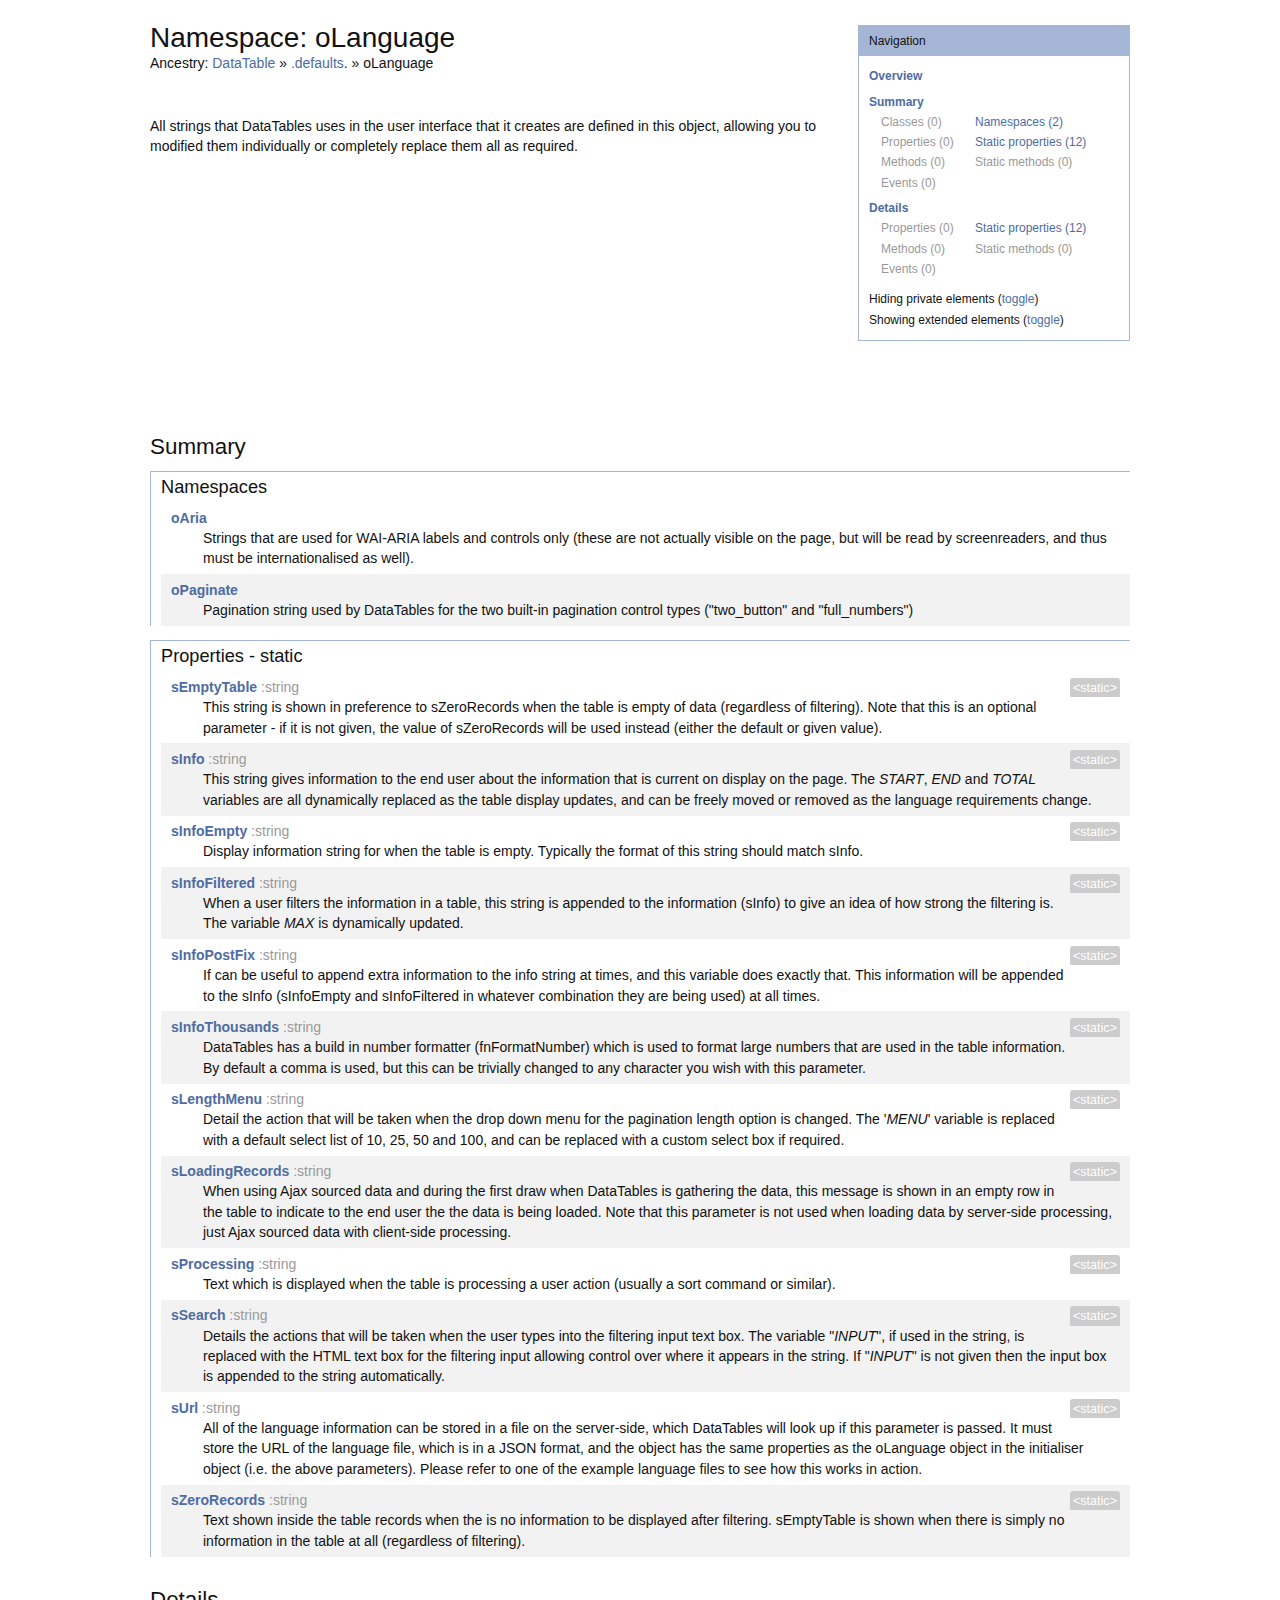
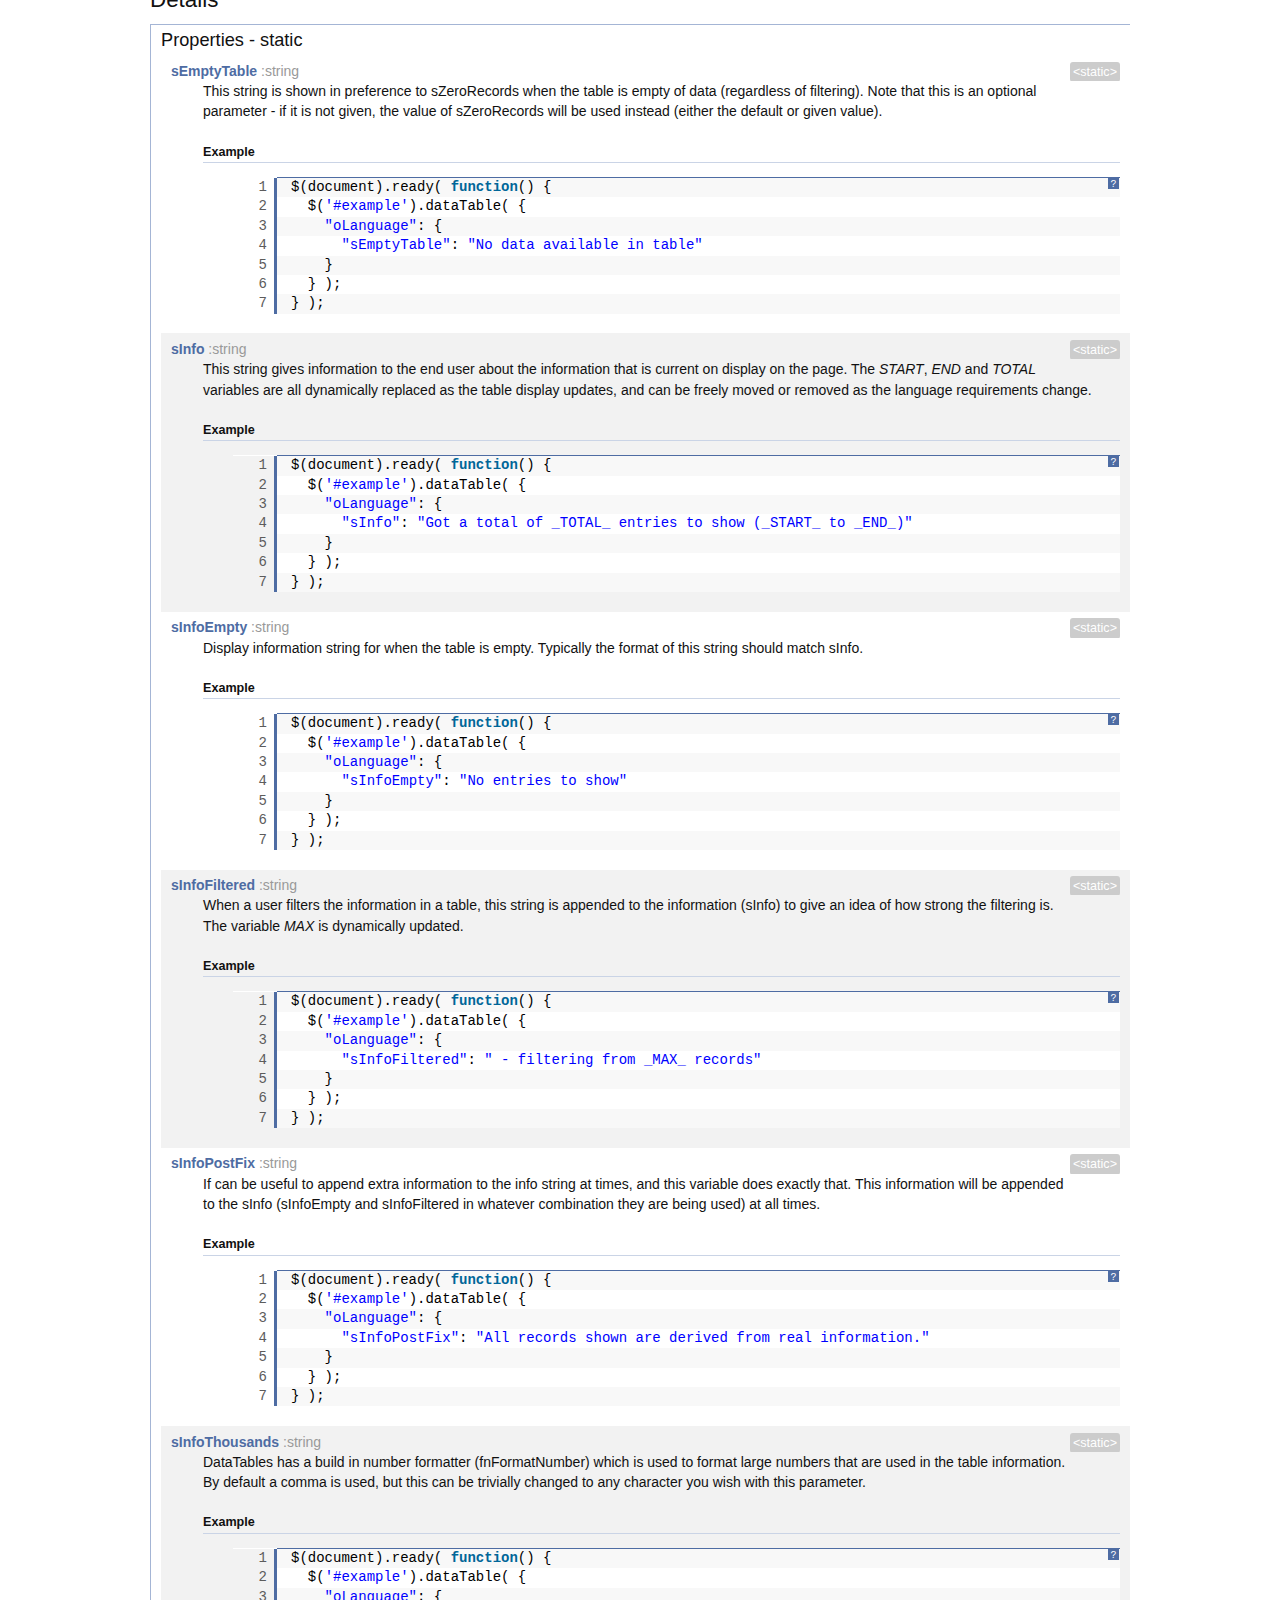
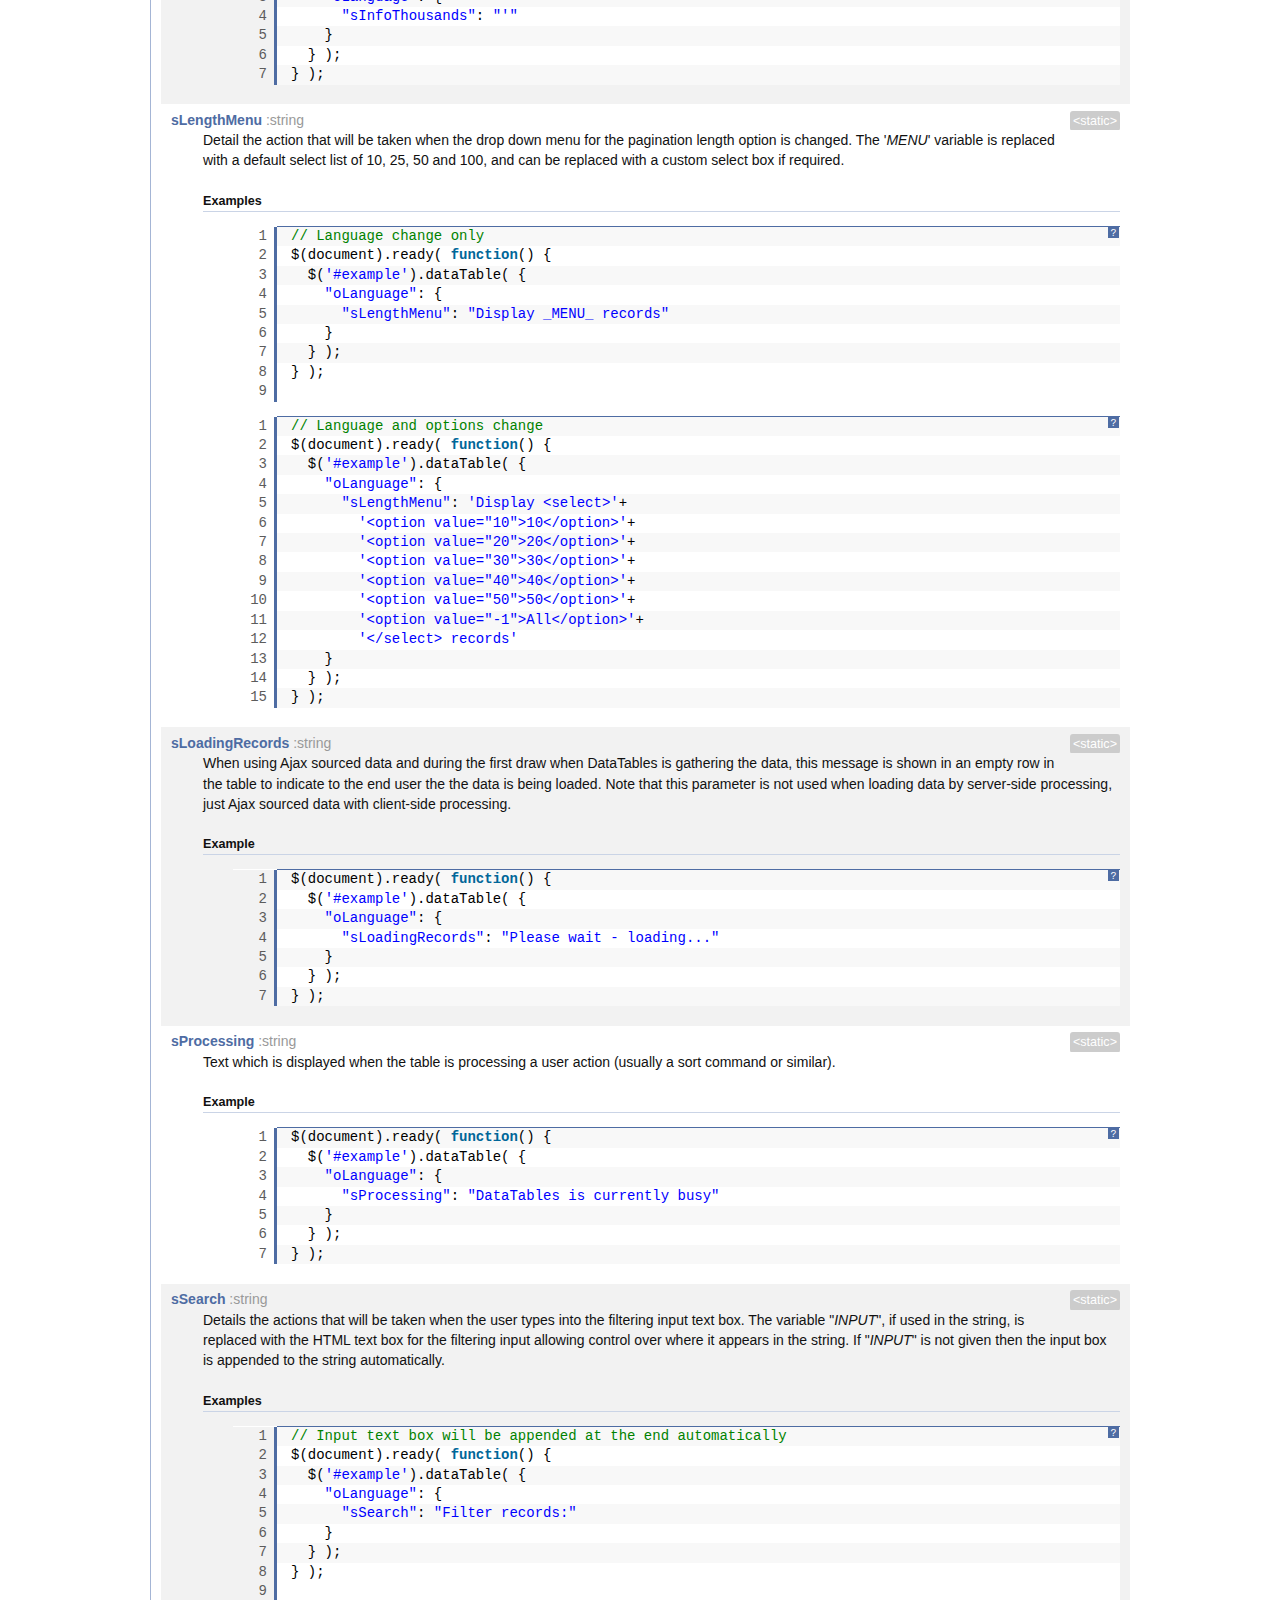
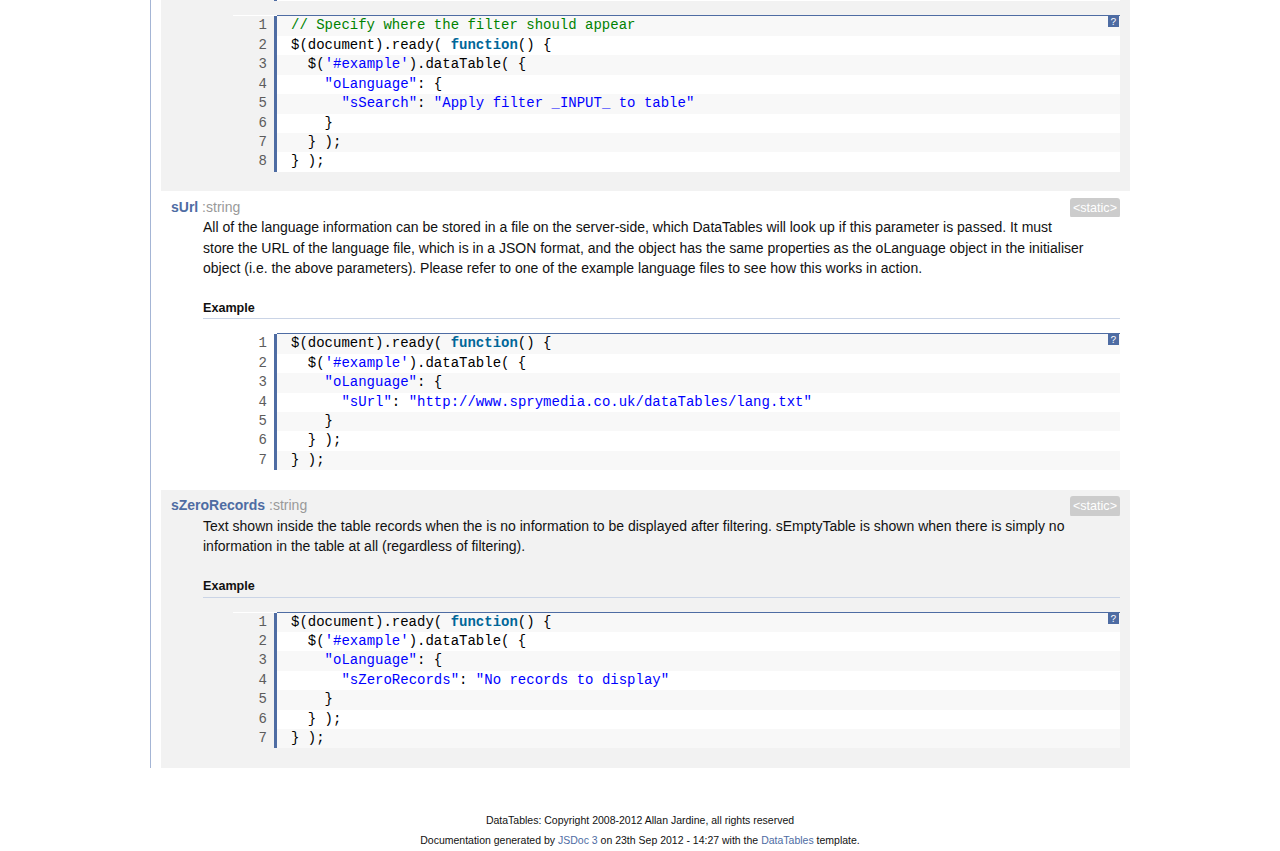
<file: plugins/datatables/dynamic/docs/DataTable.defaults.oLanguage.html>
<!DOCTYPE HTML PUBLIC "-//W3C//DTD HTML 4.01//EN" "http://www.w3.org/TR/html4/strict.dtd">
<html>
	<head>
		<meta http-equiv="Content-type" content="text/html; charset=utf-8">
		<title>Namespace: oLanguage - documentation</title>
  
		<style type="text/css" media="screen">
			@import "media/css/doc.css";
			@import "media/css/shCore.css";
			@import "media/css/shThemeDataTables.css";
		</style>
	
		<script type="text/javascript" src="media/js/shCore.js"></script>
		<script type="text/javascript" src="media/js/shBrushJScript.js"></script>
		<script type="text/javascript" src="media/js/jquery.js"></script>
		<script type="text/javascript" src="media/js/doc.js"></script>
	</head>
	<body>
		<div class="fw_container">
			
				<a name="top"></a>
				<div class="fw_header">
					<h1 class="page-title">Namespace: oLanguage</h1>
					<h2 class="ancestors">Ancestry: <span class="ancestors"><a href="DataTable.html">DataTable</a> » <a href="DataTable.defaults.html">.defaults</a>.</span> » oLanguage</h2>
					<div class="page-info">
						DataTables v1.9.4 documentation
					</div>
				</div>

				

				<div class="fw_nav">
					<h2>Navigation</h2>
					<ul>
					<li><a href="#top">Overview</a></li>
					<li><a href="#summary">Summary</a><div><table cellpadding="5" border="0" cellspacing="0" width="100%"><tbody><tr><td>Classes (0)</td><td><a href="#summary_namespaces">Namespaces (2)</a></td></tr><tr><td>Properties (0)</td><td><a href="#summary_properties_static">Static properties (12)</a></td></tr><tr><td>Methods (0)</td><td>Static methods (0)</td></tr><tr><td>Events (0)</td><td></td></tr></tbody></table></div></li><li><a href="#details">Details</a><div><table cellpadding="5" border="0" cellspacing="0" width="100%"><tbody><tr><td>Properties (0)</td><td><a href="#summary_properties_static">Static properties (12)</a></td></tr><tr><td>Methods (0)</td><td>Static methods (0)</td></tr><tr><td>Events (0)</td><td></td></tr></tbody></table></div></li></ul>
					<div style="margin-top: 10px;">
						<input type="hidden" name="show_private" value="0">
						<span id="private_label">Hiding</span> private elements 
							(<a id="private_toggle" href="">toggle</a>)
						</span>
					</div>
					<div>
						<input type="hidden" name="show_extended" value="1">
						<span id="extended_label">Showing</span> extended elements 
							(<a id="extended_toggle" href="">toggle</a>)
						</span>
					</div>
				</div>

				<div class="fw_content">
					<a name="overview"></a>
					<div class="doc_overview">
						<div class="nav_blocker"></div>
						<p>All strings that DataTables uses in the user interface that it creates
are defined in this object, allowing you to modified them individually or
completely replace them all as required.</p><dl class="details">
	
</dl>

					</div>

					
					<div class="doc_summary">
						<a name="summary"></a>
						<h2>Summary</h2>

						<div class="doc_group"><a name="summary_namespaces"></a><h3 class="subsection-title">Namespaces</h3>
<dl>
	<dt class="even"><span class="type-name"><a href="DataTable.defaults.oLanguage.oAria.html">oAria</a></span></dt><dd class="even"><p>Strings that are used for WAI-ARIA labels and controls only (these are not
actually visible on the page, but will be read by screenreaders, and thus
must be internationalised as well).</p></dd><dt class="odd"><span class="type-name"><a href="DataTable.defaults.oLanguage.oPaginate.html">oPaginate</a></span></dt><dd class="odd"><p>Pagination string used by DataTables for the two built-in pagination
control types ("two_button" and "full_numbers")</p></dd>
</dl></div><div class="doc_group"><a name="summary_properties_static"></a><h3 class="subsection-title">Properties - static</h3>

<dl>
    <dt class="  even"><span class="type-attr"><span class="type-signature">&lt;static> </span></span><span class="type-name"><a href="#sEmptyTable">sEmptyTable</a></span><span class="type-sig"><span class="type-signature"> :string</span></span></dt><dd class="  even"><p>This string is shown in preference to sZeroRecords when the table is
empty of data (regardless of filtering). Note that this is an optional
parameter - if it is not given, the value of sZeroRecords will be used
instead (either the default or given value).</p></dd><dt class="  odd"><span class="type-attr"><span class="type-signature">&lt;static> </span></span><span class="type-name"><a href="#sInfo">sInfo</a></span><span class="type-sig"><span class="type-signature"> :string</span></span></dt><dd class="  odd"><p>This string gives information to the end user about the information that 
is current on display on the page. The <em>START</em>, <em>END</em> and <em>TOTAL</em> 
variables are all dynamically replaced as the table display updates, and 
can be freely moved or removed as the language requirements change.</p></dd><dt class="  even"><span class="type-attr"><span class="type-signature">&lt;static> </span></span><span class="type-name"><a href="#sInfoEmpty">sInfoEmpty</a></span><span class="type-sig"><span class="type-signature"> :string</span></span></dt><dd class="  even"><p>Display information string for when the table is empty. Typically the 
format of this string should match sInfo.</p></dd><dt class="  odd"><span class="type-attr"><span class="type-signature">&lt;static> </span></span><span class="type-name"><a href="#sInfoFiltered">sInfoFiltered</a></span><span class="type-sig"><span class="type-signature"> :string</span></span></dt><dd class="  odd"><p>When a user filters the information in a table, this string is appended 
to the information (sInfo) to give an idea of how strong the filtering 
is. The variable <em>MAX</em> is dynamically updated.</p></dd><dt class="  even"><span class="type-attr"><span class="type-signature">&lt;static> </span></span><span class="type-name"><a href="#sInfoPostFix">sInfoPostFix</a></span><span class="type-sig"><span class="type-signature"> :string</span></span></dt><dd class="  even"><p>If can be useful to append extra information to the info string at times,
and this variable does exactly that. This information will be appended to
the sInfo (sInfoEmpty and sInfoFiltered in whatever combination they are
being used) at all times.</p></dd><dt class="  odd"><span class="type-attr"><span class="type-signature">&lt;static> </span></span><span class="type-name"><a href="#sInfoThousands">sInfoThousands</a></span><span class="type-sig"><span class="type-signature"> :string</span></span></dt><dd class="  odd"><p>DataTables has a build in number formatter (fnFormatNumber) which is used
to format large numbers that are used in the table information. By
default a comma is used, but this can be trivially changed to any
character you wish with this parameter.</p></dd><dt class="  even"><span class="type-attr"><span class="type-signature">&lt;static> </span></span><span class="type-name"><a href="#sLengthMenu">sLengthMenu</a></span><span class="type-sig"><span class="type-signature"> :string</span></span></dt><dd class="  even"><p>Detail the action that will be taken when the drop down menu for the
pagination length option is changed. The '<em>MENU</em>' variable is replaced
with a default select list of 10, 25, 50 and 100, and can be replaced
with a custom select box if required.</p></dd><dt class="  odd"><span class="type-attr"><span class="type-signature">&lt;static> </span></span><span class="type-name"><a href="#sLoadingRecords">sLoadingRecords</a></span><span class="type-sig"><span class="type-signature"> :string</span></span></dt><dd class="  odd"><p>When using Ajax sourced data and during the first draw when DataTables is
gathering the data, this message is shown in an empty row in the table to
indicate to the end user the the data is being loaded. Note that this
parameter is not used when loading data by server-side processing, just
Ajax sourced data with client-side processing.</p></dd><dt class="  even"><span class="type-attr"><span class="type-signature">&lt;static> </span></span><span class="type-name"><a href="#sProcessing">sProcessing</a></span><span class="type-sig"><span class="type-signature"> :string</span></span></dt><dd class="  even"><p>Text which is displayed when the table is processing a user action
(usually a sort command or similar).</p></dd><dt class="  odd"><span class="type-attr"><span class="type-signature">&lt;static> </span></span><span class="type-name"><a href="#sSearch">sSearch</a></span><span class="type-sig"><span class="type-signature"> :string</span></span></dt><dd class="  odd"><p>Details the actions that will be taken when the user types into the
filtering input text box. The variable "<em>INPUT</em>", if used in the string,
is replaced with the HTML text box for the filtering input allowing
control over where it appears in the string. If "<em>INPUT</em>" is not given
then the input box is appended to the string automatically.</p></dd><dt class="  even"><span class="type-attr"><span class="type-signature">&lt;static> </span></span><span class="type-name"><a href="#sUrl">sUrl</a></span><span class="type-sig"><span class="type-signature"> :string</span></span></dt><dd class="  even"><p>All of the language information can be stored in a file on the
server-side, which DataTables will look up if this parameter is passed.
It must store the URL of the language file, which is in a JSON format,
and the object has the same properties as the oLanguage object in the
initialiser object (i.e. the above parameters). Please refer to one of
the example language files to see how this works in action.</p></dd><dt class="  odd"><span class="type-attr"><span class="type-signature">&lt;static> </span></span><span class="type-name"><a href="#sZeroRecords">sZeroRecords</a></span><span class="type-sig"><span class="type-signature"> :string</span></span></dt><dd class="  odd"><p>Text shown inside the table records when the is no information to be
displayed after filtering. sEmptyTable is shown when there is simply no
information in the table at all (regardless of filtering).</p></dd>
</dl></div>
					</div>
					


					
					<div class="doc_details">
						<a name="details"></a>
						<h2>Details</h2>
						<div class="doc_group"><a name="details_properties"></a><h3 class="subsection-title">Properties - static</h3>
<dl>
    <dt class="  even"><a name="sEmptyTable"></a><a name="sEmptyTable_details"></a><span class="type-attr"><span class="type-signature">&lt;static> </span></span><span class="type-name"><a href="#sEmptyTable">sEmptyTable</a></span><span class="type-sig"><span class="type-signature"> :string</span></span></dt><dd class="  even"><p>This string is shown in preference to sZeroRecords when the table is
empty of data (regardless of filtering). Note that this is an optional
parameter - if it is not given, the value of sZeroRecords will be used
instead (either the default or given value).</p><div class="collapse_details"><dl class="details">
	
</dl>
<h5>Example</h5>
    <div class="example-code">
    	<pre class="brush: js">   $(document).ready( function() {
     $('#example').dataTable( {
       "oLanguage": {
         "sEmptyTable": "No data available in table"
       }
     } );
   } );</pre>
    </div>
</div></dd><dt class="  odd"><a name="sInfo"></a><a name="sInfo_details"></a><span class="type-attr"><span class="type-signature">&lt;static> </span></span><span class="type-name"><a href="#sInfo">sInfo</a></span><span class="type-sig"><span class="type-signature"> :string</span></span></dt><dd class="  odd"><p>This string gives information to the end user about the information that 
is current on display on the page. The <em>START</em>, <em>END</em> and <em>TOTAL</em> 
variables are all dynamically replaced as the table display updates, and 
can be freely moved or removed as the language requirements change.</p><div class="collapse_details"><dl class="details">
	
</dl>
<h5>Example</h5>
    <div class="example-code">
    	<pre class="brush: js">   $(document).ready( function() {
     $('#example').dataTable( {
       "oLanguage": {
         "sInfo": "Got a total of _TOTAL_ entries to show (_START_ to _END_)"
       }
     } );
   } );</pre>
    </div>
</div></dd><dt class="  even"><a name="sInfoEmpty"></a><a name="sInfoEmpty_details"></a><span class="type-attr"><span class="type-signature">&lt;static> </span></span><span class="type-name"><a href="#sInfoEmpty">sInfoEmpty</a></span><span class="type-sig"><span class="type-signature"> :string</span></span></dt><dd class="  even"><p>Display information string for when the table is empty. Typically the 
format of this string should match sInfo.</p><div class="collapse_details"><dl class="details">
	
</dl>
<h5>Example</h5>
    <div class="example-code">
    	<pre class="brush: js">   $(document).ready( function() {
     $('#example').dataTable( {
       "oLanguage": {
         "sInfoEmpty": "No entries to show"
       }
     } );
   } );</pre>
    </div>
</div></dd><dt class="  odd"><a name="sInfoFiltered"></a><a name="sInfoFiltered_details"></a><span class="type-attr"><span class="type-signature">&lt;static> </span></span><span class="type-name"><a href="#sInfoFiltered">sInfoFiltered</a></span><span class="type-sig"><span class="type-signature"> :string</span></span></dt><dd class="  odd"><p>When a user filters the information in a table, this string is appended 
to the information (sInfo) to give an idea of how strong the filtering 
is. The variable <em>MAX</em> is dynamically updated.</p><div class="collapse_details"><dl class="details">
	
</dl>
<h5>Example</h5>
    <div class="example-code">
    	<pre class="brush: js">   $(document).ready( function() {
     $('#example').dataTable( {
       "oLanguage": {
         "sInfoFiltered": " - filtering from _MAX_ records"
       }
     } );
   } );</pre>
    </div>
</div></dd><dt class="  even"><a name="sInfoPostFix"></a><a name="sInfoPostFix_details"></a><span class="type-attr"><span class="type-signature">&lt;static> </span></span><span class="type-name"><a href="#sInfoPostFix">sInfoPostFix</a></span><span class="type-sig"><span class="type-signature"> :string</span></span></dt><dd class="  even"><p>If can be useful to append extra information to the info string at times,
and this variable does exactly that. This information will be appended to
the sInfo (sInfoEmpty and sInfoFiltered in whatever combination they are
being used) at all times.</p><div class="collapse_details"><dl class="details">
	
</dl>
<h5>Example</h5>
    <div class="example-code">
    	<pre class="brush: js">   $(document).ready( function() {
     $('#example').dataTable( {
       "oLanguage": {
         "sInfoPostFix": "All records shown are derived from real information."
       }
     } );
   } );</pre>
    </div>
</div></dd><dt class="  odd"><a name="sInfoThousands"></a><a name="sInfoThousands_details"></a><span class="type-attr"><span class="type-signature">&lt;static> </span></span><span class="type-name"><a href="#sInfoThousands">sInfoThousands</a></span><span class="type-sig"><span class="type-signature"> :string</span></span></dt><dd class="  odd"><p>DataTables has a build in number formatter (fnFormatNumber) which is used
to format large numbers that are used in the table information. By
default a comma is used, but this can be trivially changed to any
character you wish with this parameter.</p><div class="collapse_details"><dl class="details">
	
</dl>
<h5>Example</h5>
    <div class="example-code">
    	<pre class="brush: js">   $(document).ready( function() {
     $('#example').dataTable( {
       "oLanguage": {
         "sInfoThousands": "'"
       }
     } );
   } );</pre>
    </div>
</div></dd><dt class="  even"><a name="sLengthMenu"></a><a name="sLengthMenu_details"></a><span class="type-attr"><span class="type-signature">&lt;static> </span></span><span class="type-name"><a href="#sLengthMenu">sLengthMenu</a></span><span class="type-sig"><span class="type-signature"> :string</span></span></dt><dd class="  even"><p>Detail the action that will be taken when the drop down menu for the
pagination length option is changed. The '<em>MENU</em>' variable is replaced
with a default select list of 10, 25, 50 and 100, and can be replaced
with a custom select box if required.</p><div class="collapse_details"><dl class="details">
	
</dl>
<h5>Examples</h5>
    <div class="example-code">
    	<pre class="brush: js">   // Language change only
   $(document).ready( function() {
     $('#example').dataTable( {
       "oLanguage": {
         "sLengthMenu": "Display _MENU_ records"
       }
     } );
   } );
   
 </pre>
    </div>

    <div class="example-code">
    	<pre class="brush: js">   // Language and options change
   $(document).ready( function() {
     $('#example').dataTable( {
       "oLanguage": {
         "sLengthMenu": 'Display <select>'+
           '<option value="10">10</option>'+
           '<option value="20">20</option>'+
           '<option value="30">30</option>'+
           '<option value="40">40</option>'+
           '<option value="50">50</option>'+
           '<option value="-1">All</option>'+
           '</select> records'
       }
     } );
   } );</pre>
    </div>
</div></dd><dt class="  odd"><a name="sLoadingRecords"></a><a name="sLoadingRecords_details"></a><span class="type-attr"><span class="type-signature">&lt;static> </span></span><span class="type-name"><a href="#sLoadingRecords">sLoadingRecords</a></span><span class="type-sig"><span class="type-signature"> :string</span></span></dt><dd class="  odd"><p>When using Ajax sourced data and during the first draw when DataTables is
gathering the data, this message is shown in an empty row in the table to
indicate to the end user the the data is being loaded. Note that this
parameter is not used when loading data by server-side processing, just
Ajax sourced data with client-side processing.</p><div class="collapse_details"><dl class="details">
	
</dl>
<h5>Example</h5>
    <div class="example-code">
    	<pre class="brush: js">   $(document).ready( function() {
     $('#example').dataTable( {
       "oLanguage": {
         "sLoadingRecords": "Please wait - loading..."
       }
     } );
   } );</pre>
    </div>
</div></dd><dt class="  even"><a name="sProcessing"></a><a name="sProcessing_details"></a><span class="type-attr"><span class="type-signature">&lt;static> </span></span><span class="type-name"><a href="#sProcessing">sProcessing</a></span><span class="type-sig"><span class="type-signature"> :string</span></span></dt><dd class="  even"><p>Text which is displayed when the table is processing a user action
(usually a sort command or similar).</p><div class="collapse_details"><dl class="details">
	
</dl>
<h5>Example</h5>
    <div class="example-code">
    	<pre class="brush: js">   $(document).ready( function() {
     $('#example').dataTable( {
       "oLanguage": {
         "sProcessing": "DataTables is currently busy"
       }
     } );
   } );</pre>
    </div>
</div></dd><dt class="  odd"><a name="sSearch"></a><a name="sSearch_details"></a><span class="type-attr"><span class="type-signature">&lt;static> </span></span><span class="type-name"><a href="#sSearch">sSearch</a></span><span class="type-sig"><span class="type-signature"> :string</span></span></dt><dd class="  odd"><p>Details the actions that will be taken when the user types into the
filtering input text box. The variable "<em>INPUT</em>", if used in the string,
is replaced with the HTML text box for the filtering input allowing
control over where it appears in the string. If "<em>INPUT</em>" is not given
then the input box is appended to the string automatically.</p><div class="collapse_details"><dl class="details">
	
</dl>
<h5>Examples</h5>
    <div class="example-code">
    	<pre class="brush: js">   // Input text box will be appended at the end automatically
   $(document).ready( function() {
     $('#example').dataTable( {
       "oLanguage": {
         "sSearch": "Filter records:"
       }
     } );
   } );
   
 </pre>
    </div>

    <div class="example-code">
    	<pre class="brush: js">   // Specify where the filter should appear
   $(document).ready( function() {
     $('#example').dataTable( {
       "oLanguage": {
         "sSearch": "Apply filter _INPUT_ to table"
       }
     } );
   } );</pre>
    </div>
</div></dd><dt class="  even"><a name="sUrl"></a><a name="sUrl_details"></a><span class="type-attr"><span class="type-signature">&lt;static> </span></span><span class="type-name"><a href="#sUrl">sUrl</a></span><span class="type-sig"><span class="type-signature"> :string</span></span></dt><dd class="  even"><p>All of the language information can be stored in a file on the
server-side, which DataTables will look up if this parameter is passed.
It must store the URL of the language file, which is in a JSON format,
and the object has the same properties as the oLanguage object in the
initialiser object (i.e. the above parameters). Please refer to one of
the example language files to see how this works in action.</p><div class="collapse_details"><dl class="details">
	
</dl>
<h5>Example</h5>
    <div class="example-code">
    	<pre class="brush: js">   $(document).ready( function() {
     $('#example').dataTable( {
       "oLanguage": {
         "sUrl": "http://www.sprymedia.co.uk/dataTables/lang.txt"
       }
     } );
   } );</pre>
    </div>
</div></dd><dt class="  odd"><a name="sZeroRecords"></a><a name="sZeroRecords_details"></a><span class="type-attr"><span class="type-signature">&lt;static> </span></span><span class="type-name"><a href="#sZeroRecords">sZeroRecords</a></span><span class="type-sig"><span class="type-signature"> :string</span></span></dt><dd class="  odd"><p>Text shown inside the table records when the is no information to be
displayed after filtering. sEmptyTable is shown when there is simply no
information in the table at all (regardless of filtering).</p><div class="collapse_details"><dl class="details">
	
</dl>
<h5>Example</h5>
    <div class="example-code">
    	<pre class="brush: js">   $(document).ready( function() {
     $('#example').dataTable( {
       "oLanguage": {
         "sZeroRecords": "No records to display"
       }
     } );
   } );</pre>
    </div>
</div></dd>
</dl></div>
   					</div>
				
		</div>

		<div class="fw_footer">
			DataTables: Copyright 2008-2012 Allan Jardine, all rights reserved<br>

			Documentation generated by <a href="https://github.com/micmath/JSDoc">JSDoc 3</a> on
			23th Sep 2012 - 14:27
			with the <a href="http://datatables.net/">DataTables</a> template.
		</div>
	</body>
</html>
</file>
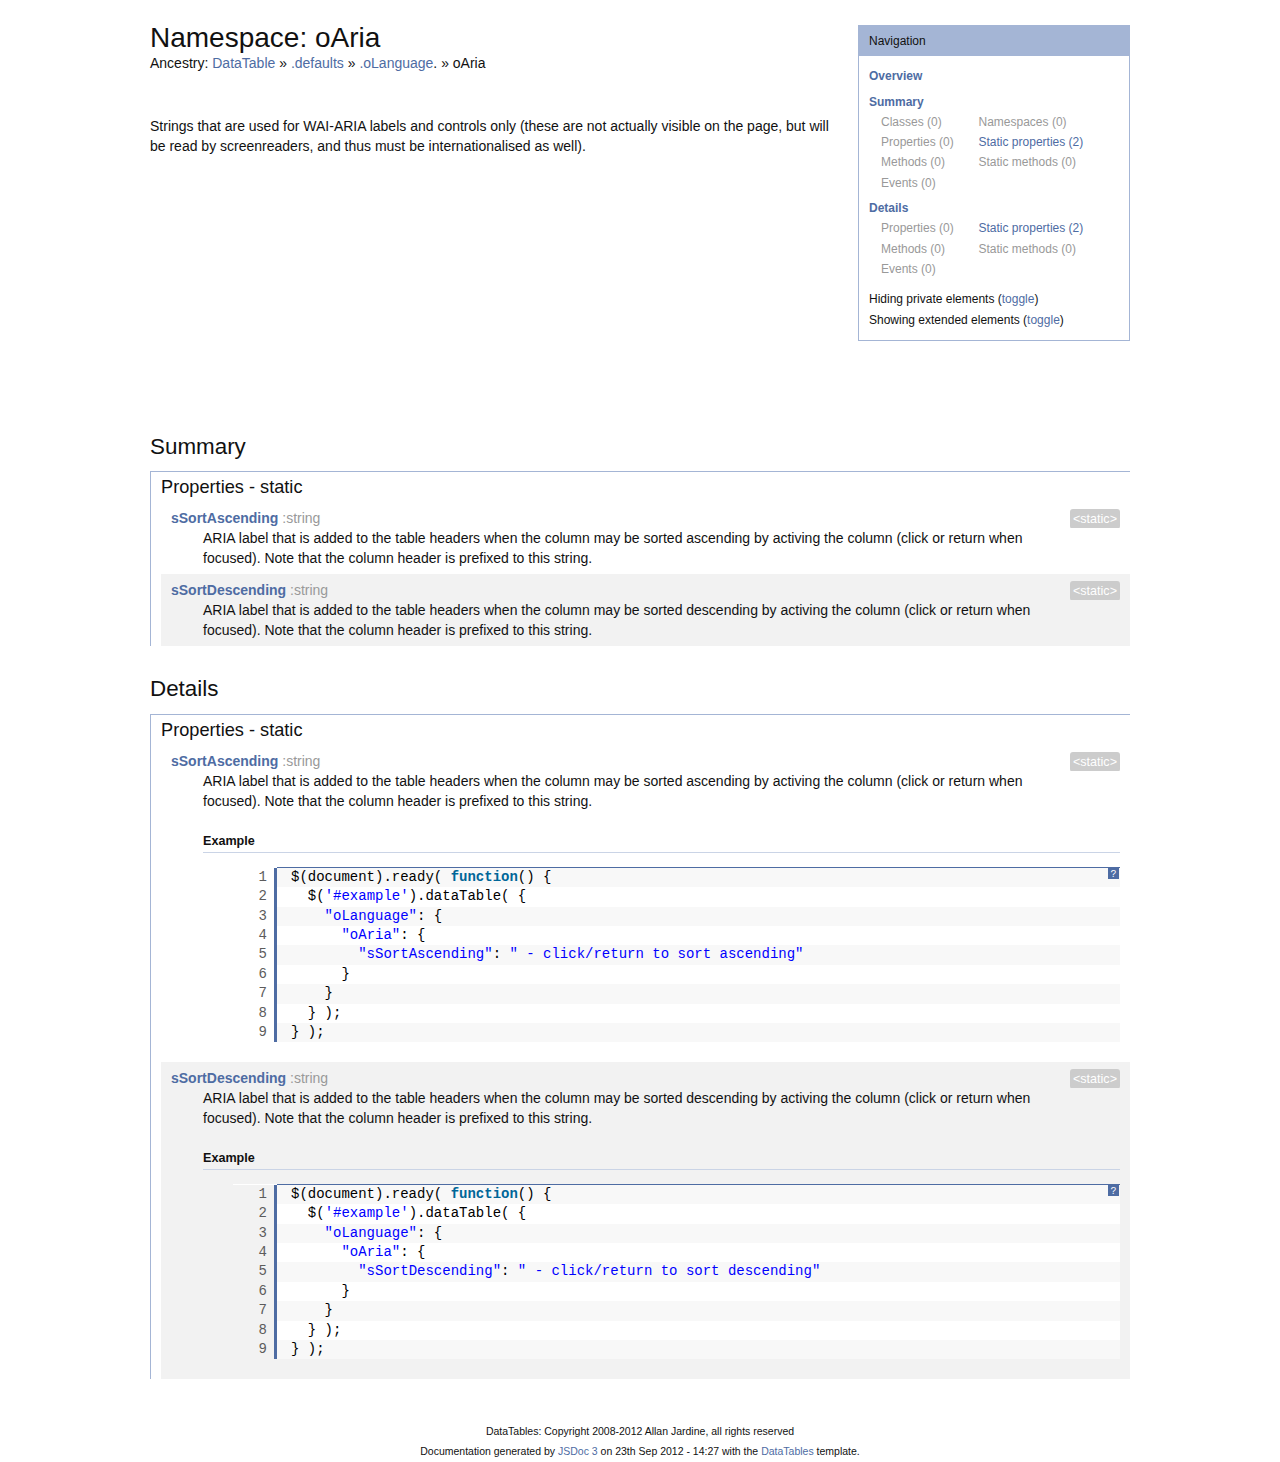
<file: plugins/datatables/dynamic/docs/DataTable.defaults.oLanguage.oAria.html>
<!DOCTYPE HTML PUBLIC "-//W3C//DTD HTML 4.01//EN" "http://www.w3.org/TR/html4/strict.dtd">
<html>
	<head>
		<meta http-equiv="Content-type" content="text/html; charset=utf-8">
		<title>Namespace: oAria - documentation</title>
  
		<style type="text/css" media="screen">
			@import "media/css/doc.css";
			@import "media/css/shCore.css";
			@import "media/css/shThemeDataTables.css";
		</style>
	
		<script type="text/javascript" src="media/js/shCore.js"></script>
		<script type="text/javascript" src="media/js/shBrushJScript.js"></script>
		<script type="text/javascript" src="media/js/jquery.js"></script>
		<script type="text/javascript" src="media/js/doc.js"></script>
	</head>
	<body>
		<div class="fw_container">
			
				<a name="top"></a>
				<div class="fw_header">
					<h1 class="page-title">Namespace: oAria</h1>
					<h2 class="ancestors">Ancestry: <span class="ancestors"><a href="DataTable.html">DataTable</a> » <a href="DataTable.defaults.html">.defaults</a> » <a href="DataTable.defaults.oLanguage.html">.oLanguage</a>.</span> » oAria</h2>
					<div class="page-info">
						DataTables v1.9.4 documentation
					</div>
				</div>

				

				<div class="fw_nav">
					<h2>Navigation</h2>
					<ul>
					<li><a href="#top">Overview</a></li>
					<li><a href="#summary">Summary</a><div><table cellpadding="5" border="0" cellspacing="0" width="100%"><tbody><tr><td>Classes (0)</td><td>Namespaces (0)</td></tr><tr><td>Properties (0)</td><td><a href="#summary_properties_static">Static properties (2)</a></td></tr><tr><td>Methods (0)</td><td>Static methods (0)</td></tr><tr><td>Events (0)</td><td></td></tr></tbody></table></div></li><li><a href="#details">Details</a><div><table cellpadding="5" border="0" cellspacing="0" width="100%"><tbody><tr><td>Properties (0)</td><td><a href="#summary_properties_static">Static properties (2)</a></td></tr><tr><td>Methods (0)</td><td>Static methods (0)</td></tr><tr><td>Events (0)</td><td></td></tr></tbody></table></div></li></ul>
					<div style="margin-top: 10px;">
						<input type="hidden" name="show_private" value="0">
						<span id="private_label">Hiding</span> private elements 
							(<a id="private_toggle" href="">toggle</a>)
						</span>
					</div>
					<div>
						<input type="hidden" name="show_extended" value="1">
						<span id="extended_label">Showing</span> extended elements 
							(<a id="extended_toggle" href="">toggle</a>)
						</span>
					</div>
				</div>

				<div class="fw_content">
					<a name="overview"></a>
					<div class="doc_overview">
						<div class="nav_blocker"></div>
						<p>Strings that are used for WAI-ARIA labels and controls only (these are not
actually visible on the page, but will be read by screenreaders, and thus
must be internationalised as well).</p><dl class="details">
	
</dl>

					</div>

					
					<div class="doc_summary">
						<a name="summary"></a>
						<h2>Summary</h2>

						<div class="doc_group"><a name="summary_properties_static"></a><h3 class="subsection-title">Properties - static</h3>

<dl>
    <dt class="  even"><span class="type-attr"><span class="type-signature">&lt;static> </span></span><span class="type-name"><a href="#sSortAscending">sSortAscending</a></span><span class="type-sig"><span class="type-signature"> :string</span></span></dt><dd class="  even"><p>ARIA label that is added to the table headers when the column may be
sorted ascending by activing the column (click or return when focused).
Note that the column header is prefixed to this string.</p></dd><dt class="  odd"><span class="type-attr"><span class="type-signature">&lt;static> </span></span><span class="type-name"><a href="#sSortDescending">sSortDescending</a></span><span class="type-sig"><span class="type-signature"> :string</span></span></dt><dd class="  odd"><p>ARIA label that is added to the table headers when the column may be
sorted descending by activing the column (click or return when focused).
Note that the column header is prefixed to this string.</p></dd>
</dl></div>
					</div>
					


					
					<div class="doc_details">
						<a name="details"></a>
						<h2>Details</h2>
						<div class="doc_group"><a name="details_properties"></a><h3 class="subsection-title">Properties - static</h3>
<dl>
    <dt class="  even"><a name="sSortAscending"></a><a name="sSortAscending_details"></a><span class="type-attr"><span class="type-signature">&lt;static> </span></span><span class="type-name"><a href="#sSortAscending">sSortAscending</a></span><span class="type-sig"><span class="type-signature"> :string</span></span></dt><dd class="  even"><p>ARIA label that is added to the table headers when the column may be
sorted ascending by activing the column (click or return when focused).
Note that the column header is prefixed to this string.</p><div class="collapse_details"><dl class="details">
	
</dl>
<h5>Example</h5>
    <div class="example-code">
    	<pre class="brush: js">   $(document).ready( function() {
     $('#example').dataTable( {
       "oLanguage": {
         "oAria": {
           "sSortAscending": " - click/return to sort ascending"
         }
       }
     } );
   } );</pre>
    </div>
</div></dd><dt class="  odd"><a name="sSortDescending"></a><a name="sSortDescending_details"></a><span class="type-attr"><span class="type-signature">&lt;static> </span></span><span class="type-name"><a href="#sSortDescending">sSortDescending</a></span><span class="type-sig"><span class="type-signature"> :string</span></span></dt><dd class="  odd"><p>ARIA label that is added to the table headers when the column may be
sorted descending by activing the column (click or return when focused).
Note that the column header is prefixed to this string.</p><div class="collapse_details"><dl class="details">
	
</dl>
<h5>Example</h5>
    <div class="example-code">
    	<pre class="brush: js">   $(document).ready( function() {
     $('#example').dataTable( {
       "oLanguage": {
         "oAria": {
           "sSortDescending": " - click/return to sort descending"
         }
       }
     } );
   } );</pre>
    </div>
</div></dd>
</dl></div>
   					</div>
				
		</div>

		<div class="fw_footer">
			DataTables: Copyright 2008-2012 Allan Jardine, all rights reserved<br>

			Documentation generated by <a href="https://github.com/micmath/JSDoc">JSDoc 3</a> on
			23th Sep 2012 - 14:27
			with the <a href="http://datatables.net/">DataTables</a> template.
		</div>
	</body>
</html>
</file>
